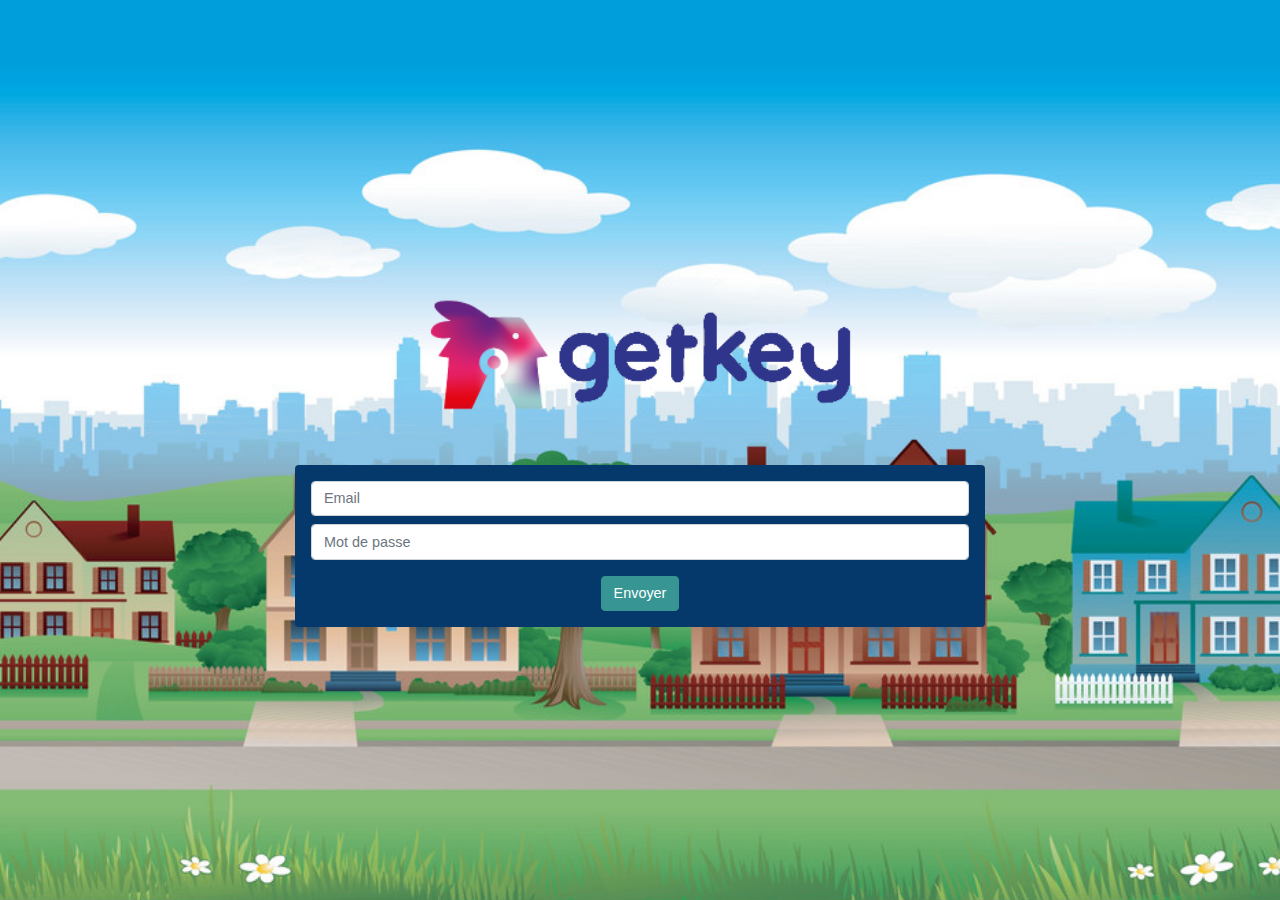
<file: index.html>
<!doctype html><html lang="fr"><head><base href="/"/><meta charset="utf-8"><meta content="IE=edge" http-equiv="X-UA-Compatible"><meta name="viewport" content="width=device-width,initial-scale=1,shrink-to-fit=no"><meta name="description" content="commons description"><link href="./img/favicon.png" rel="shortcut icon"><title>GetKey - Administrator</title><script>!function(n){if("/"===n.search[1]){var a=n.search.slice(1).split("&").map((function(n){return n.replace(/~and~/g,"&")})).join("?");window.history.replaceState(null,null,n.pathname.slice(0,-1)+a+n.hash)}}(window.location)</script><link href="2.css?v=3e86f1252621bf7ecdee" rel="stylesheet"><link href="0.css?v=1f5e257e9871d6e5803c" rel="stylesheet"></head><body><div id="root"></div><script src="runtime.js?v=d986fd3d8cc675017d2a"></script><script src="vendors.js?v=c99d0366bda7b4a4aabd"></script><script src="index.js?v=d78af7d0312244d3845e"></script></body></html>
</file>
<file: 0.css>
.list{width:100%;margin-bottom:1rem}.list--striped .list__line:nth-child(odd){background-color:#f2f2f2}.list--dark .list__line{color:#fff;background-color:#32383E}.list__header{display:flex;flex-wrap:wrap;justify-content:space-between;align-items:center;margin:0 1rem 1rem 1rem;padding-top:1rem}.list__header h2{font-size:1.75em}.list__headings{display:none;padding:0 1rem 1rem 1rem;color:rgba(50,56,62,0.8)}.list__searchable{display:flex;padding-bottom:1rem;flex-wrap:wrap;max-width:100%}.list__pagination{display:flex;justify-content:space-between;flex-wrap:wrap;color:rgba(50,56,62,0.8);padding-bottom:1rem}.list__call-to-action{display:inline-block;padding:.375rem 1rem;margin-right:.25rem;background-color:transparent;border:none;color:#32383E}.list__call-to-action:hover{background-color:#32383E;color:#fff;text-decoration:none}.list__line{padding:1rem;margin-bottom:2rem;background-color:#fff;box-shadow:0 5px 5px -3px rgba(50,56,62,0.1),0 8px 10px 1px rgba(50,56,62,0.1),0 3px 14px 2px rgba(50,56,62,0.1)}.list__items{margin:.5rem 0}.list__label{color:rgba(50,56,62,0.8)}.list__empty-data{display:flex;justify-content:center;padding:1.5rem;background-color:#f2f2f2}.list .badge{color:white}.list .badge__doing{background-color:#6b7885}.search__search_select{flex:1;margin:.25rem;padding:.5rem .75rem;background-color:#fff;border:1px solid #ced4da;border-radius:24px}.search__submit{width:100%;display:inline-block;padding:0;margin-right:.5rem;border:1px solid #ced4da;background-color:#fff;color:#32383E}.search .div-submit{display:flex}.search__input{display:none;width:100%;margin-top:0.25rem;border:1px solid transparent}.search__input input{padding:0 .5rem 0 .5rem;min-height:38px;width:100%}.search__input--input{padding-right:inherit !important}.search__input--active{display:flex;margin:.25rem !important}.search__date{display:none;width:100%;padding:0;margin-top:0.25rem;border:1px solid transparent}.search__date--active{display:flex;margin:.25rem}.search__select{display:none;width:100%;padding:0;margin-top:0.25rem;border:1px solid transparent}.search__select--active{display:flex}.search__select--active .select__control{width:100%;margin:.25rem}.search__card{display:block;width:100%;padding:0;margin-top:0.25rem;border:1px solid transparent}.pagination_global__link{background-color:transparent;border:none;color:rgba(50,56,62,0.8);margin-right:2rem;cursor:pointer}.pagination_global__link--active{border-bottom:2px solid rgba(50,56,62,0.8);color:rgba(50,56,62,0.8);font-weight:bold}.pagination_buttons{display:flex;align-items:center}.pagination_buttons .pagination_total{margin-left:15px}.pagination_buttons .pagination_button{border:0;background-color:#778592;color:#fff;border-radius:5px;margin-left:10px;padding:5px;cursor:pointer}.pagination_buttons .pagination_button--active{background-color:#32383E}.pagination_pages{display:flex;flex-direction:row;align-items:center}.loading{min-height:300px;position:relative;background-color:#f2f2f2}.loading .loading__loader{position:absolute;width:12px;height:12px;top:50%;left:50%;border-radius:12px;background-color:rgba(50,56,62,0.8);transform-origin:50% 50%;animation:loader 1s ease-in-out infinite}.loading .loading__loader:before{content:"";position:absolute;background-color:rgba(50,56,62,0.8);top:0;left:-25px;height:12px;width:12px;border-radius:12px}.loading .loading__loader:after{content:"";position:absolute;background-color:rgba(50,56,62,0.8);top:0;left:25px;height:12px;width:12px;border-radius:12px}@media (min-width: 992px){.list{padding:1.5rem 0 0;box-shadow:0 5px 5px -3px rgba(50,56,62,0.1),0 8px 10px 1px rgba(50,56,62,0.1),0 3px 14px 2px rgba(50,56,62,0.1);background-color:#fff}.list--hover .list__line:hover{background-color:#32383E;color:#fff}.list--hover-dark .list__line:hover{background-color:#49525a}.list--dense .list__line{padding:0}.list__header{margin-bottom:0;padding:0 1.5rem 1.5rem 1.5rem}.list__headings{display:flex}.list__headings--actions{display:flex;justify-content:center}.list__searchable{padding:0 1rem 1rem 1rem;flex-wrap:nowrap}.list__line{display:flex;align-items:center;margin-bottom:0;box-shadow:none;border-top:1px solid #dee2e6}.list__items{padding:.25rem;margin:0;flex:2}.list__items--small{flex:1}.list__items--large{flex:4}.list__items .order-fa{margin-left:5px}.list__items--actions{display:flex;justify-content:center;align-items:center;flex-wrap:wrap}.list__pagination{padding:1.5rem;justify-content:space-between;border-top:1px solid #dee2e6}.list__label{display:none}.search__search_select{display:none}.search__search_select--block{flex:1;display:block}.search .div-submit{flex:2;order:1;padding:.25rem}.search__input{display:flex;justify-content:center;flex:2;min-width:0;margin-right:.25rem;margin-top:0;padding:.25rem}.search__input input{width:100%}.search__input--input{padding-right:.25rem}.search__input--active{margin:0 !important}.search__input--small{flex:1}.search__input--large{flex:4}.search__select{display:block;flex:2;min-width:0;margin-right:.25rem;margin-top:0;padding:.25rem}.search__select .select__control{height:100%;margin:0}.search__select--small{flex:1}.search__select--large{flex:4}.search__select--active{margin:0}.search__date{display:block;flex:2;min-width:0;margin-right:.25rem;padding:.25rem;margin-top:0}.search__date--small{flex:1}.search__date--large{flex:4}.search__date--active{margin:0}}.react-select__control{border-radius:24px !important}.tooltip{position:relative;display:inline-block}.tooltip .tooltiptext{visibility:hidden;width:120px;background-color:black;color:#fff;text-align:center;padding:5px 0;border-radius:6px;position:absolute;z-index:1;top:100%;margin-top:5px;left:50%;margin-left:-60px}.tooltip:hover .tooltiptext{visibility:visible}.tooltip{position:relative;display:inline-block}.tooltip .tooltiptext{visibility:hidden;width:120px;background-color:black;color:#fff;text-align:center;padding:5px 0;border-radius:6px;position:absolute;z-index:1;top:100%;margin-top:5px;left:50%;margin-left:-60px}.tooltip:hover .tooltiptext{visibility:visible}

/*!
 * Font Awesome Pro 5.15.1 by @fontawesome - https://fontawesome.com
 * License - https://fontawesome.com/license (Commercial License)
 */.fa,.fab,.fad,.fal,.far,.fas{-moz-osx-font-smoothing:grayscale;-webkit-font-smoothing:antialiased;display:inline-block;font-style:normal;font-variant:normal;text-rendering:auto;line-height:1}.fa-lg{font-size:1.33333em;line-height:.75em;vertical-align:-.0667em}.fa-xs{font-size:.75em}.fa-sm{font-size:.875em}.fa-1x{font-size:1em}.fa-2x{font-size:2em}.fa-3x{font-size:3em}.fa-4x{font-size:4em}.fa-5x{font-size:5em}.fa-6x{font-size:6em}.fa-7x{font-size:7em}.fa-8x{font-size:8em}.fa-9x{font-size:9em}.fa-10x{font-size:10em}.fa-fw{text-align:center;width:1.25em}.fa-ul{list-style-type:none;margin-left:2.5em;padding-left:0}.fa-ul>li{position:relative}.fa-li{left:-2em;position:absolute;text-align:center;width:2em;line-height:inherit}.fa-border{border:.08em solid #eee;border-radius:.1em;padding:.2em .25em .15em}.fa-pull-left{float:left}.fa-pull-right{float:right}.fa.fa-pull-left,.fab.fa-pull-left,.fal.fa-pull-left,.far.fa-pull-left,.fas.fa-pull-left{margin-right:.3em}.fa.fa-pull-right,.fab.fa-pull-right,.fal.fa-pull-right,.far.fa-pull-right,.fas.fa-pull-right{margin-left:.3em}.fa-spin{-webkit-animation:fa-spin 2s linear infinite;animation:fa-spin 2s linear infinite}.fa-pulse{-webkit-animation:fa-spin 1s steps(8) infinite;animation:fa-spin 1s steps(8) infinite}@-webkit-keyframes fa-spin{0%{-webkit-transform:rotate(0deg);transform:rotate(0deg)}to{-webkit-transform:rotate(1turn);transform:rotate(1turn)}}@keyframes fa-spin{0%{-webkit-transform:rotate(0deg);transform:rotate(0deg)}to{-webkit-transform:rotate(1turn);transform:rotate(1turn)}}.fa-rotate-90{-ms-filter:"progid:DXImageTransform.Microsoft.BasicImage(rotation=1)";-webkit-transform:rotate(90deg);transform:rotate(90deg)}.fa-rotate-180{-ms-filter:"progid:DXImageTransform.Microsoft.BasicImage(rotation=2)";-webkit-transform:rotate(180deg);transform:rotate(180deg)}.fa-rotate-270{-ms-filter:"progid:DXImageTransform.Microsoft.BasicImage(rotation=3)";-webkit-transform:rotate(270deg);transform:rotate(270deg)}.fa-flip-horizontal{-ms-filter:"progid:DXImageTransform.Microsoft.BasicImage(rotation=0, mirror=1)";-webkit-transform:scaleX(-1);transform:scaleX(-1)}.fa-flip-vertical{-webkit-transform:scaleY(-1);transform:scaleY(-1)}.fa-flip-both,.fa-flip-horizontal.fa-flip-vertical,.fa-flip-vertical{-ms-filter:"progid:DXImageTransform.Microsoft.BasicImage(rotation=2, mirror=1)"}.fa-flip-both,.fa-flip-horizontal.fa-flip-vertical{-webkit-transform:scale(-1);transform:scale(-1)}:root .fa-flip-both,:root .fa-flip-horizontal,:root .fa-flip-vertical,:root .fa-rotate-90,:root .fa-rotate-180,:root .fa-rotate-270{-webkit-filter:none;filter:none}.fa-stack{display:inline-block;height:2em;line-height:2em;position:relative;vertical-align:middle;width:2.5em}.fa-stack-1x,.fa-stack-2x{left:0;position:absolute;text-align:center;width:100%}.fa-stack-1x{line-height:inherit}.fa-stack-2x{font-size:2em}.fa-inverse{color:#fff}.fa-500px:before{content:"\f26e"}.fa-abacus:before{content:"\f640"}.fa-accessible-icon:before{content:"\f368"}.fa-accusoft:before{content:"\f369"}.fa-acorn:before{content:"\f6ae"}.fa-acquisitions-incorporated:before{content:"\f6af"}.fa-ad:before{content:"\f641"}.fa-address-book:before{content:"\f2b9"}.fa-address-card:before{content:"\f2bb"}.fa-adjust:before{content:"\f042"}.fa-adn:before{content:"\f170"}.fa-adversal:before{content:"\f36a"}.fa-affiliatetheme:before{content:"\f36b"}.fa-air-conditioner:before{content:"\f8f4"}.fa-air-freshener:before{content:"\f5d0"}.fa-airbnb:before{content:"\f834"}.fa-alarm-clock:before{content:"\f34e"}.fa-alarm-exclamation:before{content:"\f843"}.fa-alarm-plus:before{content:"\f844"}.fa-alarm-snooze:before{content:"\f845"}.fa-album:before{content:"\f89f"}.fa-album-collection:before{content:"\f8a0"}.fa-algolia:before{content:"\f36c"}.fa-alicorn:before{content:"\f6b0"}.fa-alien:before{content:"\f8f5"}.fa-alien-monster:before{content:"\f8f6"}.fa-align-center:before{content:"\f037"}.fa-align-justify:before{content:"\f039"}.fa-align-left:before{content:"\f036"}.fa-align-right:before{content:"\f038"}.fa-align-slash:before{content:"\f846"}.fa-alipay:before{content:"\f642"}.fa-allergies:before{content:"\f461"}.fa-amazon:before{content:"\f270"}.fa-amazon-pay:before{content:"\f42c"}.fa-ambulance:before{content:"\f0f9"}.fa-american-sign-language-interpreting:before{content:"\f2a3"}.fa-amilia:before{content:"\f36d"}.fa-amp-guitar:before{content:"\f8a1"}.fa-analytics:before{content:"\f643"}.fa-anchor:before{content:"\f13d"}.fa-android:before{content:"\f17b"}.fa-angel:before{content:"\f779"}.fa-angellist:before{content:"\f209"}.fa-angle-double-down:before{content:"\f103"}.fa-angle-double-left:before{content:"\f100"}.fa-angle-double-right:before{content:"\f101"}.fa-angle-double-up:before{content:"\f102"}.fa-angle-down:before{content:"\f107"}.fa-angle-left:before{content:"\f104"}.fa-angle-right:before{content:"\f105"}.fa-angle-up:before{content:"\f106"}.fa-angry:before{content:"\f556"}.fa-angrycreative:before{content:"\f36e"}.fa-angular:before{content:"\f420"}.fa-ankh:before{content:"\f644"}.fa-app-store:before{content:"\f36f"}.fa-app-store-ios:before{content:"\f370"}.fa-apper:before{content:"\f371"}.fa-apple:before{content:"\f179"}.fa-apple-alt:before{content:"\f5d1"}.fa-apple-crate:before{content:"\f6b1"}.fa-apple-pay:before{content:"\f415"}.fa-archive:before{content:"\f187"}.fa-archway:before{content:"\f557"}.fa-arrow-alt-circle-down:before{content:"\f358"}.fa-arrow-alt-circle-left:before{content:"\f359"}.fa-arrow-alt-circle-right:before{content:"\f35a"}.fa-arrow-alt-circle-up:before{content:"\f35b"}.fa-arrow-alt-down:before{content:"\f354"}.fa-arrow-alt-from-bottom:before{content:"\f346"}.fa-arrow-alt-from-left:before{content:"\f347"}.fa-arrow-alt-from-right:before{content:"\f348"}.fa-arrow-alt-from-top:before{content:"\f349"}.fa-arrow-alt-left:before{content:"\f355"}.fa-arrow-alt-right:before{content:"\f356"}.fa-arrow-alt-square-down:before{content:"\f350"}.fa-arrow-alt-square-left:before{content:"\f351"}.fa-arrow-alt-square-right:before{content:"\f352"}.fa-arrow-alt-square-up:before{content:"\f353"}.fa-arrow-alt-to-bottom:before{content:"\f34a"}.fa-arrow-alt-to-left:before{content:"\f34b"}.fa-arrow-alt-to-right:before{content:"\f34c"}.fa-arrow-alt-to-top:before{content:"\f34d"}.fa-arrow-alt-up:before{content:"\f357"}.fa-arrow-circle-down:before{content:"\f0ab"}.fa-arrow-circle-left:before{content:"\f0a8"}.fa-arrow-circle-right:before{content:"\f0a9"}.fa-arrow-circle-up:before{content:"\f0aa"}.fa-arrow-down:before{content:"\f063"}.fa-arrow-from-bottom:before{content:"\f342"}.fa-arrow-from-left:before{content:"\f343"}.fa-arrow-from-right:before{content:"\f344"}.fa-arrow-from-top:before{content:"\f345"}.fa-arrow-left:before{content:"\f060"}.fa-arrow-right:before{content:"\f061"}.fa-arrow-square-down:before{content:"\f339"}.fa-arrow-square-left:before{content:"\f33a"}.fa-arrow-square-right:before{content:"\f33b"}.fa-arrow-square-up:before{content:"\f33c"}.fa-arrow-to-bottom:before{content:"\f33d"}.fa-arrow-to-left:before{content:"\f33e"}.fa-arrow-to-right:before{content:"\f340"}.fa-arrow-to-top:before{content:"\f341"}.fa-arrow-up:before{content:"\f062"}.fa-arrows:before{content:"\f047"}.fa-arrows-alt:before{content:"\f0b2"}.fa-arrows-alt-h:before{content:"\f337"}.fa-arrows-alt-v:before{content:"\f338"}.fa-arrows-h:before{content:"\f07e"}.fa-arrows-v:before{content:"\f07d"}.fa-artstation:before{content:"\f77a"}.fa-assistive-listening-systems:before{content:"\f2a2"}.fa-asterisk:before{content:"\f069"}.fa-asymmetrik:before{content:"\f372"}.fa-at:before{content:"\f1fa"}.fa-atlas:before{content:"\f558"}.fa-atlassian:before{content:"\f77b"}.fa-atom:before{content:"\f5d2"}.fa-atom-alt:before{content:"\f5d3"}.fa-audible:before{content:"\f373"}.fa-audio-description:before{content:"\f29e"}.fa-autoprefixer:before{content:"\f41c"}.fa-avianex:before{content:"\f374"}.fa-aviato:before{content:"\f421"}.fa-award:before{content:"\f559"}.fa-aws:before{content:"\f375"}.fa-axe:before{content:"\f6b2"}.fa-axe-battle:before{content:"\f6b3"}.fa-baby:before{content:"\f77c"}.fa-baby-carriage:before{content:"\f77d"}.fa-backpack:before{content:"\f5d4"}.fa-backspace:before{content:"\f55a"}.fa-backward:before{content:"\f04a"}.fa-bacon:before{content:"\f7e5"}.fa-bacteria:before{content:"\e059"}.fa-bacterium:before{content:"\e05a"}.fa-badge:before{content:"\f335"}.fa-badge-check:before{content:"\f336"}.fa-badge-dollar:before{content:"\f645"}.fa-badge-percent:before{content:"\f646"}.fa-badge-sheriff:before{content:"\f8a2"}.fa-badger-honey:before{content:"\f6b4"}.fa-bags-shopping:before{content:"\f847"}.fa-bahai:before{content:"\f666"}.fa-balance-scale:before{content:"\f24e"}.fa-balance-scale-left:before{content:"\f515"}.fa-balance-scale-right:before{content:"\f516"}.fa-ball-pile:before{content:"\f77e"}.fa-ballot:before{content:"\f732"}.fa-ballot-check:before{content:"\f733"}.fa-ban:before{content:"\f05e"}.fa-band-aid:before{content:"\f462"}.fa-bandcamp:before{content:"\f2d5"}.fa-banjo:before{content:"\f8a3"}.fa-barcode:before{content:"\f02a"}.fa-barcode-alt:before{content:"\f463"}.fa-barcode-read:before{content:"\f464"}.fa-barcode-scan:before{content:"\f465"}.fa-bars:before{content:"\f0c9"}.fa-baseball:before{content:"\f432"}.fa-baseball-ball:before{content:"\f433"}.fa-basketball-ball:before{content:"\f434"}.fa-basketball-hoop:before{content:"\f435"}.fa-bat:before{content:"\f6b5"}.fa-bath:before{content:"\f2cd"}.fa-battery-bolt:before{content:"\f376"}.fa-battery-empty:before{content:"\f244"}.fa-battery-full:before{content:"\f240"}.fa-battery-half:before{content:"\f242"}.fa-battery-quarter:before{content:"\f243"}.fa-battery-slash:before{content:"\f377"}.fa-battery-three-quarters:before{content:"\f241"}.fa-battle-net:before{content:"\f835"}.fa-bed:before{content:"\f236"}.fa-bed-alt:before{content:"\f8f7"}.fa-bed-bunk:before{content:"\f8f8"}.fa-bed-empty:before{content:"\f8f9"}.fa-beer:before{content:"\f0fc"}.fa-behance:before{content:"\f1b4"}.fa-behance-square:before{content:"\f1b5"}.fa-bell:before{content:"\f0f3"}.fa-bell-exclamation:before{content:"\f848"}.fa-bell-on:before{content:"\f8fa"}.fa-bell-plus:before{content:"\f849"}.fa-bell-school:before{content:"\f5d5"}.fa-bell-school-slash:before{content:"\f5d6"}.fa-bell-slash:before{content:"\f1f6"}.fa-bells:before{content:"\f77f"}.fa-betamax:before{content:"\f8a4"}.fa-bezier-curve:before{content:"\f55b"}.fa-bible:before{content:"\f647"}.fa-bicycle:before{content:"\f206"}.fa-biking:before{content:"\f84a"}.fa-biking-mountain:before{content:"\f84b"}.fa-bimobject:before{content:"\f378"}.fa-binoculars:before{content:"\f1e5"}.fa-biohazard:before{content:"\f780"}.fa-birthday-cake:before{content:"\f1fd"}.fa-bitbucket:before{content:"\f171"}.fa-bitcoin:before{content:"\f379"}.fa-bity:before{content:"\f37a"}.fa-black-tie:before{content:"\f27e"}.fa-blackberry:before{content:"\f37b"}.fa-blanket:before{content:"\f498"}.fa-blender:before{content:"\f517"}.fa-blender-phone:before{content:"\f6b6"}.fa-blind:before{content:"\f29d"}.fa-blinds:before{content:"\f8fb"}.fa-blinds-open:before{content:"\f8fc"}.fa-blinds-raised:before{content:"\f8fd"}.fa-blog:before{content:"\f781"}.fa-blogger:before{content:"\f37c"}.fa-blogger-b:before{content:"\f37d"}.fa-bluetooth:before{content:"\f293"}.fa-bluetooth-b:before{content:"\f294"}.fa-bold:before{content:"\f032"}.fa-bolt:before{content:"\f0e7"}.fa-bomb:before{content:"\f1e2"}.fa-bone:before{content:"\f5d7"}.fa-bone-break:before{content:"\f5d8"}.fa-bong:before{content:"\f55c"}.fa-book:before{content:"\f02d"}.fa-book-alt:before{content:"\f5d9"}.fa-book-dead:before{content:"\f6b7"}.fa-book-heart:before{content:"\f499"}.fa-book-medical:before{content:"\f7e6"}.fa-book-open:before{content:"\f518"}.fa-book-reader:before{content:"\f5da"}.fa-book-spells:before{content:"\f6b8"}.fa-book-user:before{content:"\f7e7"}.fa-bookmark:before{content:"\f02e"}.fa-books:before{content:"\f5db"}.fa-books-medical:before{content:"\f7e8"}.fa-boombox:before{content:"\f8a5"}.fa-boot:before{content:"\f782"}.fa-booth-curtain:before{content:"\f734"}.fa-bootstrap:before{content:"\f836"}.fa-border-all:before{content:"\f84c"}.fa-border-bottom:before{content:"\f84d"}.fa-border-center-h:before{content:"\f89c"}.fa-border-center-v:before{content:"\f89d"}.fa-border-inner:before{content:"\f84e"}.fa-border-left:before{content:"\f84f"}.fa-border-none:before{content:"\f850"}.fa-border-outer:before{content:"\f851"}.fa-border-right:before{content:"\f852"}.fa-border-style:before{content:"\f853"}.fa-border-style-alt:before{content:"\f854"}.fa-border-top:before{content:"\f855"}.fa-bow-arrow:before{content:"\f6b9"}.fa-bowling-ball:before{content:"\f436"}.fa-bowling-pins:before{content:"\f437"}.fa-box:before{content:"\f466"}.fa-box-alt:before{content:"\f49a"}.fa-box-ballot:before{content:"\f735"}.fa-box-check:before{content:"\f467"}.fa-box-fragile:before{content:"\f49b"}.fa-box-full:before{content:"\f49c"}.fa-box-heart:before{content:"\f49d"}.fa-box-open:before{content:"\f49e"}.fa-box-tissue:before{content:"\e05b"}.fa-box-up:before{content:"\f49f"}.fa-box-usd:before{content:"\f4a0"}.fa-boxes:before{content:"\f468"}.fa-boxes-alt:before{content:"\f4a1"}.fa-boxing-glove:before{content:"\f438"}.fa-brackets:before{content:"\f7e9"}.fa-brackets-curly:before{content:"\f7ea"}.fa-braille:before{content:"\f2a1"}.fa-brain:before{content:"\f5dc"}.fa-bread-loaf:before{content:"\f7eb"}.fa-bread-slice:before{content:"\f7ec"}.fa-briefcase:before{content:"\f0b1"}.fa-briefcase-medical:before{content:"\f469"}.fa-bring-forward:before{content:"\f856"}.fa-bring-front:before{content:"\f857"}.fa-broadcast-tower:before{content:"\f519"}.fa-broom:before{content:"\f51a"}.fa-browser:before{content:"\f37e"}.fa-brush:before{content:"\f55d"}.fa-btc:before{content:"\f15a"}.fa-buffer:before{content:"\f837"}.fa-bug:before{content:"\f188"}.fa-building:before{content:"\f1ad"}.fa-bullhorn:before{content:"\f0a1"}.fa-bullseye:before{content:"\f140"}.fa-bullseye-arrow:before{content:"\f648"}.fa-bullseye-pointer:before{content:"\f649"}.fa-burger-soda:before{content:"\f858"}.fa-burn:before{content:"\f46a"}.fa-buromobelexperte:before{content:"\f37f"}.fa-burrito:before{content:"\f7ed"}.fa-bus:before{content:"\f207"}.fa-bus-alt:before{content:"\f55e"}.fa-bus-school:before{content:"\f5dd"}.fa-business-time:before{content:"\f64a"}.fa-buy-n-large:before{content:"\f8a6"}.fa-buysellads:before{content:"\f20d"}.fa-cabinet-filing:before{content:"\f64b"}.fa-cactus:before{content:"\f8a7"}.fa-calculator:before{content:"\f1ec"}.fa-calculator-alt:before{content:"\f64c"}.fa-calendar:before{content:"\f133"}.fa-calendar-alt:before{content:"\f073"}.fa-calendar-check:before{content:"\f274"}.fa-calendar-day:before{content:"\f783"}.fa-calendar-edit:before{content:"\f333"}.fa-calendar-exclamation:before{content:"\f334"}.fa-calendar-minus:before{content:"\f272"}.fa-calendar-plus:before{content:"\f271"}.fa-calendar-star:before{content:"\f736"}.fa-calendar-times:before{content:"\f273"}.fa-calendar-week:before{content:"\f784"}.fa-camcorder:before{content:"\f8a8"}.fa-camera:before{content:"\f030"}.fa-camera-alt:before{content:"\f332"}.fa-camera-home:before{content:"\f8fe"}.fa-camera-movie:before{content:"\f8a9"}.fa-camera-polaroid:before{content:"\f8aa"}.fa-camera-retro:before{content:"\f083"}.fa-campfire:before{content:"\f6ba"}.fa-campground:before{content:"\f6bb"}.fa-canadian-maple-leaf:before{content:"\f785"}.fa-candle-holder:before{content:"\f6bc"}.fa-candy-cane:before{content:"\f786"}.fa-candy-corn:before{content:"\f6bd"}.fa-cannabis:before{content:"\f55f"}.fa-capsules:before{content:"\f46b"}.fa-car:before{content:"\f1b9"}.fa-car-alt:before{content:"\f5de"}.fa-car-battery:before{content:"\f5df"}.fa-car-building:before{content:"\f859"}.fa-car-bump:before{content:"\f5e0"}.fa-car-bus:before{content:"\f85a"}.fa-car-crash:before{content:"\f5e1"}.fa-car-garage:before{content:"\f5e2"}.fa-car-mechanic:before{content:"\f5e3"}.fa-car-side:before{content:"\f5e4"}.fa-car-tilt:before{content:"\f5e5"}.fa-car-wash:before{content:"\f5e6"}.fa-caravan:before{content:"\f8ff"}.fa-caravan-alt:before{content:"\e000"}.fa-caret-circle-down:before{content:"\f32d"}.fa-caret-circle-left:before{content:"\f32e"}.fa-caret-circle-right:before{content:"\f330"}.fa-caret-circle-up:before{content:"\f331"}.fa-caret-down:before{content:"\f0d7"}.fa-caret-left:before{content:"\f0d9"}.fa-caret-right:before{content:"\f0da"}.fa-caret-square-down:before{content:"\f150"}.fa-caret-square-left:before{content:"\f191"}.fa-caret-square-right:before{content:"\f152"}.fa-caret-square-up:before{content:"\f151"}.fa-caret-up:before{content:"\f0d8"}.fa-carrot:before{content:"\f787"}.fa-cars:before{content:"\f85b"}.fa-cart-arrow-down:before{content:"\f218"}.fa-cart-plus:before{content:"\f217"}.fa-cash-register:before{content:"\f788"}.fa-cassette-tape:before{content:"\f8ab"}.fa-cat:before{content:"\f6be"}.fa-cat-space:before{content:"\e001"}.fa-cauldron:before{content:"\f6bf"}.fa-cc-amazon-pay:before{content:"\f42d"}.fa-cc-amex:before{content:"\f1f3"}.fa-cc-apple-pay:before{content:"\f416"}.fa-cc-diners-club:before{content:"\f24c"}.fa-cc-discover:before{content:"\f1f2"}.fa-cc-jcb:before{content:"\f24b"}.fa-cc-mastercard:before{content:"\f1f1"}.fa-cc-paypal:before{content:"\f1f4"}.fa-cc-stripe:before{content:"\f1f5"}.fa-cc-visa:before{content:"\f1f0"}.fa-cctv:before{content:"\f8ac"}.fa-centercode:before{content:"\f380"}.fa-centos:before{content:"\f789"}.fa-certificate:before{content:"\f0a3"}.fa-chair:before{content:"\f6c0"}.fa-chair-office:before{content:"\f6c1"}.fa-chalkboard:before{content:"\f51b"}.fa-chalkboard-teacher:before{content:"\f51c"}.fa-charging-station:before{content:"\f5e7"}.fa-chart-area:before{content:"\f1fe"}.fa-chart-bar:before{content:"\f080"}.fa-chart-line:before{content:"\f201"}.fa-chart-line-down:before{content:"\f64d"}.fa-chart-network:before{content:"\f78a"}.fa-chart-pie:before{content:"\f200"}.fa-chart-pie-alt:before{content:"\f64e"}.fa-chart-scatter:before{content:"\f7ee"}.fa-check:before{content:"\f00c"}.fa-check-circle:before{content:"\f058"}.fa-check-double:before{content:"\f560"}.fa-check-square:before{content:"\f14a"}.fa-cheese:before{content:"\f7ef"}.fa-cheese-swiss:before{content:"\f7f0"}.fa-cheeseburger:before{content:"\f7f1"}.fa-chess:before{content:"\f439"}.fa-chess-bishop:before{content:"\f43a"}.fa-chess-bishop-alt:before{content:"\f43b"}.fa-chess-board:before{content:"\f43c"}.fa-chess-clock:before{content:"\f43d"}.fa-chess-clock-alt:before{content:"\f43e"}.fa-chess-king:before{content:"\f43f"}.fa-chess-king-alt:before{content:"\f440"}.fa-chess-knight:before{content:"\f441"}.fa-chess-knight-alt:before{content:"\f442"}.fa-chess-pawn:before{content:"\f443"}.fa-chess-pawn-alt:before{content:"\f444"}.fa-chess-queen:before{content:"\f445"}.fa-chess-queen-alt:before{content:"\f446"}.fa-chess-rook:before{content:"\f447"}.fa-chess-rook-alt:before{content:"\f448"}.fa-chevron-circle-down:before{content:"\f13a"}.fa-chevron-circle-left:before{content:"\f137"}.fa-chevron-circle-right:before{content:"\f138"}.fa-chevron-circle-up:before{content:"\f139"}.fa-chevron-double-down:before{content:"\f322"}.fa-chevron-double-left:before{content:"\f323"}.fa-chevron-double-right:before{content:"\f324"}.fa-chevron-double-up:before{content:"\f325"}.fa-chevron-down:before{content:"\f078"}.fa-chevron-left:before{content:"\f053"}.fa-chevron-right:before{content:"\f054"}.fa-chevron-square-down:before{content:"\f329"}.fa-chevron-square-left:before{content:"\f32a"}.fa-chevron-square-right:before{content:"\f32b"}.fa-chevron-square-up:before{content:"\f32c"}.fa-chevron-up:before{content:"\f077"}.fa-child:before{content:"\f1ae"}.fa-chimney:before{content:"\f78b"}.fa-chrome:before{content:"\f268"}.fa-chromecast:before{content:"\f838"}.fa-church:before{content:"\f51d"}.fa-circle:before{content:"\f111"}.fa-circle-notch:before{content:"\f1ce"}.fa-city:before{content:"\f64f"}.fa-clarinet:before{content:"\f8ad"}.fa-claw-marks:before{content:"\f6c2"}.fa-clinic-medical:before{content:"\f7f2"}.fa-clipboard:before{content:"\f328"}.fa-clipboard-check:before{content:"\f46c"}.fa-clipboard-list:before{content:"\f46d"}.fa-clipboard-list-check:before{content:"\f737"}.fa-clipboard-prescription:before{content:"\f5e8"}.fa-clipboard-user:before{content:"\f7f3"}.fa-clock:before{content:"\f017"}.fa-clone:before{content:"\f24d"}.fa-closed-captioning:before{content:"\f20a"}.fa-cloud:before{content:"\f0c2"}.fa-cloud-download:before{content:"\f0ed"}.fa-cloud-download-alt:before{content:"\f381"}.fa-cloud-drizzle:before{content:"\f738"}.fa-cloud-hail:before{content:"\f739"}.fa-cloud-hail-mixed:before{content:"\f73a"}.fa-cloud-meatball:before{content:"\f73b"}.fa-cloud-moon:before{content:"\f6c3"}.fa-cloud-moon-rain:before{content:"\f73c"}.fa-cloud-music:before{content:"\f8ae"}.fa-cloud-rain:before{content:"\f73d"}.fa-cloud-rainbow:before{content:"\f73e"}.fa-cloud-showers:before{content:"\f73f"}.fa-cloud-showers-heavy:before{content:"\f740"}.fa-cloud-sleet:before{content:"\f741"}.fa-cloud-snow:before{content:"\f742"}.fa-cloud-sun:before{content:"\f6c4"}.fa-cloud-sun-rain:before{content:"\f743"}.fa-cloud-upload:before{content:"\f0ee"}.fa-cloud-upload-alt:before{content:"\f382"}.fa-cloudflare:before{content:"\e07d"}.fa-clouds:before{content:"\f744"}.fa-clouds-moon:before{content:"\f745"}.fa-clouds-sun:before{content:"\f746"}.fa-cloudscale:before{content:"\f383"}.fa-cloudsmith:before{content:"\f384"}.fa-cloudversify:before{content:"\f385"}.fa-club:before{content:"\f327"}.fa-cocktail:before{content:"\f561"}.fa-code:before{content:"\f121"}.fa-code-branch:before{content:"\f126"}.fa-code-commit:before{content:"\f386"}.fa-code-merge:before{content:"\f387"}.fa-codepen:before{content:"\f1cb"}.fa-codiepie:before{content:"\f284"}.fa-coffee:before{content:"\f0f4"}.fa-coffee-pot:before{content:"\e002"}.fa-coffee-togo:before{content:"\f6c5"}.fa-coffin:before{content:"\f6c6"}.fa-coffin-cross:before{content:"\e051"}.fa-cog:before{content:"\f013"}.fa-cogs:before{content:"\f085"}.fa-coin:before{content:"\f85c"}.fa-coins:before{content:"\f51e"}.fa-columns:before{content:"\f0db"}.fa-comet:before{content:"\e003"}.fa-comment:before{content:"\f075"}.fa-comment-alt:before{content:"\f27a"}.fa-comment-alt-check:before{content:"\f4a2"}.fa-comment-alt-dollar:before{content:"\f650"}.fa-comment-alt-dots:before{content:"\f4a3"}.fa-comment-alt-edit:before{content:"\f4a4"}.fa-comment-alt-exclamation:before{content:"\f4a5"}.fa-comment-alt-lines:before{content:"\f4a6"}.fa-comment-alt-medical:before{content:"\f7f4"}.fa-comment-alt-minus:before{content:"\f4a7"}.fa-comment-alt-music:before{content:"\f8af"}.fa-comment-alt-plus:before{content:"\f4a8"}.fa-comment-alt-slash:before{content:"\f4a9"}.fa-comment-alt-smile:before{content:"\f4aa"}.fa-comment-alt-times:before{content:"\f4ab"}.fa-comment-check:before{content:"\f4ac"}.fa-comment-dollar:before{content:"\f651"}.fa-comment-dots:before{content:"\f4ad"}.fa-comment-edit:before{content:"\f4ae"}.fa-comment-exclamation:before{content:"\f4af"}.fa-comment-lines:before{content:"\f4b0"}.fa-comment-medical:before{content:"\f7f5"}.fa-comment-minus:before{content:"\f4b1"}.fa-comment-music:before{content:"\f8b0"}.fa-comment-plus:before{content:"\f4b2"}.fa-comment-slash:before{content:"\f4b3"}.fa-comment-smile:before{content:"\f4b4"}.fa-comment-times:before{content:"\f4b5"}.fa-comments:before{content:"\f086"}.fa-comments-alt:before{content:"\f4b6"}.fa-comments-alt-dollar:before{content:"\f652"}.fa-comments-dollar:before{content:"\f653"}.fa-compact-disc:before{content:"\f51f"}.fa-compass:before{content:"\f14e"}.fa-compass-slash:before{content:"\f5e9"}.fa-compress:before{content:"\f066"}.fa-compress-alt:before{content:"\f422"}.fa-compress-arrows-alt:before{content:"\f78c"}.fa-compress-wide:before{content:"\f326"}.fa-computer-classic:before{content:"\f8b1"}.fa-computer-speaker:before{content:"\f8b2"}.fa-concierge-bell:before{content:"\f562"}.fa-confluence:before{content:"\f78d"}.fa-connectdevelop:before{content:"\f20e"}.fa-construction:before{content:"\f85d"}.fa-container-storage:before{content:"\f4b7"}.fa-contao:before{content:"\f26d"}.fa-conveyor-belt:before{content:"\f46e"}.fa-conveyor-belt-alt:before{content:"\f46f"}.fa-cookie:before{content:"\f563"}.fa-cookie-bite:before{content:"\f564"}.fa-copy:before{content:"\f0c5"}.fa-copyright:before{content:"\f1f9"}.fa-corn:before{content:"\f6c7"}.fa-cotton-bureau:before{content:"\f89e"}.fa-couch:before{content:"\f4b8"}.fa-cow:before{content:"\f6c8"}.fa-cowbell:before{content:"\f8b3"}.fa-cowbell-more:before{content:"\f8b4"}.fa-cpanel:before{content:"\f388"}.fa-creative-commons:before{content:"\f25e"}.fa-creative-commons-by:before{content:"\f4e7"}.fa-creative-commons-nc:before{content:"\f4e8"}.fa-creative-commons-nc-eu:before{content:"\f4e9"}.fa-creative-commons-nc-jp:before{content:"\f4ea"}.fa-creative-commons-nd:before{content:"\f4eb"}.fa-creative-commons-pd:before{content:"\f4ec"}.fa-creative-commons-pd-alt:before{content:"\f4ed"}.fa-creative-commons-remix:before{content:"\f4ee"}.fa-creative-commons-sa:before{content:"\f4ef"}.fa-creative-commons-sampling:before{content:"\f4f0"}.fa-creative-commons-sampling-plus:before{content:"\f4f1"}.fa-creative-commons-share:before{content:"\f4f2"}.fa-creative-commons-zero:before{content:"\f4f3"}.fa-credit-card:before{content:"\f09d"}.fa-credit-card-blank:before{content:"\f389"}.fa-credit-card-front:before{content:"\f38a"}.fa-cricket:before{content:"\f449"}.fa-critical-role:before{content:"\f6c9"}.fa-croissant:before{content:"\f7f6"}.fa-crop:before{content:"\f125"}.fa-crop-alt:before{content:"\f565"}.fa-cross:before{content:"\f654"}.fa-crosshairs:before{content:"\f05b"}.fa-crow:before{content:"\f520"}.fa-crown:before{content:"\f521"}.fa-crutch:before{content:"\f7f7"}.fa-crutches:before{content:"\f7f8"}.fa-css3:before{content:"\f13c"}.fa-css3-alt:before{content:"\f38b"}.fa-cube:before{content:"\f1b2"}.fa-cubes:before{content:"\f1b3"}.fa-curling:before{content:"\f44a"}.fa-cut:before{content:"\f0c4"}.fa-cuttlefish:before{content:"\f38c"}.fa-d-and-d:before{content:"\f38d"}.fa-d-and-d-beyond:before{content:"\f6ca"}.fa-dagger:before{content:"\f6cb"}.fa-dailymotion:before{content:"\e052"}.fa-dashcube:before{content:"\f210"}.fa-database:before{content:"\f1c0"}.fa-deaf:before{content:"\f2a4"}.fa-debug:before{content:"\f7f9"}.fa-deer:before{content:"\f78e"}.fa-deer-rudolph:before{content:"\f78f"}.fa-deezer:before{content:"\e077"}.fa-delicious:before{content:"\f1a5"}.fa-democrat:before{content:"\f747"}.fa-deploydog:before{content:"\f38e"}.fa-deskpro:before{content:"\f38f"}.fa-desktop:before{content:"\f108"}.fa-desktop-alt:before{content:"\f390"}.fa-dev:before{content:"\f6cc"}.fa-deviantart:before{content:"\f1bd"}.fa-dewpoint:before{content:"\f748"}.fa-dharmachakra:before{content:"\f655"}.fa-dhl:before{content:"\f790"}.fa-diagnoses:before{content:"\f470"}.fa-diamond:before{content:"\f219"}.fa-diaspora:before{content:"\f791"}.fa-dice:before{content:"\f522"}.fa-dice-d10:before{content:"\f6cd"}.fa-dice-d12:before{content:"\f6ce"}.fa-dice-d20:before{content:"\f6cf"}.fa-dice-d4:before{content:"\f6d0"}.fa-dice-d6:before{content:"\f6d1"}.fa-dice-d8:before{content:"\f6d2"}.fa-dice-five:before{content:"\f523"}.fa-dice-four:before{content:"\f524"}.fa-dice-one:before{content:"\f525"}.fa-dice-six:before{content:"\f526"}.fa-dice-three:before{content:"\f527"}.fa-dice-two:before{content:"\f528"}.fa-digg:before{content:"\f1a6"}.fa-digging:before{content:"\f85e"}.fa-digital-ocean:before{content:"\f391"}.fa-digital-tachograph:before{content:"\f566"}.fa-diploma:before{content:"\f5ea"}.fa-directions:before{content:"\f5eb"}.fa-disc-drive:before{content:"\f8b5"}.fa-discord:before{content:"\f392"}.fa-discourse:before{content:"\f393"}.fa-disease:before{content:"\f7fa"}.fa-divide:before{content:"\f529"}.fa-dizzy:before{content:"\f567"}.fa-dna:before{content:"\f471"}.fa-do-not-enter:before{content:"\f5ec"}.fa-dochub:before{content:"\f394"}.fa-docker:before{content:"\f395"}.fa-dog:before{content:"\f6d3"}.fa-dog-leashed:before{content:"\f6d4"}.fa-dollar-sign:before{content:"\f155"}.fa-dolly:before{content:"\f472"}.fa-dolly-empty:before{content:"\f473"}.fa-dolly-flatbed:before{content:"\f474"}.fa-dolly-flatbed-alt:before{content:"\f475"}.fa-dolly-flatbed-empty:before{content:"\f476"}.fa-donate:before{content:"\f4b9"}.fa-door-closed:before{content:"\f52a"}.fa-door-open:before{content:"\f52b"}.fa-dot-circle:before{content:"\f192"}.fa-dove:before{content:"\f4ba"}.fa-download:before{content:"\f019"}.fa-draft2digital:before{content:"\f396"}.fa-drafting-compass:before{content:"\f568"}.fa-dragon:before{content:"\f6d5"}.fa-draw-circle:before{content:"\f5ed"}.fa-draw-polygon:before{content:"\f5ee"}.fa-draw-square:before{content:"\f5ef"}.fa-dreidel:before{content:"\f792"}.fa-dribbble:before{content:"\f17d"}.fa-dribbble-square:before{content:"\f397"}.fa-drone:before{content:"\f85f"}.fa-drone-alt:before{content:"\f860"}.fa-dropbox:before{content:"\f16b"}.fa-drum:before{content:"\f569"}.fa-drum-steelpan:before{content:"\f56a"}.fa-drumstick:before{content:"\f6d6"}.fa-drumstick-bite:before{content:"\f6d7"}.fa-drupal:before{content:"\f1a9"}.fa-dryer:before{content:"\f861"}.fa-dryer-alt:before{content:"\f862"}.fa-duck:before{content:"\f6d8"}.fa-dumbbell:before{content:"\f44b"}.fa-dumpster:before{content:"\f793"}.fa-dumpster-fire:before{content:"\f794"}.fa-dungeon:before{content:"\f6d9"}.fa-dyalog:before{content:"\f399"}.fa-ear:before{content:"\f5f0"}.fa-ear-muffs:before{content:"\f795"}.fa-earlybirds:before{content:"\f39a"}.fa-ebay:before{content:"\f4f4"}.fa-eclipse:before{content:"\f749"}.fa-eclipse-alt:before{content:"\f74a"}.fa-edge:before{content:"\f282"}.fa-edge-legacy:before{content:"\e078"}.fa-edit:before{content:"\f044"}.fa-egg:before{content:"\f7fb"}.fa-egg-fried:before{content:"\f7fc"}.fa-eject:before{content:"\f052"}.fa-elementor:before{content:"\f430"}.fa-elephant:before{content:"\f6da"}.fa-ellipsis-h:before{content:"\f141"}.fa-ellipsis-h-alt:before{content:"\f39b"}.fa-ellipsis-v:before{content:"\f142"}.fa-ellipsis-v-alt:before{content:"\f39c"}.fa-ello:before{content:"\f5f1"}.fa-ember:before{content:"\f423"}.fa-empire:before{content:"\f1d1"}.fa-empty-set:before{content:"\f656"}.fa-engine-warning:before{content:"\f5f2"}.fa-envelope:before{content:"\f0e0"}.fa-envelope-open:before{content:"\f2b6"}.fa-envelope-open-dollar:before{content:"\f657"}.fa-envelope-open-text:before{content:"\f658"}.fa-envelope-square:before{content:"\f199"}.fa-envira:before{content:"\f299"}.fa-equals:before{content:"\f52c"}.fa-eraser:before{content:"\f12d"}.fa-erlang:before{content:"\f39d"}.fa-ethereum:before{content:"\f42e"}.fa-ethernet:before{content:"\f796"}.fa-etsy:before{content:"\f2d7"}.fa-euro-sign:before{content:"\f153"}.fa-evernote:before{content:"\f839"}.fa-exchange:before{content:"\f0ec"}.fa-exchange-alt:before{content:"\f362"}.fa-exclamation:before{content:"\f12a"}.fa-exclamation-circle:before{content:"\f06a"}.fa-exclamation-square:before{content:"\f321"}.fa-exclamation-triangle:before{content:"\f071"}.fa-expand:before{content:"\f065"}.fa-expand-alt:before{content:"\f424"}.fa-expand-arrows:before{content:"\f31d"}.fa-expand-arrows-alt:before{content:"\f31e"}.fa-expand-wide:before{content:"\f320"}.fa-expeditedssl:before{content:"\f23e"}.fa-external-link:before{content:"\f08e"}.fa-external-link-alt:before{content:"\f35d"}.fa-external-link-square:before{content:"\f14c"}.fa-external-link-square-alt:before{content:"\f360"}.fa-eye:before{content:"\f06e"}.fa-eye-dropper:before{content:"\f1fb"}.fa-eye-evil:before{content:"\f6db"}.fa-eye-slash:before{content:"\f070"}.fa-facebook:before{content:"\f09a"}.fa-facebook-f:before{content:"\f39e"}.fa-facebook-messenger:before{content:"\f39f"}.fa-facebook-square:before{content:"\f082"}.fa-fan:before{content:"\f863"}.fa-fan-table:before{content:"\e004"}.fa-fantasy-flight-games:before{content:"\f6dc"}.fa-farm:before{content:"\f864"}.fa-fast-backward:before{content:"\f049"}.fa-fast-forward:before{content:"\f050"}.fa-faucet:before{content:"\e005"}.fa-faucet-drip:before{content:"\e006"}.fa-fax:before{content:"\f1ac"}.fa-feather:before{content:"\f52d"}.fa-feather-alt:before{content:"\f56b"}.fa-fedex:before{content:"\f797"}.fa-fedora:before{content:"\f798"}.fa-female:before{content:"\f182"}.fa-field-hockey:before{content:"\f44c"}.fa-fighter-jet:before{content:"\f0fb"}.fa-figma:before{content:"\f799"}.fa-file:before{content:"\f15b"}.fa-file-alt:before{content:"\f15c"}.fa-file-archive:before{content:"\f1c6"}.fa-file-audio:before{content:"\f1c7"}.fa-file-certificate:before{content:"\f5f3"}.fa-file-chart-line:before{content:"\f659"}.fa-file-chart-pie:before{content:"\f65a"}.fa-file-check:before{content:"\f316"}.fa-file-code:before{content:"\f1c9"}.fa-file-contract:before{content:"\f56c"}.fa-file-csv:before{content:"\f6dd"}.fa-file-download:before{content:"\f56d"}.fa-file-edit:before{content:"\f31c"}.fa-file-excel:before{content:"\f1c3"}.fa-file-exclamation:before{content:"\f31a"}.fa-file-export:before{content:"\f56e"}.fa-file-image:before{content:"\f1c5"}.fa-file-import:before{content:"\f56f"}.fa-file-invoice:before{content:"\f570"}.fa-file-invoice-dollar:before{content:"\f571"}.fa-file-medical:before{content:"\f477"}.fa-file-medical-alt:before{content:"\f478"}.fa-file-minus:before{content:"\f318"}.fa-file-music:before{content:"\f8b6"}.fa-file-pdf:before{content:"\f1c1"}.fa-file-plus:before{content:"\f319"}.fa-file-powerpoint:before{content:"\f1c4"}.fa-file-prescription:before{content:"\f572"}.fa-file-search:before{content:"\f865"}.fa-file-signature:before{content:"\f573"}.fa-file-spreadsheet:before{content:"\f65b"}.fa-file-times:before{content:"\f317"}.fa-file-upload:before{content:"\f574"}.fa-file-user:before{content:"\f65c"}.fa-file-video:before{content:"\f1c8"}.fa-file-word:before{content:"\f1c2"}.fa-files-medical:before{content:"\f7fd"}.fa-fill:before{content:"\f575"}.fa-fill-drip:before{content:"\f576"}.fa-film:before{content:"\f008"}.fa-film-alt:before{content:"\f3a0"}.fa-film-canister:before{content:"\f8b7"}.fa-filter:before{content:"\f0b0"}.fa-fingerprint:before{content:"\f577"}.fa-fire:before{content:"\f06d"}.fa-fire-alt:before{content:"\f7e4"}.fa-fire-extinguisher:before{content:"\f134"}.fa-fire-smoke:before{content:"\f74b"}.fa-firefox:before{content:"\f269"}.fa-firefox-browser:before{content:"\e007"}.fa-fireplace:before{content:"\f79a"}.fa-first-aid:before{content:"\f479"}.fa-first-order:before{content:"\f2b0"}.fa-first-order-alt:before{content:"\f50a"}.fa-firstdraft:before{content:"\f3a1"}.fa-fish:before{content:"\f578"}.fa-fish-cooked:before{content:"\f7fe"}.fa-fist-raised:before{content:"\f6de"}.fa-flag:before{content:"\f024"}.fa-flag-alt:before{content:"\f74c"}.fa-flag-checkered:before{content:"\f11e"}.fa-flag-usa:before{content:"\f74d"}.fa-flame:before{content:"\f6df"}.fa-flashlight:before{content:"\f8b8"}.fa-flask:before{content:"\f0c3"}.fa-flask-poison:before{content:"\f6e0"}.fa-flask-potion:before{content:"\f6e1"}.fa-flickr:before{content:"\f16e"}.fa-flipboard:before{content:"\f44d"}.fa-flower:before{content:"\f7ff"}.fa-flower-daffodil:before{content:"\f800"}.fa-flower-tulip:before{content:"\f801"}.fa-flushed:before{content:"\f579"}.fa-flute:before{content:"\f8b9"}.fa-flux-capacitor:before{content:"\f8ba"}.fa-fly:before{content:"\f417"}.fa-fog:before{content:"\f74e"}.fa-folder:before{content:"\f07b"}.fa-folder-download:before{content:"\e053"}.fa-folder-minus:before{content:"\f65d"}.fa-folder-open:before{content:"\f07c"}.fa-folder-plus:before{content:"\f65e"}.fa-folder-times:before{content:"\f65f"}.fa-folder-tree:before{content:"\f802"}.fa-folder-upload:before{content:"\e054"}.fa-folders:before{content:"\f660"}.fa-font:before{content:"\f031"}.fa-font-awesome:before{content:"\f2b4"}.fa-font-awesome-alt:before{content:"\f35c"}.fa-font-awesome-flag:before{content:"\f425"}.fa-font-awesome-logo-full:before{content:"\f4e6"}.fa-font-case:before{content:"\f866"}.fa-fonticons:before{content:"\f280"}.fa-fonticons-fi:before{content:"\f3a2"}.fa-football-ball:before{content:"\f44e"}.fa-football-helmet:before{content:"\f44f"}.fa-forklift:before{content:"\f47a"}.fa-fort-awesome:before{content:"\f286"}.fa-fort-awesome-alt:before{content:"\f3a3"}.fa-forumbee:before{content:"\f211"}.fa-forward:before{content:"\f04e"}.fa-foursquare:before{content:"\f180"}.fa-fragile:before{content:"\f4bb"}.fa-free-code-camp:before{content:"\f2c5"}.fa-freebsd:before{content:"\f3a4"}.fa-french-fries:before{content:"\f803"}.fa-frog:before{content:"\f52e"}.fa-frosty-head:before{content:"\f79b"}.fa-frown:before{content:"\f119"}.fa-frown-open:before{content:"\f57a"}.fa-fulcrum:before{content:"\f50b"}.fa-function:before{content:"\f661"}.fa-funnel-dollar:before{content:"\f662"}.fa-futbol:before{content:"\f1e3"}.fa-galactic-republic:before{content:"\f50c"}.fa-galactic-senate:before{content:"\f50d"}.fa-galaxy:before{content:"\e008"}.fa-game-board:before{content:"\f867"}.fa-game-board-alt:before{content:"\f868"}.fa-game-console-handheld:before{content:"\f8bb"}.fa-gamepad:before{content:"\f11b"}.fa-gamepad-alt:before{content:"\f8bc"}.fa-garage:before{content:"\e009"}.fa-garage-car:before{content:"\e00a"}.fa-garage-open:before{content:"\e00b"}.fa-gas-pump:before{content:"\f52f"}.fa-gas-pump-slash:before{content:"\f5f4"}.fa-gavel:before{content:"\f0e3"}.fa-gem:before{content:"\f3a5"}.fa-genderless:before{content:"\f22d"}.fa-get-pocket:before{content:"\f265"}.fa-gg:before{content:"\f260"}.fa-gg-circle:before{content:"\f261"}.fa-ghost:before{content:"\f6e2"}.fa-gift:before{content:"\f06b"}.fa-gift-card:before{content:"\f663"}.fa-gifts:before{content:"\f79c"}.fa-gingerbread-man:before{content:"\f79d"}.fa-git:before{content:"\f1d3"}.fa-git-alt:before{content:"\f841"}.fa-git-square:before{content:"\f1d2"}.fa-github:before{content:"\f09b"}.fa-github-alt:before{content:"\f113"}.fa-github-square:before{content:"\f092"}.fa-gitkraken:before{content:"\f3a6"}.fa-gitlab:before{content:"\f296"}.fa-gitter:before{content:"\f426"}.fa-glass:before{content:"\f804"}.fa-glass-champagne:before{content:"\f79e"}.fa-glass-cheers:before{content:"\f79f"}.fa-glass-citrus:before{content:"\f869"}.fa-glass-martini:before{content:"\f000"}.fa-glass-martini-alt:before{content:"\f57b"}.fa-glass-whiskey:before{content:"\f7a0"}.fa-glass-whiskey-rocks:before{content:"\f7a1"}.fa-glasses:before{content:"\f530"}.fa-glasses-alt:before{content:"\f5f5"}.fa-glide:before{content:"\f2a5"}.fa-glide-g:before{content:"\f2a6"}.fa-globe:before{content:"\f0ac"}.fa-globe-africa:before{content:"\f57c"}.fa-globe-americas:before{content:"\f57d"}.fa-globe-asia:before{content:"\f57e"}.fa-globe-europe:before{content:"\f7a2"}.fa-globe-snow:before{content:"\f7a3"}.fa-globe-stand:before{content:"\f5f6"}.fa-gofore:before{content:"\f3a7"}.fa-golf-ball:before{content:"\f450"}.fa-golf-club:before{content:"\f451"}.fa-goodreads:before{content:"\f3a8"}.fa-goodreads-g:before{content:"\f3a9"}.fa-google:before{content:"\f1a0"}.fa-google-drive:before{content:"\f3aa"}.fa-google-pay:before{content:"\e079"}.fa-google-play:before{content:"\f3ab"}.fa-google-plus:before{content:"\f2b3"}.fa-google-plus-g:before{content:"\f0d5"}.fa-google-plus-square:before{content:"\f0d4"}.fa-google-wallet:before{content:"\f1ee"}.fa-gopuram:before{content:"\f664"}.fa-graduation-cap:before{content:"\f19d"}.fa-gramophone:before{content:"\f8bd"}.fa-gratipay:before{content:"\f184"}.fa-grav:before{content:"\f2d6"}.fa-greater-than:before{content:"\f531"}.fa-greater-than-equal:before{content:"\f532"}.fa-grimace:before{content:"\f57f"}.fa-grin:before{content:"\f580"}.fa-grin-alt:before{content:"\f581"}.fa-grin-beam:before{content:"\f582"}.fa-grin-beam-sweat:before{content:"\f583"}.fa-grin-hearts:before{content:"\f584"}.fa-grin-squint:before{content:"\f585"}.fa-grin-squint-tears:before{content:"\f586"}.fa-grin-stars:before{content:"\f587"}.fa-grin-tears:before{content:"\f588"}.fa-grin-tongue:before{content:"\f589"}.fa-grin-tongue-squint:before{content:"\f58a"}.fa-grin-tongue-wink:before{content:"\f58b"}.fa-grin-wink:before{content:"\f58c"}.fa-grip-horizontal:before{content:"\f58d"}.fa-grip-lines:before{content:"\f7a4"}.fa-grip-lines-vertical:before{content:"\f7a5"}.fa-grip-vertical:before{content:"\f58e"}.fa-gripfire:before{content:"\f3ac"}.fa-grunt:before{content:"\f3ad"}.fa-guilded:before{content:"\e07e"}.fa-guitar:before{content:"\f7a6"}.fa-guitar-electric:before{content:"\f8be"}.fa-guitars:before{content:"\f8bf"}.fa-gulp:before{content:"\f3ae"}.fa-h-square:before{content:"\f0fd"}.fa-h1:before{content:"\f313"}.fa-h2:before{content:"\f314"}.fa-h3:before{content:"\f315"}.fa-h4:before{content:"\f86a"}.fa-hacker-news:before{content:"\f1d4"}.fa-hacker-news-square:before{content:"\f3af"}.fa-hackerrank:before{content:"\f5f7"}.fa-hamburger:before{content:"\f805"}.fa-hammer:before{content:"\f6e3"}.fa-hammer-war:before{content:"\f6e4"}.fa-hamsa:before{content:"\f665"}.fa-hand-heart:before{content:"\f4bc"}.fa-hand-holding:before{content:"\f4bd"}.fa-hand-holding-box:before{content:"\f47b"}.fa-hand-holding-heart:before{content:"\f4be"}.fa-hand-holding-magic:before{content:"\f6e5"}.fa-hand-holding-medical:before{content:"\e05c"}.fa-hand-holding-seedling:before{content:"\f4bf"}.fa-hand-holding-usd:before{content:"\f4c0"}.fa-hand-holding-water:before{content:"\f4c1"}.fa-hand-lizard:before{content:"\f258"}.fa-hand-middle-finger:before{content:"\f806"}.fa-hand-paper:before{content:"\f256"}.fa-hand-peace:before{content:"\f25b"}.fa-hand-point-down:before{content:"\f0a7"}.fa-hand-point-left:before{content:"\f0a5"}.fa-hand-point-right:before{content:"\f0a4"}.fa-hand-point-up:before{content:"\f0a6"}.fa-hand-pointer:before{content:"\f25a"}.fa-hand-receiving:before{content:"\f47c"}.fa-hand-rock:before{content:"\f255"}.fa-hand-scissors:before{content:"\f257"}.fa-hand-sparkles:before{content:"\e05d"}.fa-hand-spock:before{content:"\f259"}.fa-hands:before{content:"\f4c2"}.fa-hands-heart:before{content:"\f4c3"}.fa-hands-helping:before{content:"\f4c4"}.fa-hands-usd:before{content:"\f4c5"}.fa-hands-wash:before{content:"\e05e"}.fa-handshake:before{content:"\f2b5"}.fa-handshake-alt:before{content:"\f4c6"}.fa-handshake-alt-slash:before{content:"\e05f"}.fa-handshake-slash:before{content:"\e060"}.fa-hanukiah:before{content:"\f6e6"}.fa-hard-hat:before{content:"\f807"}.fa-hashtag:before{content:"\f292"}.fa-hat-chef:before{content:"\f86b"}.fa-hat-cowboy:before{content:"\f8c0"}.fa-hat-cowboy-side:before{content:"\f8c1"}.fa-hat-santa:before{content:"\f7a7"}.fa-hat-winter:before{content:"\f7a8"}.fa-hat-witch:before{content:"\f6e7"}.fa-hat-wizard:before{content:"\f6e8"}.fa-hdd:before{content:"\f0a0"}.fa-head-side:before{content:"\f6e9"}.fa-head-side-brain:before{content:"\f808"}.fa-head-side-cough:before{content:"\e061"}.fa-head-side-cough-slash:before{content:"\e062"}.fa-head-side-headphones:before{content:"\f8c2"}.fa-head-side-mask:before{content:"\e063"}.fa-head-side-medical:before{content:"\f809"}.fa-head-side-virus:before{content:"\e064"}.fa-head-vr:before{content:"\f6ea"}.fa-heading:before{content:"\f1dc"}.fa-headphones:before{content:"\f025"}.fa-headphones-alt:before{content:"\f58f"}.fa-headset:before{content:"\f590"}.fa-heart:before{content:"\f004"}.fa-heart-broken:before{content:"\f7a9"}.fa-heart-circle:before{content:"\f4c7"}.fa-heart-rate:before{content:"\f5f8"}.fa-heart-square:before{content:"\f4c8"}.fa-heartbeat:before{content:"\f21e"}.fa-heat:before{content:"\e00c"}.fa-helicopter:before{content:"\f533"}.fa-helmet-battle:before{content:"\f6eb"}.fa-hexagon:before{content:"\f312"}.fa-highlighter:before{content:"\f591"}.fa-hiking:before{content:"\f6ec"}.fa-hippo:before{content:"\f6ed"}.fa-hips:before{content:"\f452"}.fa-hire-a-helper:before{content:"\f3b0"}.fa-history:before{content:"\f1da"}.fa-hive:before{content:"\e07f"}.fa-hockey-mask:before{content:"\f6ee"}.fa-hockey-puck:before{content:"\f453"}.fa-hockey-sticks:before{content:"\f454"}.fa-holly-berry:before{content:"\f7aa"}.fa-home:before{content:"\f015"}.fa-home-alt:before{content:"\f80a"}.fa-home-heart:before{content:"\f4c9"}.fa-home-lg:before{content:"\f80b"}.fa-home-lg-alt:before{content:"\f80c"}.fa-hood-cloak:before{content:"\f6ef"}.fa-hooli:before{content:"\f427"}.fa-horizontal-rule:before{content:"\f86c"}.fa-hornbill:before{content:"\f592"}.fa-horse:before{content:"\f6f0"}.fa-horse-head:before{content:"\f7ab"}.fa-horse-saddle:before{content:"\f8c3"}.fa-hospital:before{content:"\f0f8"}.fa-hospital-alt:before{content:"\f47d"}.fa-hospital-symbol:before{content:"\f47e"}.fa-hospital-user:before{content:"\f80d"}.fa-hospitals:before{content:"\f80e"}.fa-hot-tub:before{content:"\f593"}.fa-hotdog:before{content:"\f80f"}.fa-hotel:before{content:"\f594"}.fa-hotjar:before{content:"\f3b1"}.fa-hourglass:before{content:"\f254"}.fa-hourglass-end:before{content:"\f253"}.fa-hourglass-half:before{content:"\f252"}.fa-hourglass-start:before{content:"\f251"}.fa-house:before{content:"\e00d"}.fa-house-damage:before{content:"\f6f1"}.fa-house-day:before{content:"\e00e"}.fa-house-flood:before{content:"\f74f"}.fa-house-leave:before{content:"\e00f"}.fa-house-night:before{content:"\e010"}.fa-house-return:before{content:"\e011"}.fa-house-signal:before{content:"\e012"}.fa-house-user:before{content:"\e065"}.fa-houzz:before{content:"\f27c"}.fa-hryvnia:before{content:"\f6f2"}.fa-html5:before{content:"\f13b"}.fa-hubspot:before{content:"\f3b2"}.fa-humidity:before{content:"\f750"}.fa-hurricane:before{content:"\f751"}.fa-i-cursor:before{content:"\f246"}.fa-ice-cream:before{content:"\f810"}.fa-ice-skate:before{content:"\f7ac"}.fa-icicles:before{content:"\f7ad"}.fa-icons:before{content:"\f86d"}.fa-icons-alt:before{content:"\f86e"}.fa-id-badge:before{content:"\f2c1"}.fa-id-card:before{content:"\f2c2"}.fa-id-card-alt:before{content:"\f47f"}.fa-ideal:before{content:"\e013"}.fa-igloo:before{content:"\f7ae"}.fa-image:before{content:"\f03e"}.fa-image-polaroid:before{content:"\f8c4"}.fa-images:before{content:"\f302"}.fa-imdb:before{content:"\f2d8"}.fa-inbox:before{content:"\f01c"}.fa-inbox-in:before{content:"\f310"}.fa-inbox-out:before{content:"\f311"}.fa-indent:before{content:"\f03c"}.fa-industry:before{content:"\f275"}.fa-industry-alt:before{content:"\f3b3"}.fa-infinity:before{content:"\f534"}.fa-info:before{content:"\f129"}.fa-info-circle:before{content:"\f05a"}.fa-info-square:before{content:"\f30f"}.fa-inhaler:before{content:"\f5f9"}.fa-innosoft:before{content:"\e080"}.fa-instagram:before{content:"\f16d"}.fa-instagram-square:before{content:"\e055"}.fa-instalod:before{content:"\e081"}.fa-integral:before{content:"\f667"}.fa-intercom:before{content:"\f7af"}.fa-internet-explorer:before{content:"\f26b"}.fa-intersection:before{content:"\f668"}.fa-inventory:before{content:"\f480"}.fa-invision:before{content:"\f7b0"}.fa-ioxhost:before{content:"\f208"}.fa-island-tropical:before{content:"\f811"}.fa-italic:before{content:"\f033"}.fa-itch-io:before{content:"\f83a"}.fa-itunes:before{content:"\f3b4"}.fa-itunes-note:before{content:"\f3b5"}.fa-jack-o-lantern:before{content:"\f30e"}.fa-java:before{content:"\f4e4"}.fa-jedi:before{content:"\f669"}.fa-jedi-order:before{content:"\f50e"}.fa-jenkins:before{content:"\f3b6"}.fa-jira:before{content:"\f7b1"}.fa-joget:before{content:"\f3b7"}.fa-joint:before{content:"\f595"}.fa-joomla:before{content:"\f1aa"}.fa-journal-whills:before{content:"\f66a"}.fa-joystick:before{content:"\f8c5"}.fa-js:before{content:"\f3b8"}.fa-js-square:before{content:"\f3b9"}.fa-jsfiddle:before{content:"\f1cc"}.fa-jug:before{content:"\f8c6"}.fa-kaaba:before{content:"\f66b"}.fa-kaggle:before{content:"\f5fa"}.fa-kazoo:before{content:"\f8c7"}.fa-kerning:before{content:"\f86f"}.fa-key:before{content:"\f084"}.fa-key-skeleton:before{content:"\f6f3"}.fa-keybase:before{content:"\f4f5"}.fa-keyboard:before{content:"\f11c"}.fa-keycdn:before{content:"\f3ba"}.fa-keynote:before{content:"\f66c"}.fa-khanda:before{content:"\f66d"}.fa-kickstarter:before{content:"\f3bb"}.fa-kickstarter-k:before{content:"\f3bc"}.fa-kidneys:before{content:"\f5fb"}.fa-kiss:before{content:"\f596"}.fa-kiss-beam:before{content:"\f597"}.fa-kiss-wink-heart:before{content:"\f598"}.fa-kite:before{content:"\f6f4"}.fa-kiwi-bird:before{content:"\f535"}.fa-knife-kitchen:before{content:"\f6f5"}.fa-korvue:before{content:"\f42f"}.fa-lambda:before{content:"\f66e"}.fa-lamp:before{content:"\f4ca"}.fa-lamp-desk:before{content:"\e014"}.fa-lamp-floor:before{content:"\e015"}.fa-landmark:before{content:"\f66f"}.fa-landmark-alt:before{content:"\f752"}.fa-language:before{content:"\f1ab"}.fa-laptop:before{content:"\f109"}.fa-laptop-code:before{content:"\f5fc"}.fa-laptop-house:before{content:"\e066"}.fa-laptop-medical:before{content:"\f812"}.fa-laravel:before{content:"\f3bd"}.fa-lasso:before{content:"\f8c8"}.fa-lastfm:before{content:"\f202"}.fa-lastfm-square:before{content:"\f203"}.fa-laugh:before{content:"\f599"}.fa-laugh-beam:before{content:"\f59a"}.fa-laugh-squint:before{content:"\f59b"}.fa-laugh-wink:before{content:"\f59c"}.fa-layer-group:before{content:"\f5fd"}.fa-layer-minus:before{content:"\f5fe"}.fa-layer-plus:before{content:"\f5ff"}.fa-leaf:before{content:"\f06c"}.fa-leaf-heart:before{content:"\f4cb"}.fa-leaf-maple:before{content:"\f6f6"}.fa-leaf-oak:before{content:"\f6f7"}.fa-leanpub:before{content:"\f212"}.fa-lemon:before{content:"\f094"}.fa-less:before{content:"\f41d"}.fa-less-than:before{content:"\f536"}.fa-less-than-equal:before{content:"\f537"}.fa-level-down:before{content:"\f149"}.fa-level-down-alt:before{content:"\f3be"}.fa-level-up:before{content:"\f148"}.fa-level-up-alt:before{content:"\f3bf"}.fa-life-ring:before{content:"\f1cd"}.fa-light-ceiling:before{content:"\e016"}.fa-light-switch:before{content:"\e017"}.fa-light-switch-off:before{content:"\e018"}.fa-light-switch-on:before{content:"\e019"}.fa-lightbulb:before{content:"\f0eb"}.fa-lightbulb-dollar:before{content:"\f670"}.fa-lightbulb-exclamation:before{content:"\f671"}.fa-lightbulb-on:before{content:"\f672"}.fa-lightbulb-slash:before{content:"\f673"}.fa-lights-holiday:before{content:"\f7b2"}.fa-line:before{content:"\f3c0"}.fa-line-columns:before{content:"\f870"}.fa-line-height:before{content:"\f871"}.fa-link:before{content:"\f0c1"}.fa-linkedin:before{content:"\f08c"}.fa-linkedin-in:before{content:"\f0e1"}.fa-linode:before{content:"\f2b8"}.fa-linux:before{content:"\f17c"}.fa-lips:before{content:"\f600"}.fa-lira-sign:before{content:"\f195"}.fa-list:before{content:"\f03a"}.fa-list-alt:before{content:"\f022"}.fa-list-music:before{content:"\f8c9"}.fa-list-ol:before{content:"\f0cb"}.fa-list-ul:before{content:"\f0ca"}.fa-location:before{content:"\f601"}.fa-location-arrow:before{content:"\f124"}.fa-location-circle:before{content:"\f602"}.fa-location-slash:before{content:"\f603"}.fa-lock:before{content:"\f023"}.fa-lock-alt:before{content:"\f30d"}.fa-lock-open:before{content:"\f3c1"}.fa-lock-open-alt:before{content:"\f3c2"}.fa-long-arrow-alt-down:before{content:"\f309"}.fa-long-arrow-alt-left:before{content:"\f30a"}.fa-long-arrow-alt-right:before{content:"\f30b"}.fa-long-arrow-alt-up:before{content:"\f30c"}.fa-long-arrow-down:before{content:"\f175"}.fa-long-arrow-left:before{content:"\f177"}.fa-long-arrow-right:before{content:"\f178"}.fa-long-arrow-up:before{content:"\f176"}.fa-loveseat:before{content:"\f4cc"}.fa-low-vision:before{content:"\f2a8"}.fa-luchador:before{content:"\f455"}.fa-luggage-cart:before{content:"\f59d"}.fa-lungs:before{content:"\f604"}.fa-lungs-virus:before{content:"\e067"}.fa-lyft:before{content:"\f3c3"}.fa-mace:before{content:"\f6f8"}.fa-magento:before{content:"\f3c4"}.fa-magic:before{content:"\f0d0"}.fa-magnet:before{content:"\f076"}.fa-mail-bulk:before{content:"\f674"}.fa-mailbox:before{content:"\f813"}.fa-mailchimp:before{content:"\f59e"}.fa-male:before{content:"\f183"}.fa-mandalorian:before{content:"\f50f"}.fa-mandolin:before{content:"\f6f9"}.fa-map:before{content:"\f279"}.fa-map-marked:before{content:"\f59f"}.fa-map-marked-alt:before{content:"\f5a0"}.fa-map-marker:before{content:"\f041"}.fa-map-marker-alt:before{content:"\f3c5"}.fa-map-marker-alt-slash:before{content:"\f605"}.fa-map-marker-check:before{content:"\f606"}.fa-map-marker-edit:before{content:"\f607"}.fa-map-marker-exclamation:before{content:"\f608"}.fa-map-marker-minus:before{content:"\f609"}.fa-map-marker-plus:before{content:"\f60a"}.fa-map-marker-question:before{content:"\f60b"}.fa-map-marker-slash:before{content:"\f60c"}.fa-map-marker-smile:before{content:"\f60d"}.fa-map-marker-times:before{content:"\f60e"}.fa-map-pin:before{content:"\f276"}.fa-map-signs:before{content:"\f277"}.fa-markdown:before{content:"\f60f"}.fa-marker:before{content:"\f5a1"}.fa-mars:before{content:"\f222"}.fa-mars-double:before{content:"\f227"}.fa-mars-stroke:before{content:"\f229"}.fa-mars-stroke-h:before{content:"\f22b"}.fa-mars-stroke-v:before{content:"\f22a"}.fa-mask:before{content:"\f6fa"}.fa-mastodon:before{content:"\f4f6"}.fa-maxcdn:before{content:"\f136"}.fa-mdb:before{content:"\f8ca"}.fa-meat:before{content:"\f814"}.fa-medal:before{content:"\f5a2"}.fa-medapps:before{content:"\f3c6"}.fa-medium:before{content:"\f23a"}.fa-medium-m:before{content:"\f3c7"}.fa-medkit:before{content:"\f0fa"}.fa-medrt:before{content:"\f3c8"}.fa-meetup:before{content:"\f2e0"}.fa-megaphone:before{content:"\f675"}.fa-megaport:before{content:"\f5a3"}.fa-meh:before{content:"\f11a"}.fa-meh-blank:before{content:"\f5a4"}.fa-meh-rolling-eyes:before{content:"\f5a5"}.fa-memory:before{content:"\f538"}.fa-mendeley:before{content:"\f7b3"}.fa-menorah:before{content:"\f676"}.fa-mercury:before{content:"\f223"}.fa-meteor:before{content:"\f753"}.fa-microblog:before{content:"\e01a"}.fa-microchip:before{content:"\f2db"}.fa-microphone:before{content:"\f130"}.fa-microphone-alt:before{content:"\f3c9"}.fa-microphone-alt-slash:before{content:"\f539"}.fa-microphone-slash:before{content:"\f131"}.fa-microphone-stand:before{content:"\f8cb"}.fa-microscope:before{content:"\f610"}.fa-microsoft:before{content:"\f3ca"}.fa-microwave:before{content:"\e01b"}.fa-mind-share:before{content:"\f677"}.fa-minus:before{content:"\f068"}.fa-minus-circle:before{content:"\f056"}.fa-minus-hexagon:before{content:"\f307"}.fa-minus-octagon:before{content:"\f308"}.fa-minus-square:before{content:"\f146"}.fa-mistletoe:before{content:"\f7b4"}.fa-mitten:before{content:"\f7b5"}.fa-mix:before{content:"\f3cb"}.fa-mixcloud:before{content:"\f289"}.fa-mixer:before{content:"\e056"}.fa-mizuni:before{content:"\f3cc"}.fa-mobile:before{content:"\f10b"}.fa-mobile-alt:before{content:"\f3cd"}.fa-mobile-android:before{content:"\f3ce"}.fa-mobile-android-alt:before{content:"\f3cf"}.fa-modx:before{content:"\f285"}.fa-monero:before{content:"\f3d0"}.fa-money-bill:before{content:"\f0d6"}.fa-money-bill-alt:before{content:"\f3d1"}.fa-money-bill-wave:before{content:"\f53a"}.fa-money-bill-wave-alt:before{content:"\f53b"}.fa-money-check:before{content:"\f53c"}.fa-money-check-alt:before{content:"\f53d"}.fa-money-check-edit:before{content:"\f872"}.fa-money-check-edit-alt:before{content:"\f873"}.fa-monitor-heart-rate:before{content:"\f611"}.fa-monkey:before{content:"\f6fb"}.fa-monument:before{content:"\f5a6"}.fa-moon:before{content:"\f186"}.fa-moon-cloud:before{content:"\f754"}.fa-moon-stars:before{content:"\f755"}.fa-mortar-pestle:before{content:"\f5a7"}.fa-mosque:before{content:"\f678"}.fa-motorcycle:before{content:"\f21c"}.fa-mountain:before{content:"\f6fc"}.fa-mountains:before{content:"\f6fd"}.fa-mouse:before{content:"\f8cc"}.fa-mouse-alt:before{content:"\f8cd"}.fa-mouse-pointer:before{content:"\f245"}.fa-mp3-player:before{content:"\f8ce"}.fa-mug:before{content:"\f874"}.fa-mug-hot:before{content:"\f7b6"}.fa-mug-marshmallows:before{content:"\f7b7"}.fa-mug-tea:before{content:"\f875"}.fa-music:before{content:"\f001"}.fa-music-alt:before{content:"\f8cf"}.fa-music-alt-slash:before{content:"\f8d0"}.fa-music-slash:before{content:"\f8d1"}.fa-napster:before{content:"\f3d2"}.fa-narwhal:before{content:"\f6fe"}.fa-neos:before{content:"\f612"}.fa-network-wired:before{content:"\f6ff"}.fa-neuter:before{content:"\f22c"}.fa-newspaper:before{content:"\f1ea"}.fa-nimblr:before{content:"\f5a8"}.fa-node:before{content:"\f419"}.fa-node-js:before{content:"\f3d3"}.fa-not-equal:before{content:"\f53e"}.fa-notes-medical:before{content:"\f481"}.fa-npm:before{content:"\f3d4"}.fa-ns8:before{content:"\f3d5"}.fa-nutritionix:before{content:"\f3d6"}.fa-object-group:before{content:"\f247"}.fa-object-ungroup:before{content:"\f248"}.fa-octagon:before{content:"\f306"}.fa-octopus-deploy:before{content:"\e082"}.fa-odnoklassniki:before{content:"\f263"}.fa-odnoklassniki-square:before{content:"\f264"}.fa-oil-can:before{content:"\f613"}.fa-oil-temp:before{content:"\f614"}.fa-old-republic:before{content:"\f510"}.fa-om:before{content:"\f679"}.fa-omega:before{content:"\f67a"}.fa-opencart:before{content:"\f23d"}.fa-openid:before{content:"\f19b"}.fa-opera:before{content:"\f26a"}.fa-optin-monster:before{content:"\f23c"}.fa-orcid:before{content:"\f8d2"}.fa-ornament:before{content:"\f7b8"}.fa-osi:before{content:"\f41a"}.fa-otter:before{content:"\f700"}.fa-outdent:before{content:"\f03b"}.fa-outlet:before{content:"\e01c"}.fa-oven:before{content:"\e01d"}.fa-overline:before{content:"\f876"}.fa-page-break:before{content:"\f877"}.fa-page4:before{content:"\f3d7"}.fa-pagelines:before{content:"\f18c"}.fa-pager:before{content:"\f815"}.fa-paint-brush:before{content:"\f1fc"}.fa-paint-brush-alt:before{content:"\f5a9"}.fa-paint-roller:before{content:"\f5aa"}.fa-palette:before{content:"\f53f"}.fa-palfed:before{content:"\f3d8"}.fa-pallet:before{content:"\f482"}.fa-pallet-alt:before{content:"\f483"}.fa-paper-plane:before{content:"\f1d8"}.fa-paperclip:before{content:"\f0c6"}.fa-parachute-box:before{content:"\f4cd"}.fa-paragraph:before{content:"\f1dd"}.fa-paragraph-rtl:before{content:"\f878"}.fa-parking:before{content:"\f540"}.fa-parking-circle:before{content:"\f615"}.fa-parking-circle-slash:before{content:"\f616"}.fa-parking-slash:before{content:"\f617"}.fa-passport:before{content:"\f5ab"}.fa-pastafarianism:before{content:"\f67b"}.fa-paste:before{content:"\f0ea"}.fa-patreon:before{content:"\f3d9"}.fa-pause:before{content:"\f04c"}.fa-pause-circle:before{content:"\f28b"}.fa-paw:before{content:"\f1b0"}.fa-paw-alt:before{content:"\f701"}.fa-paw-claws:before{content:"\f702"}.fa-paypal:before{content:"\f1ed"}.fa-peace:before{content:"\f67c"}.fa-pegasus:before{content:"\f703"}.fa-pen:before{content:"\f304"}.fa-pen-alt:before{content:"\f305"}.fa-pen-fancy:before{content:"\f5ac"}.fa-pen-nib:before{content:"\f5ad"}.fa-pen-square:before{content:"\f14b"}.fa-pencil:before{content:"\f040"}.fa-pencil-alt:before{content:"\f303"}.fa-pencil-paintbrush:before{content:"\f618"}.fa-pencil-ruler:before{content:"\f5ae"}.fa-pennant:before{content:"\f456"}.fa-penny-arcade:before{content:"\f704"}.fa-people-arrows:before{content:"\e068"}.fa-people-carry:before{content:"\f4ce"}.fa-pepper-hot:before{content:"\f816"}.fa-perbyte:before{content:"\e083"}.fa-percent:before{content:"\f295"}.fa-percentage:before{content:"\f541"}.fa-periscope:before{content:"\f3da"}.fa-person-booth:before{content:"\f756"}.fa-person-carry:before{content:"\f4cf"}.fa-person-dolly:before{content:"\f4d0"}.fa-person-dolly-empty:before{content:"\f4d1"}.fa-person-sign:before{content:"\f757"}.fa-phabricator:before{content:"\f3db"}.fa-phoenix-framework:before{content:"\f3dc"}.fa-phoenix-squadron:before{content:"\f511"}.fa-phone:before{content:"\f095"}.fa-phone-alt:before{content:"\f879"}.fa-phone-laptop:before{content:"\f87a"}.fa-phone-office:before{content:"\f67d"}.fa-phone-plus:before{content:"\f4d2"}.fa-phone-rotary:before{content:"\f8d3"}.fa-phone-slash:before{content:"\f3dd"}.fa-phone-square:before{content:"\f098"}.fa-phone-square-alt:before{content:"\f87b"}.fa-phone-volume:before{content:"\f2a0"}.fa-photo-video:before{content:"\f87c"}.fa-php:before{content:"\f457"}.fa-pi:before{content:"\f67e"}.fa-piano:before{content:"\f8d4"}.fa-piano-keyboard:before{content:"\f8d5"}.fa-pie:before{content:"\f705"}.fa-pied-piper:before{content:"\f2ae"}.fa-pied-piper-alt:before{content:"\f1a8"}.fa-pied-piper-hat:before{content:"\f4e5"}.fa-pied-piper-pp:before{content:"\f1a7"}.fa-pied-piper-square:before{content:"\e01e"}.fa-pig:before{content:"\f706"}.fa-piggy-bank:before{content:"\f4d3"}.fa-pills:before{content:"\f484"}.fa-pinterest:before{content:"\f0d2"}.fa-pinterest-p:before{content:"\f231"}.fa-pinterest-square:before{content:"\f0d3"}.fa-pizza:before{content:"\f817"}.fa-pizza-slice:before{content:"\f818"}.fa-place-of-worship:before{content:"\f67f"}.fa-plane:before{content:"\f072"}.fa-plane-alt:before{content:"\f3de"}.fa-plane-arrival:before{content:"\f5af"}.fa-plane-departure:before{content:"\f5b0"}.fa-plane-slash:before{content:"\e069"}.fa-planet-moon:before{content:"\e01f"}.fa-planet-ringed:before{content:"\e020"}.fa-play:before{content:"\f04b"}.fa-play-circle:before{content:"\f144"}.fa-playstation:before{content:"\f3df"}.fa-plug:before{content:"\f1e6"}.fa-plus:before{content:"\f067"}.fa-plus-circle:before{content:"\f055"}.fa-plus-hexagon:before{content:"\f300"}.fa-plus-octagon:before{content:"\f301"}.fa-plus-square:before{content:"\f0fe"}.fa-podcast:before{content:"\f2ce"}.fa-podium:before{content:"\f680"}.fa-podium-star:before{content:"\f758"}.fa-police-box:before{content:"\e021"}.fa-poll:before{content:"\f681"}.fa-poll-h:before{content:"\f682"}.fa-poll-people:before{content:"\f759"}.fa-poo:before{content:"\f2fe"}.fa-poo-storm:before{content:"\f75a"}.fa-poop:before{content:"\f619"}.fa-popcorn:before{content:"\f819"}.fa-portal-enter:before{content:"\e022"}.fa-portal-exit:before{content:"\e023"}.fa-portrait:before{content:"\f3e0"}.fa-pound-sign:before{content:"\f154"}.fa-power-off:before{content:"\f011"}.fa-pray:before{content:"\f683"}.fa-praying-hands:before{content:"\f684"}.fa-prescription:before{content:"\f5b1"}.fa-prescription-bottle:before{content:"\f485"}.fa-prescription-bottle-alt:before{content:"\f486"}.fa-presentation:before{content:"\f685"}.fa-print:before{content:"\f02f"}.fa-print-search:before{content:"\f81a"}.fa-print-slash:before{content:"\f686"}.fa-procedures:before{content:"\f487"}.fa-product-hunt:before{content:"\f288"}.fa-project-diagram:before{content:"\f542"}.fa-projector:before{content:"\f8d6"}.fa-pump-medical:before{content:"\e06a"}.fa-pump-soap:before{content:"\e06b"}.fa-pumpkin:before{content:"\f707"}.fa-pushed:before{content:"\f3e1"}.fa-puzzle-piece:before{content:"\f12e"}.fa-python:before{content:"\f3e2"}.fa-qq:before{content:"\f1d6"}.fa-qrcode:before{content:"\f029"}.fa-question:before{content:"\f128"}.fa-question-circle:before{content:"\f059"}.fa-question-square:before{content:"\f2fd"}.fa-quidditch:before{content:"\f458"}.fa-quinscape:before{content:"\f459"}.fa-quora:before{content:"\f2c4"}.fa-quote-left:before{content:"\f10d"}.fa-quote-right:before{content:"\f10e"}.fa-quran:before{content:"\f687"}.fa-r-project:before{content:"\f4f7"}.fa-rabbit:before{content:"\f708"}.fa-rabbit-fast:before{content:"\f709"}.fa-racquet:before{content:"\f45a"}.fa-radar:before{content:"\e024"}.fa-radiation:before{content:"\f7b9"}.fa-radiation-alt:before{content:"\f7ba"}.fa-radio:before{content:"\f8d7"}.fa-radio-alt:before{content:"\f8d8"}.fa-rainbow:before{content:"\f75b"}.fa-raindrops:before{content:"\f75c"}.fa-ram:before{content:"\f70a"}.fa-ramp-loading:before{content:"\f4d4"}.fa-random:before{content:"\f074"}.fa-raspberry-pi:before{content:"\f7bb"}.fa-ravelry:before{content:"\f2d9"}.fa-raygun:before{content:"\e025"}.fa-react:before{content:"\f41b"}.fa-reacteurope:before{content:"\f75d"}.fa-readme:before{content:"\f4d5"}.fa-rebel:before{content:"\f1d0"}.fa-receipt:before{content:"\f543"}.fa-record-vinyl:before{content:"\f8d9"}.fa-rectangle-landscape:before{content:"\f2fa"}.fa-rectangle-portrait:before{content:"\f2fb"}.fa-rectangle-wide:before{content:"\f2fc"}.fa-recycle:before{content:"\f1b8"}.fa-red-river:before{content:"\f3e3"}.fa-reddit:before{content:"\f1a1"}.fa-reddit-alien:before{content:"\f281"}.fa-reddit-square:before{content:"\f1a2"}.fa-redhat:before{content:"\f7bc"}.fa-redo:before{content:"\f01e"}.fa-redo-alt:before{content:"\f2f9"}.fa-refrigerator:before{content:"\e026"}.fa-registered:before{content:"\f25d"}.fa-remove-format:before{content:"\f87d"}.fa-renren:before{content:"\f18b"}.fa-repeat:before{content:"\f363"}.fa-repeat-1:before{content:"\f365"}.fa-repeat-1-alt:before{content:"\f366"}.fa-repeat-alt:before{content:"\f364"}.fa-reply:before{content:"\f3e5"}.fa-reply-all:before{content:"\f122"}.fa-replyd:before{content:"\f3e6"}.fa-republican:before{content:"\f75e"}.fa-researchgate:before{content:"\f4f8"}.fa-resolving:before{content:"\f3e7"}.fa-restroom:before{content:"\f7bd"}.fa-retweet:before{content:"\f079"}.fa-retweet-alt:before{content:"\f361"}.fa-rev:before{content:"\f5b2"}.fa-ribbon:before{content:"\f4d6"}.fa-ring:before{content:"\f70b"}.fa-rings-wedding:before{content:"\f81b"}.fa-road:before{content:"\f018"}.fa-robot:before{content:"\f544"}.fa-rocket:before{content:"\f135"}.fa-rocket-launch:before{content:"\e027"}.fa-rocketchat:before{content:"\f3e8"}.fa-rockrms:before{content:"\f3e9"}.fa-route:before{content:"\f4d7"}.fa-route-highway:before{content:"\f61a"}.fa-route-interstate:before{content:"\f61b"}.fa-router:before{content:"\f8da"}.fa-rss:before{content:"\f09e"}.fa-rss-square:before{content:"\f143"}.fa-ruble-sign:before{content:"\f158"}.fa-ruler:before{content:"\f545"}.fa-ruler-combined:before{content:"\f546"}.fa-ruler-horizontal:before{content:"\f547"}.fa-ruler-triangle:before{content:"\f61c"}.fa-ruler-vertical:before{content:"\f548"}.fa-running:before{content:"\f70c"}.fa-rupee-sign:before{content:"\f156"}.fa-rust:before{content:"\e07a"}.fa-rv:before{content:"\f7be"}.fa-sack:before{content:"\f81c"}.fa-sack-dollar:before{content:"\f81d"}.fa-sad-cry:before{content:"\f5b3"}.fa-sad-tear:before{content:"\f5b4"}.fa-safari:before{content:"\f267"}.fa-salad:before{content:"\f81e"}.fa-salesforce:before{content:"\f83b"}.fa-sandwich:before{content:"\f81f"}.fa-sass:before{content:"\f41e"}.fa-satellite:before{content:"\f7bf"}.fa-satellite-dish:before{content:"\f7c0"}.fa-sausage:before{content:"\f820"}.fa-save:before{content:"\f0c7"}.fa-sax-hot:before{content:"\f8db"}.fa-saxophone:before{content:"\f8dc"}.fa-scalpel:before{content:"\f61d"}.fa-scalpel-path:before{content:"\f61e"}.fa-scanner:before{content:"\f488"}.fa-scanner-image:before{content:"\f8f3"}.fa-scanner-keyboard:before{content:"\f489"}.fa-scanner-touchscreen:before{content:"\f48a"}.fa-scarecrow:before{content:"\f70d"}.fa-scarf:before{content:"\f7c1"}.fa-schlix:before{content:"\f3ea"}.fa-school:before{content:"\f549"}.fa-screwdriver:before{content:"\f54a"}.fa-scribd:before{content:"\f28a"}.fa-scroll:before{content:"\f70e"}.fa-scroll-old:before{content:"\f70f"}.fa-scrubber:before{content:"\f2f8"}.fa-scythe:before{content:"\f710"}.fa-sd-card:before{content:"\f7c2"}.fa-search:before{content:"\f002"}.fa-search-dollar:before{content:"\f688"}.fa-search-location:before{content:"\f689"}.fa-search-minus:before{content:"\f010"}.fa-search-plus:before{content:"\f00e"}.fa-searchengin:before{content:"\f3eb"}.fa-seedling:before{content:"\f4d8"}.fa-sellcast:before{content:"\f2da"}.fa-sellsy:before{content:"\f213"}.fa-send-back:before{content:"\f87e"}.fa-send-backward:before{content:"\f87f"}.fa-sensor:before{content:"\e028"}.fa-sensor-alert:before{content:"\e029"}.fa-sensor-fire:before{content:"\e02a"}.fa-sensor-on:before{content:"\e02b"}.fa-sensor-smoke:before{content:"\e02c"}.fa-server:before{content:"\f233"}.fa-servicestack:before{content:"\f3ec"}.fa-shapes:before{content:"\f61f"}.fa-share:before{content:"\f064"}.fa-share-all:before{content:"\f367"}.fa-share-alt:before{content:"\f1e0"}.fa-share-alt-square:before{content:"\f1e1"}.fa-share-square:before{content:"\f14d"}.fa-sheep:before{content:"\f711"}.fa-shekel-sign:before{content:"\f20b"}.fa-shield:before{content:"\f132"}.fa-shield-alt:before{content:"\f3ed"}.fa-shield-check:before{content:"\f2f7"}.fa-shield-cross:before{content:"\f712"}.fa-shield-virus:before{content:"\e06c"}.fa-ship:before{content:"\f21a"}.fa-shipping-fast:before{content:"\f48b"}.fa-shipping-timed:before{content:"\f48c"}.fa-shirtsinbulk:before{content:"\f214"}.fa-shish-kebab:before{content:"\f821"}.fa-shoe-prints:before{content:"\f54b"}.fa-shopify:before{content:"\e057"}.fa-shopping-bag:before{content:"\f290"}.fa-shopping-basket:before{content:"\f291"}.fa-shopping-cart:before{content:"\f07a"}.fa-shopware:before{content:"\f5b5"}.fa-shovel:before{content:"\f713"}.fa-shovel-snow:before{content:"\f7c3"}.fa-shower:before{content:"\f2cc"}.fa-shredder:before{content:"\f68a"}.fa-shuttle-van:before{content:"\f5b6"}.fa-shuttlecock:before{content:"\f45b"}.fa-sickle:before{content:"\f822"}.fa-sigma:before{content:"\f68b"}.fa-sign:before{content:"\f4d9"}.fa-sign-in:before{content:"\f090"}.fa-sign-in-alt:before{content:"\f2f6"}.fa-sign-language:before{content:"\f2a7"}.fa-sign-out:before{content:"\f08b"}.fa-sign-out-alt:before{content:"\f2f5"}.fa-signal:before{content:"\f012"}.fa-signal-1:before{content:"\f68c"}.fa-signal-2:before{content:"\f68d"}.fa-signal-3:before{content:"\f68e"}.fa-signal-4:before{content:"\f68f"}.fa-signal-alt:before{content:"\f690"}.fa-signal-alt-1:before{content:"\f691"}.fa-signal-alt-2:before{content:"\f692"}.fa-signal-alt-3:before{content:"\f693"}.fa-signal-alt-slash:before{content:"\f694"}.fa-signal-slash:before{content:"\f695"}.fa-signal-stream:before{content:"\f8dd"}.fa-signature:before{content:"\f5b7"}.fa-sim-card:before{content:"\f7c4"}.fa-simplybuilt:before{content:"\f215"}.fa-sink:before{content:"\e06d"}.fa-siren:before{content:"\e02d"}.fa-siren-on:before{content:"\e02e"}.fa-sistrix:before{content:"\f3ee"}.fa-sitemap:before{content:"\f0e8"}.fa-sith:before{content:"\f512"}.fa-skating:before{content:"\f7c5"}.fa-skeleton:before{content:"\f620"}.fa-sketch:before{content:"\f7c6"}.fa-ski-jump:before{content:"\f7c7"}.fa-ski-lift:before{content:"\f7c8"}.fa-skiing:before{content:"\f7c9"}.fa-skiing-nordic:before{content:"\f7ca"}.fa-skull:before{content:"\f54c"}.fa-skull-cow:before{content:"\f8de"}.fa-skull-crossbones:before{content:"\f714"}.fa-skyatlas:before{content:"\f216"}.fa-skype:before{content:"\f17e"}.fa-slack:before{content:"\f198"}.fa-slack-hash:before{content:"\f3ef"}.fa-slash:before{content:"\f715"}.fa-sledding:before{content:"\f7cb"}.fa-sleigh:before{content:"\f7cc"}.fa-sliders-h:before{content:"\f1de"}.fa-sliders-h-square:before{content:"\f3f0"}.fa-sliders-v:before{content:"\f3f1"}.fa-sliders-v-square:before{content:"\f3f2"}.fa-slideshare:before{content:"\f1e7"}.fa-smile:before{content:"\f118"}.fa-smile-beam:before{content:"\f5b8"}.fa-smile-plus:before{content:"\f5b9"}.fa-smile-wink:before{content:"\f4da"}.fa-smog:before{content:"\f75f"}.fa-smoke:before{content:"\f760"}.fa-smoking:before{content:"\f48d"}.fa-smoking-ban:before{content:"\f54d"}.fa-sms:before{content:"\f7cd"}.fa-snake:before{content:"\f716"}.fa-snapchat:before{content:"\f2ab"}.fa-snapchat-ghost:before{content:"\f2ac"}.fa-snapchat-square:before{content:"\f2ad"}.fa-snooze:before{content:"\f880"}.fa-snow-blowing:before{content:"\f761"}.fa-snowboarding:before{content:"\f7ce"}.fa-snowflake:before{content:"\f2dc"}.fa-snowflakes:before{content:"\f7cf"}.fa-snowman:before{content:"\f7d0"}.fa-snowmobile:before{content:"\f7d1"}.fa-snowplow:before{content:"\f7d2"}.fa-soap:before{content:"\e06e"}.fa-socks:before{content:"\f696"}.fa-solar-panel:before{content:"\f5ba"}.fa-solar-system:before{content:"\e02f"}.fa-sort:before{content:"\f0dc"}.fa-sort-alpha-down:before{content:"\f15d"}.fa-sort-alpha-down-alt:before{content:"\f881"}.fa-sort-alpha-up:before{content:"\f15e"}.fa-sort-alpha-up-alt:before{content:"\f882"}.fa-sort-alt:before{content:"\f883"}.fa-sort-amount-down:before{content:"\f160"}.fa-sort-amount-down-alt:before{content:"\f884"}.fa-sort-amount-up:before{content:"\f161"}.fa-sort-amount-up-alt:before{content:"\f885"}.fa-sort-circle:before{content:"\e030"}.fa-sort-circle-down:before{content:"\e031"}.fa-sort-circle-up:before{content:"\e032"}.fa-sort-down:before{content:"\f0dd"}.fa-sort-numeric-down:before{content:"\f162"}.fa-sort-numeric-down-alt:before{content:"\f886"}.fa-sort-numeric-up:before{content:"\f163"}.fa-sort-numeric-up-alt:before{content:"\f887"}.fa-sort-shapes-down:before{content:"\f888"}.fa-sort-shapes-down-alt:before{content:"\f889"}.fa-sort-shapes-up:before{content:"\f88a"}.fa-sort-shapes-up-alt:before{content:"\f88b"}.fa-sort-size-down:before{content:"\f88c"}.fa-sort-size-down-alt:before{content:"\f88d"}.fa-sort-size-up:before{content:"\f88e"}.fa-sort-size-up-alt:before{content:"\f88f"}.fa-sort-up:before{content:"\f0de"}.fa-soundcloud:before{content:"\f1be"}.fa-soup:before{content:"\f823"}.fa-sourcetree:before{content:"\f7d3"}.fa-spa:before{content:"\f5bb"}.fa-space-shuttle:before{content:"\f197"}.fa-space-station-moon:before{content:"\e033"}.fa-space-station-moon-alt:before{content:"\e034"}.fa-spade:before{content:"\f2f4"}.fa-sparkles:before{content:"\f890"}.fa-speakap:before{content:"\f3f3"}.fa-speaker:before{content:"\f8df"}.fa-speaker-deck:before{content:"\f83c"}.fa-speakers:before{content:"\f8e0"}.fa-spell-check:before{content:"\f891"}.fa-spider:before{content:"\f717"}.fa-spider-black-widow:before{content:"\f718"}.fa-spider-web:before{content:"\f719"}.fa-spinner:before{content:"\f110"}.fa-spinner-third:before{content:"\f3f4"}.fa-splotch:before{content:"\f5bc"}.fa-spotify:before{content:"\f1bc"}.fa-spray-can:before{content:"\f5bd"}.fa-sprinkler:before{content:"\e035"}.fa-square:before{content:"\f0c8"}.fa-square-full:before{content:"\f45c"}.fa-square-root:before{content:"\f697"}.fa-square-root-alt:before{content:"\f698"}.fa-squarespace:before{content:"\f5be"}.fa-squirrel:before{content:"\f71a"}.fa-stack-exchange:before{content:"\f18d"}.fa-stack-overflow:before{content:"\f16c"}.fa-stackpath:before{content:"\f842"}.fa-staff:before{content:"\f71b"}.fa-stamp:before{content:"\f5bf"}.fa-star:before{content:"\f005"}.fa-star-and-crescent:before{content:"\f699"}.fa-star-christmas:before{content:"\f7d4"}.fa-star-exclamation:before{content:"\f2f3"}.fa-star-half:before{content:"\f089"}.fa-star-half-alt:before{content:"\f5c0"}.fa-star-of-david:before{content:"\f69a"}.fa-star-of-life:before{content:"\f621"}.fa-star-shooting:before{content:"\e036"}.fa-starfighter:before{content:"\e037"}.fa-starfighter-alt:before{content:"\e038"}.fa-stars:before{content:"\f762"}.fa-starship:before{content:"\e039"}.fa-starship-freighter:before{content:"\e03a"}.fa-staylinked:before{content:"\f3f5"}.fa-steak:before{content:"\f824"}.fa-steam:before{content:"\f1b6"}.fa-steam-square:before{content:"\f1b7"}.fa-steam-symbol:before{content:"\f3f6"}.fa-steering-wheel:before{content:"\f622"}.fa-step-backward:before{content:"\f048"}.fa-step-forward:before{content:"\f051"}.fa-stethoscope:before{content:"\f0f1"}.fa-sticker-mule:before{content:"\f3f7"}.fa-sticky-note:before{content:"\f249"}.fa-stocking:before{content:"\f7d5"}.fa-stomach:before{content:"\f623"}.fa-stop:before{content:"\f04d"}.fa-stop-circle:before{content:"\f28d"}.fa-stopwatch:before{content:"\f2f2"}.fa-stopwatch-20:before{content:"\e06f"}.fa-store:before{content:"\f54e"}.fa-store-alt:before{content:"\f54f"}.fa-store-alt-slash:before{content:"\e070"}.fa-store-slash:before{content:"\e071"}.fa-strava:before{content:"\f428"}.fa-stream:before{content:"\f550"}.fa-street-view:before{content:"\f21d"}.fa-stretcher:before{content:"\f825"}.fa-strikethrough:before{content:"\f0cc"}.fa-stripe:before{content:"\f429"}.fa-stripe-s:before{content:"\f42a"}.fa-stroopwafel:before{content:"\f551"}.fa-studiovinari:before{content:"\f3f8"}.fa-stumbleupon:before{content:"\f1a4"}.fa-stumbleupon-circle:before{content:"\f1a3"}.fa-subscript:before{content:"\f12c"}.fa-subway:before{content:"\f239"}.fa-suitcase:before{content:"\f0f2"}.fa-suitcase-rolling:before{content:"\f5c1"}.fa-sun:before{content:"\f185"}.fa-sun-cloud:before{content:"\f763"}.fa-sun-dust:before{content:"\f764"}.fa-sun-haze:before{content:"\f765"}.fa-sunglasses:before{content:"\f892"}.fa-sunrise:before{content:"\f766"}.fa-sunset:before{content:"\f767"}.fa-superpowers:before{content:"\f2dd"}.fa-superscript:before{content:"\f12b"}.fa-supple:before{content:"\f3f9"}.fa-surprise:before{content:"\f5c2"}.fa-suse:before{content:"\f7d6"}.fa-swatchbook:before{content:"\f5c3"}.fa-swift:before{content:"\f8e1"}.fa-swimmer:before{content:"\f5c4"}.fa-swimming-pool:before{content:"\f5c5"}.fa-sword:before{content:"\f71c"}.fa-sword-laser:before{content:"\e03b"}.fa-sword-laser-alt:before{content:"\e03c"}.fa-swords:before{content:"\f71d"}.fa-swords-laser:before{content:"\e03d"}.fa-symfony:before{content:"\f83d"}.fa-synagogue:before{content:"\f69b"}.fa-sync:before{content:"\f021"}.fa-sync-alt:before{content:"\f2f1"}.fa-syringe:before{content:"\f48e"}.fa-table:before{content:"\f0ce"}.fa-table-tennis:before{content:"\f45d"}.fa-tablet:before{content:"\f10a"}.fa-tablet-alt:before{content:"\f3fa"}.fa-tablet-android:before{content:"\f3fb"}.fa-tablet-android-alt:before{content:"\f3fc"}.fa-tablet-rugged:before{content:"\f48f"}.fa-tablets:before{content:"\f490"}.fa-tachometer:before{content:"\f0e4"}.fa-tachometer-alt:before{content:"\f3fd"}.fa-tachometer-alt-average:before{content:"\f624"}.fa-tachometer-alt-fast:before{content:"\f625"}.fa-tachometer-alt-fastest:before{content:"\f626"}.fa-tachometer-alt-slow:before{content:"\f627"}.fa-tachometer-alt-slowest:before{content:"\f628"}.fa-tachometer-average:before{content:"\f629"}.fa-tachometer-fast:before{content:"\f62a"}.fa-tachometer-fastest:before{content:"\f62b"}.fa-tachometer-slow:before{content:"\f62c"}.fa-tachometer-slowest:before{content:"\f62d"}.fa-taco:before{content:"\f826"}.fa-tag:before{content:"\f02b"}.fa-tags:before{content:"\f02c"}.fa-tally:before{content:"\f69c"}.fa-tanakh:before{content:"\f827"}.fa-tape:before{content:"\f4db"}.fa-tasks:before{content:"\f0ae"}.fa-tasks-alt:before{content:"\f828"}.fa-taxi:before{content:"\f1ba"}.fa-teamspeak:before{content:"\f4f9"}.fa-teeth:before{content:"\f62e"}.fa-teeth-open:before{content:"\f62f"}.fa-telegram:before{content:"\f2c6"}.fa-telegram-plane:before{content:"\f3fe"}.fa-telescope:before{content:"\e03e"}.fa-temperature-down:before{content:"\e03f"}.fa-temperature-frigid:before{content:"\f768"}.fa-temperature-high:before{content:"\f769"}.fa-temperature-hot:before{content:"\f76a"}.fa-temperature-low:before{content:"\f76b"}.fa-temperature-up:before{content:"\e040"}.fa-tencent-weibo:before{content:"\f1d5"}.fa-tenge:before{content:"\f7d7"}.fa-tennis-ball:before{content:"\f45e"}.fa-terminal:before{content:"\f120"}.fa-text:before{content:"\f893"}.fa-text-height:before{content:"\f034"}.fa-text-size:before{content:"\f894"}.fa-text-width:before{content:"\f035"}.fa-th:before{content:"\f00a"}.fa-th-large:before{content:"\f009"}.fa-th-list:before{content:"\f00b"}.fa-the-red-yeti:before{content:"\f69d"}.fa-theater-masks:before{content:"\f630"}.fa-themeco:before{content:"\f5c6"}.fa-themeisle:before{content:"\f2b2"}.fa-thermometer:before{content:"\f491"}.fa-thermometer-empty:before{content:"\f2cb"}.fa-thermometer-full:before{content:"\f2c7"}.fa-thermometer-half:before{content:"\f2c9"}.fa-thermometer-quarter:before{content:"\f2ca"}.fa-thermometer-three-quarters:before{content:"\f2c8"}.fa-theta:before{content:"\f69e"}.fa-think-peaks:before{content:"\f731"}.fa-thumbs-down:before{content:"\f165"}.fa-thumbs-up:before{content:"\f164"}.fa-thumbtack:before{content:"\f08d"}.fa-thunderstorm:before{content:"\f76c"}.fa-thunderstorm-moon:before{content:"\f76d"}.fa-thunderstorm-sun:before{content:"\f76e"}.fa-ticket:before{content:"\f145"}.fa-ticket-alt:before{content:"\f3ff"}.fa-tiktok:before{content:"\e07b"}.fa-tilde:before{content:"\f69f"}.fa-times:before{content:"\f00d"}.fa-times-circle:before{content:"\f057"}.fa-times-hexagon:before{content:"\f2ee"}.fa-times-octagon:before{content:"\f2f0"}.fa-times-square:before{content:"\f2d3"}.fa-tint:before{content:"\f043"}.fa-tint-slash:before{content:"\f5c7"}.fa-tire:before{content:"\f631"}.fa-tire-flat:before{content:"\f632"}.fa-tire-pressure-warning:before{content:"\f633"}.fa-tire-rugged:before{content:"\f634"}.fa-tired:before{content:"\f5c8"}.fa-toggle-off:before{content:"\f204"}.fa-toggle-on:before{content:"\f205"}.fa-toilet:before{content:"\f7d8"}.fa-toilet-paper:before{content:"\f71e"}.fa-toilet-paper-alt:before{content:"\f71f"}.fa-toilet-paper-slash:before{content:"\e072"}.fa-tombstone:before{content:"\f720"}.fa-tombstone-alt:before{content:"\f721"}.fa-toolbox:before{content:"\f552"}.fa-tools:before{content:"\f7d9"}.fa-tooth:before{content:"\f5c9"}.fa-toothbrush:before{content:"\f635"}.fa-torah:before{content:"\f6a0"}.fa-torii-gate:before{content:"\f6a1"}.fa-tornado:before{content:"\f76f"}.fa-tractor:before{content:"\f722"}.fa-trade-federation:before{content:"\f513"}.fa-trademark:before{content:"\f25c"}.fa-traffic-cone:before{content:"\f636"}.fa-traffic-light:before{content:"\f637"}.fa-traffic-light-go:before{content:"\f638"}.fa-traffic-light-slow:before{content:"\f639"}.fa-traffic-light-stop:before{content:"\f63a"}.fa-trailer:before{content:"\e041"}.fa-train:before{content:"\f238"}.fa-tram:before{content:"\f7da"}.fa-transgender:before{content:"\f224"}.fa-transgender-alt:before{content:"\f225"}.fa-transporter:before{content:"\e042"}.fa-transporter-1:before{content:"\e043"}.fa-transporter-2:before{content:"\e044"}.fa-transporter-3:before{content:"\e045"}.fa-transporter-empty:before{content:"\e046"}.fa-trash:before{content:"\f1f8"}.fa-trash-alt:before{content:"\f2ed"}.fa-trash-restore:before{content:"\f829"}.fa-trash-restore-alt:before{content:"\f82a"}.fa-trash-undo:before{content:"\f895"}.fa-trash-undo-alt:before{content:"\f896"}.fa-treasure-chest:before{content:"\f723"}.fa-tree:before{content:"\f1bb"}.fa-tree-alt:before{content:"\f400"}.fa-tree-christmas:before{content:"\f7db"}.fa-tree-decorated:before{content:"\f7dc"}.fa-tree-large:before{content:"\f7dd"}.fa-tree-palm:before{content:"\f82b"}.fa-trees:before{content:"\f724"}.fa-trello:before{content:"\f181"}.fa-triangle:before{content:"\f2ec"}.fa-triangle-music:before{content:"\f8e2"}.fa-tripadvisor:before{content:"\f262"}.fa-trophy:before{content:"\f091"}.fa-trophy-alt:before{content:"\f2eb"}.fa-truck:before{content:"\f0d1"}.fa-truck-container:before{content:"\f4dc"}.fa-truck-couch:before{content:"\f4dd"}.fa-truck-loading:before{content:"\f4de"}.fa-truck-monster:before{content:"\f63b"}.fa-truck-moving:before{content:"\f4df"}.fa-truck-pickup:before{content:"\f63c"}.fa-truck-plow:before{content:"\f7de"}.fa-truck-ramp:before{content:"\f4e0"}.fa-trumpet:before{content:"\f8e3"}.fa-tshirt:before{content:"\f553"}.fa-tty:before{content:"\f1e4"}.fa-tumblr:before{content:"\f173"}.fa-tumblr-square:before{content:"\f174"}.fa-turkey:before{content:"\f725"}.fa-turntable:before{content:"\f8e4"}.fa-turtle:before{content:"\f726"}.fa-tv:before{content:"\f26c"}.fa-tv-alt:before{content:"\f8e5"}.fa-tv-music:before{content:"\f8e6"}.fa-tv-retro:before{content:"\f401"}.fa-twitch:before{content:"\f1e8"}.fa-twitter:before{content:"\f099"}.fa-twitter-square:before{content:"\f081"}.fa-typewriter:before{content:"\f8e7"}.fa-typo3:before{content:"\f42b"}.fa-uber:before{content:"\f402"}.fa-ubuntu:before{content:"\f7df"}.fa-ufo:before{content:"\e047"}.fa-ufo-beam:before{content:"\e048"}.fa-uikit:before{content:"\f403"}.fa-umbraco:before{content:"\f8e8"}.fa-umbrella:before{content:"\f0e9"}.fa-umbrella-beach:before{content:"\f5ca"}.fa-uncharted:before{content:"\e084"}.fa-underline:before{content:"\f0cd"}.fa-undo:before{content:"\f0e2"}.fa-undo-alt:before{content:"\f2ea"}.fa-unicorn:before{content:"\f727"}.fa-union:before{content:"\f6a2"}.fa-uniregistry:before{content:"\f404"}.fa-unity:before{content:"\e049"}.fa-universal-access:before{content:"\f29a"}.fa-university:before{content:"\f19c"}.fa-unlink:before{content:"\f127"}.fa-unlock:before{content:"\f09c"}.fa-unlock-alt:before{content:"\f13e"}.fa-unsplash:before{content:"\e07c"}.fa-untappd:before{content:"\f405"}.fa-upload:before{content:"\f093"}.fa-ups:before{content:"\f7e0"}.fa-usb:before{content:"\f287"}.fa-usb-drive:before{content:"\f8e9"}.fa-usd-circle:before{content:"\f2e8"}.fa-usd-square:before{content:"\f2e9"}.fa-user:before{content:"\f007"}.fa-user-alien:before{content:"\e04a"}.fa-user-alt:before{content:"\f406"}.fa-user-alt-slash:before{content:"\f4fa"}.fa-user-astronaut:before{content:"\f4fb"}.fa-user-chart:before{content:"\f6a3"}.fa-user-check:before{content:"\f4fc"}.fa-user-circle:before{content:"\f2bd"}.fa-user-clock:before{content:"\f4fd"}.fa-user-cog:before{content:"\f4fe"}.fa-user-cowboy:before{content:"\f8ea"}.fa-user-crown:before{content:"\f6a4"}.fa-user-edit:before{content:"\f4ff"}.fa-user-friends:before{content:"\f500"}.fa-user-graduate:before{content:"\f501"}.fa-user-hard-hat:before{content:"\f82c"}.fa-user-headset:before{content:"\f82d"}.fa-user-injured:before{content:"\f728"}.fa-user-lock:before{content:"\f502"}.fa-user-md:before{content:"\f0f0"}.fa-user-md-chat:before{content:"\f82e"}.fa-user-minus:before{content:"\f503"}.fa-user-music:before{content:"\f8eb"}.fa-user-ninja:before{content:"\f504"}.fa-user-nurse:before{content:"\f82f"}.fa-user-plus:before{content:"\f234"}.fa-user-robot:before{content:"\e04b"}.fa-user-secret:before{content:"\f21b"}.fa-user-shield:before{content:"\f505"}.fa-user-slash:before{content:"\f506"}.fa-user-tag:before{content:"\f507"}.fa-user-tie:before{content:"\f508"}.fa-user-times:before{content:"\f235"}.fa-user-unlock:before{content:"\e058"}.fa-user-visor:before{content:"\e04c"}.fa-users:before{content:"\f0c0"}.fa-users-class:before{content:"\f63d"}.fa-users-cog:before{content:"\f509"}.fa-users-crown:before{content:"\f6a5"}.fa-users-medical:before{content:"\f830"}.fa-users-slash:before{content:"\e073"}.fa-usps:before{content:"\f7e1"}.fa-ussunnah:before{content:"\f407"}.fa-utensil-fork:before{content:"\f2e3"}.fa-utensil-knife:before{content:"\f2e4"}.fa-utensil-spoon:before{content:"\f2e5"}.fa-utensils:before{content:"\f2e7"}.fa-utensils-alt:before{content:"\f2e6"}.fa-vaadin:before{content:"\f408"}.fa-vacuum:before{content:"\e04d"}.fa-vacuum-robot:before{content:"\e04e"}.fa-value-absolute:before{content:"\f6a6"}.fa-vector-square:before{content:"\f5cb"}.fa-venus:before{content:"\f221"}.fa-venus-double:before{content:"\f226"}.fa-venus-mars:before{content:"\f228"}.fa-vest:before{content:"\e085"}.fa-vest-patches:before{content:"\e086"}.fa-vhs:before{content:"\f8ec"}.fa-viacoin:before{content:"\f237"}.fa-viadeo:before{content:"\f2a9"}.fa-viadeo-square:before{content:"\f2aa"}.fa-vial:before{content:"\f492"}.fa-vials:before{content:"\f493"}.fa-viber:before{content:"\f409"}.fa-video:before{content:"\f03d"}.fa-video-plus:before{content:"\f4e1"}.fa-video-slash:before{content:"\f4e2"}.fa-vihara:before{content:"\f6a7"}.fa-vimeo:before{content:"\f40a"}.fa-vimeo-square:before{content:"\f194"}.fa-vimeo-v:before{content:"\f27d"}.fa-vine:before{content:"\f1ca"}.fa-violin:before{content:"\f8ed"}.fa-virus:before{content:"\e074"}.fa-virus-slash:before{content:"\e075"}.fa-viruses:before{content:"\e076"}.fa-vk:before{content:"\f189"}.fa-vnv:before{content:"\f40b"}.fa-voicemail:before{content:"\f897"}.fa-volcano:before{content:"\f770"}.fa-volleyball-ball:before{content:"\f45f"}.fa-volume:before{content:"\f6a8"}.fa-volume-down:before{content:"\f027"}.fa-volume-mute:before{content:"\f6a9"}.fa-volume-off:before{content:"\f026"}.fa-volume-slash:before{content:"\f2e2"}.fa-volume-up:before{content:"\f028"}.fa-vote-nay:before{content:"\f771"}.fa-vote-yea:before{content:"\f772"}.fa-vr-cardboard:before{content:"\f729"}.fa-vuejs:before{content:"\f41f"}.fa-wagon-covered:before{content:"\f8ee"}.fa-walker:before{content:"\f831"}.fa-walkie-talkie:before{content:"\f8ef"}.fa-walking:before{content:"\f554"}.fa-wallet:before{content:"\f555"}.fa-wand:before{content:"\f72a"}.fa-wand-magic:before{content:"\f72b"}.fa-warehouse:before{content:"\f494"}.fa-warehouse-alt:before{content:"\f495"}.fa-washer:before{content:"\f898"}.fa-watch:before{content:"\f2e1"}.fa-watch-calculator:before{content:"\f8f0"}.fa-watch-fitness:before{content:"\f63e"}.fa-watchman-monitoring:before{content:"\e087"}.fa-water:before{content:"\f773"}.fa-water-lower:before{content:"\f774"}.fa-water-rise:before{content:"\f775"}.fa-wave-sine:before{content:"\f899"}.fa-wave-square:before{content:"\f83e"}.fa-wave-triangle:before{content:"\f89a"}.fa-waveform:before{content:"\f8f1"}.fa-waveform-path:before{content:"\f8f2"}.fa-waze:before{content:"\f83f"}.fa-webcam:before{content:"\f832"}.fa-webcam-slash:before{content:"\f833"}.fa-weebly:before{content:"\f5cc"}.fa-weibo:before{content:"\f18a"}.fa-weight:before{content:"\f496"}.fa-weight-hanging:before{content:"\f5cd"}.fa-weixin:before{content:"\f1d7"}.fa-whale:before{content:"\f72c"}.fa-whatsapp:before{content:"\f232"}.fa-whatsapp-square:before{content:"\f40c"}.fa-wheat:before{content:"\f72d"}.fa-wheelchair:before{content:"\f193"}.fa-whistle:before{content:"\f460"}.fa-whmcs:before{content:"\f40d"}.fa-wifi:before{content:"\f1eb"}.fa-wifi-1:before{content:"\f6aa"}.fa-wifi-2:before{content:"\f6ab"}.fa-wifi-slash:before{content:"\f6ac"}.fa-wikipedia-w:before{content:"\f266"}.fa-wind:before{content:"\f72e"}.fa-wind-turbine:before{content:"\f89b"}.fa-wind-warning:before{content:"\f776"}.fa-window:before{content:"\f40e"}.fa-window-alt:before{content:"\f40f"}.fa-window-close:before{content:"\f410"}.fa-window-frame:before{content:"\e04f"}.fa-window-frame-open:before{content:"\e050"}.fa-window-maximize:before{content:"\f2d0"}.fa-window-minimize:before{content:"\f2d1"}.fa-window-restore:before{content:"\f2d2"}.fa-windows:before{content:"\f17a"}.fa-windsock:before{content:"\f777"}.fa-wine-bottle:before{content:"\f72f"}.fa-wine-glass:before{content:"\f4e3"}.fa-wine-glass-alt:before{content:"\f5ce"}.fa-wix:before{content:"\f5cf"}.fa-wizards-of-the-coast:before{content:"\f730"}.fa-wodu:before{content:"\e088"}.fa-wolf-pack-battalion:before{content:"\f514"}.fa-won-sign:before{content:"\f159"}.fa-wordpress:before{content:"\f19a"}.fa-wordpress-simple:before{content:"\f411"}.fa-wpbeginner:before{content:"\f297"}.fa-wpexplorer:before{content:"\f2de"}.fa-wpforms:before{content:"\f298"}.fa-wpressr:before{content:"\f3e4"}.fa-wreath:before{content:"\f7e2"}.fa-wrench:before{content:"\f0ad"}.fa-x-ray:before{content:"\f497"}.fa-xbox:before{content:"\f412"}.fa-xing:before{content:"\f168"}.fa-xing-square:before{content:"\f169"}.fa-y-combinator:before{content:"\f23b"}.fa-yahoo:before{content:"\f19e"}.fa-yammer:before{content:"\f840"}.fa-yandex:before{content:"\f413"}.fa-yandex-international:before{content:"\f414"}.fa-yarn:before{content:"\f7e3"}.fa-yelp:before{content:"\f1e9"}.fa-yen-sign:before{content:"\f157"}.fa-yin-yang:before{content:"\f6ad"}.fa-yoast:before{content:"\f2b1"}.fa-youtube:before{content:"\f167"}.fa-youtube-square:before{content:"\f431"}.fa-zhihu:before{content:"\f63f"}.sr-only{border:0;clip:rect(0, 0, 0, 0);height:1px;margin:-1px;overflow:hidden;padding:0;position:absolute;width:1px}.sr-only-focusable:active,.sr-only-focusable:focus{clip:auto;height:auto;margin:0;overflow:visible;position:static;width:auto}@font-face{font-family:"Font Awesome 5 Brands";font-style:normal;font-weight:400;font-display:block;src:url(fonts/fa-brands-400.eot?v=b5e99660c71c9882ad44336cd73403f5);src:url(fonts/fa-brands-400.eot?v=b5e99660c71c9882ad44336cd73403f5?#iefix) format("embedded-opentype"),url(fonts/fa-brands-400.woff2?v=b146b9f5fed01278b48029c3c935c6e9) format("woff2"),url(fonts/fa-brands-400.woff?v=e6d4c1427fa89486bc1ff4987fd4f18c) format("woff"),url(fonts/fa-brands-400.ttf?v=eabbea5f33308423c8aa42a66b674f6a) format("truetype"),url(fonts/fa-brands-400.svg?v=d431be2c60ca00403067ad41dd0697a7#fontawesome) format("svg")}.fab{font-family:"Font Awesome 5 Brands";font-weight:400}@font-face{font-family:"Font Awesome 5 Duotone";font-style:normal;font-weight:900;font-display:block;src:url(fonts/fa-duotone-900.eot?v=0bf31994ec8e6dc60dbdc8e6419ffcab);src:url(fonts/fa-duotone-900.eot?v=0bf31994ec8e6dc60dbdc8e6419ffcab?#iefix) format("embedded-opentype"),url(fonts/fa-duotone-900.woff2?v=e67071ff781a49c0d2952312b42e7d0c) format("woff2"),url(fonts/fa-duotone-900.woff?v=84fc5d8e3a9751c036a9fcd2ddb69d97) format("woff"),url(fonts/fa-duotone-900.ttf?v=3fa7a30ba12c519656deed169d7b8294) format("truetype"),url(fonts/fa-duotone-900.svg?v=d45a7a1dc73a9731fdb54ebab07791bd#fontawesome) format("svg")}.fad{position:relative;font-family:"Font Awesome 5 Duotone";font-weight:900}.fad:before{position:absolute;color:var(--fa-primary-color, inherit);opacity:1;opacity:var(--fa-primary-opacity, 1)}.fad:after{color:var(--fa-secondary-color, inherit)}.fa-swap-opacity .fad:before,.fad.fa-swap-opacity:before,.fad:after{opacity:.4;opacity:var(--fa-secondary-opacity, 0.4)}.fa-swap-opacity .fad:after,.fad.fa-swap-opacity:after{opacity:1;opacity:var(--fa-primary-opacity, 1)}.fad.fa-inverse{color:#fff}.fad.fa-stack-1x,.fad.fa-stack-2x{position:absolute}.fad.fa-fw:before,.fad.fa-stack-1x:before,.fad.fa-stack-2x:before{left:50%;-webkit-transform:translateX(-50%);transform:translateX(-50%)}.fad.fa-abacus:after{content:"\10f640"}.fad.fa-acorn:after{content:"\10f6ae"}.fad.fa-ad:after{content:"\10f641"}.fad.fa-address-book:after{content:"\10f2b9"}.fad.fa-address-card:after{content:"\10f2bb"}.fad.fa-adjust:after{content:"\10f042"}.fad.fa-air-conditioner:after{content:"\10f8f4"}.fad.fa-air-freshener:after{content:"\10f5d0"}.fad.fa-alarm-clock:after{content:"\10f34e"}.fad.fa-alarm-exclamation:after{content:"\10f843"}.fad.fa-alarm-plus:after{content:"\10f844"}.fad.fa-alarm-snooze:after{content:"\10f845"}.fad.fa-album:after{content:"\10f89f"}.fad.fa-album-collection:after{content:"\10f8a0"}.fad.fa-alicorn:after{content:"\10f6b0"}.fad.fa-alien:after{content:"\10f8f5"}.fad.fa-alien-monster:after{content:"\10f8f6"}.fad.fa-align-center:after{content:"\10f037"}.fad.fa-align-justify:after{content:"\10f039"}.fad.fa-align-left:after{content:"\10f036"}.fad.fa-align-right:after{content:"\10f038"}.fad.fa-align-slash:after{content:"\10f846"}.fad.fa-allergies:after{content:"\10f461"}.fad.fa-ambulance:after{content:"\10f0f9"}.fad.fa-american-sign-language-interpreting:after{content:"\10f2a3"}.fad.fa-amp-guitar:after{content:"\10f8a1"}.fad.fa-analytics:after{content:"\10f643"}.fad.fa-anchor:after{content:"\10f13d"}.fad.fa-angel:after{content:"\10f779"}.fad.fa-angle-double-down:after{content:"\10f103"}.fad.fa-angle-double-left:after{content:"\10f100"}.fad.fa-angle-double-right:after{content:"\10f101"}.fad.fa-angle-double-up:after{content:"\10f102"}.fad.fa-angle-down:after{content:"\10f107"}.fad.fa-angle-left:after{content:"\10f104"}.fad.fa-angle-right:after{content:"\10f105"}.fad.fa-angle-up:after{content:"\10f106"}.fad.fa-angry:after{content:"\10f556"}.fad.fa-ankh:after{content:"\10f644"}.fad.fa-apple-alt:after{content:"\10f5d1"}.fad.fa-apple-crate:after{content:"\10f6b1"}.fad.fa-archive:after{content:"\10f187"}.fad.fa-archway:after{content:"\10f557"}.fad.fa-arrow-alt-circle-down:after{content:"\10f358"}.fad.fa-arrow-alt-circle-left:after{content:"\10f359"}.fad.fa-arrow-alt-circle-right:after{content:"\10f35a"}.fad.fa-arrow-alt-circle-up:after{content:"\10f35b"}.fad.fa-arrow-alt-down:after{content:"\10f354"}.fad.fa-arrow-alt-from-bottom:after{content:"\10f346"}.fad.fa-arrow-alt-from-left:after{content:"\10f347"}.fad.fa-arrow-alt-from-right:after{content:"\10f348"}.fad.fa-arrow-alt-from-top:after{content:"\10f349"}.fad.fa-arrow-alt-left:after{content:"\10f355"}.fad.fa-arrow-alt-right:after{content:"\10f356"}.fad.fa-arrow-alt-square-down:after{content:"\10f350"}.fad.fa-arrow-alt-square-left:after{content:"\10f351"}.fad.fa-arrow-alt-square-right:after{content:"\10f352"}.fad.fa-arrow-alt-square-up:after{content:"\10f353"}.fad.fa-arrow-alt-to-bottom:after{content:"\10f34a"}.fad.fa-arrow-alt-to-left:after{content:"\10f34b"}.fad.fa-arrow-alt-to-right:after{content:"\10f34c"}.fad.fa-arrow-alt-to-top:after{content:"\10f34d"}.fad.fa-arrow-alt-up:after{content:"\10f357"}.fad.fa-arrow-circle-down:after{content:"\10f0ab"}.fad.fa-arrow-circle-left:after{content:"\10f0a8"}.fad.fa-arrow-circle-right:after{content:"\10f0a9"}.fad.fa-arrow-circle-up:after{content:"\10f0aa"}.fad.fa-arrow-down:after{content:"\10f063"}.fad.fa-arrow-from-bottom:after{content:"\10f342"}.fad.fa-arrow-from-left:after{content:"\10f343"}.fad.fa-arrow-from-right:after{content:"\10f344"}.fad.fa-arrow-from-top:after{content:"\10f345"}.fad.fa-arrow-left:after{content:"\10f060"}.fad.fa-arrow-right:after{content:"\10f061"}.fad.fa-arrow-square-down:after{content:"\10f339"}.fad.fa-arrow-square-left:after{content:"\10f33a"}.fad.fa-arrow-square-right:after{content:"\10f33b"}.fad.fa-arrow-square-up:after{content:"\10f33c"}.fad.fa-arrow-to-bottom:after{content:"\10f33d"}.fad.fa-arrow-to-left:after{content:"\10f33e"}.fad.fa-arrow-to-right:after{content:"\10f340"}.fad.fa-arrow-to-top:after{content:"\10f341"}.fad.fa-arrow-up:after{content:"\10f062"}.fad.fa-arrows:after{content:"\10f047"}.fad.fa-arrows-alt:after{content:"\10f0b2"}.fad.fa-arrows-alt-h:after{content:"\10f337"}.fad.fa-arrows-alt-v:after{content:"\10f338"}.fad.fa-arrows-h:after{content:"\10f07e"}.fad.fa-arrows-v:after{content:"\10f07d"}.fad.fa-assistive-listening-systems:after{content:"\10f2a2"}.fad.fa-asterisk:after{content:"\10f069"}.fad.fa-at:after{content:"\10f1fa"}.fad.fa-atlas:after{content:"\10f558"}.fad.fa-atom:after{content:"\10f5d2"}.fad.fa-atom-alt:after{content:"\10f5d3"}.fad.fa-audio-description:after{content:"\10f29e"}.fad.fa-award:after{content:"\10f559"}.fad.fa-axe:after{content:"\10f6b2"}.fad.fa-axe-battle:after{content:"\10f6b3"}.fad.fa-baby:after{content:"\10f77c"}.fad.fa-baby-carriage:after{content:"\10f77d"}.fad.fa-backpack:after{content:"\10f5d4"}.fad.fa-backspace:after{content:"\10f55a"}.fad.fa-backward:after{content:"\10f04a"}.fad.fa-bacon:after{content:"\10f7e5"}.fad.fa-bacteria:after{content:"\10e059"}.fad.fa-bacterium:after{content:"\10e05a"}.fad.fa-badge:after{content:"\10f335"}.fad.fa-badge-check:after{content:"\10f336"}.fad.fa-badge-dollar:after{content:"\10f645"}.fad.fa-badge-percent:after{content:"\10f646"}.fad.fa-badge-sheriff:after{content:"\10f8a2"}.fad.fa-badger-honey:after{content:"\10f6b4"}.fad.fa-bags-shopping:after{content:"\10f847"}.fad.fa-bahai:after{content:"\10f666"}.fad.fa-balance-scale:after{content:"\10f24e"}.fad.fa-balance-scale-left:after{content:"\10f515"}.fad.fa-balance-scale-right:after{content:"\10f516"}.fad.fa-ball-pile:after{content:"\10f77e"}.fad.fa-ballot:after{content:"\10f732"}.fad.fa-ballot-check:after{content:"\10f733"}.fad.fa-ban:after{content:"\10f05e"}.fad.fa-band-aid:after{content:"\10f462"}.fad.fa-banjo:after{content:"\10f8a3"}.fad.fa-barcode:after{content:"\10f02a"}.fad.fa-barcode-alt:after{content:"\10f463"}.fad.fa-barcode-read:after{content:"\10f464"}.fad.fa-barcode-scan:after{content:"\10f465"}.fad.fa-bars:after{content:"\10f0c9"}.fad.fa-baseball:after{content:"\10f432"}.fad.fa-baseball-ball:after{content:"\10f433"}.fad.fa-basketball-ball:after{content:"\10f434"}.fad.fa-basketball-hoop:after{content:"\10f435"}.fad.fa-bat:after{content:"\10f6b5"}.fad.fa-bath:after{content:"\10f2cd"}.fad.fa-battery-bolt:after{content:"\10f376"}.fad.fa-battery-empty:after{content:"\10f244"}.fad.fa-battery-full:after{content:"\10f240"}.fad.fa-battery-half:after{content:"\10f242"}.fad.fa-battery-quarter:after{content:"\10f243"}.fad.fa-battery-slash:after{content:"\10f377"}.fad.fa-battery-three-quarters:after{content:"\10f241"}.fad.fa-bed:after{content:"\10f236"}.fad.fa-bed-alt:after{content:"\10f8f7"}.fad.fa-bed-bunk:after{content:"\10f8f8"}.fad.fa-bed-empty:after{content:"\10f8f9"}.fad.fa-beer:after{content:"\10f0fc"}.fad.fa-bell:after{content:"\10f0f3"}.fad.fa-bell-exclamation:after{content:"\10f848"}.fad.fa-bell-on:after{content:"\10f8fa"}.fad.fa-bell-plus:after{content:"\10f849"}.fad.fa-bell-school:after{content:"\10f5d5"}.fad.fa-bell-school-slash:after{content:"\10f5d6"}.fad.fa-bell-slash:after{content:"\10f1f6"}.fad.fa-bells:after{content:"\10f77f"}.fad.fa-betamax:after{content:"\10f8a4"}.fad.fa-bezier-curve:after{content:"\10f55b"}.fad.fa-bible:after{content:"\10f647"}.fad.fa-bicycle:after{content:"\10f206"}.fad.fa-biking:after{content:"\10f84a"}.fad.fa-biking-mountain:after{content:"\10f84b"}.fad.fa-binoculars:after{content:"\10f1e5"}.fad.fa-biohazard:after{content:"\10f780"}.fad.fa-birthday-cake:after{content:"\10f1fd"}.fad.fa-blanket:after{content:"\10f498"}.fad.fa-blender:after{content:"\10f517"}.fad.fa-blender-phone:after{content:"\10f6b6"}.fad.fa-blind:after{content:"\10f29d"}.fad.fa-blinds:after{content:"\10f8fb"}.fad.fa-blinds-open:after{content:"\10f8fc"}.fad.fa-blinds-raised:after{content:"\10f8fd"}.fad.fa-blog:after{content:"\10f781"}.fad.fa-bold:after{content:"\10f032"}.fad.fa-bolt:after{content:"\10f0e7"}.fad.fa-bomb:after{content:"\10f1e2"}.fad.fa-bone:after{content:"\10f5d7"}.fad.fa-bone-break:after{content:"\10f5d8"}.fad.fa-bong:after{content:"\10f55c"}.fad.fa-book:after{content:"\10f02d"}.fad.fa-book-alt:after{content:"\10f5d9"}.fad.fa-book-dead:after{content:"\10f6b7"}.fad.fa-book-heart:after{content:"\10f499"}.fad.fa-book-medical:after{content:"\10f7e6"}.fad.fa-book-open:after{content:"\10f518"}.fad.fa-book-reader:after{content:"\10f5da"}.fad.fa-book-spells:after{content:"\10f6b8"}.fad.fa-book-user:after{content:"\10f7e7"}.fad.fa-bookmark:after{content:"\10f02e"}.fad.fa-books:after{content:"\10f5db"}.fad.fa-books-medical:after{content:"\10f7e8"}.fad.fa-boombox:after{content:"\10f8a5"}.fad.fa-boot:after{content:"\10f782"}.fad.fa-booth-curtain:after{content:"\10f734"}.fad.fa-border-all:after{content:"\10f84c"}.fad.fa-border-bottom:after{content:"\10f84d"}.fad.fa-border-center-h:after{content:"\10f89c"}.fad.fa-border-center-v:after{content:"\10f89d"}.fad.fa-border-inner:after{content:"\10f84e"}.fad.fa-border-left:after{content:"\10f84f"}.fad.fa-border-none:after{content:"\10f850"}.fad.fa-border-outer:after{content:"\10f851"}.fad.fa-border-right:after{content:"\10f852"}.fad.fa-border-style:after{content:"\10f853"}.fad.fa-border-style-alt:after{content:"\10f854"}.fad.fa-border-top:after{content:"\10f855"}.fad.fa-bow-arrow:after{content:"\10f6b9"}.fad.fa-bowling-ball:after{content:"\10f436"}.fad.fa-bowling-pins:after{content:"\10f437"}.fad.fa-box:after{content:"\10f466"}.fad.fa-box-alt:after{content:"\10f49a"}.fad.fa-box-ballot:after{content:"\10f735"}.fad.fa-box-check:after{content:"\10f467"}.fad.fa-box-fragile:after{content:"\10f49b"}.fad.fa-box-full:after{content:"\10f49c"}.fad.fa-box-heart:after{content:"\10f49d"}.fad.fa-box-open:after{content:"\10f49e"}.fad.fa-box-tissue:after{content:"\10e05b"}.fad.fa-box-up:after{content:"\10f49f"}.fad.fa-box-usd:after{content:"\10f4a0"}.fad.fa-boxes:after{content:"\10f468"}.fad.fa-boxes-alt:after{content:"\10f4a1"}.fad.fa-boxing-glove:after{content:"\10f438"}.fad.fa-brackets:after{content:"\10f7e9"}.fad.fa-brackets-curly:after{content:"\10f7ea"}.fad.fa-braille:after{content:"\10f2a1"}.fad.fa-brain:after{content:"\10f5dc"}.fad.fa-bread-loaf:after{content:"\10f7eb"}.fad.fa-bread-slice:after{content:"\10f7ec"}.fad.fa-briefcase:after{content:"\10f0b1"}.fad.fa-briefcase-medical:after{content:"\10f469"}.fad.fa-bring-forward:after{content:"\10f856"}.fad.fa-bring-front:after{content:"\10f857"}.fad.fa-broadcast-tower:after{content:"\10f519"}.fad.fa-broom:after{content:"\10f51a"}.fad.fa-browser:after{content:"\10f37e"}.fad.fa-brush:after{content:"\10f55d"}.fad.fa-bug:after{content:"\10f188"}.fad.fa-building:after{content:"\10f1ad"}.fad.fa-bullhorn:after{content:"\10f0a1"}.fad.fa-bullseye:after{content:"\10f140"}.fad.fa-bullseye-arrow:after{content:"\10f648"}.fad.fa-bullseye-pointer:after{content:"\10f649"}.fad.fa-burger-soda:after{content:"\10f858"}.fad.fa-burn:after{content:"\10f46a"}.fad.fa-burrito:after{content:"\10f7ed"}.fad.fa-bus:after{content:"\10f207"}.fad.fa-bus-alt:after{content:"\10f55e"}.fad.fa-bus-school:after{content:"\10f5dd"}.fad.fa-business-time:after{content:"\10f64a"}.fad.fa-cabinet-filing:after{content:"\10f64b"}.fad.fa-cactus:after{content:"\10f8a7"}.fad.fa-calculator:after{content:"\10f1ec"}.fad.fa-calculator-alt:after{content:"\10f64c"}.fad.fa-calendar:after{content:"\10f133"}.fad.fa-calendar-alt:after{content:"\10f073"}.fad.fa-calendar-check:after{content:"\10f274"}.fad.fa-calendar-day:after{content:"\10f783"}.fad.fa-calendar-edit:after{content:"\10f333"}.fad.fa-calendar-exclamation:after{content:"\10f334"}.fad.fa-calendar-minus:after{content:"\10f272"}.fad.fa-calendar-plus:after{content:"\10f271"}.fad.fa-calendar-star:after{content:"\10f736"}.fad.fa-calendar-times:after{content:"\10f273"}.fad.fa-calendar-week:after{content:"\10f784"}.fad.fa-camcorder:after{content:"\10f8a8"}.fad.fa-camera:after{content:"\10f030"}.fad.fa-camera-alt:after{content:"\10f332"}.fad.fa-camera-home:after{content:"\10f8fe"}.fad.fa-camera-movie:after{content:"\10f8a9"}.fad.fa-camera-polaroid:after{content:"\10f8aa"}.fad.fa-camera-retro:after{content:"\10f083"}.fad.fa-campfire:after{content:"\10f6ba"}.fad.fa-campground:after{content:"\10f6bb"}.fad.fa-candle-holder:after{content:"\10f6bc"}.fad.fa-candy-cane:after{content:"\10f786"}.fad.fa-candy-corn:after{content:"\10f6bd"}.fad.fa-cannabis:after{content:"\10f55f"}.fad.fa-capsules:after{content:"\10f46b"}.fad.fa-car:after{content:"\10f1b9"}.fad.fa-car-alt:after{content:"\10f5de"}.fad.fa-car-battery:after{content:"\10f5df"}.fad.fa-car-building:after{content:"\10f859"}.fad.fa-car-bump:after{content:"\10f5e0"}.fad.fa-car-bus:after{content:"\10f85a"}.fad.fa-car-crash:after{content:"\10f5e1"}.fad.fa-car-garage:after{content:"\10f5e2"}.fad.fa-car-mechanic:after{content:"\10f5e3"}.fad.fa-car-side:after{content:"\10f5e4"}.fad.fa-car-tilt:after{content:"\10f5e5"}.fad.fa-car-wash:after{content:"\10f5e6"}.fad.fa-caravan:after{content:"\10f8ff"}.fad.fa-caravan-alt:after{content:"\10e000"}.fad.fa-caret-circle-down:after{content:"\10f32d"}.fad.fa-caret-circle-left:after{content:"\10f32e"}.fad.fa-caret-circle-right:after{content:"\10f330"}.fad.fa-caret-circle-up:after{content:"\10f331"}.fad.fa-caret-down:after{content:"\10f0d7"}.fad.fa-caret-left:after{content:"\10f0d9"}.fad.fa-caret-right:after{content:"\10f0da"}.fad.fa-caret-square-down:after{content:"\10f150"}.fad.fa-caret-square-left:after{content:"\10f191"}.fad.fa-caret-square-right:after{content:"\10f152"}.fad.fa-caret-square-up:after{content:"\10f151"}.fad.fa-caret-up:after{content:"\10f0d8"}.fad.fa-carrot:after{content:"\10f787"}.fad.fa-cars:after{content:"\10f85b"}.fad.fa-cart-arrow-down:after{content:"\10f218"}.fad.fa-cart-plus:after{content:"\10f217"}.fad.fa-cash-register:after{content:"\10f788"}.fad.fa-cassette-tape:after{content:"\10f8ab"}.fad.fa-cat:after{content:"\10f6be"}.fad.fa-cat-space:after{content:"\10e001"}.fad.fa-cauldron:after{content:"\10f6bf"}.fad.fa-cctv:after{content:"\10f8ac"}.fad.fa-certificate:after{content:"\10f0a3"}.fad.fa-chair:after{content:"\10f6c0"}.fad.fa-chair-office:after{content:"\10f6c1"}.fad.fa-chalkboard:after{content:"\10f51b"}.fad.fa-chalkboard-teacher:after{content:"\10f51c"}.fad.fa-charging-station:after{content:"\10f5e7"}.fad.fa-chart-area:after{content:"\10f1fe"}.fad.fa-chart-bar:after{content:"\10f080"}.fad.fa-chart-line:after{content:"\10f201"}.fad.fa-chart-line-down:after{content:"\10f64d"}.fad.fa-chart-network:after{content:"\10f78a"}.fad.fa-chart-pie:after{content:"\10f200"}.fad.fa-chart-pie-alt:after{content:"\10f64e"}.fad.fa-chart-scatter:after{content:"\10f7ee"}.fad.fa-check:after{content:"\10f00c"}.fad.fa-check-circle:after{content:"\10f058"}.fad.fa-check-double:after{content:"\10f560"}.fad.fa-check-square:after{content:"\10f14a"}.fad.fa-cheese:after{content:"\10f7ef"}.fad.fa-cheese-swiss:after{content:"\10f7f0"}.fad.fa-cheeseburger:after{content:"\10f7f1"}.fad.fa-chess:after{content:"\10f439"}.fad.fa-chess-bishop:after{content:"\10f43a"}.fad.fa-chess-bishop-alt:after{content:"\10f43b"}.fad.fa-chess-board:after{content:"\10f43c"}.fad.fa-chess-clock:after{content:"\10f43d"}.fad.fa-chess-clock-alt:after{content:"\10f43e"}.fad.fa-chess-king:after{content:"\10f43f"}.fad.fa-chess-king-alt:after{content:"\10f440"}.fad.fa-chess-knight:after{content:"\10f441"}.fad.fa-chess-knight-alt:after{content:"\10f442"}.fad.fa-chess-pawn:after{content:"\10f443"}.fad.fa-chess-pawn-alt:after{content:"\10f444"}.fad.fa-chess-queen:after{content:"\10f445"}.fad.fa-chess-queen-alt:after{content:"\10f446"}.fad.fa-chess-rook:after{content:"\10f447"}.fad.fa-chess-rook-alt:after{content:"\10f448"}.fad.fa-chevron-circle-down:after{content:"\10f13a"}.fad.fa-chevron-circle-left:after{content:"\10f137"}.fad.fa-chevron-circle-right:after{content:"\10f138"}.fad.fa-chevron-circle-up:after{content:"\10f139"}.fad.fa-chevron-double-down:after{content:"\10f322"}.fad.fa-chevron-double-left:after{content:"\10f323"}.fad.fa-chevron-double-right:after{content:"\10f324"}.fad.fa-chevron-double-up:after{content:"\10f325"}.fad.fa-chevron-down:after{content:"\10f078"}.fad.fa-chevron-left:after{content:"\10f053"}.fad.fa-chevron-right:after{content:"\10f054"}.fad.fa-chevron-square-down:after{content:"\10f329"}.fad.fa-chevron-square-left:after{content:"\10f32a"}.fad.fa-chevron-square-right:after{content:"\10f32b"}.fad.fa-chevron-square-up:after{content:"\10f32c"}.fad.fa-chevron-up:after{content:"\10f077"}.fad.fa-child:after{content:"\10f1ae"}.fad.fa-chimney:after{content:"\10f78b"}.fad.fa-church:after{content:"\10f51d"}.fad.fa-circle:after{content:"\10f111"}.fad.fa-circle-notch:after{content:"\10f1ce"}.fad.fa-city:after{content:"\10f64f"}.fad.fa-clarinet:after{content:"\10f8ad"}.fad.fa-claw-marks:after{content:"\10f6c2"}.fad.fa-clinic-medical:after{content:"\10f7f2"}.fad.fa-clipboard:after{content:"\10f328"}.fad.fa-clipboard-check:after{content:"\10f46c"}.fad.fa-clipboard-list:after{content:"\10f46d"}.fad.fa-clipboard-list-check:after{content:"\10f737"}.fad.fa-clipboard-prescription:after{content:"\10f5e8"}.fad.fa-clipboard-user:after{content:"\10f7f3"}.fad.fa-clock:after{content:"\10f017"}.fad.fa-clone:after{content:"\10f24d"}.fad.fa-closed-captioning:after{content:"\10f20a"}.fad.fa-cloud:after{content:"\10f0c2"}.fad.fa-cloud-download:after{content:"\10f0ed"}.fad.fa-cloud-download-alt:after{content:"\10f381"}.fad.fa-cloud-drizzle:after{content:"\10f738"}.fad.fa-cloud-hail:after{content:"\10f739"}.fad.fa-cloud-hail-mixed:after{content:"\10f73a"}.fad.fa-cloud-meatball:after{content:"\10f73b"}.fad.fa-cloud-moon:after{content:"\10f6c3"}.fad.fa-cloud-moon-rain:after{content:"\10f73c"}.fad.fa-cloud-music:after{content:"\10f8ae"}.fad.fa-cloud-rain:after{content:"\10f73d"}.fad.fa-cloud-rainbow:after{content:"\10f73e"}.fad.fa-cloud-showers:after{content:"\10f73f"}.fad.fa-cloud-showers-heavy:after{content:"\10f740"}.fad.fa-cloud-sleet:after{content:"\10f741"}.fad.fa-cloud-snow:after{content:"\10f742"}.fad.fa-cloud-sun:after{content:"\10f6c4"}.fad.fa-cloud-sun-rain:after{content:"\10f743"}.fad.fa-cloud-upload:after{content:"\10f0ee"}.fad.fa-cloud-upload-alt:after{content:"\10f382"}.fad.fa-clouds:after{content:"\10f744"}.fad.fa-clouds-moon:after{content:"\10f745"}.fad.fa-clouds-sun:after{content:"\10f746"}.fad.fa-club:after{content:"\10f327"}.fad.fa-cocktail:after{content:"\10f561"}.fad.fa-code:after{content:"\10f121"}.fad.fa-code-branch:after{content:"\10f126"}.fad.fa-code-commit:after{content:"\10f386"}.fad.fa-code-merge:after{content:"\10f387"}.fad.fa-coffee:after{content:"\10f0f4"}.fad.fa-coffee-pot:after{content:"\10e002"}.fad.fa-coffee-togo:after{content:"\10f6c5"}.fad.fa-coffin:after{content:"\10f6c6"}.fad.fa-coffin-cross:after{content:"\10e051"}.fad.fa-cog:after{content:"\10f013"}.fad.fa-cogs:after{content:"\10f085"}.fad.fa-coin:after{content:"\10f85c"}.fad.fa-coins:after{content:"\10f51e"}.fad.fa-columns:after{content:"\10f0db"}.fad.fa-comet:after{content:"\10e003"}.fad.fa-comment:after{content:"\10f075"}.fad.fa-comment-alt:after{content:"\10f27a"}.fad.fa-comment-alt-check:after{content:"\10f4a2"}.fad.fa-comment-alt-dollar:after{content:"\10f650"}.fad.fa-comment-alt-dots:after{content:"\10f4a3"}.fad.fa-comment-alt-edit:after{content:"\10f4a4"}.fad.fa-comment-alt-exclamation:after{content:"\10f4a5"}.fad.fa-comment-alt-lines:after{content:"\10f4a6"}.fad.fa-comment-alt-medical:after{content:"\10f7f4"}.fad.fa-comment-alt-minus:after{content:"\10f4a7"}.fad.fa-comment-alt-music:after{content:"\10f8af"}.fad.fa-comment-alt-plus:after{content:"\10f4a8"}.fad.fa-comment-alt-slash:after{content:"\10f4a9"}.fad.fa-comment-alt-smile:after{content:"\10f4aa"}.fad.fa-comment-alt-times:after{content:"\10f4ab"}.fad.fa-comment-check:after{content:"\10f4ac"}.fad.fa-comment-dollar:after{content:"\10f651"}.fad.fa-comment-dots:after{content:"\10f4ad"}.fad.fa-comment-edit:after{content:"\10f4ae"}.fad.fa-comment-exclamation:after{content:"\10f4af"}.fad.fa-comment-lines:after{content:"\10f4b0"}.fad.fa-comment-medical:after{content:"\10f7f5"}.fad.fa-comment-minus:after{content:"\10f4b1"}.fad.fa-comment-music:after{content:"\10f8b0"}.fad.fa-comment-plus:after{content:"\10f4b2"}.fad.fa-comment-slash:after{content:"\10f4b3"}.fad.fa-comment-smile:after{content:"\10f4b4"}.fad.fa-comment-times:after{content:"\10f4b5"}.fad.fa-comments:after{content:"\10f086"}.fad.fa-comments-alt:after{content:"\10f4b6"}.fad.fa-comments-alt-dollar:after{content:"\10f652"}.fad.fa-comments-dollar:after{content:"\10f653"}.fad.fa-compact-disc:after{content:"\10f51f"}.fad.fa-compass:after{content:"\10f14e"}.fad.fa-compass-slash:after{content:"\10f5e9"}.fad.fa-compress:after{content:"\10f066"}.fad.fa-compress-alt:after{content:"\10f422"}.fad.fa-compress-arrows-alt:after{content:"\10f78c"}.fad.fa-compress-wide:after{content:"\10f326"}.fad.fa-computer-classic:after{content:"\10f8b1"}.fad.fa-computer-speaker:after{content:"\10f8b2"}.fad.fa-concierge-bell:after{content:"\10f562"}.fad.fa-construction:after{content:"\10f85d"}.fad.fa-container-storage:after{content:"\10f4b7"}.fad.fa-conveyor-belt:after{content:"\10f46e"}.fad.fa-conveyor-belt-alt:after{content:"\10f46f"}.fad.fa-cookie:after{content:"\10f563"}.fad.fa-cookie-bite:after{content:"\10f564"}.fad.fa-copy:after{content:"\10f0c5"}.fad.fa-copyright:after{content:"\10f1f9"}.fad.fa-corn:after{content:"\10f6c7"}.fad.fa-couch:after{content:"\10f4b8"}.fad.fa-cow:after{content:"\10f6c8"}.fad.fa-cowbell:after{content:"\10f8b3"}.fad.fa-cowbell-more:after{content:"\10f8b4"}.fad.fa-credit-card:after{content:"\10f09d"}.fad.fa-credit-card-blank:after{content:"\10f389"}.fad.fa-credit-card-front:after{content:"\10f38a"}.fad.fa-cricket:after{content:"\10f449"}.fad.fa-croissant:after{content:"\10f7f6"}.fad.fa-crop:after{content:"\10f125"}.fad.fa-crop-alt:after{content:"\10f565"}.fad.fa-cross:after{content:"\10f654"}.fad.fa-crosshairs:after{content:"\10f05b"}.fad.fa-crow:after{content:"\10f520"}.fad.fa-crown:after{content:"\10f521"}.fad.fa-crutch:after{content:"\10f7f7"}.fad.fa-crutches:after{content:"\10f7f8"}.fad.fa-cube:after{content:"\10f1b2"}.fad.fa-cubes:after{content:"\10f1b3"}.fad.fa-curling:after{content:"\10f44a"}.fad.fa-cut:after{content:"\10f0c4"}.fad.fa-dagger:after{content:"\10f6cb"}.fad.fa-database:after{content:"\10f1c0"}.fad.fa-deaf:after{content:"\10f2a4"}.fad.fa-debug:after{content:"\10f7f9"}.fad.fa-deer:after{content:"\10f78e"}.fad.fa-deer-rudolph:after{content:"\10f78f"}.fad.fa-democrat:after{content:"\10f747"}.fad.fa-desktop:after{content:"\10f108"}.fad.fa-desktop-alt:after{content:"\10f390"}.fad.fa-dewpoint:after{content:"\10f748"}.fad.fa-dharmachakra:after{content:"\10f655"}.fad.fa-diagnoses:after{content:"\10f470"}.fad.fa-diamond:after{content:"\10f219"}.fad.fa-dice:after{content:"\10f522"}.fad.fa-dice-d10:after{content:"\10f6cd"}.fad.fa-dice-d12:after{content:"\10f6ce"}.fad.fa-dice-d20:after{content:"\10f6cf"}.fad.fa-dice-d4:after{content:"\10f6d0"}.fad.fa-dice-d6:after{content:"\10f6d1"}.fad.fa-dice-d8:after{content:"\10f6d2"}.fad.fa-dice-five:after{content:"\10f523"}.fad.fa-dice-four:after{content:"\10f524"}.fad.fa-dice-one:after{content:"\10f525"}.fad.fa-dice-six:after{content:"\10f526"}.fad.fa-dice-three:after{content:"\10f527"}.fad.fa-dice-two:after{content:"\10f528"}.fad.fa-digging:after{content:"\10f85e"}.fad.fa-digital-tachograph:after{content:"\10f566"}.fad.fa-diploma:after{content:"\10f5ea"}.fad.fa-directions:after{content:"\10f5eb"}.fad.fa-disc-drive:after{content:"\10f8b5"}.fad.fa-disease:after{content:"\10f7fa"}.fad.fa-divide:after{content:"\10f529"}.fad.fa-dizzy:after{content:"\10f567"}.fad.fa-dna:after{content:"\10f471"}.fad.fa-do-not-enter:after{content:"\10f5ec"}.fad.fa-dog:after{content:"\10f6d3"}.fad.fa-dog-leashed:after{content:"\10f6d4"}.fad.fa-dollar-sign:after{content:"\10f155"}.fad.fa-dolly:after{content:"\10f472"}.fad.fa-dolly-empty:after{content:"\10f473"}.fad.fa-dolly-flatbed:after{content:"\10f474"}.fad.fa-dolly-flatbed-alt:after{content:"\10f475"}.fad.fa-dolly-flatbed-empty:after{content:"\10f476"}.fad.fa-donate:after{content:"\10f4b9"}.fad.fa-door-closed:after{content:"\10f52a"}.fad.fa-door-open:after{content:"\10f52b"}.fad.fa-dot-circle:after{content:"\10f192"}.fad.fa-dove:after{content:"\10f4ba"}.fad.fa-download:after{content:"\10f019"}.fad.fa-drafting-compass:after{content:"\10f568"}.fad.fa-dragon:after{content:"\10f6d5"}.fad.fa-draw-circle:after{content:"\10f5ed"}.fad.fa-draw-polygon:after{content:"\10f5ee"}.fad.fa-draw-square:after{content:"\10f5ef"}.fad.fa-dreidel:after{content:"\10f792"}.fad.fa-drone:after{content:"\10f85f"}.fad.fa-drone-alt:after{content:"\10f860"}.fad.fa-drum:after{content:"\10f569"}.fad.fa-drum-steelpan:after{content:"\10f56a"}.fad.fa-drumstick:after{content:"\10f6d6"}.fad.fa-drumstick-bite:after{content:"\10f6d7"}.fad.fa-dryer:after{content:"\10f861"}.fad.fa-dryer-alt:after{content:"\10f862"}.fad.fa-duck:after{content:"\10f6d8"}.fad.fa-dumbbell:after{content:"\10f44b"}.fad.fa-dumpster:after{content:"\10f793"}.fad.fa-dumpster-fire:after{content:"\10f794"}.fad.fa-dungeon:after{content:"\10f6d9"}.fad.fa-ear:after{content:"\10f5f0"}.fad.fa-ear-muffs:after{content:"\10f795"}.fad.fa-eclipse:after{content:"\10f749"}.fad.fa-eclipse-alt:after{content:"\10f74a"}.fad.fa-edit:after{content:"\10f044"}.fad.fa-egg:after{content:"\10f7fb"}.fad.fa-egg-fried:after{content:"\10f7fc"}.fad.fa-eject:after{content:"\10f052"}.fad.fa-elephant:after{content:"\10f6da"}.fad.fa-ellipsis-h:after{content:"\10f141"}.fad.fa-ellipsis-h-alt:after{content:"\10f39b"}.fad.fa-ellipsis-v:after{content:"\10f142"}.fad.fa-ellipsis-v-alt:after{content:"\10f39c"}.fad.fa-empty-set:after{content:"\10f656"}.fad.fa-engine-warning:after{content:"\10f5f2"}.fad.fa-envelope:after{content:"\10f0e0"}.fad.fa-envelope-open:after{content:"\10f2b6"}.fad.fa-envelope-open-dollar:after{content:"\10f657"}.fad.fa-envelope-open-text:after{content:"\10f658"}.fad.fa-envelope-square:after{content:"\10f199"}.fad.fa-equals:after{content:"\10f52c"}.fad.fa-eraser:after{content:"\10f12d"}.fad.fa-ethernet:after{content:"\10f796"}.fad.fa-euro-sign:after{content:"\10f153"}.fad.fa-exchange:after{content:"\10f0ec"}.fad.fa-exchange-alt:after{content:"\10f362"}.fad.fa-exclamation:after{content:"\10f12a"}.fad.fa-exclamation-circle:after{content:"\10f06a"}.fad.fa-exclamation-square:after{content:"\10f321"}.fad.fa-exclamation-triangle:after{content:"\10f071"}.fad.fa-expand:after{content:"\10f065"}.fad.fa-expand-alt:after{content:"\10f424"}.fad.fa-expand-arrows:after{content:"\10f31d"}.fad.fa-expand-arrows-alt:after{content:"\10f31e"}.fad.fa-expand-wide:after{content:"\10f320"}.fad.fa-external-link:after{content:"\10f08e"}.fad.fa-external-link-alt:after{content:"\10f35d"}.fad.fa-external-link-square:after{content:"\10f14c"}.fad.fa-external-link-square-alt:after{content:"\10f360"}.fad.fa-eye:after{content:"\10f06e"}.fad.fa-eye-dropper:after{content:"\10f1fb"}.fad.fa-eye-evil:after{content:"\10f6db"}.fad.fa-eye-slash:after{content:"\10f070"}.fad.fa-fan:after{content:"\10f863"}.fad.fa-fan-table:after{content:"\10e004"}.fad.fa-farm:after{content:"\10f864"}.fad.fa-fast-backward:after{content:"\10f049"}.fad.fa-fast-forward:after{content:"\10f050"}.fad.fa-faucet:after{content:"\10e005"}.fad.fa-faucet-drip:after{content:"\10e006"}.fad.fa-fax:after{content:"\10f1ac"}.fad.fa-feather:after{content:"\10f52d"}.fad.fa-feather-alt:after{content:"\10f56b"}.fad.fa-female:after{content:"\10f182"}.fad.fa-field-hockey:after{content:"\10f44c"}.fad.fa-fighter-jet:after{content:"\10f0fb"}.fad.fa-file:after{content:"\10f15b"}.fad.fa-file-alt:after{content:"\10f15c"}.fad.fa-file-archive:after{content:"\10f1c6"}.fad.fa-file-audio:after{content:"\10f1c7"}.fad.fa-file-certificate:after{content:"\10f5f3"}.fad.fa-file-chart-line:after{content:"\10f659"}.fad.fa-file-chart-pie:after{content:"\10f65a"}.fad.fa-file-check:after{content:"\10f316"}.fad.fa-file-code:after{content:"\10f1c9"}.fad.fa-file-contract:after{content:"\10f56c"}.fad.fa-file-csv:after{content:"\10f6dd"}.fad.fa-file-download:after{content:"\10f56d"}.fad.fa-file-edit:after{content:"\10f31c"}.fad.fa-file-excel:after{content:"\10f1c3"}.fad.fa-file-exclamation:after{content:"\10f31a"}.fad.fa-file-export:after{content:"\10f56e"}.fad.fa-file-image:after{content:"\10f1c5"}.fad.fa-file-import:after{content:"\10f56f"}.fad.fa-file-invoice:after{content:"\10f570"}.fad.fa-file-invoice-dollar:after{content:"\10f571"}.fad.fa-file-medical:after{content:"\10f477"}.fad.fa-file-medical-alt:after{content:"\10f478"}.fad.fa-file-minus:after{content:"\10f318"}.fad.fa-file-music:after{content:"\10f8b6"}.fad.fa-file-pdf:after{content:"\10f1c1"}.fad.fa-file-plus:after{content:"\10f319"}.fad.fa-file-powerpoint:after{content:"\10f1c4"}.fad.fa-file-prescription:after{content:"\10f572"}.fad.fa-file-search:after{content:"\10f865"}.fad.fa-file-signature:after{content:"\10f573"}.fad.fa-file-spreadsheet:after{content:"\10f65b"}.fad.fa-file-times:after{content:"\10f317"}.fad.fa-file-upload:after{content:"\10f574"}.fad.fa-file-user:after{content:"\10f65c"}.fad.fa-file-video:after{content:"\10f1c8"}.fad.fa-file-word:after{content:"\10f1c2"}.fad.fa-files-medical:after{content:"\10f7fd"}.fad.fa-fill:after{content:"\10f575"}.fad.fa-fill-drip:after{content:"\10f576"}.fad.fa-film:after{content:"\10f008"}.fad.fa-film-alt:after{content:"\10f3a0"}.fad.fa-film-canister:after{content:"\10f8b7"}.fad.fa-filter:after{content:"\10f0b0"}.fad.fa-fingerprint:after{content:"\10f577"}.fad.fa-fire:after{content:"\10f06d"}.fad.fa-fire-alt:after{content:"\10f7e4"}.fad.fa-fire-extinguisher:after{content:"\10f134"}.fad.fa-fire-smoke:after{content:"\10f74b"}.fad.fa-fireplace:after{content:"\10f79a"}.fad.fa-first-aid:after{content:"\10f479"}.fad.fa-fish:after{content:"\10f578"}.fad.fa-fish-cooked:after{content:"\10f7fe"}.fad.fa-fist-raised:after{content:"\10f6de"}.fad.fa-flag:after{content:"\10f024"}.fad.fa-flag-alt:after{content:"\10f74c"}.fad.fa-flag-checkered:after{content:"\10f11e"}.fad.fa-flag-usa:after{content:"\10f74d"}.fad.fa-flame:after{content:"\10f6df"}.fad.fa-flashlight:after{content:"\10f8b8"}.fad.fa-flask:after{content:"\10f0c3"}.fad.fa-flask-poison:after{content:"\10f6e0"}.fad.fa-flask-potion:after{content:"\10f6e1"}.fad.fa-flower:after{content:"\10f7ff"}.fad.fa-flower-daffodil:after{content:"\10f800"}.fad.fa-flower-tulip:after{content:"\10f801"}.fad.fa-flushed:after{content:"\10f579"}.fad.fa-flute:after{content:"\10f8b9"}.fad.fa-flux-capacitor:after{content:"\10f8ba"}.fad.fa-fog:after{content:"\10f74e"}.fad.fa-folder:after{content:"\10f07b"}.fad.fa-folder-download:after{content:"\10e053"}.fad.fa-folder-minus:after{content:"\10f65d"}.fad.fa-folder-open:after{content:"\10f07c"}.fad.fa-folder-plus:after{content:"\10f65e"}.fad.fa-folder-times:after{content:"\10f65f"}.fad.fa-folder-tree:after{content:"\10f802"}.fad.fa-folder-upload:after{content:"\10e054"}.fad.fa-folders:after{content:"\10f660"}.fad.fa-font:after{content:"\10f031"}.fad.fa-font-awesome-logo-full:after{content:"\10f4e6"}.fad.fa-font-case:after{content:"\10f866"}.fad.fa-football-ball:after{content:"\10f44e"}.fad.fa-football-helmet:after{content:"\10f44f"}.fad.fa-forklift:after{content:"\10f47a"}.fad.fa-forward:after{content:"\10f04e"}.fad.fa-fragile:after{content:"\10f4bb"}.fad.fa-french-fries:after{content:"\10f803"}.fad.fa-frog:after{content:"\10f52e"}.fad.fa-frosty-head:after{content:"\10f79b"}.fad.fa-frown:after{content:"\10f119"}.fad.fa-frown-open:after{content:"\10f57a"}.fad.fa-function:after{content:"\10f661"}.fad.fa-funnel-dollar:after{content:"\10f662"}.fad.fa-futbol:after{content:"\10f1e3"}.fad.fa-galaxy:after{content:"\10e008"}.fad.fa-game-board:after{content:"\10f867"}.fad.fa-game-board-alt:after{content:"\10f868"}.fad.fa-game-console-handheld:after{content:"\10f8bb"}.fad.fa-gamepad:after{content:"\10f11b"}.fad.fa-gamepad-alt:after{content:"\10f8bc"}.fad.fa-garage:after{content:"\10e009"}.fad.fa-garage-car:after{content:"\10e00a"}.fad.fa-garage-open:after{content:"\10e00b"}.fad.fa-gas-pump:after{content:"\10f52f"}.fad.fa-gas-pump-slash:after{content:"\10f5f4"}.fad.fa-gavel:after{content:"\10f0e3"}.fad.fa-gem:after{content:"\10f3a5"}.fad.fa-genderless:after{content:"\10f22d"}.fad.fa-ghost:after{content:"\10f6e2"}.fad.fa-gift:after{content:"\10f06b"}.fad.fa-gift-card:after{content:"\10f663"}.fad.fa-gifts:after{content:"\10f79c"}.fad.fa-gingerbread-man:after{content:"\10f79d"}.fad.fa-glass:after{content:"\10f804"}.fad.fa-glass-champagne:after{content:"\10f79e"}.fad.fa-glass-cheers:after{content:"\10f79f"}.fad.fa-glass-citrus:after{content:"\10f869"}.fad.fa-glass-martini:after{content:"\10f000"}.fad.fa-glass-martini-alt:after{content:"\10f57b"}.fad.fa-glass-whiskey:after{content:"\10f7a0"}.fad.fa-glass-whiskey-rocks:after{content:"\10f7a1"}.fad.fa-glasses:after{content:"\10f530"}.fad.fa-glasses-alt:after{content:"\10f5f5"}.fad.fa-globe:after{content:"\10f0ac"}.fad.fa-globe-africa:after{content:"\10f57c"}.fad.fa-globe-americas:after{content:"\10f57d"}.fad.fa-globe-asia:after{content:"\10f57e"}.fad.fa-globe-europe:after{content:"\10f7a2"}.fad.fa-globe-snow:after{content:"\10f7a3"}.fad.fa-globe-stand:after{content:"\10f5f6"}.fad.fa-golf-ball:after{content:"\10f450"}.fad.fa-golf-club:after{content:"\10f451"}.fad.fa-gopuram:after{content:"\10f664"}.fad.fa-graduation-cap:after{content:"\10f19d"}.fad.fa-gramophone:after{content:"\10f8bd"}.fad.fa-greater-than:after{content:"\10f531"}.fad.fa-greater-than-equal:after{content:"\10f532"}.fad.fa-grimace:after{content:"\10f57f"}.fad.fa-grin:after{content:"\10f580"}.fad.fa-grin-alt:after{content:"\10f581"}.fad.fa-grin-beam:after{content:"\10f582"}.fad.fa-grin-beam-sweat:after{content:"\10f583"}.fad.fa-grin-hearts:after{content:"\10f584"}.fad.fa-grin-squint:after{content:"\10f585"}.fad.fa-grin-squint-tears:after{content:"\10f586"}.fad.fa-grin-stars:after{content:"\10f587"}.fad.fa-grin-tears:after{content:"\10f588"}.fad.fa-grin-tongue:after{content:"\10f589"}.fad.fa-grin-tongue-squint:after{content:"\10f58a"}.fad.fa-grin-tongue-wink:after{content:"\10f58b"}.fad.fa-grin-wink:after{content:"\10f58c"}.fad.fa-grip-horizontal:after{content:"\10f58d"}.fad.fa-grip-lines:after{content:"\10f7a4"}.fad.fa-grip-lines-vertical:after{content:"\10f7a5"}.fad.fa-grip-vertical:after{content:"\10f58e"}.fad.fa-guitar:after{content:"\10f7a6"}.fad.fa-guitar-electric:after{content:"\10f8be"}.fad.fa-guitars:after{content:"\10f8bf"}.fad.fa-h-square:after{content:"\10f0fd"}.fad.fa-h1:after{content:"\10f313"}.fad.fa-h2:after{content:"\10f314"}.fad.fa-h3:after{content:"\10f315"}.fad.fa-h4:after{content:"\10f86a"}.fad.fa-hamburger:after{content:"\10f805"}.fad.fa-hammer:after{content:"\10f6e3"}.fad.fa-hammer-war:after{content:"\10f6e4"}.fad.fa-hamsa:after{content:"\10f665"}.fad.fa-hand-heart:after{content:"\10f4bc"}.fad.fa-hand-holding:after{content:"\10f4bd"}.fad.fa-hand-holding-box:after{content:"\10f47b"}.fad.fa-hand-holding-heart:after{content:"\10f4be"}.fad.fa-hand-holding-magic:after{content:"\10f6e5"}.fad.fa-hand-holding-medical:after{content:"\10e05c"}.fad.fa-hand-holding-seedling:after{content:"\10f4bf"}.fad.fa-hand-holding-usd:after{content:"\10f4c0"}.fad.fa-hand-holding-water:after{content:"\10f4c1"}.fad.fa-hand-lizard:after{content:"\10f258"}.fad.fa-hand-middle-finger:after{content:"\10f806"}.fad.fa-hand-paper:after{content:"\10f256"}.fad.fa-hand-peace:after{content:"\10f25b"}.fad.fa-hand-point-down:after{content:"\10f0a7"}.fad.fa-hand-point-left:after{content:"\10f0a5"}.fad.fa-hand-point-right:after{content:"\10f0a4"}.fad.fa-hand-point-up:after{content:"\10f0a6"}.fad.fa-hand-pointer:after{content:"\10f25a"}.fad.fa-hand-receiving:after{content:"\10f47c"}.fad.fa-hand-rock:after{content:"\10f255"}.fad.fa-hand-scissors:after{content:"\10f257"}.fad.fa-hand-sparkles:after{content:"\10e05d"}.fad.fa-hand-spock:after{content:"\10f259"}.fad.fa-hands:after{content:"\10f4c2"}.fad.fa-hands-heart:after{content:"\10f4c3"}.fad.fa-hands-helping:after{content:"\10f4c4"}.fad.fa-hands-usd:after{content:"\10f4c5"}.fad.fa-hands-wash:after{content:"\10e05e"}.fad.fa-handshake:after{content:"\10f2b5"}.fad.fa-handshake-alt:after{content:"\10f4c6"}.fad.fa-handshake-alt-slash:after{content:"\10e05f"}.fad.fa-handshake-slash:after{content:"\10e060"}.fad.fa-hanukiah:after{content:"\10f6e6"}.fad.fa-hard-hat:after{content:"\10f807"}.fad.fa-hashtag:after{content:"\10f292"}.fad.fa-hat-chef:after{content:"\10f86b"}.fad.fa-hat-cowboy:after{content:"\10f8c0"}.fad.fa-hat-cowboy-side:after{content:"\10f8c1"}.fad.fa-hat-santa:after{content:"\10f7a7"}.fad.fa-hat-winter:after{content:"\10f7a8"}.fad.fa-hat-witch:after{content:"\10f6e7"}.fad.fa-hat-wizard:after{content:"\10f6e8"}.fad.fa-hdd:after{content:"\10f0a0"}.fad.fa-head-side:after{content:"\10f6e9"}.fad.fa-head-side-brain:after{content:"\10f808"}.fad.fa-head-side-cough:after{content:"\10e061"}.fad.fa-head-side-cough-slash:after{content:"\10e062"}.fad.fa-head-side-headphones:after{content:"\10f8c2"}.fad.fa-head-side-mask:after{content:"\10e063"}.fad.fa-head-side-medical:after{content:"\10f809"}.fad.fa-head-side-virus:after{content:"\10e064"}.fad.fa-head-vr:after{content:"\10f6ea"}.fad.fa-heading:after{content:"\10f1dc"}.fad.fa-headphones:after{content:"\10f025"}.fad.fa-headphones-alt:after{content:"\10f58f"}.fad.fa-headset:after{content:"\10f590"}.fad.fa-heart:after{content:"\10f004"}.fad.fa-heart-broken:after{content:"\10f7a9"}.fad.fa-heart-circle:after{content:"\10f4c7"}.fad.fa-heart-rate:after{content:"\10f5f8"}.fad.fa-heart-square:after{content:"\10f4c8"}.fad.fa-heartbeat:after{content:"\10f21e"}.fad.fa-heat:after{content:"\10e00c"}.fad.fa-helicopter:after{content:"\10f533"}.fad.fa-helmet-battle:after{content:"\10f6eb"}.fad.fa-hexagon:after{content:"\10f312"}.fad.fa-highlighter:after{content:"\10f591"}.fad.fa-hiking:after{content:"\10f6ec"}.fad.fa-hippo:after{content:"\10f6ed"}.fad.fa-history:after{content:"\10f1da"}.fad.fa-hockey-mask:after{content:"\10f6ee"}.fad.fa-hockey-puck:after{content:"\10f453"}.fad.fa-hockey-sticks:after{content:"\10f454"}.fad.fa-holly-berry:after{content:"\10f7aa"}.fad.fa-home:after{content:"\10f015"}.fad.fa-home-alt:after{content:"\10f80a"}.fad.fa-home-heart:after{content:"\10f4c9"}.fad.fa-home-lg:after{content:"\10f80b"}.fad.fa-home-lg-alt:after{content:"\10f80c"}.fad.fa-hood-cloak:after{content:"\10f6ef"}.fad.fa-horizontal-rule:after{content:"\10f86c"}.fad.fa-horse:after{content:"\10f6f0"}.fad.fa-horse-head:after{content:"\10f7ab"}.fad.fa-horse-saddle:after{content:"\10f8c3"}.fad.fa-hospital:after{content:"\10f0f8"}.fad.fa-hospital-alt:after{content:"\10f47d"}.fad.fa-hospital-symbol:after{content:"\10f47e"}.fad.fa-hospital-user:after{content:"\10f80d"}.fad.fa-hospitals:after{content:"\10f80e"}.fad.fa-hot-tub:after{content:"\10f593"}.fad.fa-hotdog:after{content:"\10f80f"}.fad.fa-hotel:after{content:"\10f594"}.fad.fa-hourglass:after{content:"\10f254"}.fad.fa-hourglass-end:after{content:"\10f253"}.fad.fa-hourglass-half:after{content:"\10f252"}.fad.fa-hourglass-start:after{content:"\10f251"}.fad.fa-house:after{content:"\10e00d"}.fad.fa-house-damage:after{content:"\10f6f1"}.fad.fa-house-day:after{content:"\10e00e"}.fad.fa-house-flood:after{content:"\10f74f"}.fad.fa-house-leave:after{content:"\10e00f"}.fad.fa-house-night:after{content:"\10e010"}.fad.fa-house-return:after{content:"\10e011"}.fad.fa-house-signal:after{content:"\10e012"}.fad.fa-house-user:after{content:"\10e065"}.fad.fa-hryvnia:after{content:"\10f6f2"}.fad.fa-humidity:after{content:"\10f750"}.fad.fa-hurricane:after{content:"\10f751"}.fad.fa-i-cursor:after{content:"\10f246"}.fad.fa-ice-cream:after{content:"\10f810"}.fad.fa-ice-skate:after{content:"\10f7ac"}.fad.fa-icicles:after{content:"\10f7ad"}.fad.fa-icons:after{content:"\10f86d"}.fad.fa-icons-alt:after{content:"\10f86e"}.fad.fa-id-badge:after{content:"\10f2c1"}.fad.fa-id-card:after{content:"\10f2c2"}.fad.fa-id-card-alt:after{content:"\10f47f"}.fad.fa-igloo:after{content:"\10f7ae"}.fad.fa-image:after{content:"\10f03e"}.fad.fa-image-polaroid:after{content:"\10f8c4"}.fad.fa-images:after{content:"\10f302"}.fad.fa-inbox:after{content:"\10f01c"}.fad.fa-inbox-in:after{content:"\10f310"}.fad.fa-inbox-out:after{content:"\10f311"}.fad.fa-indent:after{content:"\10f03c"}.fad.fa-industry:after{content:"\10f275"}.fad.fa-industry-alt:after{content:"\10f3b3"}.fad.fa-infinity:after{content:"\10f534"}.fad.fa-info:after{content:"\10f129"}.fad.fa-info-circle:after{content:"\10f05a"}.fad.fa-info-square:after{content:"\10f30f"}.fad.fa-inhaler:after{content:"\10f5f9"}.fad.fa-integral:after{content:"\10f667"}.fad.fa-intersection:after{content:"\10f668"}.fad.fa-inventory:after{content:"\10f480"}.fad.fa-island-tropical:after{content:"\10f811"}.fad.fa-italic:after{content:"\10f033"}.fad.fa-jack-o-lantern:after{content:"\10f30e"}.fad.fa-jedi:after{content:"\10f669"}.fad.fa-joint:after{content:"\10f595"}.fad.fa-journal-whills:after{content:"\10f66a"}.fad.fa-joystick:after{content:"\10f8c5"}.fad.fa-jug:after{content:"\10f8c6"}.fad.fa-kaaba:after{content:"\10f66b"}.fad.fa-kazoo:after{content:"\10f8c7"}.fad.fa-kerning:after{content:"\10f86f"}.fad.fa-key:after{content:"\10f084"}.fad.fa-key-skeleton:after{content:"\10f6f3"}.fad.fa-keyboard:after{content:"\10f11c"}.fad.fa-keynote:after{content:"\10f66c"}.fad.fa-khanda:after{content:"\10f66d"}.fad.fa-kidneys:after{content:"\10f5fb"}.fad.fa-kiss:after{content:"\10f596"}.fad.fa-kiss-beam:after{content:"\10f597"}.fad.fa-kiss-wink-heart:after{content:"\10f598"}.fad.fa-kite:after{content:"\10f6f4"}.fad.fa-kiwi-bird:after{content:"\10f535"}.fad.fa-knife-kitchen:after{content:"\10f6f5"}.fad.fa-lambda:after{content:"\10f66e"}.fad.fa-lamp:after{content:"\10f4ca"}.fad.fa-lamp-desk:after{content:"\10e014"}.fad.fa-lamp-floor:after{content:"\10e015"}.fad.fa-landmark:after{content:"\10f66f"}.fad.fa-landmark-alt:after{content:"\10f752"}.fad.fa-language:after{content:"\10f1ab"}.fad.fa-laptop:after{content:"\10f109"}.fad.fa-laptop-code:after{content:"\10f5fc"}.fad.fa-laptop-house:after{content:"\10e066"}.fad.fa-laptop-medical:after{content:"\10f812"}.fad.fa-lasso:after{content:"\10f8c8"}.fad.fa-laugh:after{content:"\10f599"}.fad.fa-laugh-beam:after{content:"\10f59a"}.fad.fa-laugh-squint:after{content:"\10f59b"}.fad.fa-laugh-wink:after{content:"\10f59c"}.fad.fa-layer-group:after{content:"\10f5fd"}.fad.fa-layer-minus:after{content:"\10f5fe"}.fad.fa-layer-plus:after{content:"\10f5ff"}.fad.fa-leaf:after{content:"\10f06c"}.fad.fa-leaf-heart:after{content:"\10f4cb"}.fad.fa-leaf-maple:after{content:"\10f6f6"}.fad.fa-leaf-oak:after{content:"\10f6f7"}.fad.fa-lemon:after{content:"\10f094"}.fad.fa-less-than:after{content:"\10f536"}.fad.fa-less-than-equal:after{content:"\10f537"}.fad.fa-level-down:after{content:"\10f149"}.fad.fa-level-down-alt:after{content:"\10f3be"}.fad.fa-level-up:after{content:"\10f148"}.fad.fa-level-up-alt:after{content:"\10f3bf"}.fad.fa-life-ring:after{content:"\10f1cd"}.fad.fa-light-ceiling:after{content:"\10e016"}.fad.fa-light-switch:after{content:"\10e017"}.fad.fa-light-switch-off:after{content:"\10e018"}.fad.fa-light-switch-on:after{content:"\10e019"}.fad.fa-lightbulb:after{content:"\10f0eb"}.fad.fa-lightbulb-dollar:after{content:"\10f670"}.fad.fa-lightbulb-exclamation:after{content:"\10f671"}.fad.fa-lightbulb-on:after{content:"\10f672"}.fad.fa-lightbulb-slash:after{content:"\10f673"}.fad.fa-lights-holiday:after{content:"\10f7b2"}.fad.fa-line-columns:after{content:"\10f870"}.fad.fa-line-height:after{content:"\10f871"}.fad.fa-link:after{content:"\10f0c1"}.fad.fa-lips:after{content:"\10f600"}.fad.fa-lira-sign:after{content:"\10f195"}.fad.fa-list:after{content:"\10f03a"}.fad.fa-list-alt:after{content:"\10f022"}.fad.fa-list-music:after{content:"\10f8c9"}.fad.fa-list-ol:after{content:"\10f0cb"}.fad.fa-list-ul:after{content:"\10f0ca"}.fad.fa-location:after{content:"\10f601"}.fad.fa-location-arrow:after{content:"\10f124"}.fad.fa-location-circle:after{content:"\10f602"}.fad.fa-location-slash:after{content:"\10f603"}.fad.fa-lock:after{content:"\10f023"}.fad.fa-lock-alt:after{content:"\10f30d"}.fad.fa-lock-open:after{content:"\10f3c1"}.fad.fa-lock-open-alt:after{content:"\10f3c2"}.fad.fa-long-arrow-alt-down:after{content:"\10f309"}.fad.fa-long-arrow-alt-left:after{content:"\10f30a"}.fad.fa-long-arrow-alt-right:after{content:"\10f30b"}.fad.fa-long-arrow-alt-up:after{content:"\10f30c"}.fad.fa-long-arrow-down:after{content:"\10f175"}.fad.fa-long-arrow-left:after{content:"\10f177"}.fad.fa-long-arrow-right:after{content:"\10f178"}.fad.fa-long-arrow-up:after{content:"\10f176"}.fad.fa-loveseat:after{content:"\10f4cc"}.fad.fa-low-vision:after{content:"\10f2a8"}.fad.fa-luchador:after{content:"\10f455"}.fad.fa-luggage-cart:after{content:"\10f59d"}.fad.fa-lungs:after{content:"\10f604"}.fad.fa-lungs-virus:after{content:"\10e067"}.fad.fa-mace:after{content:"\10f6f8"}.fad.fa-magic:after{content:"\10f0d0"}.fad.fa-magnet:after{content:"\10f076"}.fad.fa-mail-bulk:after{content:"\10f674"}.fad.fa-mailbox:after{content:"\10f813"}.fad.fa-male:after{content:"\10f183"}.fad.fa-mandolin:after{content:"\10f6f9"}.fad.fa-map:after{content:"\10f279"}.fad.fa-map-marked:after{content:"\10f59f"}.fad.fa-map-marked-alt:after{content:"\10f5a0"}.fad.fa-map-marker:after{content:"\10f041"}.fad.fa-map-marker-alt:after{content:"\10f3c5"}.fad.fa-map-marker-alt-slash:after{content:"\10f605"}.fad.fa-map-marker-check:after{content:"\10f606"}.fad.fa-map-marker-edit:after{content:"\10f607"}.fad.fa-map-marker-exclamation:after{content:"\10f608"}.fad.fa-map-marker-minus:after{content:"\10f609"}.fad.fa-map-marker-plus:after{content:"\10f60a"}.fad.fa-map-marker-question:after{content:"\10f60b"}.fad.fa-map-marker-slash:after{content:"\10f60c"}.fad.fa-map-marker-smile:after{content:"\10f60d"}.fad.fa-map-marker-times:after{content:"\10f60e"}.fad.fa-map-pin:after{content:"\10f276"}.fad.fa-map-signs:after{content:"\10f277"}.fad.fa-marker:after{content:"\10f5a1"}.fad.fa-mars:after{content:"\10f222"}.fad.fa-mars-double:after{content:"\10f227"}.fad.fa-mars-stroke:after{content:"\10f229"}.fad.fa-mars-stroke-h:after{content:"\10f22b"}.fad.fa-mars-stroke-v:after{content:"\10f22a"}.fad.fa-mask:after{content:"\10f6fa"}.fad.fa-meat:after{content:"\10f814"}.fad.fa-medal:after{content:"\10f5a2"}.fad.fa-medkit:after{content:"\10f0fa"}.fad.fa-megaphone:after{content:"\10f675"}.fad.fa-meh:after{content:"\10f11a"}.fad.fa-meh-blank:after{content:"\10f5a4"}.fad.fa-meh-rolling-eyes:after{content:"\10f5a5"}.fad.fa-memory:after{content:"\10f538"}.fad.fa-menorah:after{content:"\10f676"}.fad.fa-mercury:after{content:"\10f223"}.fad.fa-meteor:after{content:"\10f753"}.fad.fa-microchip:after{content:"\10f2db"}.fad.fa-microphone:after{content:"\10f130"}.fad.fa-microphone-alt:after{content:"\10f3c9"}.fad.fa-microphone-alt-slash:after{content:"\10f539"}.fad.fa-microphone-slash:after{content:"\10f131"}.fad.fa-microphone-stand:after{content:"\10f8cb"}.fad.fa-microscope:after{content:"\10f610"}.fad.fa-microwave:after{content:"\10e01b"}.fad.fa-mind-share:after{content:"\10f677"}.fad.fa-minus:after{content:"\10f068"}.fad.fa-minus-circle:after{content:"\10f056"}.fad.fa-minus-hexagon:after{content:"\10f307"}.fad.fa-minus-octagon:after{content:"\10f308"}.fad.fa-minus-square:after{content:"\10f146"}.fad.fa-mistletoe:after{content:"\10f7b4"}.fad.fa-mitten:after{content:"\10f7b5"}.fad.fa-mobile:after{content:"\10f10b"}.fad.fa-mobile-alt:after{content:"\10f3cd"}.fad.fa-mobile-android:after{content:"\10f3ce"}.fad.fa-mobile-android-alt:after{content:"\10f3cf"}.fad.fa-money-bill:after{content:"\10f0d6"}.fad.fa-money-bill-alt:after{content:"\10f3d1"}.fad.fa-money-bill-wave:after{content:"\10f53a"}.fad.fa-money-bill-wave-alt:after{content:"\10f53b"}.fad.fa-money-check:after{content:"\10f53c"}.fad.fa-money-check-alt:after{content:"\10f53d"}.fad.fa-money-check-edit:after{content:"\10f872"}.fad.fa-money-check-edit-alt:after{content:"\10f873"}.fad.fa-monitor-heart-rate:after{content:"\10f611"}.fad.fa-monkey:after{content:"\10f6fb"}.fad.fa-monument:after{content:"\10f5a6"}.fad.fa-moon:after{content:"\10f186"}.fad.fa-moon-cloud:after{content:"\10f754"}.fad.fa-moon-stars:after{content:"\10f755"}.fad.fa-mortar-pestle:after{content:"\10f5a7"}.fad.fa-mosque:after{content:"\10f678"}.fad.fa-motorcycle:after{content:"\10f21c"}.fad.fa-mountain:after{content:"\10f6fc"}.fad.fa-mountains:after{content:"\10f6fd"}.fad.fa-mouse:after{content:"\10f8cc"}.fad.fa-mouse-alt:after{content:"\10f8cd"}.fad.fa-mouse-pointer:after{content:"\10f245"}.fad.fa-mp3-player:after{content:"\10f8ce"}.fad.fa-mug:after{content:"\10f874"}.fad.fa-mug-hot:after{content:"\10f7b6"}.fad.fa-mug-marshmallows:after{content:"\10f7b7"}.fad.fa-mug-tea:after{content:"\10f875"}.fad.fa-music:after{content:"\10f001"}.fad.fa-music-alt:after{content:"\10f8cf"}.fad.fa-music-alt-slash:after{content:"\10f8d0"}.fad.fa-music-slash:after{content:"\10f8d1"}.fad.fa-narwhal:after{content:"\10f6fe"}.fad.fa-network-wired:after{content:"\10f6ff"}.fad.fa-neuter:after{content:"\10f22c"}.fad.fa-newspaper:after{content:"\10f1ea"}.fad.fa-not-equal:after{content:"\10f53e"}.fad.fa-notes-medical:after{content:"\10f481"}.fad.fa-object-group:after{content:"\10f247"}.fad.fa-object-ungroup:after{content:"\10f248"}.fad.fa-octagon:after{content:"\10f306"}.fad.fa-oil-can:after{content:"\10f613"}.fad.fa-oil-temp:after{content:"\10f614"}.fad.fa-om:after{content:"\10f679"}.fad.fa-omega:after{content:"\10f67a"}.fad.fa-ornament:after{content:"\10f7b8"}.fad.fa-otter:after{content:"\10f700"}.fad.fa-outdent:after{content:"\10f03b"}.fad.fa-outlet:after{content:"\10e01c"}.fad.fa-oven:after{content:"\10e01d"}.fad.fa-overline:after{content:"\10f876"}.fad.fa-page-break:after{content:"\10f877"}.fad.fa-pager:after{content:"\10f815"}.fad.fa-paint-brush:after{content:"\10f1fc"}.fad.fa-paint-brush-alt:after{content:"\10f5a9"}.fad.fa-paint-roller:after{content:"\10f5aa"}.fad.fa-palette:after{content:"\10f53f"}.fad.fa-pallet:after{content:"\10f482"}.fad.fa-pallet-alt:after{content:"\10f483"}.fad.fa-paper-plane:after{content:"\10f1d8"}.fad.fa-paperclip:after{content:"\10f0c6"}.fad.fa-parachute-box:after{content:"\10f4cd"}.fad.fa-paragraph:after{content:"\10f1dd"}.fad.fa-paragraph-rtl:after{content:"\10f878"}.fad.fa-parking:after{content:"\10f540"}.fad.fa-parking-circle:after{content:"\10f615"}.fad.fa-parking-circle-slash:after{content:"\10f616"}.fad.fa-parking-slash:after{content:"\10f617"}.fad.fa-passport:after{content:"\10f5ab"}.fad.fa-pastafarianism:after{content:"\10f67b"}.fad.fa-paste:after{content:"\10f0ea"}.fad.fa-pause:after{content:"\10f04c"}.fad.fa-pause-circle:after{content:"\10f28b"}.fad.fa-paw:after{content:"\10f1b0"}.fad.fa-paw-alt:after{content:"\10f701"}.fad.fa-paw-claws:after{content:"\10f702"}.fad.fa-peace:after{content:"\10f67c"}.fad.fa-pegasus:after{content:"\10f703"}.fad.fa-pen:after{content:"\10f304"}.fad.fa-pen-alt:after{content:"\10f305"}.fad.fa-pen-fancy:after{content:"\10f5ac"}.fad.fa-pen-nib:after{content:"\10f5ad"}.fad.fa-pen-square:after{content:"\10f14b"}.fad.fa-pencil:after{content:"\10f040"}.fad.fa-pencil-alt:after{content:"\10f303"}.fad.fa-pencil-paintbrush:after{content:"\10f618"}.fad.fa-pencil-ruler:after{content:"\10f5ae"}.fad.fa-pennant:after{content:"\10f456"}.fad.fa-people-arrows:after{content:"\10e068"}.fad.fa-people-carry:after{content:"\10f4ce"}.fad.fa-pepper-hot:after{content:"\10f816"}.fad.fa-percent:after{content:"\10f295"}.fad.fa-percentage:after{content:"\10f541"}.fad.fa-person-booth:after{content:"\10f756"}.fad.fa-person-carry:after{content:"\10f4cf"}.fad.fa-person-dolly:after{content:"\10f4d0"}.fad.fa-person-dolly-empty:after{content:"\10f4d1"}.fad.fa-person-sign:after{content:"\10f757"}.fad.fa-phone:after{content:"\10f095"}.fad.fa-phone-alt:after{content:"\10f879"}.fad.fa-phone-laptop:after{content:"\10f87a"}.fad.fa-phone-office:after{content:"\10f67d"}.fad.fa-phone-plus:after{content:"\10f4d2"}.fad.fa-phone-rotary:after{content:"\10f8d3"}.fad.fa-phone-slash:after{content:"\10f3dd"}.fad.fa-phone-square:after{content:"\10f098"}.fad.fa-phone-square-alt:after{content:"\10f87b"}.fad.fa-phone-volume:after{content:"\10f2a0"}.fad.fa-photo-video:after{content:"\10f87c"}.fad.fa-pi:after{content:"\10f67e"}.fad.fa-piano:after{content:"\10f8d4"}.fad.fa-piano-keyboard:after{content:"\10f8d5"}.fad.fa-pie:after{content:"\10f705"}.fad.fa-pig:after{content:"\10f706"}.fad.fa-piggy-bank:after{content:"\10f4d3"}.fad.fa-pills:after{content:"\10f484"}.fad.fa-pizza:after{content:"\10f817"}.fad.fa-pizza-slice:after{content:"\10f818"}.fad.fa-place-of-worship:after{content:"\10f67f"}.fad.fa-plane:after{content:"\10f072"}.fad.fa-plane-alt:after{content:"\10f3de"}.fad.fa-plane-arrival:after{content:"\10f5af"}.fad.fa-plane-departure:after{content:"\10f5b0"}.fad.fa-plane-slash:after{content:"\10e069"}.fad.fa-planet-moon:after{content:"\10e01f"}.fad.fa-planet-ringed:after{content:"\10e020"}.fad.fa-play:after{content:"\10f04b"}.fad.fa-play-circle:after{content:"\10f144"}.fad.fa-plug:after{content:"\10f1e6"}.fad.fa-plus:after{content:"\10f067"}.fad.fa-plus-circle:after{content:"\10f055"}.fad.fa-plus-hexagon:after{content:"\10f300"}.fad.fa-plus-octagon:after{content:"\10f301"}.fad.fa-plus-square:after{content:"\10f0fe"}.fad.fa-podcast:after{content:"\10f2ce"}.fad.fa-podium:after{content:"\10f680"}.fad.fa-podium-star:after{content:"\10f758"}.fad.fa-police-box:after{content:"\10e021"}.fad.fa-poll:after{content:"\10f681"}.fad.fa-poll-h:after{content:"\10f682"}.fad.fa-poll-people:after{content:"\10f759"}.fad.fa-poo:after{content:"\10f2fe"}.fad.fa-poo-storm:after{content:"\10f75a"}.fad.fa-poop:after{content:"\10f619"}.fad.fa-popcorn:after{content:"\10f819"}.fad.fa-portal-enter:after{content:"\10e022"}.fad.fa-portal-exit:after{content:"\10e023"}.fad.fa-portrait:after{content:"\10f3e0"}.fad.fa-pound-sign:after{content:"\10f154"}.fad.fa-power-off:after{content:"\10f011"}.fad.fa-pray:after{content:"\10f683"}.fad.fa-praying-hands:after{content:"\10f684"}.fad.fa-prescription:after{content:"\10f5b1"}.fad.fa-prescription-bottle:after{content:"\10f485"}.fad.fa-prescription-bottle-alt:after{content:"\10f486"}.fad.fa-presentation:after{content:"\10f685"}.fad.fa-print:after{content:"\10f02f"}.fad.fa-print-search:after{content:"\10f81a"}.fad.fa-print-slash:after{content:"\10f686"}.fad.fa-procedures:after{content:"\10f487"}.fad.fa-project-diagram:after{content:"\10f542"}.fad.fa-projector:after{content:"\10f8d6"}.fad.fa-pump-medical:after{content:"\10e06a"}.fad.fa-pump-soap:after{content:"\10e06b"}.fad.fa-pumpkin:after{content:"\10f707"}.fad.fa-puzzle-piece:after{content:"\10f12e"}.fad.fa-qrcode:after{content:"\10f029"}.fad.fa-question:after{content:"\10f128"}.fad.fa-question-circle:after{content:"\10f059"}.fad.fa-question-square:after{content:"\10f2fd"}.fad.fa-quidditch:after{content:"\10f458"}.fad.fa-quote-left:after{content:"\10f10d"}.fad.fa-quote-right:after{content:"\10f10e"}.fad.fa-quran:after{content:"\10f687"}.fad.fa-rabbit:after{content:"\10f708"}.fad.fa-rabbit-fast:after{content:"\10f709"}.fad.fa-racquet:after{content:"\10f45a"}.fad.fa-radar:after{content:"\10e024"}.fad.fa-radiation:after{content:"\10f7b9"}.fad.fa-radiation-alt:after{content:"\10f7ba"}.fad.fa-radio:after{content:"\10f8d7"}.fad.fa-radio-alt:after{content:"\10f8d8"}.fad.fa-rainbow:after{content:"\10f75b"}.fad.fa-raindrops:after{content:"\10f75c"}.fad.fa-ram:after{content:"\10f70a"}.fad.fa-ramp-loading:after{content:"\10f4d4"}.fad.fa-random:after{content:"\10f074"}.fad.fa-raygun:after{content:"\10e025"}.fad.fa-receipt:after{content:"\10f543"}.fad.fa-record-vinyl:after{content:"\10f8d9"}.fad.fa-rectangle-landscape:after{content:"\10f2fa"}.fad.fa-rectangle-portrait:after{content:"\10f2fb"}.fad.fa-rectangle-wide:after{content:"\10f2fc"}.fad.fa-recycle:after{content:"\10f1b8"}.fad.fa-redo:after{content:"\10f01e"}.fad.fa-redo-alt:after{content:"\10f2f9"}.fad.fa-refrigerator:after{content:"\10e026"}.fad.fa-registered:after{content:"\10f25d"}.fad.fa-remove-format:after{content:"\10f87d"}.fad.fa-repeat:after{content:"\10f363"}.fad.fa-repeat-1:after{content:"\10f365"}.fad.fa-repeat-1-alt:after{content:"\10f366"}.fad.fa-repeat-alt:after{content:"\10f364"}.fad.fa-reply:after{content:"\10f3e5"}.fad.fa-reply-all:after{content:"\10f122"}.fad.fa-republican:after{content:"\10f75e"}.fad.fa-restroom:after{content:"\10f7bd"}.fad.fa-retweet:after{content:"\10f079"}.fad.fa-retweet-alt:after{content:"\10f361"}.fad.fa-ribbon:after{content:"\10f4d6"}.fad.fa-ring:after{content:"\10f70b"}.fad.fa-rings-wedding:after{content:"\10f81b"}.fad.fa-road:after{content:"\10f018"}.fad.fa-robot:after{content:"\10f544"}.fad.fa-rocket:after{content:"\10f135"}.fad.fa-rocket-launch:after{content:"\10e027"}.fad.fa-route:after{content:"\10f4d7"}.fad.fa-route-highway:after{content:"\10f61a"}.fad.fa-route-interstate:after{content:"\10f61b"}.fad.fa-router:after{content:"\10f8da"}.fad.fa-rss:after{content:"\10f09e"}.fad.fa-rss-square:after{content:"\10f143"}.fad.fa-ruble-sign:after{content:"\10f158"}.fad.fa-ruler:after{content:"\10f545"}.fad.fa-ruler-combined:after{content:"\10f546"}.fad.fa-ruler-horizontal:after{content:"\10f547"}.fad.fa-ruler-triangle:after{content:"\10f61c"}.fad.fa-ruler-vertical:after{content:"\10f548"}.fad.fa-running:after{content:"\10f70c"}.fad.fa-rupee-sign:after{content:"\10f156"}.fad.fa-rv:after{content:"\10f7be"}.fad.fa-sack:after{content:"\10f81c"}.fad.fa-sack-dollar:after{content:"\10f81d"}.fad.fa-sad-cry:after{content:"\10f5b3"}.fad.fa-sad-tear:after{content:"\10f5b4"}.fad.fa-salad:after{content:"\10f81e"}.fad.fa-sandwich:after{content:"\10f81f"}.fad.fa-satellite:after{content:"\10f7bf"}.fad.fa-satellite-dish:after{content:"\10f7c0"}.fad.fa-sausage:after{content:"\10f820"}.fad.fa-save:after{content:"\10f0c7"}.fad.fa-sax-hot:after{content:"\10f8db"}.fad.fa-saxophone:after{content:"\10f8dc"}.fad.fa-scalpel:after{content:"\10f61d"}.fad.fa-scalpel-path:after{content:"\10f61e"}.fad.fa-scanner:after{content:"\10f488"}.fad.fa-scanner-image:after{content:"\10f8f3"}.fad.fa-scanner-keyboard:after{content:"\10f489"}.fad.fa-scanner-touchscreen:after{content:"\10f48a"}.fad.fa-scarecrow:after{content:"\10f70d"}.fad.fa-scarf:after{content:"\10f7c1"}.fad.fa-school:after{content:"\10f549"}.fad.fa-screwdriver:after{content:"\10f54a"}.fad.fa-scroll:after{content:"\10f70e"}.fad.fa-scroll-old:after{content:"\10f70f"}.fad.fa-scrubber:after{content:"\10f2f8"}.fad.fa-scythe:after{content:"\10f710"}.fad.fa-sd-card:after{content:"\10f7c2"}.fad.fa-search:after{content:"\10f002"}.fad.fa-search-dollar:after{content:"\10f688"}.fad.fa-search-location:after{content:"\10f689"}.fad.fa-search-minus:after{content:"\10f010"}.fad.fa-search-plus:after{content:"\10f00e"}.fad.fa-seedling:after{content:"\10f4d8"}.fad.fa-send-back:after{content:"\10f87e"}.fad.fa-send-backward:after{content:"\10f87f"}.fad.fa-sensor:after{content:"\10e028"}.fad.fa-sensor-alert:after{content:"\10e029"}.fad.fa-sensor-fire:after{content:"\10e02a"}.fad.fa-sensor-on:after{content:"\10e02b"}.fad.fa-sensor-smoke:after{content:"\10e02c"}.fad.fa-server:after{content:"\10f233"}.fad.fa-shapes:after{content:"\10f61f"}.fad.fa-share:after{content:"\10f064"}.fad.fa-share-all:after{content:"\10f367"}.fad.fa-share-alt:after{content:"\10f1e0"}.fad.fa-share-alt-square:after{content:"\10f1e1"}.fad.fa-share-square:after{content:"\10f14d"}.fad.fa-sheep:after{content:"\10f711"}.fad.fa-shekel-sign:after{content:"\10f20b"}.fad.fa-shield:after{content:"\10f132"}.fad.fa-shield-alt:after{content:"\10f3ed"}.fad.fa-shield-check:after{content:"\10f2f7"}.fad.fa-shield-cross:after{content:"\10f712"}.fad.fa-shield-virus:after{content:"\10e06c"}.fad.fa-ship:after{content:"\10f21a"}.fad.fa-shipping-fast:after{content:"\10f48b"}.fad.fa-shipping-timed:after{content:"\10f48c"}.fad.fa-shish-kebab:after{content:"\10f821"}.fad.fa-shoe-prints:after{content:"\10f54b"}.fad.fa-shopping-bag:after{content:"\10f290"}.fad.fa-shopping-basket:after{content:"\10f291"}.fad.fa-shopping-cart:after{content:"\10f07a"}.fad.fa-shovel:after{content:"\10f713"}.fad.fa-shovel-snow:after{content:"\10f7c3"}.fad.fa-shower:after{content:"\10f2cc"}.fad.fa-shredder:after{content:"\10f68a"}.fad.fa-shuttle-van:after{content:"\10f5b6"}.fad.fa-shuttlecock:after{content:"\10f45b"}.fad.fa-sickle:after{content:"\10f822"}.fad.fa-sigma:after{content:"\10f68b"}.fad.fa-sign:after{content:"\10f4d9"}.fad.fa-sign-in:after{content:"\10f090"}.fad.fa-sign-in-alt:after{content:"\10f2f6"}.fad.fa-sign-language:after{content:"\10f2a7"}.fad.fa-sign-out:after{content:"\10f08b"}.fad.fa-sign-out-alt:after{content:"\10f2f5"}.fad.fa-signal:after{content:"\10f012"}.fad.fa-signal-1:after{content:"\10f68c"}.fad.fa-signal-2:after{content:"\10f68d"}.fad.fa-signal-3:after{content:"\10f68e"}.fad.fa-signal-4:after{content:"\10f68f"}.fad.fa-signal-alt:after{content:"\10f690"}.fad.fa-signal-alt-1:after{content:"\10f691"}.fad.fa-signal-alt-2:after{content:"\10f692"}.fad.fa-signal-alt-3:after{content:"\10f693"}.fad.fa-signal-alt-slash:after{content:"\10f694"}.fad.fa-signal-slash:after{content:"\10f695"}.fad.fa-signal-stream:after{content:"\10f8dd"}.fad.fa-signature:after{content:"\10f5b7"}.fad.fa-sim-card:after{content:"\10f7c4"}.fad.fa-sink:after{content:"\10e06d"}.fad.fa-siren:after{content:"\10e02d"}.fad.fa-siren-on:after{content:"\10e02e"}.fad.fa-sitemap:after{content:"\10f0e8"}.fad.fa-skating:after{content:"\10f7c5"}.fad.fa-skeleton:after{content:"\10f620"}.fad.fa-ski-jump:after{content:"\10f7c7"}.fad.fa-ski-lift:after{content:"\10f7c8"}.fad.fa-skiing:after{content:"\10f7c9"}.fad.fa-skiing-nordic:after{content:"\10f7ca"}.fad.fa-skull:after{content:"\10f54c"}.fad.fa-skull-cow:after{content:"\10f8de"}.fad.fa-skull-crossbones:after{content:"\10f714"}.fad.fa-slash:after{content:"\10f715"}.fad.fa-sledding:after{content:"\10f7cb"}.fad.fa-sleigh:after{content:"\10f7cc"}.fad.fa-sliders-h:after{content:"\10f1de"}.fad.fa-sliders-h-square:after{content:"\10f3f0"}.fad.fa-sliders-v:after{content:"\10f3f1"}.fad.fa-sliders-v-square:after{content:"\10f3f2"}.fad.fa-smile:after{content:"\10f118"}.fad.fa-smile-beam:after{content:"\10f5b8"}.fad.fa-smile-plus:after{content:"\10f5b9"}.fad.fa-smile-wink:after{content:"\10f4da"}.fad.fa-smog:after{content:"\10f75f"}.fad.fa-smoke:after{content:"\10f760"}.fad.fa-smoking:after{content:"\10f48d"}.fad.fa-smoking-ban:after{content:"\10f54d"}.fad.fa-sms:after{content:"\10f7cd"}.fad.fa-snake:after{content:"\10f716"}.fad.fa-snooze:after{content:"\10f880"}.fad.fa-snow-blowing:after{content:"\10f761"}.fad.fa-snowboarding:after{content:"\10f7ce"}.fad.fa-snowflake:after{content:"\10f2dc"}.fad.fa-snowflakes:after{content:"\10f7cf"}.fad.fa-snowman:after{content:"\10f7d0"}.fad.fa-snowmobile:after{content:"\10f7d1"}.fad.fa-snowplow:after{content:"\10f7d2"}.fad.fa-soap:after{content:"\10e06e"}.fad.fa-socks:after{content:"\10f696"}.fad.fa-solar-panel:after{content:"\10f5ba"}.fad.fa-solar-system:after{content:"\10e02f"}.fad.fa-sort:after{content:"\10f0dc"}.fad.fa-sort-alpha-down:after{content:"\10f15d"}.fad.fa-sort-alpha-down-alt:after{content:"\10f881"}.fad.fa-sort-alpha-up:after{content:"\10f15e"}.fad.fa-sort-alpha-up-alt:after{content:"\10f882"}.fad.fa-sort-alt:after{content:"\10f883"}.fad.fa-sort-amount-down:after{content:"\10f160"}.fad.fa-sort-amount-down-alt:after{content:"\10f884"}.fad.fa-sort-amount-up:after{content:"\10f161"}.fad.fa-sort-amount-up-alt:after{content:"\10f885"}.fad.fa-sort-circle:after{content:"\10e030"}.fad.fa-sort-circle-down:after{content:"\10e031"}.fad.fa-sort-circle-up:after{content:"\10e032"}.fad.fa-sort-down:after{content:"\10f0dd"}.fad.fa-sort-numeric-down:after{content:"\10f162"}.fad.fa-sort-numeric-down-alt:after{content:"\10f886"}.fad.fa-sort-numeric-up:after{content:"\10f163"}.fad.fa-sort-numeric-up-alt:after{content:"\10f887"}.fad.fa-sort-shapes-down:after{content:"\10f888"}.fad.fa-sort-shapes-down-alt:after{content:"\10f889"}.fad.fa-sort-shapes-up:after{content:"\10f88a"}.fad.fa-sort-shapes-up-alt:after{content:"\10f88b"}.fad.fa-sort-size-down:after{content:"\10f88c"}.fad.fa-sort-size-down-alt:after{content:"\10f88d"}.fad.fa-sort-size-up:after{content:"\10f88e"}.fad.fa-sort-size-up-alt:after{content:"\10f88f"}.fad.fa-sort-up:after{content:"\10f0de"}.fad.fa-soup:after{content:"\10f823"}.fad.fa-spa:after{content:"\10f5bb"}.fad.fa-space-shuttle:after{content:"\10f197"}.fad.fa-space-station-moon:after{content:"\10e033"}.fad.fa-space-station-moon-alt:after{content:"\10e034"}.fad.fa-spade:after{content:"\10f2f4"}.fad.fa-sparkles:after{content:"\10f890"}.fad.fa-speaker:after{content:"\10f8df"}.fad.fa-speakers:after{content:"\10f8e0"}.fad.fa-spell-check:after{content:"\10f891"}.fad.fa-spider:after{content:"\10f717"}.fad.fa-spider-black-widow:after{content:"\10f718"}.fad.fa-spider-web:after{content:"\10f719"}.fad.fa-spinner:after{content:"\10f110"}.fad.fa-spinner-third:after{content:"\10f3f4"}.fad.fa-splotch:after{content:"\10f5bc"}.fad.fa-spray-can:after{content:"\10f5bd"}.fad.fa-sprinkler:after{content:"\10e035"}.fad.fa-square:after{content:"\10f0c8"}.fad.fa-square-full:after{content:"\10f45c"}.fad.fa-square-root:after{content:"\10f697"}.fad.fa-square-root-alt:after{content:"\10f698"}.fad.fa-squirrel:after{content:"\10f71a"}.fad.fa-staff:after{content:"\10f71b"}.fad.fa-stamp:after{content:"\10f5bf"}.fad.fa-star:after{content:"\10f005"}.fad.fa-star-and-crescent:after{content:"\10f699"}.fad.fa-star-christmas:after{content:"\10f7d4"}.fad.fa-star-exclamation:after{content:"\10f2f3"}.fad.fa-star-half:after{content:"\10f089"}.fad.fa-star-half-alt:after{content:"\10f5c0"}.fad.fa-star-of-david:after{content:"\10f69a"}.fad.fa-star-of-life:after{content:"\10f621"}.fad.fa-star-shooting:after{content:"\10e036"}.fad.fa-starfighter:after{content:"\10e037"}.fad.fa-starfighter-alt:after{content:"\10e038"}.fad.fa-stars:after{content:"\10f762"}.fad.fa-starship:after{content:"\10e039"}.fad.fa-starship-freighter:after{content:"\10e03a"}.fad.fa-steak:after{content:"\10f824"}.fad.fa-steering-wheel:after{content:"\10f622"}.fad.fa-step-backward:after{content:"\10f048"}.fad.fa-step-forward:after{content:"\10f051"}.fad.fa-stethoscope:after{content:"\10f0f1"}.fad.fa-sticky-note:after{content:"\10f249"}.fad.fa-stocking:after{content:"\10f7d5"}.fad.fa-stomach:after{content:"\10f623"}.fad.fa-stop:after{content:"\10f04d"}.fad.fa-stop-circle:after{content:"\10f28d"}.fad.fa-stopwatch:after{content:"\10f2f2"}.fad.fa-stopwatch-20:after{content:"\10e06f"}.fad.fa-store:after{content:"\10f54e"}.fad.fa-store-alt:after{content:"\10f54f"}.fad.fa-store-alt-slash:after{content:"\10e070"}.fad.fa-store-slash:after{content:"\10e071"}.fad.fa-stream:after{content:"\10f550"}.fad.fa-street-view:after{content:"\10f21d"}.fad.fa-stretcher:after{content:"\10f825"}.fad.fa-strikethrough:after{content:"\10f0cc"}.fad.fa-stroopwafel:after{content:"\10f551"}.fad.fa-subscript:after{content:"\10f12c"}.fad.fa-subway:after{content:"\10f239"}.fad.fa-suitcase:after{content:"\10f0f2"}.fad.fa-suitcase-rolling:after{content:"\10f5c1"}.fad.fa-sun:after{content:"\10f185"}.fad.fa-sun-cloud:after{content:"\10f763"}.fad.fa-sun-dust:after{content:"\10f764"}.fad.fa-sun-haze:after{content:"\10f765"}.fad.fa-sunglasses:after{content:"\10f892"}.fad.fa-sunrise:after{content:"\10f766"}.fad.fa-sunset:after{content:"\10f767"}.fad.fa-superscript:after{content:"\10f12b"}.fad.fa-surprise:after{content:"\10f5c2"}.fad.fa-swatchbook:after{content:"\10f5c3"}.fad.fa-swimmer:after{content:"\10f5c4"}.fad.fa-swimming-pool:after{content:"\10f5c5"}.fad.fa-sword:after{content:"\10f71c"}.fad.fa-sword-laser:after{content:"\10e03b"}.fad.fa-sword-laser-alt:after{content:"\10e03c"}.fad.fa-swords:after{content:"\10f71d"}.fad.fa-swords-laser:after{content:"\10e03d"}.fad.fa-synagogue:after{content:"\10f69b"}.fad.fa-sync:after{content:"\10f021"}.fad.fa-sync-alt:after{content:"\10f2f1"}.fad.fa-syringe:after{content:"\10f48e"}.fad.fa-table:after{content:"\10f0ce"}.fad.fa-table-tennis:after{content:"\10f45d"}.fad.fa-tablet:after{content:"\10f10a"}.fad.fa-tablet-alt:after{content:"\10f3fa"}.fad.fa-tablet-android:after{content:"\10f3fb"}.fad.fa-tablet-android-alt:after{content:"\10f3fc"}.fad.fa-tablet-rugged:after{content:"\10f48f"}.fad.fa-tablets:after{content:"\10f490"}.fad.fa-tachometer:after{content:"\10f0e4"}.fad.fa-tachometer-alt:after{content:"\10f3fd"}.fad.fa-tachometer-alt-average:after{content:"\10f624"}.fad.fa-tachometer-alt-fast:after{content:"\10f625"}.fad.fa-tachometer-alt-fastest:after{content:"\10f626"}.fad.fa-tachometer-alt-slow:after{content:"\10f627"}.fad.fa-tachometer-alt-slowest:after{content:"\10f628"}.fad.fa-tachometer-average:after{content:"\10f629"}.fad.fa-tachometer-fast:after{content:"\10f62a"}.fad.fa-tachometer-fastest:after{content:"\10f62b"}.fad.fa-tachometer-slow:after{content:"\10f62c"}.fad.fa-tachometer-slowest:after{content:"\10f62d"}.fad.fa-taco:after{content:"\10f826"}.fad.fa-tag:after{content:"\10f02b"}.fad.fa-tags:after{content:"\10f02c"}.fad.fa-tally:after{content:"\10f69c"}.fad.fa-tanakh:after{content:"\10f827"}.fad.fa-tape:after{content:"\10f4db"}.fad.fa-tasks:after{content:"\10f0ae"}.fad.fa-tasks-alt:after{content:"\10f828"}.fad.fa-taxi:after{content:"\10f1ba"}.fad.fa-teeth:after{content:"\10f62e"}.fad.fa-teeth-open:after{content:"\10f62f"}.fad.fa-telescope:after{content:"\10e03e"}.fad.fa-temperature-down:after{content:"\10e03f"}.fad.fa-temperature-frigid:after{content:"\10f768"}.fad.fa-temperature-high:after{content:"\10f769"}.fad.fa-temperature-hot:after{content:"\10f76a"}.fad.fa-temperature-low:after{content:"\10f76b"}.fad.fa-temperature-up:after{content:"\10e040"}.fad.fa-tenge:after{content:"\10f7d7"}.fad.fa-tennis-ball:after{content:"\10f45e"}.fad.fa-terminal:after{content:"\10f120"}.fad.fa-text:after{content:"\10f893"}.fad.fa-text-height:after{content:"\10f034"}.fad.fa-text-size:after{content:"\10f894"}.fad.fa-text-width:after{content:"\10f035"}.fad.fa-th:after{content:"\10f00a"}.fad.fa-th-large:after{content:"\10f009"}.fad.fa-th-list:after{content:"\10f00b"}.fad.fa-theater-masks:after{content:"\10f630"}.fad.fa-thermometer:after{content:"\10f491"}.fad.fa-thermometer-empty:after{content:"\10f2cb"}.fad.fa-thermometer-full:after{content:"\10f2c7"}.fad.fa-thermometer-half:after{content:"\10f2c9"}.fad.fa-thermometer-quarter:after{content:"\10f2ca"}.fad.fa-thermometer-three-quarters:after{content:"\10f2c8"}.fad.fa-theta:after{content:"\10f69e"}.fad.fa-thumbs-down:after{content:"\10f165"}.fad.fa-thumbs-up:after{content:"\10f164"}.fad.fa-thumbtack:after{content:"\10f08d"}.fad.fa-thunderstorm:after{content:"\10f76c"}.fad.fa-thunderstorm-moon:after{content:"\10f76d"}.fad.fa-thunderstorm-sun:after{content:"\10f76e"}.fad.fa-ticket:after{content:"\10f145"}.fad.fa-ticket-alt:after{content:"\10f3ff"}.fad.fa-tilde:after{content:"\10f69f"}.fad.fa-times:after{content:"\10f00d"}.fad.fa-times-circle:after{content:"\10f057"}.fad.fa-times-hexagon:after{content:"\10f2ee"}.fad.fa-times-octagon:after{content:"\10f2f0"}.fad.fa-times-square:after{content:"\10f2d3"}.fad.fa-tint:after{content:"\10f043"}.fad.fa-tint-slash:after{content:"\10f5c7"}.fad.fa-tire:after{content:"\10f631"}.fad.fa-tire-flat:after{content:"\10f632"}.fad.fa-tire-pressure-warning:after{content:"\10f633"}.fad.fa-tire-rugged:after{content:"\10f634"}.fad.fa-tired:after{content:"\10f5c8"}.fad.fa-toggle-off:after{content:"\10f204"}.fad.fa-toggle-on:after{content:"\10f205"}.fad.fa-toilet:after{content:"\10f7d8"}.fad.fa-toilet-paper:after{content:"\10f71e"}.fad.fa-toilet-paper-alt:after{content:"\10f71f"}.fad.fa-toilet-paper-slash:after{content:"\10e072"}.fad.fa-tombstone:after{content:"\10f720"}.fad.fa-tombstone-alt:after{content:"\10f721"}.fad.fa-toolbox:after{content:"\10f552"}.fad.fa-tools:after{content:"\10f7d9"}.fad.fa-tooth:after{content:"\10f5c9"}.fad.fa-toothbrush:after{content:"\10f635"}.fad.fa-torah:after{content:"\10f6a0"}.fad.fa-torii-gate:after{content:"\10f6a1"}.fad.fa-tornado:after{content:"\10f76f"}.fad.fa-tractor:after{content:"\10f722"}.fad.fa-trademark:after{content:"\10f25c"}.fad.fa-traffic-cone:after{content:"\10f636"}.fad.fa-traffic-light:after{content:"\10f637"}.fad.fa-traffic-light-go:after{content:"\10f638"}.fad.fa-traffic-light-slow:after{content:"\10f639"}.fad.fa-traffic-light-stop:after{content:"\10f63a"}.fad.fa-trailer:after{content:"\10e041"}.fad.fa-train:after{content:"\10f238"}.fad.fa-tram:after{content:"\10f7da"}.fad.fa-transgender:after{content:"\10f224"}.fad.fa-transgender-alt:after{content:"\10f225"}.fad.fa-transporter:after{content:"\10e042"}.fad.fa-transporter-1:after{content:"\10e043"}.fad.fa-transporter-2:after{content:"\10e044"}.fad.fa-transporter-3:after{content:"\10e045"}.fad.fa-transporter-empty:after{content:"\10e046"}.fad.fa-trash:after{content:"\10f1f8"}.fad.fa-trash-alt:after{content:"\10f2ed"}.fad.fa-trash-restore:after{content:"\10f829"}.fad.fa-trash-restore-alt:after{content:"\10f82a"}.fad.fa-trash-undo:after{content:"\10f895"}.fad.fa-trash-undo-alt:after{content:"\10f896"}.fad.fa-treasure-chest:after{content:"\10f723"}.fad.fa-tree:after{content:"\10f1bb"}.fad.fa-tree-alt:after{content:"\10f400"}.fad.fa-tree-christmas:after{content:"\10f7db"}.fad.fa-tree-decorated:after{content:"\10f7dc"}.fad.fa-tree-large:after{content:"\10f7dd"}.fad.fa-tree-palm:after{content:"\10f82b"}.fad.fa-trees:after{content:"\10f724"}.fad.fa-triangle:after{content:"\10f2ec"}.fad.fa-triangle-music:after{content:"\10f8e2"}.fad.fa-trophy:after{content:"\10f091"}.fad.fa-trophy-alt:after{content:"\10f2eb"}.fad.fa-truck:after{content:"\10f0d1"}.fad.fa-truck-container:after{content:"\10f4dc"}.fad.fa-truck-couch:after{content:"\10f4dd"}.fad.fa-truck-loading:after{content:"\10f4de"}.fad.fa-truck-monster:after{content:"\10f63b"}.fad.fa-truck-moving:after{content:"\10f4df"}.fad.fa-truck-pickup:after{content:"\10f63c"}.fad.fa-truck-plow:after{content:"\10f7de"}.fad.fa-truck-ramp:after{content:"\10f4e0"}.fad.fa-trumpet:after{content:"\10f8e3"}.fad.fa-tshirt:after{content:"\10f553"}.fad.fa-tty:after{content:"\10f1e4"}.fad.fa-turkey:after{content:"\10f725"}.fad.fa-turntable:after{content:"\10f8e4"}.fad.fa-turtle:after{content:"\10f726"}.fad.fa-tv:after{content:"\10f26c"}.fad.fa-tv-alt:after{content:"\10f8e5"}.fad.fa-tv-music:after{content:"\10f8e6"}.fad.fa-tv-retro:after{content:"\10f401"}.fad.fa-typewriter:after{content:"\10f8e7"}.fad.fa-ufo:after{content:"\10e047"}.fad.fa-ufo-beam:after{content:"\10e048"}.fad.fa-umbrella:after{content:"\10f0e9"}.fad.fa-umbrella-beach:after{content:"\10f5ca"}.fad.fa-underline:after{content:"\10f0cd"}.fad.fa-undo:after{content:"\10f0e2"}.fad.fa-undo-alt:after{content:"\10f2ea"}.fad.fa-unicorn:after{content:"\10f727"}.fad.fa-union:after{content:"\10f6a2"}.fad.fa-universal-access:after{content:"\10f29a"}.fad.fa-university:after{content:"\10f19c"}.fad.fa-unlink:after{content:"\10f127"}.fad.fa-unlock:after{content:"\10f09c"}.fad.fa-unlock-alt:after{content:"\10f13e"}.fad.fa-upload:after{content:"\10f093"}.fad.fa-usb-drive:after{content:"\10f8e9"}.fad.fa-usd-circle:after{content:"\10f2e8"}.fad.fa-usd-square:after{content:"\10f2e9"}.fad.fa-user:after{content:"\10f007"}.fad.fa-user-alien:after{content:"\10e04a"}.fad.fa-user-alt:after{content:"\10f406"}.fad.fa-user-alt-slash:after{content:"\10f4fa"}.fad.fa-user-astronaut:after{content:"\10f4fb"}.fad.fa-user-chart:after{content:"\10f6a3"}.fad.fa-user-check:after{content:"\10f4fc"}.fad.fa-user-circle:after{content:"\10f2bd"}.fad.fa-user-clock:after{content:"\10f4fd"}.fad.fa-user-cog:after{content:"\10f4fe"}.fad.fa-user-cowboy:after{content:"\10f8ea"}.fad.fa-user-crown:after{content:"\10f6a4"}.fad.fa-user-edit:after{content:"\10f4ff"}.fad.fa-user-friends:after{content:"\10f500"}.fad.fa-user-graduate:after{content:"\10f501"}.fad.fa-user-hard-hat:after{content:"\10f82c"}.fad.fa-user-headset:after{content:"\10f82d"}.fad.fa-user-injured:after{content:"\10f728"}.fad.fa-user-lock:after{content:"\10f502"}.fad.fa-user-md:after{content:"\10f0f0"}.fad.fa-user-md-chat:after{content:"\10f82e"}.fad.fa-user-minus:after{content:"\10f503"}.fad.fa-user-music:after{content:"\10f8eb"}.fad.fa-user-ninja:after{content:"\10f504"}.fad.fa-user-nurse:after{content:"\10f82f"}.fad.fa-user-plus:after{content:"\10f234"}.fad.fa-user-robot:after{content:"\10e04b"}.fad.fa-user-secret:after{content:"\10f21b"}.fad.fa-user-shield:after{content:"\10f505"}.fad.fa-user-slash:after{content:"\10f506"}.fad.fa-user-tag:after{content:"\10f507"}.fad.fa-user-tie:after{content:"\10f508"}.fad.fa-user-times:after{content:"\10f235"}.fad.fa-user-unlock:after{content:"\10e058"}.fad.fa-user-visor:after{content:"\10e04c"}.fad.fa-users:after{content:"\10f0c0"}.fad.fa-users-class:after{content:"\10f63d"}.fad.fa-users-cog:after{content:"\10f509"}.fad.fa-users-crown:after{content:"\10f6a5"}.fad.fa-users-medical:after{content:"\10f830"}.fad.fa-users-slash:after{content:"\10e073"}.fad.fa-utensil-fork:after{content:"\10f2e3"}.fad.fa-utensil-knife:after{content:"\10f2e4"}.fad.fa-utensil-spoon:after{content:"\10f2e5"}.fad.fa-utensils:after{content:"\10f2e7"}.fad.fa-utensils-alt:after{content:"\10f2e6"}.fad.fa-vacuum:after{content:"\10e04d"}.fad.fa-vacuum-robot:after{content:"\10e04e"}.fad.fa-value-absolute:after{content:"\10f6a6"}.fad.fa-vector-square:after{content:"\10f5cb"}.fad.fa-venus:after{content:"\10f221"}.fad.fa-venus-double:after{content:"\10f226"}.fad.fa-venus-mars:after{content:"\10f228"}.fad.fa-vest:after{content:"\10e085"}.fad.fa-vest-patches:after{content:"\10e086"}.fad.fa-vhs:after{content:"\10f8ec"}.fad.fa-vial:after{content:"\10f492"}.fad.fa-vials:after{content:"\10f493"}.fad.fa-video:after{content:"\10f03d"}.fad.fa-video-plus:after{content:"\10f4e1"}.fad.fa-video-slash:after{content:"\10f4e2"}.fad.fa-vihara:after{content:"\10f6a7"}.fad.fa-violin:after{content:"\10f8ed"}.fad.fa-virus:after{content:"\10e074"}.fad.fa-virus-slash:after{content:"\10e075"}.fad.fa-viruses:after{content:"\10e076"}.fad.fa-voicemail:after{content:"\10f897"}.fad.fa-volcano:after{content:"\10f770"}.fad.fa-volleyball-ball:after{content:"\10f45f"}.fad.fa-volume:after{content:"\10f6a8"}.fad.fa-volume-down:after{content:"\10f027"}.fad.fa-volume-mute:after{content:"\10f6a9"}.fad.fa-volume-off:after{content:"\10f026"}.fad.fa-volume-slash:after{content:"\10f2e2"}.fad.fa-volume-up:after{content:"\10f028"}.fad.fa-vote-nay:after{content:"\10f771"}.fad.fa-vote-yea:after{content:"\10f772"}.fad.fa-vr-cardboard:after{content:"\10f729"}.fad.fa-wagon-covered:after{content:"\10f8ee"}.fad.fa-walker:after{content:"\10f831"}.fad.fa-walkie-talkie:after{content:"\10f8ef"}.fad.fa-walking:after{content:"\10f554"}.fad.fa-wallet:after{content:"\10f555"}.fad.fa-wand:after{content:"\10f72a"}.fad.fa-wand-magic:after{content:"\10f72b"}.fad.fa-warehouse:after{content:"\10f494"}.fad.fa-warehouse-alt:after{content:"\10f495"}.fad.fa-washer:after{content:"\10f898"}.fad.fa-watch:after{content:"\10f2e1"}.fad.fa-watch-calculator:after{content:"\10f8f0"}.fad.fa-watch-fitness:after{content:"\10f63e"}.fad.fa-water:after{content:"\10f773"}.fad.fa-water-lower:after{content:"\10f774"}.fad.fa-water-rise:after{content:"\10f775"}.fad.fa-wave-sine:after{content:"\10f899"}.fad.fa-wave-square:after{content:"\10f83e"}.fad.fa-wave-triangle:after{content:"\10f89a"}.fad.fa-waveform:after{content:"\10f8f1"}.fad.fa-waveform-path:after{content:"\10f8f2"}.fad.fa-webcam:after{content:"\10f832"}.fad.fa-webcam-slash:after{content:"\10f833"}.fad.fa-weight:after{content:"\10f496"}.fad.fa-weight-hanging:after{content:"\10f5cd"}.fad.fa-whale:after{content:"\10f72c"}.fad.fa-wheat:after{content:"\10f72d"}.fad.fa-wheelchair:after{content:"\10f193"}.fad.fa-whistle:after{content:"\10f460"}.fad.fa-wifi:after{content:"\10f1eb"}.fad.fa-wifi-1:after{content:"\10f6aa"}.fad.fa-wifi-2:after{content:"\10f6ab"}.fad.fa-wifi-slash:after{content:"\10f6ac"}.fad.fa-wind:after{content:"\10f72e"}.fad.fa-wind-turbine:after{content:"\10f89b"}.fad.fa-wind-warning:after{content:"\10f776"}.fad.fa-window:after{content:"\10f40e"}.fad.fa-window-alt:after{content:"\10f40f"}.fad.fa-window-close:after{content:"\10f410"}.fad.fa-window-frame:after{content:"\10e04f"}.fad.fa-window-frame-open:after{content:"\10e050"}.fad.fa-window-maximize:after{content:"\10f2d0"}.fad.fa-window-minimize:after{content:"\10f2d1"}.fad.fa-window-restore:after{content:"\10f2d2"}.fad.fa-windsock:after{content:"\10f777"}.fad.fa-wine-bottle:after{content:"\10f72f"}.fad.fa-wine-glass:after{content:"\10f4e3"}.fad.fa-wine-glass-alt:after{content:"\10f5ce"}.fad.fa-won-sign:after{content:"\10f159"}.fad.fa-wreath:after{content:"\10f7e2"}.fad.fa-wrench:after{content:"\10f0ad"}.fad.fa-x-ray:after{content:"\10f497"}.fad.fa-yen-sign:after{content:"\10f157"}.fad.fa-yin-yang:after{content:"\10f6ad"}@font-face{font-family:"Font Awesome 5 Pro";font-style:normal;font-weight:300;font-display:block;src:url(fonts/fa-light-300.eot?v=c3968a9304f40b604dccc7d6f66bcdf1);src:url(fonts/fa-light-300.eot?v=c3968a9304f40b604dccc7d6f66bcdf1?#iefix) format("embedded-opentype"),url(fonts/fa-light-300.woff2?v=520e582d8c4a002bcaec925093a323a7) format("woff2"),url(fonts/fa-light-300.woff?v=d73bdcb86e47e4e6ca5f28b5dcc6c5d2) format("woff"),url(fonts/fa-light-300.ttf?v=63288426865b2c43ef0c79ed742d1a49) format("truetype"),url(fonts/fa-light-300.svg?v=8a5ae3699f135d8e0158735b37b2e96d#fontawesome) format("svg")}.fal{font-weight:300}@font-face{font-family:"Font Awesome 5 Pro";font-style:normal;font-weight:400;font-display:block;src:url(fonts/fa-regular-400.eot?v=dc1d3f566204be60044dcedaaf24aa33);src:url(fonts/fa-regular-400.eot?v=dc1d3f566204be60044dcedaaf24aa33?#iefix) format("embedded-opentype"),url(fonts/fa-regular-400.woff2?v=ec22395b9a651671cce5ebd01a9edce2) format("woff2"),url(fonts/fa-regular-400.woff?v=d99c4d8d7c108d09407e5b51222ac2b2) format("woff"),url(fonts/fa-regular-400.ttf?v=20b70ace24d816dd49dbe51c9d1ec7e9) format("truetype"),url(fonts/fa-regular-400.svg?v=e0a9645bf8921f4324e3113a597406c1#fontawesome) format("svg")}.fal,.far{font-family:"Font Awesome 5 Pro"}.far{font-weight:400}@font-face{font-family:"Font Awesome 5 Pro";font-style:normal;font-weight:900;font-display:block;src:url(fonts/fa-solid-900.eot?v=3dcd8175bb487070e037c35eab6b5f83);src:url(fonts/fa-solid-900.eot?v=3dcd8175bb487070e037c35eab6b5f83?#iefix) format("embedded-opentype"),url(fonts/fa-solid-900.woff2?v=20d0dbeb0dd2819afe3f9804b534af77) format("woff2"),url(fonts/fa-solid-900.woff?v=71643f3b3564b3a6cf2d0652c6f471d2) format("woff"),url(fonts/fa-solid-900.ttf?v=911ea15bb8476c00e0f1073cbddfa4f9) format("truetype"),url(fonts/fa-solid-900.svg?v=bdfae79d9e00b5a07b8b7b19b06c692f#fontawesome) format("svg")}.fa,.fas{font-family:"Font Awesome 5 Pro";font-weight:900}

/*!
 * GenesisUI - Bootstrap 4 Admin Template
 * @version v1.8.14
 * @link https://genesisui.com
 * Copyright (c) 2018 creativeLabs Łukasz Holeczek
 * @license https://genesisui.com/license.html
 *//*!
 * Bootstrap v4.6.0 (https://getbootstrap.com/)
 * Copyright 2011-2021 The Bootstrap Authors
 * Copyright 2011-2021 Twitter, Inc.
 * Licensed under MIT (https://github.com/twbs/bootstrap/blob/main/LICENSE)
 */:root{--blue: #007bff;--indigo: #6610f2;--purple: #6f42c1;--pink: #e83e8c;--red: #dc3545;--orange: #fd7e14;--yellow: #ffc107;--green: #28a745;--teal: #20c997;--cyan: #17a2b8;--white: #fff;--gray: #6c757d;--gray-dark: #343a40;--primary: #05386B;--secondary: #379693;--success: #28a745;--info: #17a2b8;--warning: #ffc107;--danger: #dc3545;--light: #e9ecef;--dark: #000;--tertiary: #5CDB95;--breakpoint-xs: 0;--breakpoint-sm: 576px;--breakpoint-md: 768px;--breakpoint-lg: 992px;--breakpoint-xl: 1200px;--font-family-sans-serif: -apple-system, BlinkMacSystemFont, "Segoe UI", Roboto, "Helvetica Neue", Arial, "Noto Sans", "Liberation Sans", sans-serif, "Apple Color Emoji", "Segoe UI Emoji", "Segoe UI Symbol", "Noto Color Emoji";--font-family-monospace: SFMono-Regular, Menlo, Monaco, Consolas, "Liberation Mono", "Courier New", monospace}*,*::before,*::after{box-sizing:border-box}html{font-family:sans-serif;line-height:1.15;-webkit-text-size-adjust:100%;-webkit-tap-highlight-color:rgba(0,0,0,0)}article,aside,figcaption,figure,footer,header,hgroup,main,nav,section{display:block}body{margin:0;font-family:-apple-system,BlinkMacSystemFont,"Segoe UI",Roboto,"Helvetica Neue",Arial,"Noto Sans","Liberation Sans",sans-serif,"Apple Color Emoji","Segoe UI Emoji","Segoe UI Symbol","Noto Color Emoji";font-size:.9rem;font-weight:400;line-height:1.5;color:#343a40;text-align:left;background-color:#f5f5f5}[tabindex="-1"]:focus:not(:focus-visible){outline:0 !important}hr{box-sizing:content-box;height:0;overflow:visible}h1,h2,h3,h4,h5,h6{margin-top:0;margin-bottom:.5rem}p{margin-top:0;margin-bottom:1rem}abbr[title],abbr[data-original-title]{text-decoration:underline;text-decoration:underline dotted;cursor:help;border-bottom:0;text-decoration-skip-ink:none}address{margin-bottom:1rem;font-style:normal;line-height:inherit}ol,ul,dl{margin-top:0;margin-bottom:1rem}ol ol,ul ul,ol ul,ul ol{margin-bottom:0}dt{font-weight:700}dd{margin-bottom:.5rem;margin-left:0}blockquote{margin:0 0 1rem}b,strong{font-weight:bolder}small{font-size:80%}sub,sup{position:relative;font-size:75%;line-height:0;vertical-align:baseline}sub{bottom:-.25em}sup{top:-.5em}a{color:#05386B;text-decoration:none;background-color:transparent}a:hover{color:#021222;text-decoration:underline}a:not([href]):not([class]){color:inherit;text-decoration:none}a:not([href]):not([class]):hover{color:inherit;text-decoration:none}pre,code,kbd,samp{font-family:SFMono-Regular,Menlo,Monaco,Consolas,"Liberation Mono","Courier New",monospace;font-size:1em}pre{margin-top:0;margin-bottom:1rem;overflow:auto;-ms-overflow-style:scrollbar}figure{margin:0 0 1rem}img{vertical-align:middle;border-style:none}svg{overflow:hidden;vertical-align:middle}table{border-collapse:collapse}caption{padding-top:.75rem;padding-bottom:.75rem;color:#6c757d;text-align:left;caption-side:bottom}th{text-align:inherit;text-align:-webkit-match-parent}label{display:inline-block;margin-bottom:.5rem}button{border-radius:0}button:focus:not(:focus-visible){outline:0}input,button,select,optgroup,textarea{margin:0;font-family:inherit;font-size:inherit;line-height:inherit}button,input{overflow:visible}button,select{text-transform:none}[role="button"]{cursor:pointer}select{word-wrap:normal}button,[type="button"],[type="reset"],[type="submit"]{-webkit-appearance:button}button:not(:disabled),[type="button"]:not(:disabled),[type="reset"]:not(:disabled),[type="submit"]:not(:disabled){cursor:pointer}button::-moz-focus-inner,[type="button"]::-moz-focus-inner,[type="reset"]::-moz-focus-inner,[type="submit"]::-moz-focus-inner{padding:0;border-style:none}input[type="radio"],input[type="checkbox"]{box-sizing:border-box;padding:0}textarea{overflow:auto;resize:vertical}fieldset{min-width:0;padding:0;margin:0;border:0}legend{display:block;width:100%;max-width:100%;padding:0;margin-bottom:.5rem;font-size:1.5rem;line-height:inherit;color:inherit;white-space:normal}progress{vertical-align:baseline}[type="number"]::-webkit-inner-spin-button,[type="number"]::-webkit-outer-spin-button{height:auto}[type="search"]{outline-offset:-2px;-webkit-appearance:none}[type="search"]::-webkit-search-decoration{-webkit-appearance:none}::-webkit-file-upload-button{font:inherit;-webkit-appearance:button}output{display:inline-block}summary{display:list-item;cursor:pointer}template{display:none}[hidden]{display:none !important}h1,h2,h3,h4,h5,h6,.h1,.h2,.h3,.h4,.h5,.h6{margin-bottom:.5rem;font-weight:500;line-height:1.2}h1,.h1{font-size:2.25rem}h2,.h2{font-size:1.8rem}h3,.h3{font-size:1.575rem}h4,.h4{font-size:1.35rem}h5,.h5{font-size:1.125rem}h6,.h6{font-size:.9rem}.lead{font-size:1.125rem;font-weight:300}.display-1{font-size:6rem;font-weight:300;line-height:1.2}.display-2{font-size:5.5rem;font-weight:300;line-height:1.2}.display-3{font-size:4.5rem;font-weight:300;line-height:1.2}.display-4{font-size:3.5rem;font-weight:300;line-height:1.2}hr{margin-top:1rem;margin-bottom:1rem;border:0;border-top:1px solid rgba(0,0,0,0.1)}small,.small{font-size:80%;font-weight:400}mark,.mark{padding:.2em;background-color:#fcf8e3}.list-unstyled{padding-left:0;list-style:none}.list-inline{padding-left:0;list-style:none}.list-inline-item{display:inline-block}.list-inline-item:not(:last-child){margin-right:.5rem}.initialism{font-size:90%;text-transform:uppercase}.blockquote{margin-bottom:1rem;font-size:1.125rem}.blockquote-footer{display:block;font-size:80%;color:#6c757d}.blockquote-footer::before{content:"\2014\00A0"}.img-fluid{max-width:100%;height:auto}.img-thumbnail{padding:.25rem;background-color:#f5f5f5;border:1px solid #dee2e6;border-radius:.25rem;max-width:100%;height:auto}.figure{display:inline-block}.figure-img{margin-bottom:.5rem;line-height:1}.figure-caption{font-size:90%;color:#6c757d}code{font-size:87.5%;color:#e83e8c;word-wrap:break-word}a>code{color:inherit}kbd{padding:.2rem .4rem;font-size:87.5%;color:#fff;background-color:#212529;border-radius:.2rem}kbd kbd{padding:0;font-size:100%;font-weight:700}pre{display:block;font-size:87.5%;color:#212529}pre code{font-size:inherit;color:inherit;word-break:normal}.pre-scrollable{max-height:340px;overflow-y:scroll}.container,.container-fluid,.container-sm,.container-md,.container-lg,.container-xl{width:100%;padding-right:15px;padding-left:15px;margin-right:auto;margin-left:auto}@media (min-width: 576px){.container,.container-sm{max-width:540px}}@media (min-width: 768px){.container,.container-sm,.container-md{max-width:720px}}@media (min-width: 992px){.container,.container-sm,.container-md,.container-lg{max-width:960px}}@media (min-width: 1200px){.container,.container-sm,.container-md,.container-lg,.container-xl{max-width:1140px}}.row{display:flex;flex-wrap:wrap;margin-right:-15px;margin-left:-15px}.no-gutters{margin-right:0;margin-left:0}.no-gutters>.col,.no-gutters>[class*="col-"]{padding-right:0;padding-left:0}.col-1,.col-2,.col-3,.col-4,.col-5,.col-6,.col-7,.col-8,.col-9,.col-10,.col-11,.col-12,.col,.col-auto,.col-sm-1,.col-sm-2,.col-sm-3,.col-sm-4,.col-sm-5,.col-sm-6,.col-sm-7,.col-sm-8,.col-sm-9,.col-sm-10,.col-sm-11,.col-sm-12,.col-sm,.col-sm-auto,.col-md-1,.col-md-2,.col-md-3,.col-md-4,.col-md-5,.col-md-6,.col-md-7,.col-md-8,.col-md-9,.col-md-10,.col-md-11,.col-md-12,.col-md,.col-md-auto,.col-lg-1,.col-lg-2,.col-lg-3,.col-lg-4,.col-lg-5,.col-lg-6,.col-lg-7,.col-lg-8,.col-lg-9,.col-lg-10,.col-lg-11,.col-lg-12,.col-lg,.col-lg-auto,.col-xl-1,.col-xl-2,.col-xl-3,.col-xl-4,.col-xl-5,.col-xl-6,.col-xl-7,.col-xl-8,.col-xl-9,.col-xl-10,.col-xl-11,.col-xl-12,.col-xl,.col-xl-auto{position:relative;width:100%;padding-right:15px;padding-left:15px}.col{flex-basis:0;flex-grow:1;max-width:100%}.row-cols-1>*{flex:0 0 100%;max-width:100%}.row-cols-2>*{flex:0 0 50%;max-width:50%}.row-cols-3>*{flex:0 0 33.33333%;max-width:33.33333%}.row-cols-4>*{flex:0 0 25%;max-width:25%}.row-cols-5>*{flex:0 0 20%;max-width:20%}.row-cols-6>*{flex:0 0 16.66667%;max-width:16.66667%}.col-auto{flex:0 0 auto;width:auto;max-width:100%}.col-1{flex:0 0 8.33333%;max-width:8.33333%}.col-2{flex:0 0 16.66667%;max-width:16.66667%}.col-3{flex:0 0 25%;max-width:25%}.col-4{flex:0 0 33.33333%;max-width:33.33333%}.col-5{flex:0 0 41.66667%;max-width:41.66667%}.col-6{flex:0 0 50%;max-width:50%}.col-7{flex:0 0 58.33333%;max-width:58.33333%}.col-8{flex:0 0 66.66667%;max-width:66.66667%}.col-9{flex:0 0 75%;max-width:75%}.col-10{flex:0 0 83.33333%;max-width:83.33333%}.col-11{flex:0 0 91.66667%;max-width:91.66667%}.col-12{flex:0 0 100%;max-width:100%}.order-first{order:-1}.order-last{order:13}.order-0{order:0}.order-1{order:1}.order-2{order:2}.order-3{order:3}.order-4{order:4}.order-5{order:5}.order-6{order:6}.order-7{order:7}.order-8{order:8}.order-9{order:9}.order-10{order:10}.order-11{order:11}.order-12{order:12}.offset-1{margin-left:8.33333%}.offset-2{margin-left:16.66667%}.offset-3{margin-left:25%}.offset-4{margin-left:33.33333%}.offset-5{margin-left:41.66667%}.offset-6{margin-left:50%}.offset-7{margin-left:58.33333%}.offset-8{margin-left:66.66667%}.offset-9{margin-left:75%}.offset-10{margin-left:83.33333%}.offset-11{margin-left:91.66667%}@media (min-width: 576px){.col-sm{flex-basis:0;flex-grow:1;max-width:100%}.row-cols-sm-1>*{flex:0 0 100%;max-width:100%}.row-cols-sm-2>*{flex:0 0 50%;max-width:50%}.row-cols-sm-3>*{flex:0 0 33.33333%;max-width:33.33333%}.row-cols-sm-4>*{flex:0 0 25%;max-width:25%}.row-cols-sm-5>*{flex:0 0 20%;max-width:20%}.row-cols-sm-6>*{flex:0 0 16.66667%;max-width:16.66667%}.col-sm-auto{flex:0 0 auto;width:auto;max-width:100%}.col-sm-1{flex:0 0 8.33333%;max-width:8.33333%}.col-sm-2{flex:0 0 16.66667%;max-width:16.66667%}.col-sm-3{flex:0 0 25%;max-width:25%}.col-sm-4{flex:0 0 33.33333%;max-width:33.33333%}.col-sm-5{flex:0 0 41.66667%;max-width:41.66667%}.col-sm-6{flex:0 0 50%;max-width:50%}.col-sm-7{flex:0 0 58.33333%;max-width:58.33333%}.col-sm-8{flex:0 0 66.66667%;max-width:66.66667%}.col-sm-9{flex:0 0 75%;max-width:75%}.col-sm-10{flex:0 0 83.33333%;max-width:83.33333%}.col-sm-11{flex:0 0 91.66667%;max-width:91.66667%}.col-sm-12{flex:0 0 100%;max-width:100%}.order-sm-first{order:-1}.order-sm-last{order:13}.order-sm-0{order:0}.order-sm-1{order:1}.order-sm-2{order:2}.order-sm-3{order:3}.order-sm-4{order:4}.order-sm-5{order:5}.order-sm-6{order:6}.order-sm-7{order:7}.order-sm-8{order:8}.order-sm-9{order:9}.order-sm-10{order:10}.order-sm-11{order:11}.order-sm-12{order:12}.offset-sm-0{margin-left:0}.offset-sm-1{margin-left:8.33333%}.offset-sm-2{margin-left:16.66667%}.offset-sm-3{margin-left:25%}.offset-sm-4{margin-left:33.33333%}.offset-sm-5{margin-left:41.66667%}.offset-sm-6{margin-left:50%}.offset-sm-7{margin-left:58.33333%}.offset-sm-8{margin-left:66.66667%}.offset-sm-9{margin-left:75%}.offset-sm-10{margin-left:83.33333%}.offset-sm-11{margin-left:91.66667%}}@media (min-width: 768px){.col-md{flex-basis:0;flex-grow:1;max-width:100%}.row-cols-md-1>*{flex:0 0 100%;max-width:100%}.row-cols-md-2>*{flex:0 0 50%;max-width:50%}.row-cols-md-3>*{flex:0 0 33.33333%;max-width:33.33333%}.row-cols-md-4>*{flex:0 0 25%;max-width:25%}.row-cols-md-5>*{flex:0 0 20%;max-width:20%}.row-cols-md-6>*{flex:0 0 16.66667%;max-width:16.66667%}.col-md-auto{flex:0 0 auto;width:auto;max-width:100%}.col-md-1{flex:0 0 8.33333%;max-width:8.33333%}.col-md-2{flex:0 0 16.66667%;max-width:16.66667%}.col-md-3{flex:0 0 25%;max-width:25%}.col-md-4{flex:0 0 33.33333%;max-width:33.33333%}.col-md-5{flex:0 0 41.66667%;max-width:41.66667%}.col-md-6{flex:0 0 50%;max-width:50%}.col-md-7{flex:0 0 58.33333%;max-width:58.33333%}.col-md-8{flex:0 0 66.66667%;max-width:66.66667%}.col-md-9{flex:0 0 75%;max-width:75%}.col-md-10{flex:0 0 83.33333%;max-width:83.33333%}.col-md-11{flex:0 0 91.66667%;max-width:91.66667%}.col-md-12{flex:0 0 100%;max-width:100%}.order-md-first{order:-1}.order-md-last{order:13}.order-md-0{order:0}.order-md-1{order:1}.order-md-2{order:2}.order-md-3{order:3}.order-md-4{order:4}.order-md-5{order:5}.order-md-6{order:6}.order-md-7{order:7}.order-md-8{order:8}.order-md-9{order:9}.order-md-10{order:10}.order-md-11{order:11}.order-md-12{order:12}.offset-md-0{margin-left:0}.offset-md-1{margin-left:8.33333%}.offset-md-2{margin-left:16.66667%}.offset-md-3{margin-left:25%}.offset-md-4{margin-left:33.33333%}.offset-md-5{margin-left:41.66667%}.offset-md-6{margin-left:50%}.offset-md-7{margin-left:58.33333%}.offset-md-8{margin-left:66.66667%}.offset-md-9{margin-left:75%}.offset-md-10{margin-left:83.33333%}.offset-md-11{margin-left:91.66667%}}@media (min-width: 992px){.col-lg{flex-basis:0;flex-grow:1;max-width:100%}.row-cols-lg-1>*{flex:0 0 100%;max-width:100%}.row-cols-lg-2>*{flex:0 0 50%;max-width:50%}.row-cols-lg-3>*{flex:0 0 33.33333%;max-width:33.33333%}.row-cols-lg-4>*{flex:0 0 25%;max-width:25%}.row-cols-lg-5>*{flex:0 0 20%;max-width:20%}.row-cols-lg-6>*{flex:0 0 16.66667%;max-width:16.66667%}.col-lg-auto{flex:0 0 auto;width:auto;max-width:100%}.col-lg-1{flex:0 0 8.33333%;max-width:8.33333%}.col-lg-2{flex:0 0 16.66667%;max-width:16.66667%}.col-lg-3{flex:0 0 25%;max-width:25%}.col-lg-4{flex:0 0 33.33333%;max-width:33.33333%}.col-lg-5{flex:0 0 41.66667%;max-width:41.66667%}.col-lg-6{flex:0 0 50%;max-width:50%}.col-lg-7{flex:0 0 58.33333%;max-width:58.33333%}.col-lg-8{flex:0 0 66.66667%;max-width:66.66667%}.col-lg-9{flex:0 0 75%;max-width:75%}.col-lg-10{flex:0 0 83.33333%;max-width:83.33333%}.col-lg-11{flex:0 0 91.66667%;max-width:91.66667%}.col-lg-12{flex:0 0 100%;max-width:100%}.order-lg-first{order:-1}.order-lg-last{order:13}.order-lg-0{order:0}.order-lg-1{order:1}.order-lg-2{order:2}.order-lg-3{order:3}.order-lg-4{order:4}.order-lg-5{order:5}.order-lg-6{order:6}.order-lg-7{order:7}.order-lg-8{order:8}.order-lg-9{order:9}.order-lg-10{order:10}.order-lg-11{order:11}.order-lg-12{order:12}.offset-lg-0{margin-left:0}.offset-lg-1{margin-left:8.33333%}.offset-lg-2{margin-left:16.66667%}.offset-lg-3{margin-left:25%}.offset-lg-4{margin-left:33.33333%}.offset-lg-5{margin-left:41.66667%}.offset-lg-6{margin-left:50%}.offset-lg-7{margin-left:58.33333%}.offset-lg-8{margin-left:66.66667%}.offset-lg-9{margin-left:75%}.offset-lg-10{margin-left:83.33333%}.offset-lg-11{margin-left:91.66667%}}@media (min-width: 1200px){.col-xl{flex-basis:0;flex-grow:1;max-width:100%}.row-cols-xl-1>*{flex:0 0 100%;max-width:100%}.row-cols-xl-2>*{flex:0 0 50%;max-width:50%}.row-cols-xl-3>*{flex:0 0 33.33333%;max-width:33.33333%}.row-cols-xl-4>*{flex:0 0 25%;max-width:25%}.row-cols-xl-5>*{flex:0 0 20%;max-width:20%}.row-cols-xl-6>*{flex:0 0 16.66667%;max-width:16.66667%}.col-xl-auto{flex:0 0 auto;width:auto;max-width:100%}.col-xl-1{flex:0 0 8.33333%;max-width:8.33333%}.col-xl-2{flex:0 0 16.66667%;max-width:16.66667%}.col-xl-3{flex:0 0 25%;max-width:25%}.col-xl-4{flex:0 0 33.33333%;max-width:33.33333%}.col-xl-5{flex:0 0 41.66667%;max-width:41.66667%}.col-xl-6{flex:0 0 50%;max-width:50%}.col-xl-7{flex:0 0 58.33333%;max-width:58.33333%}.col-xl-8{flex:0 0 66.66667%;max-width:66.66667%}.col-xl-9{flex:0 0 75%;max-width:75%}.col-xl-10{flex:0 0 83.33333%;max-width:83.33333%}.col-xl-11{flex:0 0 91.66667%;max-width:91.66667%}.col-xl-12{flex:0 0 100%;max-width:100%}.order-xl-first{order:-1}.order-xl-last{order:13}.order-xl-0{order:0}.order-xl-1{order:1}.order-xl-2{order:2}.order-xl-3{order:3}.order-xl-4{order:4}.order-xl-5{order:5}.order-xl-6{order:6}.order-xl-7{order:7}.order-xl-8{order:8}.order-xl-9{order:9}.order-xl-10{order:10}.order-xl-11{order:11}.order-xl-12{order:12}.offset-xl-0{margin-left:0}.offset-xl-1{margin-left:8.33333%}.offset-xl-2{margin-left:16.66667%}.offset-xl-3{margin-left:25%}.offset-xl-4{margin-left:33.33333%}.offset-xl-5{margin-left:41.66667%}.offset-xl-6{margin-left:50%}.offset-xl-7{margin-left:58.33333%}.offset-xl-8{margin-left:66.66667%}.offset-xl-9{margin-left:75%}.offset-xl-10{margin-left:83.33333%}.offset-xl-11{margin-left:91.66667%}}.table{width:100%;margin-bottom:1rem;color:#343a40}.table th,.table td{padding:.75rem;vertical-align:top;border-top:1px solid #dee2e6}.table thead th{vertical-align:bottom;border-bottom:2px solid #dee2e6}.table tbody+tbody{border-top:2px solid #dee2e6}.table-sm th,.table-sm td{padding:.3rem}.table-bordered{border:1px solid #dee2e6}.table-bordered th,.table-bordered td{border:1px solid #dee2e6}.table-bordered thead th,.table-bordered thead td{border-bottom-width:2px}.table-borderless th,.table-borderless td,.table-borderless thead th,.table-borderless tbody+tbody{border:0}.table-striped tbody tr:nth-of-type(odd){background-color:rgba(0,0,0,0.05)}.table-hover tbody tr:hover{color:#343a40;background-color:rgba(0,0,0,0.075)}.table-primary,.table-primary>th,.table-primary>td{background-color:#b9c7d6}.table-primary th,.table-primary td,.table-primary thead th,.table-primary tbody+tbody{border-color:#7d98b2}.table-hover .table-primary:hover{background-color:#a9bacd}.table-hover .table-primary:hover>td,.table-hover .table-primary:hover>th{background-color:#a9bacd}.table-secondary,.table-secondary>th,.table-secondary>td{background-color:#c7e2e1}.table-secondary th,.table-secondary td,.table-secondary thead th,.table-secondary tbody+tbody{border-color:#97c8c7}.table-hover .table-secondary:hover{background-color:#b6d9d8}.table-hover .table-secondary:hover>td,.table-hover .table-secondary:hover>th{background-color:#b6d9d8}.table-success,.table-success>th,.table-success>td{background-color:#c3e6cb}.table-success th,.table-success td,.table-success thead th,.table-success tbody+tbody{border-color:#8fd19e}.table-hover .table-success:hover{background-color:#b1dfbb}.table-hover .table-success:hover>td,.table-hover .table-success:hover>th{background-color:#b1dfbb}.table-info,.table-info>th,.table-info>td{background-color:#bee5eb}.table-info th,.table-info td,.table-info thead th,.table-info tbody+tbody{border-color:#86cfda}.table-hover .table-info:hover{background-color:#abdde5}.table-hover .table-info:hover>td,.table-hover .table-info:hover>th{background-color:#abdde5}.table-warning,.table-warning>th,.table-warning>td{background-color:#ffeeba}.table-warning th,.table-warning td,.table-warning thead th,.table-warning tbody+tbody{border-color:#ffdf7e}.table-hover .table-warning:hover{background-color:#ffe8a1}.table-hover .table-warning:hover>td,.table-hover .table-warning:hover>th{background-color:#ffe8a1}.table-danger,.table-danger>th,.table-danger>td{background-color:#f5c6cb}.table-danger th,.table-danger td,.table-danger thead th,.table-danger tbody+tbody{border-color:#ed969e}.table-hover .table-danger:hover{background-color:#f1b0b7}.table-hover .table-danger:hover>td,.table-hover .table-danger:hover>th{background-color:#f1b0b7}.table-light,.table-light>th,.table-light>td{background-color:#f9fafb}.table-light th,.table-light td,.table-light thead th,.table-light tbody+tbody{border-color:#f4f5f7}.table-hover .table-light:hover{background-color:#eaedf1}.table-hover .table-light:hover>td,.table-hover .table-light:hover>th{background-color:#eaedf1}.table-dark,.table-dark>th,.table-dark>td{background-color:#b8b8b8}.table-dark th,.table-dark td,.table-dark thead th,.table-dark tbody+tbody{border-color:#7a7a7a}.table-hover .table-dark:hover{background-color:#ababab}.table-hover .table-dark:hover>td,.table-hover .table-dark:hover>th{background-color:#ababab}.table-tertiary,.table-tertiary>th,.table-tertiary>td{background-color:#d1f5e1}.table-tertiary th,.table-tertiary td,.table-tertiary thead th,.table-tertiary tbody+tbody{border-color:#aaecc8}.table-hover .table-tertiary:hover{background-color:#bcf0d3}.table-hover .table-tertiary:hover>td,.table-hover .table-tertiary:hover>th{background-color:#bcf0d3}.table-active,.table-active>th,.table-active>td{background-color:rgba(0,0,0,0.075)}.table-hover .table-active:hover{background-color:rgba(0,0,0,0.075)}.table-hover .table-active:hover>td,.table-hover .table-active:hover>th{background-color:rgba(0,0,0,0.075)}.table .thead-dark th{color:#fff;background-color:#343a40;border-color:#454d55}.table .thead-light th{color:#495057;background-color:#e9ecef;border-color:#dee2e6}.table-dark{color:#fff;background-color:#343a40}.table-dark th,.table-dark td,.table-dark thead th{border-color:#454d55}.table-dark.table-bordered{border:0}.table-dark.table-striped tbody tr:nth-of-type(odd){background-color:rgba(255,255,255,0.05)}.table-dark.table-hover tbody tr:hover{color:#fff;background-color:rgba(255,255,255,0.075)}@media (max-width: 575.98px){.table-responsive-sm{display:block;width:100%;overflow-x:auto;-webkit-overflow-scrolling:touch}.table-responsive-sm>.table-bordered{border:0}}@media (max-width: 767.98px){.table-responsive-md{display:block;width:100%;overflow-x:auto;-webkit-overflow-scrolling:touch}.table-responsive-md>.table-bordered{border:0}}@media (max-width: 991.98px){.table-responsive-lg{display:block;width:100%;overflow-x:auto;-webkit-overflow-scrolling:touch}.table-responsive-lg>.table-bordered{border:0}}@media (max-width: 1199.98px){.table-responsive-xl{display:block;width:100%;overflow-x:auto;-webkit-overflow-scrolling:touch}.table-responsive-xl>.table-bordered{border:0}}.table-responsive{display:block;width:100%;overflow-x:auto;-webkit-overflow-scrolling:touch}.table-responsive>.table-bordered{border:0}.form-control{display:block;width:100%;height:calc(1.5em + .75rem + 2px);padding:.375rem .75rem;font-size:.9rem;font-weight:400;line-height:1.5;color:#495057;background-color:#fff;background-clip:padding-box;border:1px solid #ced4da;border-radius:.25rem;transition:border-color 0.15s ease-in-out,box-shadow 0.15s ease-in-out}@media (prefers-reduced-motion: reduce){.form-control{transition:none}}.form-control::-ms-expand{background-color:transparent;border:0}.form-control:-moz-focusring{color:transparent;text-shadow:0 0 0 #495057}.form-control:focus{color:#495057;background-color:#fff;border-color:#0b78e5;outline:0;box-shadow:0 0 0 .2rem rgba(5,56,107,0.25)}.form-control::placeholder{color:#6c757d;opacity:1}.form-control:disabled,.form-control[readonly]{background-color:#e9ecef;opacity:1}input[type="date"].form-control,input[type="time"].form-control,input[type="datetime-local"].form-control,input[type="month"].form-control{appearance:none}select.form-control:focus::-ms-value{color:#495057;background-color:#fff}.form-control-file,.form-control-range{display:block;width:100%}.col-form-label{padding-top:calc(.375rem + 1px);padding-bottom:calc(.375rem + 1px);margin-bottom:0;font-size:inherit;line-height:1.5}.col-form-label-lg{padding-top:calc(.5rem + 1px);padding-bottom:calc(.5rem + 1px);font-size:1.125rem;line-height:1.5}.col-form-label-sm{padding-top:calc(.25rem + 1px);padding-bottom:calc(.25rem + 1px);font-size:.7875rem;line-height:1.5}.form-control-plaintext{display:block;width:100%;padding:.375rem 0;margin-bottom:0;font-size:.9rem;line-height:1.5;color:#343a40;background-color:transparent;border:solid transparent;border-width:1px 0}.form-control-plaintext.form-control-sm,.form-control-plaintext.form-control-lg{padding-right:0;padding-left:0}.form-control-sm{height:calc(1.5em + .5rem + 2px);padding:.25rem .5rem;font-size:.7875rem;line-height:1.5;border-radius:.2rem}.form-control-lg{height:calc(1.5em + 1rem + 2px);padding:.5rem 1rem;font-size:1.125rem;line-height:1.5;border-radius:.3rem}select.form-control[size],select.form-control[multiple]{height:auto}textarea.form-control{height:auto}.form-group{margin-bottom:1rem}.form-text{display:block;margin-top:.25rem}.form-row{display:flex;flex-wrap:wrap;margin-right:-5px;margin-left:-5px}.form-row>.col,.form-row>[class*="col-"]{padding-right:5px;padding-left:5px}.form-check{position:relative;display:block;padding-left:1.25rem}.form-check-input{position:absolute;margin-top:.3rem;margin-left:-1.25rem}.form-check-input[disabled] ~ .form-check-label,.form-check-input:disabled ~ .form-check-label{color:#6c757d}.form-check-label{margin-bottom:0}.form-check-inline{display:inline-flex;align-items:center;padding-left:0;margin-right:.75rem}.form-check-inline .form-check-input{position:static;margin-top:0;margin-right:.3125rem;margin-left:0}.valid-feedback{display:none;width:100%;margin-top:.25rem;font-size:80%;color:#28a745}.valid-tooltip{position:absolute;top:100%;left:0;z-index:5;display:none;max-width:100%;padding:.25rem .5rem;margin-top:.1rem;font-size:.7875rem;line-height:1.5;color:#fff;background-color:rgba(40,167,69,0.9);border-radius:.25rem}.form-row>.col>.valid-tooltip,.form-row>[class*="col-"]>.valid-tooltip{left:5px}.was-validated :valid ~ .valid-feedback,.was-validated :valid ~ .valid-tooltip,.is-valid ~ .valid-feedback,.is-valid ~ .valid-tooltip{display:block}.was-validated .form-control:valid,.form-control.is-valid{border-color:#28a745;padding-right:calc(1.5em + .75rem);background-image:url("data:image/svg+xml,%3csvg xmlns='http://www.w3.org/2000/svg' width='8' height='8' viewBox='0 0 8 8'%3e%3cpath fill='%2328a745' d='M2.3 6.73L.6 4.53c-.4-1.04.46-1.4 1.1-.8l1.1 1.4 3.4-3.8c.6-.63 1.6-.27 1.2.7l-4 4.6c-.43.5-.8.4-1.1.1z'/%3e%3c/svg%3e");background-repeat:no-repeat;background-position:right calc(.375em + .1875rem) center;background-size:calc(.75em + .375rem) calc(.75em + .375rem)}.was-validated .form-control:valid:focus,.form-control.is-valid:focus{border-color:#28a745;box-shadow:0 0 0 .2rem rgba(40,167,69,0.25)}.was-validated textarea.form-control:valid,textarea.form-control.is-valid{padding-right:calc(1.5em + .75rem);background-position:top calc(.375em + .1875rem) right calc(.375em + .1875rem)}.was-validated .custom-select:valid,.custom-select.is-valid{border-color:#28a745;padding-right:calc(.75em + 2.3125rem);background:url("data:image/svg+xml,%3csvg xmlns='http://www.w3.org/2000/svg' width='4' height='5' viewBox='0 0 4 5'%3e%3cpath fill='%23343a40' d='M2 0L0 2h4zm0 5L0 3h4z'/%3e%3c/svg%3e") right .75rem center/8px 10px no-repeat,#fff url("data:image/svg+xml,%3csvg xmlns='http://www.w3.org/2000/svg' width='8' height='8' viewBox='0 0 8 8'%3e%3cpath fill='%2328a745' d='M2.3 6.73L.6 4.53c-.4-1.04.46-1.4 1.1-.8l1.1 1.4 3.4-3.8c.6-.63 1.6-.27 1.2.7l-4 4.6c-.43.5-.8.4-1.1.1z'/%3e%3c/svg%3e") center right 1.75rem/calc(.75em + .375rem) calc(.75em + .375rem) no-repeat}.was-validated .custom-select:valid:focus,.custom-select.is-valid:focus{border-color:#28a745;box-shadow:0 0 0 .2rem rgba(40,167,69,0.25)}.was-validated .form-check-input:valid ~ .form-check-label,.form-check-input.is-valid ~ .form-check-label{color:#28a745}.was-validated .form-check-input:valid ~ .valid-feedback,.was-validated .form-check-input:valid ~ .valid-tooltip,.form-check-input.is-valid ~ .valid-feedback,.form-check-input.is-valid ~ .valid-tooltip{display:block}.was-validated .custom-control-input:valid ~ .custom-control-label,.custom-control-input.is-valid ~ .custom-control-label{color:#28a745}.was-validated .custom-control-input:valid ~ .custom-control-label::before,.custom-control-input.is-valid ~ .custom-control-label::before{border-color:#28a745}.was-validated .custom-control-input:valid:checked ~ .custom-control-label::before,.custom-control-input.is-valid:checked ~ .custom-control-label::before{border-color:#34ce57;background-color:#34ce57}.was-validated .custom-control-input:valid:focus ~ .custom-control-label::before,.custom-control-input.is-valid:focus ~ .custom-control-label::before{box-shadow:0 0 0 .2rem rgba(40,167,69,0.25)}.was-validated .custom-control-input:valid:focus:not(:checked) ~ .custom-control-label::before,.custom-control-input.is-valid:focus:not(:checked) ~ .custom-control-label::before{border-color:#28a745}.was-validated .custom-file-input:valid ~ .custom-file-label,.custom-file-input.is-valid ~ .custom-file-label{border-color:#28a745}.was-validated .custom-file-input:valid:focus ~ .custom-file-label,.custom-file-input.is-valid:focus ~ .custom-file-label{border-color:#28a745;box-shadow:0 0 0 .2rem rgba(40,167,69,0.25)}.invalid-feedback{display:none;width:100%;margin-top:.25rem;font-size:80%;color:#dc3545}.invalid-tooltip{position:absolute;top:100%;left:0;z-index:5;display:none;max-width:100%;padding:.25rem .5rem;margin-top:.1rem;font-size:.7875rem;line-height:1.5;color:#fff;background-color:rgba(220,53,69,0.9);border-radius:.25rem}.form-row>.col>.invalid-tooltip,.form-row>[class*="col-"]>.invalid-tooltip{left:5px}.was-validated :invalid ~ .invalid-feedback,.was-validated :invalid ~ .invalid-tooltip,.is-invalid ~ .invalid-feedback,.is-invalid ~ .invalid-tooltip{display:block}.was-validated .form-control:invalid,.form-control.is-invalid{border-color:#dc3545;padding-right:calc(1.5em + .75rem);background-image:url("data:image/svg+xml,%3csvg xmlns='http://www.w3.org/2000/svg' width='12' height='12' fill='none' stroke='%23dc3545' viewBox='0 0 12 12'%3e%3ccircle cx='6' cy='6' r='4.5'/%3e%3cpath stroke-linejoin='round' d='M5.8 3.6h.4L6 6.5z'/%3e%3ccircle cx='6' cy='8.2' r='.6' fill='%23dc3545' stroke='none'/%3e%3c/svg%3e");background-repeat:no-repeat;background-position:right calc(.375em + .1875rem) center;background-size:calc(.75em + .375rem) calc(.75em + .375rem)}.was-validated .form-control:invalid:focus,.form-control.is-invalid:focus{border-color:#dc3545;box-shadow:0 0 0 .2rem rgba(220,53,69,0.25)}.was-validated textarea.form-control:invalid,textarea.form-control.is-invalid{padding-right:calc(1.5em + .75rem);background-position:top calc(.375em + .1875rem) right calc(.375em + .1875rem)}.was-validated .custom-select:invalid,.custom-select.is-invalid{border-color:#dc3545;padding-right:calc(.75em + 2.3125rem);background:url("data:image/svg+xml,%3csvg xmlns='http://www.w3.org/2000/svg' width='4' height='5' viewBox='0 0 4 5'%3e%3cpath fill='%23343a40' d='M2 0L0 2h4zm0 5L0 3h4z'/%3e%3c/svg%3e") right .75rem center/8px 10px no-repeat,#fff url("data:image/svg+xml,%3csvg xmlns='http://www.w3.org/2000/svg' width='12' height='12' fill='none' stroke='%23dc3545' viewBox='0 0 12 12'%3e%3ccircle cx='6' cy='6' r='4.5'/%3e%3cpath stroke-linejoin='round' d='M5.8 3.6h.4L6 6.5z'/%3e%3ccircle cx='6' cy='8.2' r='.6' fill='%23dc3545' stroke='none'/%3e%3c/svg%3e") center right 1.75rem/calc(.75em + .375rem) calc(.75em + .375rem) no-repeat}.was-validated .custom-select:invalid:focus,.custom-select.is-invalid:focus{border-color:#dc3545;box-shadow:0 0 0 .2rem rgba(220,53,69,0.25)}.was-validated .form-check-input:invalid ~ .form-check-label,.form-check-input.is-invalid ~ .form-check-label{color:#dc3545}.was-validated .form-check-input:invalid ~ .invalid-feedback,.was-validated .form-check-input:invalid ~ .invalid-tooltip,.form-check-input.is-invalid ~ .invalid-feedback,.form-check-input.is-invalid ~ .invalid-tooltip{display:block}.was-validated .custom-control-input:invalid ~ .custom-control-label,.custom-control-input.is-invalid ~ .custom-control-label{color:#dc3545}.was-validated .custom-control-input:invalid ~ .custom-control-label::before,.custom-control-input.is-invalid ~ .custom-control-label::before{border-color:#dc3545}.was-validated .custom-control-input:invalid:checked ~ .custom-control-label::before,.custom-control-input.is-invalid:checked ~ .custom-control-label::before{border-color:#e4606d;background-color:#e4606d}.was-validated .custom-control-input:invalid:focus ~ .custom-control-label::before,.custom-control-input.is-invalid:focus ~ .custom-control-label::before{box-shadow:0 0 0 .2rem rgba(220,53,69,0.25)}.was-validated .custom-control-input:invalid:focus:not(:checked) ~ .custom-control-label::before,.custom-control-input.is-invalid:focus:not(:checked) ~ .custom-control-label::before{border-color:#dc3545}.was-validated .custom-file-input:invalid ~ .custom-file-label,.custom-file-input.is-invalid ~ .custom-file-label{border-color:#dc3545}.was-validated .custom-file-input:invalid:focus ~ .custom-file-label,.custom-file-input.is-invalid:focus ~ .custom-file-label{border-color:#dc3545;box-shadow:0 0 0 .2rem rgba(220,53,69,0.25)}.form-inline{display:flex;flex-flow:row wrap;align-items:center}.form-inline .form-check{width:100%}@media (min-width: 576px){.form-inline label{display:flex;align-items:center;justify-content:center;margin-bottom:0}.form-inline .form-group{display:flex;flex:0 0 auto;flex-flow:row wrap;align-items:center;margin-bottom:0}.form-inline .form-control{display:inline-block;width:auto;vertical-align:middle}.form-inline .form-control-plaintext{display:inline-block}.form-inline .input-group,.form-inline .custom-select{width:auto}.form-inline .form-check{display:flex;align-items:center;justify-content:center;width:auto;padding-left:0}.form-inline .form-check-input{position:relative;flex-shrink:0;margin-top:0;margin-right:.25rem;margin-left:0}.form-inline .custom-control{align-items:center;justify-content:center}.form-inline .custom-control-label{margin-bottom:0}}.btn{display:inline-block;font-weight:400;color:#343a40;text-align:center;vertical-align:middle;user-select:none;background-color:transparent;border:1px solid transparent;padding:.375rem .75rem;font-size:.9rem;line-height:1.5;border-radius:.25rem;transition:color 0.15s ease-in-out,background-color 0.15s ease-in-out,border-color 0.15s ease-in-out,box-shadow 0.15s ease-in-out}@media (prefers-reduced-motion: reduce){.btn{transition:none}}.btn:hover{color:#343a40;text-decoration:none}.btn:focus,.btn.focus{outline:0;box-shadow:0 0 0 .2rem rgba(5,56,107,0.25)}.btn.disabled,.btn:disabled{opacity:.65}.btn:not(:disabled):not(.disabled){cursor:pointer}a.btn.disabled,fieldset:disabled a.btn{pointer-events:none}.btn-primary{color:#fff;background-color:#05386B;border-color:#05386B}.btn-primary:hover{color:#fff;background-color:#032546;border-color:#031f3a}.btn-primary:focus,.btn-primary.focus{color:#fff;background-color:#032546;border-color:#031f3a;box-shadow:0 0 0 .2rem rgba(43,86,129,0.5)}.btn-primary.disabled,.btn-primary:disabled{color:#fff;background-color:#05386B;border-color:#05386B}.btn-primary:not(:disabled):not(.disabled):active,.btn-primary:not(:disabled):not(.disabled).active,.show>.btn-primary.dropdown-toggle{color:#fff;background-color:#031f3a;border-color:#02182e}.btn-primary:not(:disabled):not(.disabled):active:focus,.btn-primary:not(:disabled):not(.disabled).active:focus,.show>.btn-primary.dropdown-toggle:focus{box-shadow:0 0 0 .2rem rgba(43,86,129,0.5)}.btn-secondary{color:#fff;background-color:#379693;border-color:#379693}.btn-secondary:hover{color:#fff;background-color:#2d7a78;border-color:#29716e}.btn-secondary:focus,.btn-secondary.focus{color:#fff;background-color:#2d7a78;border-color:#29716e;box-shadow:0 0 0 .2rem rgba(85,166,163,0.5)}.btn-secondary.disabled,.btn-secondary:disabled{color:#fff;background-color:#379693;border-color:#379693}.btn-secondary:not(:disabled):not(.disabled):active,.btn-secondary:not(:disabled):not(.disabled).active,.show>.btn-secondary.dropdown-toggle{color:#fff;background-color:#29716e;border-color:#266765}.btn-secondary:not(:disabled):not(.disabled):active:focus,.btn-secondary:not(:disabled):not(.disabled).active:focus,.show>.btn-secondary.dropdown-toggle:focus{box-shadow:0 0 0 .2rem rgba(85,166,163,0.5)}.btn-success{color:#fff;background-color:#28a745;border-color:#28a745}.btn-success:hover{color:#fff;background-color:#218838;border-color:#1e7e34}.btn-success:focus,.btn-success.focus{color:#fff;background-color:#218838;border-color:#1e7e34;box-shadow:0 0 0 .2rem rgba(72,180,97,0.5)}.btn-success.disabled,.btn-success:disabled{color:#fff;background-color:#28a745;border-color:#28a745}.btn-success:not(:disabled):not(.disabled):active,.btn-success:not(:disabled):not(.disabled).active,.show>.btn-success.dropdown-toggle{color:#fff;background-color:#1e7e34;border-color:#1c7430}.btn-success:not(:disabled):not(.disabled):active:focus,.btn-success:not(:disabled):not(.disabled).active:focus,.show>.btn-success.dropdown-toggle:focus{box-shadow:0 0 0 .2rem rgba(72,180,97,0.5)}.btn-info{color:#fff;background-color:#17a2b8;border-color:#17a2b8}.btn-info:hover{color:#fff;background-color:#138496;border-color:#117a8b}.btn-info:focus,.btn-info.focus{color:#fff;background-color:#138496;border-color:#117a8b;box-shadow:0 0 0 .2rem rgba(58,176,195,0.5)}.btn-info.disabled,.btn-info:disabled{color:#fff;background-color:#17a2b8;border-color:#17a2b8}.btn-info:not(:disabled):not(.disabled):active,.btn-info:not(:disabled):not(.disabled).active,.show>.btn-info.dropdown-toggle{color:#fff;background-color:#117a8b;border-color:#10707f}.btn-info:not(:disabled):not(.disabled):active:focus,.btn-info:not(:disabled):not(.disabled).active:focus,.show>.btn-info.dropdown-toggle:focus{box-shadow:0 0 0 .2rem rgba(58,176,195,0.5)}.btn-warning{color:#212529;background-color:#ffc107;border-color:#ffc107}.btn-warning:hover{color:#212529;background-color:#e0a800;border-color:#d39e00}.btn-warning:focus,.btn-warning.focus{color:#212529;background-color:#e0a800;border-color:#d39e00;box-shadow:0 0 0 .2rem rgba(222,170,12,0.5)}.btn-warning.disabled,.btn-warning:disabled{color:#212529;background-color:#ffc107;border-color:#ffc107}.btn-warning:not(:disabled):not(.disabled):active,.btn-warning:not(:disabled):not(.disabled).active,.show>.btn-warning.dropdown-toggle{color:#212529;background-color:#d39e00;border-color:#c69500}.btn-warning:not(:disabled):not(.disabled):active:focus,.btn-warning:not(:disabled):not(.disabled).active:focus,.show>.btn-warning.dropdown-toggle:focus{box-shadow:0 0 0 .2rem rgba(222,170,12,0.5)}.btn-danger{color:#fff;background-color:#dc3545;border-color:#dc3545}.btn-danger:hover{color:#fff;background-color:#c82333;border-color:#bd2130}.btn-danger:focus,.btn-danger.focus{color:#fff;background-color:#c82333;border-color:#bd2130;box-shadow:0 0 0 .2rem rgba(225,83,97,0.5)}.btn-danger.disabled,.btn-danger:disabled{color:#fff;background-color:#dc3545;border-color:#dc3545}.btn-danger:not(:disabled):not(.disabled):active,.btn-danger:not(:disabled):not(.disabled).active,.show>.btn-danger.dropdown-toggle{color:#fff;background-color:#bd2130;border-color:#b21f2d}.btn-danger:not(:disabled):not(.disabled):active:focus,.btn-danger:not(:disabled):not(.disabled).active:focus,.show>.btn-danger.dropdown-toggle:focus{box-shadow:0 0 0 .2rem rgba(225,83,97,0.5)}.btn-light{color:#212529;background-color:#e9ecef;border-color:#e9ecef}.btn-light:hover{color:#212529;background-color:#d3d9df;border-color:#cbd3da}.btn-light:focus,.btn-light.focus{color:#212529;background-color:#d3d9df;border-color:#cbd3da;box-shadow:0 0 0 .2rem rgba(203,206,209,0.5)}.btn-light.disabled,.btn-light:disabled{color:#212529;background-color:#e9ecef;border-color:#e9ecef}.btn-light:not(:disabled):not(.disabled):active,.btn-light:not(:disabled):not(.disabled).active,.show>.btn-light.dropdown-toggle{color:#212529;background-color:#cbd3da;border-color:#c4ccd4}.btn-light:not(:disabled):not(.disabled):active:focus,.btn-light:not(:disabled):not(.disabled).active:focus,.show>.btn-light.dropdown-toggle:focus{box-shadow:0 0 0 .2rem rgba(203,206,209,0.5)}.btn-dark{color:#fff;background-color:#000;border-color:#000}.btn-dark:hover{color:#fff;background-color:#000;border-color:#000}.btn-dark:focus,.btn-dark.focus{color:#fff;background-color:#000;border-color:#000;box-shadow:0 0 0 .2rem rgba(38,38,38,0.5)}.btn-dark.disabled,.btn-dark:disabled{color:#fff;background-color:#000;border-color:#000}.btn-dark:not(:disabled):not(.disabled):active,.btn-dark:not(:disabled):not(.disabled).active,.show>.btn-dark.dropdown-toggle{color:#fff;background-color:#000;border-color:#000}.btn-dark:not(:disabled):not(.disabled):active:focus,.btn-dark:not(:disabled):not(.disabled).active:focus,.show>.btn-dark.dropdown-toggle:focus{box-shadow:0 0 0 .2rem rgba(38,38,38,0.5)}.btn-tertiary{color:#212529;background-color:#5CDB95;border-color:#5CDB95}.btn-tertiary:hover{color:#212529;background-color:#3dd481;border-color:#32d27a}.btn-tertiary:focus,.btn-tertiary.focus{color:#212529;background-color:#3dd481;border-color:#32d27a;box-shadow:0 0 0 .2rem rgba(83,192,133,0.5)}.btn-tertiary.disabled,.btn-tertiary:disabled{color:#212529;background-color:#5CDB95;border-color:#5CDB95}.btn-tertiary:not(:disabled):not(.disabled):active,.btn-tertiary:not(:disabled):not(.disabled).active,.show>.btn-tertiary.dropdown-toggle{color:#212529;background-color:#32d27a;border-color:#2dcb74}.btn-tertiary:not(:disabled):not(.disabled):active:focus,.btn-tertiary:not(:disabled):not(.disabled).active:focus,.show>.btn-tertiary.dropdown-toggle:focus{box-shadow:0 0 0 .2rem rgba(83,192,133,0.5)}.btn-outline-primary{color:#05386B;border-color:#05386B}.btn-outline-primary:hover{color:#fff;background-color:#05386B;border-color:#05386B}.btn-outline-primary:focus,.btn-outline-primary.focus{box-shadow:0 0 0 .2rem rgba(5,56,107,0.5)}.btn-outline-primary.disabled,.btn-outline-primary:disabled{color:#05386B;background-color:transparent}.btn-outline-primary:not(:disabled):not(.disabled):active,.btn-outline-primary:not(:disabled):not(.disabled).active,.show>.btn-outline-primary.dropdown-toggle{color:#fff;background-color:#05386B;border-color:#05386B}.btn-outline-primary:not(:disabled):not(.disabled):active:focus,.btn-outline-primary:not(:disabled):not(.disabled).active:focus,.show>.btn-outline-primary.dropdown-toggle:focus{box-shadow:0 0 0 .2rem rgba(5,56,107,0.5)}.btn-outline-secondary{color:#379693;border-color:#379693}.btn-outline-secondary:hover{color:#fff;background-color:#379693;border-color:#379693}.btn-outline-secondary:focus,.btn-outline-secondary.focus{box-shadow:0 0 0 .2rem rgba(55,150,147,0.5)}.btn-outline-secondary.disabled,.btn-outline-secondary:disabled{color:#379693;background-color:transparent}.btn-outline-secondary:not(:disabled):not(.disabled):active,.btn-outline-secondary:not(:disabled):not(.disabled).active,.show>.btn-outline-secondary.dropdown-toggle{color:#fff;background-color:#379693;border-color:#379693}.btn-outline-secondary:not(:disabled):not(.disabled):active:focus,.btn-outline-secondary:not(:disabled):not(.disabled).active:focus,.show>.btn-outline-secondary.dropdown-toggle:focus{box-shadow:0 0 0 .2rem rgba(55,150,147,0.5)}.btn-outline-success{color:#28a745;border-color:#28a745}.btn-outline-success:hover{color:#fff;background-color:#28a745;border-color:#28a745}.btn-outline-success:focus,.btn-outline-success.focus{box-shadow:0 0 0 .2rem rgba(40,167,69,0.5)}.btn-outline-success.disabled,.btn-outline-success:disabled{color:#28a745;background-color:transparent}.btn-outline-success:not(:disabled):not(.disabled):active,.btn-outline-success:not(:disabled):not(.disabled).active,.show>.btn-outline-success.dropdown-toggle{color:#fff;background-color:#28a745;border-color:#28a745}.btn-outline-success:not(:disabled):not(.disabled):active:focus,.btn-outline-success:not(:disabled):not(.disabled).active:focus,.show>.btn-outline-success.dropdown-toggle:focus{box-shadow:0 0 0 .2rem rgba(40,167,69,0.5)}.btn-outline-info{color:#17a2b8;border-color:#17a2b8}.btn-outline-info:hover{color:#fff;background-color:#17a2b8;border-color:#17a2b8}.btn-outline-info:focus,.btn-outline-info.focus{box-shadow:0 0 0 .2rem rgba(23,162,184,0.5)}.btn-outline-info.disabled,.btn-outline-info:disabled{color:#17a2b8;background-color:transparent}.btn-outline-info:not(:disabled):not(.disabled):active,.btn-outline-info:not(:disabled):not(.disabled).active,.show>.btn-outline-info.dropdown-toggle{color:#fff;background-color:#17a2b8;border-color:#17a2b8}.btn-outline-info:not(:disabled):not(.disabled):active:focus,.btn-outline-info:not(:disabled):not(.disabled).active:focus,.show>.btn-outline-info.dropdown-toggle:focus{box-shadow:0 0 0 .2rem rgba(23,162,184,0.5)}.btn-outline-warning{color:#ffc107;border-color:#ffc107}.btn-outline-warning:hover{color:#212529;background-color:#ffc107;border-color:#ffc107}.btn-outline-warning:focus,.btn-outline-warning.focus{box-shadow:0 0 0 .2rem rgba(255,193,7,0.5)}.btn-outline-warning.disabled,.btn-outline-warning:disabled{color:#ffc107;background-color:transparent}.btn-outline-warning:not(:disabled):not(.disabled):active,.btn-outline-warning:not(:disabled):not(.disabled).active,.show>.btn-outline-warning.dropdown-toggle{color:#212529;background-color:#ffc107;border-color:#ffc107}.btn-outline-warning:not(:disabled):not(.disabled):active:focus,.btn-outline-warning:not(:disabled):not(.disabled).active:focus,.show>.btn-outline-warning.dropdown-toggle:focus{box-shadow:0 0 0 .2rem rgba(255,193,7,0.5)}.btn-outline-danger{color:#dc3545;border-color:#dc3545}.btn-outline-danger:hover{color:#fff;background-color:#dc3545;border-color:#dc3545}.btn-outline-danger:focus,.btn-outline-danger.focus{box-shadow:0 0 0 .2rem rgba(220,53,69,0.5)}.btn-outline-danger.disabled,.btn-outline-danger:disabled{color:#dc3545;background-color:transparent}.btn-outline-danger:not(:disabled):not(.disabled):active,.btn-outline-danger:not(:disabled):not(.disabled).active,.show>.btn-outline-danger.dropdown-toggle{color:#fff;background-color:#dc3545;border-color:#dc3545}.btn-outline-danger:not(:disabled):not(.disabled):active:focus,.btn-outline-danger:not(:disabled):not(.disabled).active:focus,.show>.btn-outline-danger.dropdown-toggle:focus{box-shadow:0 0 0 .2rem rgba(220,53,69,0.5)}.btn-outline-light{color:#e9ecef;border-color:#e9ecef}.btn-outline-light:hover{color:#212529;background-color:#e9ecef;border-color:#e9ecef}.btn-outline-light:focus,.btn-outline-light.focus{box-shadow:0 0 0 .2rem rgba(233,236,239,0.5)}.btn-outline-light.disabled,.btn-outline-light:disabled{color:#e9ecef;background-color:transparent}.btn-outline-light:not(:disabled):not(.disabled):active,.btn-outline-light:not(:disabled):not(.disabled).active,.show>.btn-outline-light.dropdown-toggle{color:#212529;background-color:#e9ecef;border-color:#e9ecef}.btn-outline-light:not(:disabled):not(.disabled):active:focus,.btn-outline-light:not(:disabled):not(.disabled).active:focus,.show>.btn-outline-light.dropdown-toggle:focus{box-shadow:0 0 0 .2rem rgba(233,236,239,0.5)}.btn-outline-dark{color:#000;border-color:#000}.btn-outline-dark:hover{color:#fff;background-color:#000;border-color:#000}.btn-outline-dark:focus,.btn-outline-dark.focus{box-shadow:0 0 0 .2rem rgba(0,0,0,0.5)}.btn-outline-dark.disabled,.btn-outline-dark:disabled{color:#000;background-color:transparent}.btn-outline-dark:not(:disabled):not(.disabled):active,.btn-outline-dark:not(:disabled):not(.disabled).active,.show>.btn-outline-dark.dropdown-toggle{color:#fff;background-color:#000;border-color:#000}.btn-outline-dark:not(:disabled):not(.disabled):active:focus,.btn-outline-dark:not(:disabled):not(.disabled).active:focus,.show>.btn-outline-dark.dropdown-toggle:focus{box-shadow:0 0 0 .2rem rgba(0,0,0,0.5)}.btn-outline-tertiary{color:#5CDB95;border-color:#5CDB95}.btn-outline-tertiary:hover{color:#212529;background-color:#5CDB95;border-color:#5CDB95}.btn-outline-tertiary:focus,.btn-outline-tertiary.focus{box-shadow:0 0 0 .2rem rgba(92,219,149,0.5)}.btn-outline-tertiary.disabled,.btn-outline-tertiary:disabled{color:#5CDB95;background-color:transparent}.btn-outline-tertiary:not(:disabled):not(.disabled):active,.btn-outline-tertiary:not(:disabled):not(.disabled).active,.show>.btn-outline-tertiary.dropdown-toggle{color:#212529;background-color:#5CDB95;border-color:#5CDB95}.btn-outline-tertiary:not(:disabled):not(.disabled):active:focus,.btn-outline-tertiary:not(:disabled):not(.disabled).active:focus,.show>.btn-outline-tertiary.dropdown-toggle:focus{box-shadow:0 0 0 .2rem rgba(92,219,149,0.5)}.btn-link{font-weight:400;color:#05386B;text-decoration:none}.btn-link:hover{color:#021222;text-decoration:underline}.btn-link:focus,.btn-link.focus{text-decoration:underline}.btn-link:disabled,.btn-link.disabled{color:#6c757d;pointer-events:none}.btn-lg,.btn-group-lg>.btn{padding:.5rem 1rem;font-size:1.125rem;line-height:1.5;border-radius:.3rem}.btn-sm,.btn-group-sm>.btn{padding:.25rem .5rem;font-size:.7875rem;line-height:1.5;border-radius:.2rem}.btn-block{display:block;width:100%}.btn-block+.btn-block{margin-top:.5rem}input[type="submit"].btn-block,input[type="reset"].btn-block,input[type="button"].btn-block{width:100%}.fade{transition:opacity 0.15s linear}@media (prefers-reduced-motion: reduce){.fade{transition:none}}.fade:not(.show){opacity:0}.collapse:not(.show){display:none}.collapsing{position:relative;height:0;overflow:hidden;transition:height 0.35s ease}@media (prefers-reduced-motion: reduce){.collapsing{transition:none}}.dropup,.dropright,.dropdown,.dropleft{position:relative}.dropdown-toggle{white-space:nowrap}.dropdown-toggle::after{display:inline-block;margin-left:.255em;vertical-align:.255em;content:"";border-top:.3em solid;border-right:.3em solid transparent;border-bottom:0;border-left:.3em solid transparent}.dropdown-toggle:empty::after{margin-left:0}.dropdown-menu{position:absolute;top:100%;left:0;z-index:1000;display:none;float:left;min-width:10rem;padding:.5rem 0;margin:.125rem 0 0;font-size:.9rem;color:#4b545c;text-align:left;list-style:none;background-color:#fff;background-clip:padding-box;border:1px solid rgba(0,0,0,0.15);border-radius:.25rem}.dropdown-menu-left{right:auto;left:0}.dropdown-menu-right{right:0;left:auto}@media (min-width: 576px){.dropdown-menu-sm-left{right:auto;left:0}.dropdown-menu-sm-right{right:0;left:auto}}@media (min-width: 768px){.dropdown-menu-md-left{right:auto;left:0}.dropdown-menu-md-right{right:0;left:auto}}@media (min-width: 992px){.dropdown-menu-lg-left{right:auto;left:0}.dropdown-menu-lg-right{right:0;left:auto}}@media (min-width: 1200px){.dropdown-menu-xl-left{right:auto;left:0}.dropdown-menu-xl-right{right:0;left:auto}}.dropup .dropdown-menu{top:auto;bottom:100%;margin-top:0;margin-bottom:.125rem}.dropup .dropdown-toggle::after{display:inline-block;margin-left:.255em;vertical-align:.255em;content:"";border-top:0;border-right:.3em solid transparent;border-bottom:.3em solid;border-left:.3em solid transparent}.dropup .dropdown-toggle:empty::after{margin-left:0}.dropright .dropdown-menu{top:0;right:auto;left:100%;margin-top:0;margin-left:.125rem}.dropright .dropdown-toggle::after{display:inline-block;margin-left:.255em;vertical-align:.255em;content:"";border-top:.3em solid transparent;border-right:0;border-bottom:.3em solid transparent;border-left:.3em solid}.dropright .dropdown-toggle:empty::after{margin-left:0}.dropright .dropdown-toggle::after{vertical-align:0}.dropleft .dropdown-menu{top:0;right:100%;left:auto;margin-top:0;margin-right:.125rem}.dropleft .dropdown-toggle::after{display:inline-block;margin-left:.255em;vertical-align:.255em;content:""}.dropleft .dropdown-toggle::after{display:none}.dropleft .dropdown-toggle::before{display:inline-block;margin-right:.255em;vertical-align:.255em;content:"";border-top:.3em solid transparent;border-right:.3em solid;border-bottom:.3em solid transparent}.dropleft .dropdown-toggle:empty::after{margin-left:0}.dropleft .dropdown-toggle::before{vertical-align:0}.dropdown-menu[x-placement^="top"],.dropdown-menu[x-placement^="right"],.dropdown-menu[x-placement^="bottom"],.dropdown-menu[x-placement^="left"]{right:auto;bottom:auto}.dropdown-divider{height:0;margin:.5rem 0;overflow:hidden;border-top:1px solid #e9ecef}.dropdown-item{display:block;width:100%;padding:.25rem 1.5rem;clear:both;font-weight:400;color:#212529;text-align:inherit;white-space:nowrap;background-color:transparent;border:0}.dropdown-item:hover,.dropdown-item:focus{color:#16181b;text-decoration:none;background-color:#e9ecef}.dropdown-item.active,.dropdown-item:active{color:#fff;text-decoration:none;background-color:#05386B}.dropdown-item.disabled,.dropdown-item:disabled{color:#adb5bd;pointer-events:none;background-color:transparent}.dropdown-menu.show{display:block}.dropdown-header{display:block;padding:.5rem 1.5rem;margin-bottom:0;font-size:.7875rem;color:#6c757d;white-space:nowrap}.dropdown-item-text{display:block;padding:.25rem 1.5rem;color:#212529}.btn-group,.btn-group-vertical{position:relative;display:inline-flex;vertical-align:middle}.btn-group>.btn,.btn-group-vertical>.btn{position:relative;flex:1 1 auto}.btn-group>.btn:hover,.btn-group-vertical>.btn:hover{z-index:1}.btn-group>.btn:focus,.btn-group>.btn:active,.btn-group>.btn.active,.btn-group-vertical>.btn:focus,.btn-group-vertical>.btn:active,.btn-group-vertical>.btn.active{z-index:1}.btn-toolbar{display:flex;flex-wrap:wrap;justify-content:flex-start}.btn-toolbar .input-group{width:auto}.btn-group>.btn:not(:first-child),.btn-group>.btn-group:not(:first-child){margin-left:-1px}.btn-group>.btn:not(:last-child):not(.dropdown-toggle),.btn-group>.btn-group:not(:last-child)>.btn{border-top-right-radius:0;border-bottom-right-radius:0}.btn-group>.btn:not(:first-child),.btn-group>.btn-group:not(:first-child)>.btn{border-top-left-radius:0;border-bottom-left-radius:0}.dropdown-toggle-split{padding-right:.5625rem;padding-left:.5625rem}.dropdown-toggle-split::after,.dropup .dropdown-toggle-split::after,.dropright .dropdown-toggle-split::after{margin-left:0}.dropleft .dropdown-toggle-split::before{margin-right:0}.btn-sm+.dropdown-toggle-split,.btn-group-sm>.btn+.dropdown-toggle-split{padding-right:.375rem;padding-left:.375rem}.btn-lg+.dropdown-toggle-split,.btn-group-lg>.btn+.dropdown-toggle-split{padding-right:.75rem;padding-left:.75rem}.btn-group-vertical{flex-direction:column;align-items:flex-start;justify-content:center}.btn-group-vertical>.btn,.btn-group-vertical>.btn-group{width:100%}.btn-group-vertical>.btn:not(:first-child),.btn-group-vertical>.btn-group:not(:first-child){margin-top:-1px}.btn-group-vertical>.btn:not(:last-child):not(.dropdown-toggle),.btn-group-vertical>.btn-group:not(:last-child)>.btn{border-bottom-right-radius:0;border-bottom-left-radius:0}.btn-group-vertical>.btn:not(:first-child),.btn-group-vertical>.btn-group:not(:first-child)>.btn{border-top-left-radius:0;border-top-right-radius:0}.btn-group-toggle>.btn,.btn-group-toggle>.btn-group>.btn{margin-bottom:0}.btn-group-toggle>.btn input[type="radio"],.btn-group-toggle>.btn input[type="checkbox"],.btn-group-toggle>.btn-group>.btn input[type="radio"],.btn-group-toggle>.btn-group>.btn input[type="checkbox"]{position:absolute;clip:rect(0, 0, 0, 0);pointer-events:none}.input-group{position:relative;display:flex;flex-wrap:wrap;align-items:stretch;width:100%}.input-group>.form-control,.input-group>.form-control-plaintext,.input-group>.custom-select,.input-group>.custom-file{position:relative;flex:1 1 auto;width:1%;min-width:0;margin-bottom:0}.input-group>.form-control+.form-control,.input-group>.form-control+.custom-select,.input-group>.form-control+.custom-file,.input-group>.form-control-plaintext+.form-control,.input-group>.form-control-plaintext+.custom-select,.input-group>.form-control-plaintext+.custom-file,.input-group>.custom-select+.form-control,.input-group>.custom-select+.custom-select,.input-group>.custom-select+.custom-file,.input-group>.custom-file+.form-control,.input-group>.custom-file+.custom-select,.input-group>.custom-file+.custom-file{margin-left:-1px}.input-group>.form-control:focus,.input-group>.custom-select:focus,.input-group>.custom-file .custom-file-input:focus ~ .custom-file-label{z-index:3}.input-group>.custom-file .custom-file-input:focus{z-index:4}.input-group>.form-control:not(:first-child),.input-group>.custom-select:not(:first-child){border-top-left-radius:0;border-bottom-left-radius:0}.input-group>.custom-file{display:flex;align-items:center}.input-group>.custom-file:not(:last-child) .custom-file-label,.input-group>.custom-file:not(:first-child) .custom-file-label{border-top-left-radius:0;border-bottom-left-radius:0}.input-group:not(.has-validation)>.form-control:not(:last-child),.input-group:not(.has-validation)>.custom-select:not(:last-child),.input-group:not(.has-validation)>.custom-file:not(:last-child) .custom-file-label::after{border-top-right-radius:0;border-bottom-right-radius:0}.input-group.has-validation>.form-control:nth-last-child(n+3),.input-group.has-validation>.custom-select:nth-last-child(n+3),.input-group.has-validation>.custom-file:nth-last-child(n+3) .custom-file-label::after{border-top-right-radius:0;border-bottom-right-radius:0}.input-group-prepend,.input-group-append{display:flex}.input-group-prepend .btn,.input-group-append .btn{position:relative;z-index:2}.input-group-prepend .btn:focus,.input-group-append .btn:focus{z-index:3}.input-group-prepend .btn+.btn,.input-group-prepend .btn+.input-group-text,.input-group-prepend .input-group-text+.input-group-text,.input-group-prepend .input-group-text+.btn,.input-group-append .btn+.btn,.input-group-append .btn+.input-group-text,.input-group-append .input-group-text+.input-group-text,.input-group-append .input-group-text+.btn{margin-left:-1px}.input-group-prepend{margin-right:-1px}.input-group-append{margin-left:-1px}.input-group-text{display:flex;align-items:center;padding:.375rem .75rem;margin-bottom:0;font-size:.9rem;font-weight:400;line-height:1.5;color:#495057;text-align:center;white-space:nowrap;background-color:#e9ecef;border:1px solid #ced4da;border-radius:.25rem}.input-group-text input[type="radio"],.input-group-text input[type="checkbox"]{margin-top:0}.input-group-lg>.form-control:not(textarea),.input-group-lg>.custom-select{height:calc(1.5em + 1rem + 2px)}.input-group-lg>.form-control,.input-group-lg>.custom-select,.input-group-lg>.input-group-prepend>.input-group-text,.input-group-lg>.input-group-append>.input-group-text,.input-group-lg>.input-group-prepend>.btn,.input-group-lg>.input-group-append>.btn{padding:.5rem 1rem;font-size:1.125rem;line-height:1.5;border-radius:.3rem}.input-group-sm>.form-control:not(textarea),.input-group-sm>.custom-select{height:calc(1.5em + .5rem + 2px)}.input-group-sm>.form-control,.input-group-sm>.custom-select,.input-group-sm>.input-group-prepend>.input-group-text,.input-group-sm>.input-group-append>.input-group-text,.input-group-sm>.input-group-prepend>.btn,.input-group-sm>.input-group-append>.btn{padding:.25rem .5rem;font-size:.7875rem;line-height:1.5;border-radius:.2rem}.input-group-lg>.custom-select,.input-group-sm>.custom-select{padding-right:1.75rem}.input-group>.input-group-prepend>.btn,.input-group>.input-group-prepend>.input-group-text,.input-group:not(.has-validation)>.input-group-append:not(:last-child)>.btn,.input-group:not(.has-validation)>.input-group-append:not(:last-child)>.input-group-text,.input-group.has-validation>.input-group-append:nth-last-child(n+3)>.btn,.input-group.has-validation>.input-group-append:nth-last-child(n+3)>.input-group-text,.input-group>.input-group-append:last-child>.btn:not(:last-child):not(.dropdown-toggle),.input-group>.input-group-append:last-child>.input-group-text:not(:last-child){border-top-right-radius:0;border-bottom-right-radius:0}.input-group>.input-group-append>.btn,.input-group>.input-group-append>.input-group-text,.input-group>.input-group-prepend:not(:first-child)>.btn,.input-group>.input-group-prepend:not(:first-child)>.input-group-text,.input-group>.input-group-prepend:first-child>.btn:not(:first-child),.input-group>.input-group-prepend:first-child>.input-group-text:not(:first-child){border-top-left-radius:0;border-bottom-left-radius:0}.custom-control{position:relative;z-index:1;display:block;min-height:1.35rem;padding-left:1.5rem;color-adjust:exact}.custom-control-inline{display:inline-flex;margin-right:1rem}.custom-control-input{position:absolute;left:0;z-index:-1;width:1rem;height:1.175rem;opacity:0}.custom-control-input:checked ~ .custom-control-label::before{color:#fff;border-color:#05386B;background-color:#05386B}.custom-control-input:focus ~ .custom-control-label::before{box-shadow:0 0 0 .2rem rgba(5,56,107,0.25)}.custom-control-input:focus:not(:checked) ~ .custom-control-label::before{border-color:#0b78e5}.custom-control-input:not(:disabled):active ~ .custom-control-label::before{color:#fff;background-color:#2d91f5;border-color:#2d91f5}.custom-control-input[disabled] ~ .custom-control-label,.custom-control-input:disabled ~ .custom-control-label{color:#6c757d}.custom-control-input[disabled] ~ .custom-control-label::before,.custom-control-input:disabled ~ .custom-control-label::before{background-color:#e9ecef}.custom-control-label{position:relative;margin-bottom:0;vertical-align:top}.custom-control-label::before{position:absolute;top:.175rem;left:-1.5rem;display:block;width:1rem;height:1rem;pointer-events:none;content:"";background-color:#fff;border:#adb5bd solid 1px}.custom-control-label::after{position:absolute;top:.175rem;left:-1.5rem;display:block;width:1rem;height:1rem;content:"";background:50% / 50% 50% no-repeat}.custom-checkbox .custom-control-label::before{border-radius:.25rem}.custom-checkbox .custom-control-input:checked ~ .custom-control-label::after{background-image:url("data:image/svg+xml,%3csvg xmlns='http://www.w3.org/2000/svg' width='8' height='8' viewBox='0 0 8 8'%3e%3cpath fill='%23fff' d='M6.564.75l-3.59 3.612-1.538-1.55L0 4.26l2.974 2.99L8 2.193z'/%3e%3c/svg%3e")}.custom-checkbox .custom-control-input:indeterminate ~ .custom-control-label::before{border-color:#05386B;background-color:#05386B}.custom-checkbox .custom-control-input:indeterminate ~ .custom-control-label::after{background-image:url("data:image/svg+xml,%3csvg xmlns='http://www.w3.org/2000/svg' width='4' height='4' viewBox='0 0 4 4'%3e%3cpath stroke='%23fff' d='M0 2h4'/%3e%3c/svg%3e")}.custom-checkbox .custom-control-input:disabled:checked ~ .custom-control-label::before{background-color:rgba(5,56,107,0.5)}.custom-checkbox .custom-control-input:disabled:indeterminate ~ .custom-control-label::before{background-color:rgba(5,56,107,0.5)}.custom-radio .custom-control-label::before{border-radius:50%}.custom-radio .custom-control-input:checked ~ .custom-control-label::after{background-image:url("data:image/svg+xml,%3csvg xmlns='http://www.w3.org/2000/svg' width='12' height='12' viewBox='-4 -4 8 8'%3e%3ccircle r='3' fill='%23fff'/%3e%3c/svg%3e")}.custom-radio .custom-control-input:disabled:checked ~ .custom-control-label::before{background-color:rgba(5,56,107,0.5)}.custom-switch{padding-left:2.25rem}.custom-switch .custom-control-label::before{left:-2.25rem;width:1.75rem;pointer-events:all;border-radius:.5rem}.custom-switch .custom-control-label::after{top:calc(.175rem + 2px);left:calc(-2.25rem + 2px);width:calc(1rem - 4px);height:calc(1rem - 4px);background-color:#adb5bd;border-radius:.5rem;transition:transform 0.15s ease-in-out,background-color 0.15s ease-in-out,border-color 0.15s ease-in-out,box-shadow 0.15s ease-in-out}@media (prefers-reduced-motion: reduce){.custom-switch .custom-control-label::after{transition:none}}.custom-switch .custom-control-input:checked ~ .custom-control-label::after{background-color:#fff;transform:translateX(.75rem)}.custom-switch .custom-control-input:disabled:checked ~ .custom-control-label::before{background-color:rgba(5,56,107,0.5)}.custom-select{display:inline-block;width:100%;height:calc(1.5em + .75rem + 2px);padding:.375rem 1.75rem .375rem .75rem;font-size:.9rem;font-weight:400;line-height:1.5;color:#495057;vertical-align:middle;background:#fff url("data:image/svg+xml,%3csvg xmlns='http://www.w3.org/2000/svg' width='4' height='5' viewBox='0 0 4 5'%3e%3cpath fill='%23343a40' d='M2 0L0 2h4zm0 5L0 3h4z'/%3e%3c/svg%3e") right .75rem center/8px 10px no-repeat;border:1px solid #ced4da;border-radius:.25rem;appearance:none}.custom-select:focus{border-color:#0b78e5;outline:0;box-shadow:0 0 0 .2rem rgba(5,56,107,0.25)}.custom-select:focus::-ms-value{color:#495057;background-color:#fff}.custom-select[multiple],.custom-select[size]:not([size="1"]){height:auto;padding-right:.75rem;background-image:none}.custom-select:disabled{color:#6c757d;background-color:#e9ecef}.custom-select::-ms-expand{display:none}.custom-select:-moz-focusring{color:transparent;text-shadow:0 0 0 #495057}.custom-select-sm{height:calc(1.5em + .5rem + 2px);padding-top:.25rem;padding-bottom:.25rem;padding-left:.5rem;font-size:.7875rem}.custom-select-lg{height:calc(1.5em + 1rem + 2px);padding-top:.5rem;padding-bottom:.5rem;padding-left:1rem;font-size:1.125rem}.custom-file{position:relative;display:inline-block;width:100%;height:calc(1.5em + .75rem + 2px);margin-bottom:0}.custom-file-input{position:relative;z-index:2;width:100%;height:calc(1.5em + .75rem + 2px);margin:0;overflow:hidden;opacity:0}.custom-file-input:focus ~ .custom-file-label{border-color:#0b78e5;box-shadow:0 0 0 .2rem rgba(5,56,107,0.25)}.custom-file-input[disabled] ~ .custom-file-label,.custom-file-input:disabled ~ .custom-file-label{background-color:#e9ecef}.custom-file-input:lang(en) ~ .custom-file-label::after{content:"Browse"}.custom-file-input ~ .custom-file-label[data-browse]::after{content:attr(data-browse)}.custom-file-label{position:absolute;top:0;right:0;left:0;z-index:1;height:calc(1.5em + .75rem + 2px);padding:.375rem .75rem;overflow:hidden;font-weight:400;line-height:1.5;color:#495057;background-color:#fff;border:1px solid #ced4da;border-radius:.25rem}.custom-file-label::after{position:absolute;top:0;right:0;bottom:0;z-index:3;display:block;height:calc(1.5em + .75rem);padding:.375rem .75rem;line-height:1.5;color:#495057;content:"Browse";background-color:#e9ecef;border-left:inherit;border-radius:0 .25rem .25rem 0}.custom-range{width:100%;height:1.4rem;padding:0;background-color:transparent;appearance:none}.custom-range:focus{outline:0}.custom-range:focus::-webkit-slider-thumb{box-shadow:0 0 0 1px #f5f5f5,0 0 0 .2rem rgba(5,56,107,0.25)}.custom-range:focus::-moz-range-thumb{box-shadow:0 0 0 1px #f5f5f5,0 0 0 .2rem rgba(5,56,107,0.25)}.custom-range:focus::-ms-thumb{box-shadow:0 0 0 1px #f5f5f5,0 0 0 .2rem rgba(5,56,107,0.25)}.custom-range::-moz-focus-outer{border:0}.custom-range::-webkit-slider-thumb{width:1rem;height:1rem;margin-top:-.25rem;background-color:#05386B;border:0;border-radius:1rem;transition:background-color 0.15s ease-in-out,border-color 0.15s ease-in-out,box-shadow 0.15s ease-in-out;appearance:none}@media (prefers-reduced-motion: reduce){.custom-range::-webkit-slider-thumb{transition:none}}.custom-range::-webkit-slider-thumb:active{background-color:#2d91f5}.custom-range::-webkit-slider-runnable-track{width:100%;height:.5rem;color:transparent;cursor:pointer;background-color:#dee2e6;border-color:transparent;border-radius:1rem}.custom-range::-moz-range-thumb{width:1rem;height:1rem;background-color:#05386B;border:0;border-radius:1rem;transition:background-color 0.15s ease-in-out,border-color 0.15s ease-in-out,box-shadow 0.15s ease-in-out;appearance:none}@media (prefers-reduced-motion: reduce){.custom-range::-moz-range-thumb{transition:none}}.custom-range::-moz-range-thumb:active{background-color:#2d91f5}.custom-range::-moz-range-track{width:100%;height:.5rem;color:transparent;cursor:pointer;background-color:#dee2e6;border-color:transparent;border-radius:1rem}.custom-range::-ms-thumb{width:1rem;height:1rem;margin-top:0;margin-right:.2rem;margin-left:.2rem;background-color:#05386B;border:0;border-radius:1rem;transition:background-color 0.15s ease-in-out,border-color 0.15s ease-in-out,box-shadow 0.15s ease-in-out;appearance:none}@media (prefers-reduced-motion: reduce){.custom-range::-ms-thumb{transition:none}}.custom-range::-ms-thumb:active{background-color:#2d91f5}.custom-range::-ms-track{width:100%;height:.5rem;color:transparent;cursor:pointer;background-color:transparent;border-color:transparent;border-width:.5rem}.custom-range::-ms-fill-lower{background-color:#dee2e6;border-radius:1rem}.custom-range::-ms-fill-upper{margin-right:15px;background-color:#dee2e6;border-radius:1rem}.custom-range:disabled::-webkit-slider-thumb{background-color:#adb5bd}.custom-range:disabled::-webkit-slider-runnable-track{cursor:default}.custom-range:disabled::-moz-range-thumb{background-color:#adb5bd}.custom-range:disabled::-moz-range-track{cursor:default}.custom-range:disabled::-ms-thumb{background-color:#adb5bd}.custom-control-label::before,.custom-file-label,.custom-select{transition:background-color 0.15s ease-in-out,border-color 0.15s ease-in-out,box-shadow 0.15s ease-in-out}@media (prefers-reduced-motion: reduce){.custom-control-label::before,.custom-file-label,.custom-select{transition:none}}.nav{display:flex;flex-wrap:wrap;padding-left:0;margin-bottom:0;list-style:none}.nav-link{display:block;padding:.5rem 1rem}.nav-link:hover,.nav-link:focus{text-decoration:none}.nav-link.disabled{color:#6c757d;pointer-events:none;cursor:default}.nav-tabs{border-bottom:1px solid #dee2e6}.nav-tabs .nav-link{margin-bottom:-1px;border:1px solid transparent;border-top-left-radius:.25rem;border-top-right-radius:.25rem}.nav-tabs .nav-link:hover,.nav-tabs .nav-link:focus{border-color:#e9ecef #e9ecef #dee2e6}.nav-tabs .nav-link.disabled{color:#6c757d;background-color:transparent;border-color:transparent}.nav-tabs .nav-link.active,.nav-tabs .nav-item.show .nav-link{color:#495057;background-color:#f5f5f5;border-color:#dee2e6 #dee2e6 #f5f5f5}.nav-tabs .dropdown-menu{margin-top:-1px;border-top-left-radius:0;border-top-right-radius:0}.nav-pills .nav-link{border-radius:.25rem}.nav-pills .nav-link.active,.nav-pills .show>.nav-link{color:#fff;background-color:#05386B}.nav-fill>.nav-link,.nav-fill .nav-item{flex:1 1 auto;text-align:center}.nav-justified>.nav-link,.nav-justified .nav-item{flex-basis:0;flex-grow:1;text-align:center}.tab-content>.tab-pane{display:none}.tab-content>.active{display:block}.navbar{position:relative;display:flex;flex-wrap:wrap;align-items:center;justify-content:space-between;padding:.5rem 1rem}.navbar .container,.navbar .container-fluid,.navbar .container-sm,.navbar .container-md,.navbar .container-lg,.navbar .container-xl{display:flex;flex-wrap:wrap;align-items:center;justify-content:space-between}.navbar-brand{display:inline-block;padding-top:.33125rem;padding-bottom:.33125rem;margin-right:1rem;font-size:1.125rem;line-height:inherit;white-space:nowrap}.navbar-brand:hover,.navbar-brand:focus{text-decoration:none}.navbar-nav{display:flex;flex-direction:column;padding-left:0;margin-bottom:0;list-style:none}.navbar-nav .nav-link{padding-right:0;padding-left:0}.navbar-nav .dropdown-menu{position:static;float:none}.navbar-text{display:inline-block;padding-top:.5rem;padding-bottom:.5rem}.navbar-collapse{flex-basis:100%;flex-grow:1;align-items:center}.navbar-toggler{padding:.25rem .75rem;font-size:1.125rem;line-height:1;background-color:transparent;border:1px solid transparent;border-radius:.25rem}.navbar-toggler:hover,.navbar-toggler:focus{text-decoration:none}.navbar-toggler-icon{display:inline-block;width:1.5em;height:1.5em;vertical-align:middle;content:"";background:50% / 100% 100% no-repeat}.navbar-nav-scroll{max-height:75vh;overflow-y:auto}@media (max-width: 575.98px){.navbar-expand-sm>.container,.navbar-expand-sm>.container-fluid,.navbar-expand-sm>.container-sm,.navbar-expand-sm>.container-md,.navbar-expand-sm>.container-lg,.navbar-expand-sm>.container-xl{padding-right:0;padding-left:0}}@media (min-width: 576px){.navbar-expand-sm{flex-flow:row nowrap;justify-content:flex-start}.navbar-expand-sm .navbar-nav{flex-direction:row}.navbar-expand-sm .navbar-nav .dropdown-menu{position:absolute}.navbar-expand-sm .navbar-nav .nav-link{padding-right:.5rem;padding-left:.5rem}.navbar-expand-sm>.container,.navbar-expand-sm>.container-fluid,.navbar-expand-sm>.container-sm,.navbar-expand-sm>.container-md,.navbar-expand-sm>.container-lg,.navbar-expand-sm>.container-xl{flex-wrap:nowrap}.navbar-expand-sm .navbar-nav-scroll{overflow:visible}.navbar-expand-sm .navbar-collapse{display:flex !important;flex-basis:auto}.navbar-expand-sm .navbar-toggler{display:none}}@media (max-width: 767.98px){.navbar-expand-md>.container,.navbar-expand-md>.container-fluid,.navbar-expand-md>.container-sm,.navbar-expand-md>.container-md,.navbar-expand-md>.container-lg,.navbar-expand-md>.container-xl{padding-right:0;padding-left:0}}@media (min-width: 768px){.navbar-expand-md{flex-flow:row nowrap;justify-content:flex-start}.navbar-expand-md .navbar-nav{flex-direction:row}.navbar-expand-md .navbar-nav .dropdown-menu{position:absolute}.navbar-expand-md .navbar-nav .nav-link{padding-right:.5rem;padding-left:.5rem}.navbar-expand-md>.container,.navbar-expand-md>.container-fluid,.navbar-expand-md>.container-sm,.navbar-expand-md>.container-md,.navbar-expand-md>.container-lg,.navbar-expand-md>.container-xl{flex-wrap:nowrap}.navbar-expand-md .navbar-nav-scroll{overflow:visible}.navbar-expand-md .navbar-collapse{display:flex !important;flex-basis:auto}.navbar-expand-md .navbar-toggler{display:none}}@media (max-width: 991.98px){.navbar-expand-lg>.container,.navbar-expand-lg>.container-fluid,.navbar-expand-lg>.container-sm,.navbar-expand-lg>.container-md,.navbar-expand-lg>.container-lg,.navbar-expand-lg>.container-xl{padding-right:0;padding-left:0}}@media (min-width: 992px){.navbar-expand-lg{flex-flow:row nowrap;justify-content:flex-start}.navbar-expand-lg .navbar-nav{flex-direction:row}.navbar-expand-lg .navbar-nav .dropdown-menu{position:absolute}.navbar-expand-lg .navbar-nav .nav-link{padding-right:.5rem;padding-left:.5rem}.navbar-expand-lg>.container,.navbar-expand-lg>.container-fluid,.navbar-expand-lg>.container-sm,.navbar-expand-lg>.container-md,.navbar-expand-lg>.container-lg,.navbar-expand-lg>.container-xl{flex-wrap:nowrap}.navbar-expand-lg .navbar-nav-scroll{overflow:visible}.navbar-expand-lg .navbar-collapse{display:flex !important;flex-basis:auto}.navbar-expand-lg .navbar-toggler{display:none}}@media (max-width: 1199.98px){.navbar-expand-xl>.container,.navbar-expand-xl>.container-fluid,.navbar-expand-xl>.container-sm,.navbar-expand-xl>.container-md,.navbar-expand-xl>.container-lg,.navbar-expand-xl>.container-xl{padding-right:0;padding-left:0}}@media (min-width: 1200px){.navbar-expand-xl{flex-flow:row nowrap;justify-content:flex-start}.navbar-expand-xl .navbar-nav{flex-direction:row}.navbar-expand-xl .navbar-nav .dropdown-menu{position:absolute}.navbar-expand-xl .navbar-nav .nav-link{padding-right:.5rem;padding-left:.5rem}.navbar-expand-xl>.container,.navbar-expand-xl>.container-fluid,.navbar-expand-xl>.container-sm,.navbar-expand-xl>.container-md,.navbar-expand-xl>.container-lg,.navbar-expand-xl>.container-xl{flex-wrap:nowrap}.navbar-expand-xl .navbar-nav-scroll{overflow:visible}.navbar-expand-xl .navbar-collapse{display:flex !important;flex-basis:auto}.navbar-expand-xl .navbar-toggler{display:none}}.navbar-expand{flex-flow:row nowrap;justify-content:flex-start}.navbar-expand>.container,.navbar-expand>.container-fluid,.navbar-expand>.container-sm,.navbar-expand>.container-md,.navbar-expand>.container-lg,.navbar-expand>.container-xl{padding-right:0;padding-left:0}.navbar-expand .navbar-nav{flex-direction:row}.navbar-expand .navbar-nav .dropdown-menu{position:absolute}.navbar-expand .navbar-nav .nav-link{padding-right:.5rem;padding-left:.5rem}.navbar-expand>.container,.navbar-expand>.container-fluid,.navbar-expand>.container-sm,.navbar-expand>.container-md,.navbar-expand>.container-lg,.navbar-expand>.container-xl{flex-wrap:nowrap}.navbar-expand .navbar-nav-scroll{overflow:visible}.navbar-expand .navbar-collapse{display:flex !important;flex-basis:auto}.navbar-expand .navbar-toggler{display:none}.navbar-light .navbar-brand{color:rgba(0,0,0,0.9)}.navbar-light .navbar-brand:hover,.navbar-light .navbar-brand:focus{color:rgba(0,0,0,0.9)}.navbar-light .navbar-nav .nav-link{color:rgba(0,0,0,0.5)}.navbar-light .navbar-nav .nav-link:hover,.navbar-light .navbar-nav .nav-link:focus{color:rgba(0,0,0,0.7)}.navbar-light .navbar-nav .nav-link.disabled{color:rgba(0,0,0,0.3)}.navbar-light .navbar-nav .show>.nav-link,.navbar-light .navbar-nav .active>.nav-link,.navbar-light .navbar-nav .nav-link.show,.navbar-light .navbar-nav .nav-link.active{color:rgba(0,0,0,0.9)}.navbar-light .navbar-toggler{color:rgba(0,0,0,0.5);border-color:rgba(0,0,0,0.1)}.navbar-light .navbar-toggler-icon{background-image:url("data:image/svg+xml,%3csvg xmlns='http://www.w3.org/2000/svg' width='30' height='30' viewBox='0 0 30 30'%3e%3cpath stroke='rgba%280,0,0,0.5%29' stroke-linecap='round' stroke-miterlimit='10' stroke-width='2' d='M4 7h22M4 15h22M4 23h22'/%3e%3c/svg%3e")}.navbar-light .navbar-text{color:rgba(0,0,0,0.5)}.navbar-light .navbar-text a{color:rgba(0,0,0,0.9)}.navbar-light .navbar-text a:hover,.navbar-light .navbar-text a:focus{color:rgba(0,0,0,0.9)}.navbar-dark .navbar-brand{color:#fff}.navbar-dark .navbar-brand:hover,.navbar-dark .navbar-brand:focus{color:#fff}.navbar-dark .navbar-nav .nav-link{color:rgba(255,255,255,0.5)}.navbar-dark .navbar-nav .nav-link:hover,.navbar-dark .navbar-nav .nav-link:focus{color:rgba(255,255,255,0.75)}.navbar-dark .navbar-nav .nav-link.disabled{color:rgba(255,255,255,0.25)}.navbar-dark .navbar-nav .show>.nav-link,.navbar-dark .navbar-nav .active>.nav-link,.navbar-dark .navbar-nav .nav-link.show,.navbar-dark .navbar-nav .nav-link.active{color:#fff}.navbar-dark .navbar-toggler{color:rgba(255,255,255,0.5);border-color:rgba(255,255,255,0.1)}.navbar-dark .navbar-toggler-icon{background-image:url("data:image/svg+xml,%3csvg xmlns='http://www.w3.org/2000/svg' width='30' height='30' viewBox='0 0 30 30'%3e%3cpath stroke='rgba%28255,255,255,0.5%29' stroke-linecap='round' stroke-miterlimit='10' stroke-width='2' d='M4 7h22M4 15h22M4 23h22'/%3e%3c/svg%3e")}.navbar-dark .navbar-text{color:rgba(255,255,255,0.5)}.navbar-dark .navbar-text a{color:#fff}.navbar-dark .navbar-text a:hover,.navbar-dark .navbar-text a:focus{color:#fff}.card{position:relative;display:flex;flex-direction:column;min-width:0;word-wrap:break-word;background-color:#fff;background-clip:border-box;border:1px solid rgba(0,0,0,0.125);border-radius:.25rem}.card>hr{margin-right:0;margin-left:0}.card>.list-group{border-top:inherit;border-bottom:inherit}.card>.list-group:first-child{border-top-width:0;border-top-left-radius:calc(.25rem - 1px);border-top-right-radius:calc(.25rem - 1px)}.card>.list-group:last-child{border-bottom-width:0;border-bottom-right-radius:calc(.25rem - 1px);border-bottom-left-radius:calc(.25rem - 1px)}.card>.card-header+.list-group,.card>.list-group+.card-footer{border-top:0}.card-body{flex:1 1 auto;min-height:1px;padding:1.25rem}.card-title{margin-bottom:.75rem}.card-subtitle{margin-top:-.375rem;margin-bottom:0}.card-text:last-child{margin-bottom:0}.card-link:hover{text-decoration:none}.card-link+.card-link{margin-left:1.25rem}.card-header{padding:.75rem 1.25rem;margin-bottom:0;background-color:#e9ecef;border-bottom:1px solid rgba(0,0,0,0.125)}.card-header:first-child{border-radius:calc(.25rem - 1px) calc(.25rem - 1px) 0 0}.card-footer{padding:.75rem 1.25rem;background-color:#e9ecef;border-top:1px solid rgba(0,0,0,0.125)}.card-footer:last-child{border-radius:0 0 calc(.25rem - 1px) calc(.25rem - 1px)}.card-header-tabs{margin-right:-.625rem;margin-bottom:-.75rem;margin-left:-.625rem;border-bottom:0}.card-header-pills{margin-right:-.625rem;margin-left:-.625rem}.card-img-overlay{position:absolute;top:0;right:0;bottom:0;left:0;padding:1.25rem;border-radius:calc(.25rem - 1px)}.card-img,.card-img-top,.card-img-bottom{flex-shrink:0;width:100%}.card-img,.card-img-top{border-top-left-radius:calc(.25rem - 1px);border-top-right-radius:calc(.25rem - 1px)}.card-img,.card-img-bottom{border-bottom-right-radius:calc(.25rem - 1px);border-bottom-left-radius:calc(.25rem - 1px)}.card-deck .card{margin-bottom:15px}@media (min-width: 576px){.card-deck{display:flex;flex-flow:row wrap;margin-right:-15px;margin-left:-15px}.card-deck .card{flex:1 0 0%;margin-right:15px;margin-bottom:0;margin-left:15px}}.card-group>.card{margin-bottom:15px}@media (min-width: 576px){.card-group{display:flex;flex-flow:row wrap}.card-group>.card{flex:1 0 0%;margin-bottom:0}.card-group>.card+.card{margin-left:0;border-left:0}.card-group>.card:not(:last-child){border-top-right-radius:0;border-bottom-right-radius:0}.card-group>.card:not(:last-child) .card-img-top,.card-group>.card:not(:last-child) .card-header{border-top-right-radius:0}.card-group>.card:not(:last-child) .card-img-bottom,.card-group>.card:not(:last-child) .card-footer{border-bottom-right-radius:0}.card-group>.card:not(:first-child){border-top-left-radius:0;border-bottom-left-radius:0}.card-group>.card:not(:first-child) .card-img-top,.card-group>.card:not(:first-child) .card-header{border-top-left-radius:0}.card-group>.card:not(:first-child) .card-img-bottom,.card-group>.card:not(:first-child) .card-footer{border-bottom-left-radius:0}}.card-columns .card{margin-bottom:.75rem}@media (min-width: 576px){.card-columns{column-count:3;column-gap:1.25rem;orphans:1;widows:1}.card-columns .card{display:inline-block;width:100%}}.accordion{overflow-anchor:none}.accordion>.card{overflow:hidden}.accordion>.card:not(:last-of-type){border-bottom:0;border-bottom-right-radius:0;border-bottom-left-radius:0}.accordion>.card:not(:first-of-type){border-top-left-radius:0;border-top-right-radius:0}.accordion>.card>.card-header{border-radius:0;margin-bottom:-1px}.breadcrumb{display:flex;flex-wrap:wrap;padding:.75rem 1rem;margin-bottom:1rem;list-style:none;background-color:rgba(0,0,0,0);border-radius:.25rem}.breadcrumb-item+.breadcrumb-item{padding-left:.5rem}.breadcrumb-item+.breadcrumb-item::before{float:left;padding-right:.5rem;color:#6c757d;content:"/"}.breadcrumb-item+.breadcrumb-item:hover::before{text-decoration:underline}.breadcrumb-item+.breadcrumb-item:hover::before{text-decoration:none}.breadcrumb-item.active{color:#6c757d}.pagination{display:flex;padding-left:0;list-style:none;border-radius:.25rem}.page-link{position:relative;display:block;padding:.5rem .75rem;margin-left:-1px;line-height:1.25;color:#05386B;background-color:#fff;border:1px solid #dee2e6}.page-link:hover{z-index:2;color:#021222;text-decoration:none;background-color:#e9ecef;border-color:#dee2e6}.page-link:focus{z-index:3;outline:0;box-shadow:0 0 0 .2rem rgba(5,56,107,0.25)}.page-item:first-child .page-link{margin-left:0;border-top-left-radius:.25rem;border-bottom-left-radius:.25rem}.page-item:last-child .page-link{border-top-right-radius:.25rem;border-bottom-right-radius:.25rem}.page-item.active .page-link{z-index:3;color:#fff;background-color:#05386B;border-color:#05386B}.page-item.disabled .page-link{color:#6c757d;pointer-events:none;cursor:auto;background-color:#fff;border-color:#dee2e6}.pagination-lg .page-link{padding:.75rem 1.5rem;font-size:1.125rem;line-height:1.5}.pagination-lg .page-item:first-child .page-link{border-top-left-radius:.3rem;border-bottom-left-radius:.3rem}.pagination-lg .page-item:last-child .page-link{border-top-right-radius:.3rem;border-bottom-right-radius:.3rem}.pagination-sm .page-link{padding:.25rem .5rem;font-size:.7875rem;line-height:1.5}.pagination-sm .page-item:first-child .page-link{border-top-left-radius:.2rem;border-bottom-left-radius:.2rem}.pagination-sm .page-item:last-child .page-link{border-top-right-radius:.2rem;border-bottom-right-radius:.2rem}.badge{display:inline-block;padding:.25em .4em;font-size:75%;font-weight:700;line-height:1;text-align:center;white-space:nowrap;vertical-align:baseline;border-radius:.25rem;transition:color 0.15s ease-in-out,background-color 0.15s ease-in-out,border-color 0.15s ease-in-out,box-shadow 0.15s ease-in-out}@media (prefers-reduced-motion: reduce){.badge{transition:none}}a.badge:hover,a.badge:focus{text-decoration:none}.badge:empty{display:none}.btn .badge{position:relative;top:-1px}.badge-pill{padding-right:.6em;padding-left:.6em;border-radius:10rem}.badge-primary{color:#fff;background-color:#05386B}a.badge-primary:hover,a.badge-primary:focus{color:#fff;background-color:#031f3a}a.badge-primary:focus,a.badge-primary.focus{outline:0;box-shadow:0 0 0 .2rem rgba(5,56,107,0.5)}.badge-secondary{color:#fff;background-color:#379693}a.badge-secondary:hover,a.badge-secondary:focus{color:#fff;background-color:#29716e}a.badge-secondary:focus,a.badge-secondary.focus{outline:0;box-shadow:0 0 0 .2rem rgba(55,150,147,0.5)}.badge-success{color:#fff;background-color:#28a745}a.badge-success:hover,a.badge-success:focus{color:#fff;background-color:#1e7e34}a.badge-success:focus,a.badge-success.focus{outline:0;box-shadow:0 0 0 .2rem rgba(40,167,69,0.5)}.badge-info{color:#fff;background-color:#17a2b8}a.badge-info:hover,a.badge-info:focus{color:#fff;background-color:#117a8b}a.badge-info:focus,a.badge-info.focus{outline:0;box-shadow:0 0 0 .2rem rgba(23,162,184,0.5)}.badge-warning{color:#212529;background-color:#ffc107}a.badge-warning:hover,a.badge-warning:focus{color:#212529;background-color:#d39e00}a.badge-warning:focus,a.badge-warning.focus{outline:0;box-shadow:0 0 0 .2rem rgba(255,193,7,0.5)}.badge-danger{color:#fff;background-color:#dc3545}a.badge-danger:hover,a.badge-danger:focus{color:#fff;background-color:#bd2130}a.badge-danger:focus,a.badge-danger.focus{outline:0;box-shadow:0 0 0 .2rem rgba(220,53,69,0.5)}.badge-light{color:#212529;background-color:#e9ecef}a.badge-light:hover,a.badge-light:focus{color:#212529;background-color:#cbd3da}a.badge-light:focus,a.badge-light.focus{outline:0;box-shadow:0 0 0 .2rem rgba(233,236,239,0.5)}.badge-dark{color:#fff;background-color:#000}a.badge-dark:hover,a.badge-dark:focus{color:#fff;background-color:#000}a.badge-dark:focus,a.badge-dark.focus{outline:0;box-shadow:0 0 0 .2rem rgba(0,0,0,0.5)}.badge-tertiary{color:#212529;background-color:#5CDB95}a.badge-tertiary:hover,a.badge-tertiary:focus{color:#212529;background-color:#32d27a}a.badge-tertiary:focus,a.badge-tertiary.focus{outline:0;box-shadow:0 0 0 .2rem rgba(92,219,149,0.5)}.jumbotron{padding:2rem 1rem;margin-bottom:2rem;background-color:#e9ecef;border-radius:.3rem}@media (min-width: 576px){.jumbotron{padding:4rem 2rem}}.jumbotron-fluid{padding-right:0;padding-left:0;border-radius:0}.alert{position:relative;padding:.75rem 1.25rem;margin-bottom:1rem;border:1px solid transparent;border-radius:.25rem}.alert-heading{color:inherit}.alert-link{font-weight:700}.alert-dismissible{padding-right:3.85rem}.alert-dismissible .close{position:absolute;top:0;right:0;z-index:2;padding:.75rem 1.25rem;color:inherit}.alert-primary{color:#031d38;background-color:#cdd7e1;border-color:#b9c7d6}.alert-primary hr{border-top-color:#a9bacd}.alert-primary .alert-link{color:#000408}.alert-secondary{color:#1d4e4c;background-color:#d7eae9;border-color:#c7e2e1}.alert-secondary hr{border-top-color:#b6d9d8}.alert-secondary .alert-link{color:#0f2928}.alert-success{color:#155724;background-color:#d4edda;border-color:#c3e6cb}.alert-success hr{border-top-color:#b1dfbb}.alert-success .alert-link{color:#0b2e13}.alert-info{color:#0c5460;background-color:#d1ecf1;border-color:#bee5eb}.alert-info hr{border-top-color:#abdde5}.alert-info .alert-link{color:#062c33}.alert-warning{color:#856404;background-color:#fff3cd;border-color:#ffeeba}.alert-warning hr{border-top-color:#ffe8a1}.alert-warning .alert-link{color:#533f03}.alert-danger{color:#721c24;background-color:#f8d7da;border-color:#f5c6cb}.alert-danger hr{border-top-color:#f1b0b7}.alert-danger .alert-link{color:#491217}.alert-light{color:#797b7c;background-color:#fbfbfc;border-color:#f9fafb}.alert-light hr{border-top-color:#eaedf1}.alert-light .alert-link{color:#606162}.alert-dark{color:#000;background-color:#ccc;border-color:#b8b8b8}.alert-dark hr{border-top-color:#ababab}.alert-dark .alert-link{color:#000}.alert-tertiary{color:#30724d;background-color:#def8ea;border-color:#d1f5e1}.alert-tertiary hr{border-top-color:#bcf0d3}.alert-tertiary .alert-link{color:#214e35}@keyframes progress-bar-stripes{from{background-position:1rem 0}to{background-position:0 0}}.progress{display:flex;height:1rem;overflow:hidden;line-height:0;font-size:.675rem;background-color:#e9ecef;border-radius:.25rem}.progress-bar{display:flex;flex-direction:column;justify-content:center;overflow:hidden;color:#fff;text-align:center;white-space:nowrap;background-color:#05386B;transition:width 0.6s ease}@media (prefers-reduced-motion: reduce){.progress-bar{transition:none}}.progress-bar-striped{background-image:linear-gradient(45deg, rgba(255,255,255,0.15) 25%, transparent 25%, transparent 50%, rgba(255,255,255,0.15) 50%, rgba(255,255,255,0.15) 75%, transparent 75%, transparent);background-size:1rem 1rem}.progress-bar-animated{animation:1s linear infinite progress-bar-stripes}@media (prefers-reduced-motion: reduce){.progress-bar-animated{animation:none}}.media{display:flex;align-items:flex-start}.media-body{flex:1}.list-group{display:flex;flex-direction:column;padding-left:0;margin-bottom:0;border-radius:.25rem}.list-group-item-action{width:100%;color:#495057;text-align:inherit}.list-group-item-action:hover,.list-group-item-action:focus{z-index:1;color:#495057;text-decoration:none;background-color:#f8f9fa}.list-group-item-action:active{color:#343a40;background-color:#e9ecef}.list-group-item{position:relative;display:block;padding:.75rem 1.25rem;background-color:#fff;border:1px solid rgba(0,0,0,0.125)}.list-group-item:first-child{border-top-left-radius:inherit;border-top-right-radius:inherit}.list-group-item:last-child{border-bottom-right-radius:inherit;border-bottom-left-radius:inherit}.list-group-item.disabled,.list-group-item:disabled{color:#6c757d;pointer-events:none;background-color:#fff}.list-group-item.active{z-index:2;color:#fff;background-color:#05386B;border-color:#05386B}.list-group-item+.list-group-item{border-top-width:0}.list-group-item+.list-group-item.active{margin-top:-1px;border-top-width:1px}.list-group-horizontal{flex-direction:row}.list-group-horizontal>.list-group-item:first-child{border-bottom-left-radius:.25rem;border-top-right-radius:0}.list-group-horizontal>.list-group-item:last-child{border-top-right-radius:.25rem;border-bottom-left-radius:0}.list-group-horizontal>.list-group-item.active{margin-top:0}.list-group-horizontal>.list-group-item+.list-group-item{border-top-width:1px;border-left-width:0}.list-group-horizontal>.list-group-item+.list-group-item.active{margin-left:-1px;border-left-width:1px}@media (min-width: 576px){.list-group-horizontal-sm{flex-direction:row}.list-group-horizontal-sm>.list-group-item:first-child{border-bottom-left-radius:.25rem;border-top-right-radius:0}.list-group-horizontal-sm>.list-group-item:last-child{border-top-right-radius:.25rem;border-bottom-left-radius:0}.list-group-horizontal-sm>.list-group-item.active{margin-top:0}.list-group-horizontal-sm>.list-group-item+.list-group-item{border-top-width:1px;border-left-width:0}.list-group-horizontal-sm>.list-group-item+.list-group-item.active{margin-left:-1px;border-left-width:1px}}@media (min-width: 768px){.list-group-horizontal-md{flex-direction:row}.list-group-horizontal-md>.list-group-item:first-child{border-bottom-left-radius:.25rem;border-top-right-radius:0}.list-group-horizontal-md>.list-group-item:last-child{border-top-right-radius:.25rem;border-bottom-left-radius:0}.list-group-horizontal-md>.list-group-item.active{margin-top:0}.list-group-horizontal-md>.list-group-item+.list-group-item{border-top-width:1px;border-left-width:0}.list-group-horizontal-md>.list-group-item+.list-group-item.active{margin-left:-1px;border-left-width:1px}}@media (min-width: 992px){.list-group-horizontal-lg{flex-direction:row}.list-group-horizontal-lg>.list-group-item:first-child{border-bottom-left-radius:.25rem;border-top-right-radius:0}.list-group-horizontal-lg>.list-group-item:last-child{border-top-right-radius:.25rem;border-bottom-left-radius:0}.list-group-horizontal-lg>.list-group-item.active{margin-top:0}.list-group-horizontal-lg>.list-group-item+.list-group-item{border-top-width:1px;border-left-width:0}.list-group-horizontal-lg>.list-group-item+.list-group-item.active{margin-left:-1px;border-left-width:1px}}@media (min-width: 1200px){.list-group-horizontal-xl{flex-direction:row}.list-group-horizontal-xl>.list-group-item:first-child{border-bottom-left-radius:.25rem;border-top-right-radius:0}.list-group-horizontal-xl>.list-group-item:last-child{border-top-right-radius:.25rem;border-bottom-left-radius:0}.list-group-horizontal-xl>.list-group-item.active{margin-top:0}.list-group-horizontal-xl>.list-group-item+.list-group-item{border-top-width:1px;border-left-width:0}.list-group-horizontal-xl>.list-group-item+.list-group-item.active{margin-left:-1px;border-left-width:1px}}.list-group-flush{border-radius:0}.list-group-flush>.list-group-item{border-width:0 0 1px}.list-group-flush>.list-group-item:last-child{border-bottom-width:0}.list-group-item-primary{color:#031d38;background-color:#b9c7d6}.list-group-item-primary.list-group-item-action:hover,.list-group-item-primary.list-group-item-action:focus{color:#031d38;background-color:#a9bacd}.list-group-item-primary.list-group-item-action.active{color:#fff;background-color:#031d38;border-color:#031d38}.list-group-item-secondary{color:#1d4e4c;background-color:#c7e2e1}.list-group-item-secondary.list-group-item-action:hover,.list-group-item-secondary.list-group-item-action:focus{color:#1d4e4c;background-color:#b6d9d8}.list-group-item-secondary.list-group-item-action.active{color:#fff;background-color:#1d4e4c;border-color:#1d4e4c}.list-group-item-success{color:#155724;background-color:#c3e6cb}.list-group-item-success.list-group-item-action:hover,.list-group-item-success.list-group-item-action:focus{color:#155724;background-color:#b1dfbb}.list-group-item-success.list-group-item-action.active{color:#fff;background-color:#155724;border-color:#155724}.list-group-item-info{color:#0c5460;background-color:#bee5eb}.list-group-item-info.list-group-item-action:hover,.list-group-item-info.list-group-item-action:focus{color:#0c5460;background-color:#abdde5}.list-group-item-info.list-group-item-action.active{color:#fff;background-color:#0c5460;border-color:#0c5460}.list-group-item-warning{color:#856404;background-color:#ffeeba}.list-group-item-warning.list-group-item-action:hover,.list-group-item-warning.list-group-item-action:focus{color:#856404;background-color:#ffe8a1}.list-group-item-warning.list-group-item-action.active{color:#fff;background-color:#856404;border-color:#856404}.list-group-item-danger{color:#721c24;background-color:#f5c6cb}.list-group-item-danger.list-group-item-action:hover,.list-group-item-danger.list-group-item-action:focus{color:#721c24;background-color:#f1b0b7}.list-group-item-danger.list-group-item-action.active{color:#fff;background-color:#721c24;border-color:#721c24}.list-group-item-light{color:#797b7c;background-color:#f9fafb}.list-group-item-light.list-group-item-action:hover,.list-group-item-light.list-group-item-action:focus{color:#797b7c;background-color:#eaedf1}.list-group-item-light.list-group-item-action.active{color:#fff;background-color:#797b7c;border-color:#797b7c}.list-group-item-dark{color:#000;background-color:#b8b8b8}.list-group-item-dark.list-group-item-action:hover,.list-group-item-dark.list-group-item-action:focus{color:#000;background-color:#ababab}.list-group-item-dark.list-group-item-action.active{color:#fff;background-color:#000;border-color:#000}.list-group-item-tertiary{color:#30724d;background-color:#d1f5e1}.list-group-item-tertiary.list-group-item-action:hover,.list-group-item-tertiary.list-group-item-action:focus{color:#30724d;background-color:#bcf0d3}.list-group-item-tertiary.list-group-item-action.active{color:#fff;background-color:#30724d;border-color:#30724d}.close{float:right;font-size:1.35rem;font-weight:700;line-height:1;color:#000;text-shadow:0 1px 0 #fff;opacity:.5}.close:hover{color:#000;text-decoration:none}.close:not(:disabled):not(.disabled):hover,.close:not(:disabled):not(.disabled):focus{opacity:.75}button.close{padding:0;background-color:transparent;border:0}a.close.disabled{pointer-events:none}.toast{flex-basis:350px;max-width:350px;font-size:.875rem;background-color:rgba(255,255,255,0.85);background-clip:padding-box;border:1px solid rgba(0,0,0,0.1);box-shadow:0 0.25rem 0.75rem rgba(0,0,0,0.1);opacity:0;border-radius:.25rem}.toast:not(:last-child){margin-bottom:.75rem}.toast.showing{opacity:1}.toast.show{display:block;opacity:1}.toast.hide{display:none}.toast-header{display:flex;align-items:center;padding:.25rem .75rem;color:#6c757d;background-color:rgba(255,255,255,0.85);background-clip:padding-box;border-bottom:1px solid rgba(0,0,0,0.05);border-top-left-radius:calc(.25rem - 1px);border-top-right-radius:calc(.25rem - 1px)}.toast-body{padding:.75rem}.modal-open{overflow:hidden}.modal-open .modal{overflow-x:hidden;overflow-y:auto}.modal{position:fixed;top:0;left:0;z-index:1050;display:none;width:100%;height:100%;overflow:hidden;outline:0}.modal-dialog{position:relative;width:auto;margin:.5rem;pointer-events:none}.modal.fade .modal-dialog{transition:transform 0.3s ease-out;transform:translate(0, -50px)}@media (prefers-reduced-motion: reduce){.modal.fade .modal-dialog{transition:none}}.modal.show .modal-dialog{transform:none}.modal.modal-static .modal-dialog{transform:scale(1.02)}.modal-dialog-scrollable{display:flex;max-height:calc(100% - 1rem)}.modal-dialog-scrollable .modal-content{max-height:calc(100vh - 1rem);overflow:hidden}.modal-dialog-scrollable .modal-header,.modal-dialog-scrollable .modal-footer{flex-shrink:0}.modal-dialog-scrollable .modal-body{overflow-y:auto}.modal-dialog-centered{display:flex;align-items:center;min-height:calc(100% - 1rem)}.modal-dialog-centered::before{display:block;height:calc(100vh - 1rem);height:min-content;content:""}.modal-dialog-centered.modal-dialog-scrollable{flex-direction:column;justify-content:center;height:100%}.modal-dialog-centered.modal-dialog-scrollable .modal-content{max-height:none}.modal-dialog-centered.modal-dialog-scrollable::before{content:none}.modal-content{position:relative;display:flex;flex-direction:column;width:100%;pointer-events:auto;background-color:#fff;background-clip:padding-box;border:1px solid rgba(0,0,0,0.2);border-radius:.3rem;outline:0}.modal-backdrop{position:fixed;top:0;left:0;z-index:1040;width:100vw;height:100vh;background-color:#000}.modal-backdrop.fade{opacity:0}.modal-backdrop.show{opacity:.5}.modal-header{display:flex;align-items:flex-start;justify-content:space-between;padding:1rem 1rem;border-bottom:1px solid #dee2e6;border-top-left-radius:calc(.3rem - 1px);border-top-right-radius:calc(.3rem - 1px)}.modal-header .close{padding:1rem 1rem;margin:-1rem -1rem -1rem auto}.modal-title{margin-bottom:0;line-height:1.5}.modal-body{position:relative;flex:1 1 auto;padding:1rem}.modal-footer{display:flex;flex-wrap:wrap;align-items:center;justify-content:flex-end;padding:.75rem;border-top:1px solid #dee2e6;border-bottom-right-radius:calc(.3rem - 1px);border-bottom-left-radius:calc(.3rem - 1px)}.modal-footer>*{margin:.25rem}.modal-scrollbar-measure{position:absolute;top:-9999px;width:50px;height:50px;overflow:scroll}@media (min-width: 576px){.modal-dialog{max-width:500px;margin:1.75rem auto}.modal-dialog-scrollable{max-height:calc(100% - 3.5rem)}.modal-dialog-scrollable .modal-content{max-height:calc(100vh - 3.5rem)}.modal-dialog-centered{min-height:calc(100% - 3.5rem)}.modal-dialog-centered::before{height:calc(100vh - 3.5rem);height:min-content}.modal-sm{max-width:300px}}@media (min-width: 992px){.modal-lg,.modal-xl{max-width:800px}}@media (min-width: 1200px){.modal-xl{max-width:1140px}}.tooltip{position:absolute;z-index:1070;display:block;margin:0;font-family:-apple-system,BlinkMacSystemFont,"Segoe UI",Roboto,"Helvetica Neue",Arial,"Noto Sans","Liberation Sans",sans-serif,"Apple Color Emoji","Segoe UI Emoji","Segoe UI Symbol","Noto Color Emoji";font-style:normal;font-weight:400;line-height:1.5;text-align:left;text-align:start;text-decoration:none;text-shadow:none;text-transform:none;letter-spacing:normal;word-break:normal;word-spacing:normal;white-space:normal;line-break:auto;font-size:.7875rem;word-wrap:break-word;opacity:0}.tooltip.show{opacity:.9}.tooltip .arrow{position:absolute;display:block;width:.8rem;height:.4rem}.tooltip .arrow::before{position:absolute;content:"";border-color:transparent;border-style:solid}.bs-tooltip-top,.bs-tooltip-auto[x-placement^="top"]{padding:.4rem 0}.bs-tooltip-top .arrow,.bs-tooltip-auto[x-placement^="top"] .arrow{bottom:0}.bs-tooltip-top .arrow::before,.bs-tooltip-auto[x-placement^="top"] .arrow::before{top:0;border-width:.4rem .4rem 0;border-top-color:#000}.bs-tooltip-right,.bs-tooltip-auto[x-placement^="right"]{padding:0 .4rem}.bs-tooltip-right .arrow,.bs-tooltip-auto[x-placement^="right"] .arrow{left:0;width:.4rem;height:.8rem}.bs-tooltip-right .arrow::before,.bs-tooltip-auto[x-placement^="right"] .arrow::before{right:0;border-width:.4rem .4rem .4rem 0;border-right-color:#000}.bs-tooltip-bottom,.bs-tooltip-auto[x-placement^="bottom"]{padding:.4rem 0}.bs-tooltip-bottom .arrow,.bs-tooltip-auto[x-placement^="bottom"] .arrow{top:0}.bs-tooltip-bottom .arrow::before,.bs-tooltip-auto[x-placement^="bottom"] .arrow::before{bottom:0;border-width:0 .4rem .4rem;border-bottom-color:#000}.bs-tooltip-left,.bs-tooltip-auto[x-placement^="left"]{padding:0 .4rem}.bs-tooltip-left .arrow,.bs-tooltip-auto[x-placement^="left"] .arrow{right:0;width:.4rem;height:.8rem}.bs-tooltip-left .arrow::before,.bs-tooltip-auto[x-placement^="left"] .arrow::before{left:0;border-width:.4rem 0 .4rem .4rem;border-left-color:#000}.tooltip-inner{max-width:200px;padding:.25rem .5rem;color:#fff;text-align:center;background-color:#000;border-radius:.25rem}.popover{position:absolute;top:0;left:0;z-index:1060;display:block;max-width:276px;font-family:-apple-system,BlinkMacSystemFont,"Segoe UI",Roboto,"Helvetica Neue",Arial,"Noto Sans","Liberation Sans",sans-serif,"Apple Color Emoji","Segoe UI Emoji","Segoe UI Symbol","Noto Color Emoji";font-style:normal;font-weight:400;line-height:1.5;text-align:left;text-align:start;text-decoration:none;text-shadow:none;text-transform:none;letter-spacing:normal;word-break:normal;word-spacing:normal;white-space:normal;line-break:auto;font-size:.7875rem;word-wrap:break-word;background-color:#fff;background-clip:padding-box;border:1px solid rgba(0,0,0,0.2);border-radius:.3rem}.popover .arrow{position:absolute;display:block;width:1rem;height:.5rem;margin:0 .3rem}.popover .arrow::before,.popover .arrow::after{position:absolute;display:block;content:"";border-color:transparent;border-style:solid}.bs-popover-top,.bs-popover-auto[x-placement^="top"]{margin-bottom:.5rem}.bs-popover-top>.arrow,.bs-popover-auto[x-placement^="top"]>.arrow{bottom:calc(-.5rem - 1px)}.bs-popover-top>.arrow::before,.bs-popover-auto[x-placement^="top"]>.arrow::before{bottom:0;border-width:.5rem .5rem 0;border-top-color:rgba(0,0,0,0.25)}.bs-popover-top>.arrow::after,.bs-popover-auto[x-placement^="top"]>.arrow::after{bottom:1px;border-width:.5rem .5rem 0;border-top-color:#fff}.bs-popover-right,.bs-popover-auto[x-placement^="right"]{margin-left:.5rem}.bs-popover-right>.arrow,.bs-popover-auto[x-placement^="right"]>.arrow{left:calc(-.5rem - 1px);width:.5rem;height:1rem;margin:.3rem 0}.bs-popover-right>.arrow::before,.bs-popover-auto[x-placement^="right"]>.arrow::before{left:0;border-width:.5rem .5rem .5rem 0;border-right-color:rgba(0,0,0,0.25)}.bs-popover-right>.arrow::after,.bs-popover-auto[x-placement^="right"]>.arrow::after{left:1px;border-width:.5rem .5rem .5rem 0;border-right-color:#fff}.bs-popover-bottom,.bs-popover-auto[x-placement^="bottom"]{margin-top:.5rem}.bs-popover-bottom>.arrow,.bs-popover-auto[x-placement^="bottom"]>.arrow{top:calc(-.5rem - 1px)}.bs-popover-bottom>.arrow::before,.bs-popover-auto[x-placement^="bottom"]>.arrow::before{top:0;border-width:0 .5rem .5rem .5rem;border-bottom-color:rgba(0,0,0,0.25)}.bs-popover-bottom>.arrow::after,.bs-popover-auto[x-placement^="bottom"]>.arrow::after{top:1px;border-width:0 .5rem .5rem .5rem;border-bottom-color:#fff}.bs-popover-bottom .popover-header::before,.bs-popover-auto[x-placement^="bottom"] .popover-header::before{position:absolute;top:0;left:50%;display:block;width:1rem;margin-left:-.5rem;content:"";border-bottom:1px solid #f7f7f7}.bs-popover-left,.bs-popover-auto[x-placement^="left"]{margin-right:.5rem}.bs-popover-left>.arrow,.bs-popover-auto[x-placement^="left"]>.arrow{right:calc(-.5rem - 1px);width:.5rem;height:1rem;margin:.3rem 0}.bs-popover-left>.arrow::before,.bs-popover-auto[x-placement^="left"]>.arrow::before{right:0;border-width:.5rem 0 .5rem .5rem;border-left-color:rgba(0,0,0,0.25)}.bs-popover-left>.arrow::after,.bs-popover-auto[x-placement^="left"]>.arrow::after{right:1px;border-width:.5rem 0 .5rem .5rem;border-left-color:#fff}.popover-header{padding:.5rem .75rem;margin-bottom:0;font-size:.9rem;background-color:#f7f7f7;border-bottom:1px solid #ebebeb;border-top-left-radius:calc(.3rem - 1px);border-top-right-radius:calc(.3rem - 1px)}.popover-header:empty{display:none}.popover-body{padding:.5rem .75rem;color:#343a40}.carousel{position:relative}.carousel.pointer-event{touch-action:pan-y}.carousel-inner{position:relative;width:100%;overflow:hidden}.carousel-inner::after{display:block;clear:both;content:""}.carousel-item{position:relative;display:none;float:left;width:100%;margin-right:-100%;backface-visibility:hidden;transition:transform .6s ease-in-out}@media (prefers-reduced-motion: reduce){.carousel-item{transition:none}}.carousel-item.active,.carousel-item-next,.carousel-item-prev{display:block}.carousel-item-next:not(.carousel-item-left),.active.carousel-item-right{transform:translateX(100%)}.carousel-item-prev:not(.carousel-item-right),.active.carousel-item-left{transform:translateX(-100%)}.carousel-fade .carousel-item{opacity:0;transition-property:opacity;transform:none}.carousel-fade .carousel-item.active,.carousel-fade .carousel-item-next.carousel-item-left,.carousel-fade .carousel-item-prev.carousel-item-right{z-index:1;opacity:1}.carousel-fade .active.carousel-item-left,.carousel-fade .active.carousel-item-right{z-index:0;opacity:0;transition:opacity 0s .6s}@media (prefers-reduced-motion: reduce){.carousel-fade .active.carousel-item-left,.carousel-fade .active.carousel-item-right{transition:none}}.carousel-control-prev,.carousel-control-next{position:absolute;top:0;bottom:0;z-index:1;display:flex;align-items:center;justify-content:center;width:15%;color:#fff;text-align:center;opacity:.5;transition:opacity 0.15s ease}@media (prefers-reduced-motion: reduce){.carousel-control-prev,.carousel-control-next{transition:none}}.carousel-control-prev:hover,.carousel-control-prev:focus,.carousel-control-next:hover,.carousel-control-next:focus{color:#fff;text-decoration:none;outline:0;opacity:.9}.carousel-control-prev{left:0}.carousel-control-next{right:0}.carousel-control-prev-icon,.carousel-control-next-icon{display:inline-block;width:20px;height:20px;background:50% / 100% 100% no-repeat}.carousel-control-prev-icon{background-image:url("data:image/svg+xml,%3csvg xmlns='http://www.w3.org/2000/svg' fill='%23fff' width='8' height='8' viewBox='0 0 8 8'%3e%3cpath d='M5.25 0l-4 4 4 4 1.5-1.5L4.25 4l2.5-2.5L5.25 0z'/%3e%3c/svg%3e")}.carousel-control-next-icon{background-image:url("data:image/svg+xml,%3csvg xmlns='http://www.w3.org/2000/svg' fill='%23fff' width='8' height='8' viewBox='0 0 8 8'%3e%3cpath d='M2.75 0l-1.5 1.5L3.75 4l-2.5 2.5L2.75 8l4-4-4-4z'/%3e%3c/svg%3e")}.carousel-indicators{position:absolute;right:0;bottom:0;left:0;z-index:15;display:flex;justify-content:center;padding-left:0;margin-right:15%;margin-left:15%;list-style:none}.carousel-indicators li{box-sizing:content-box;flex:0 1 auto;width:30px;height:3px;margin-right:3px;margin-left:3px;text-indent:-999px;cursor:pointer;background-color:#fff;background-clip:padding-box;border-top:10px solid transparent;border-bottom:10px solid transparent;opacity:.5;transition:opacity 0.6s ease}@media (prefers-reduced-motion: reduce){.carousel-indicators li{transition:none}}.carousel-indicators .active{opacity:1}.carousel-caption{position:absolute;right:15%;bottom:20px;left:15%;z-index:10;padding-top:20px;padding-bottom:20px;color:#fff;text-align:center}@keyframes spinner-border{to{transform:rotate(360deg)}}.spinner-border{display:inline-block;width:2rem;height:2rem;vertical-align:text-bottom;border:.25em solid currentColor;border-right-color:transparent;border-radius:50%;animation:.75s linear infinite spinner-border}.spinner-border-sm{width:1rem;height:1rem;border-width:.2em}@keyframes spinner-grow{0%{transform:scale(0)}50%{opacity:1;transform:none}}.spinner-grow{display:inline-block;width:2rem;height:2rem;vertical-align:text-bottom;background-color:currentColor;border-radius:50%;opacity:0;animation:.75s linear infinite spinner-grow}.spinner-grow-sm{width:1rem;height:1rem}@media (prefers-reduced-motion: reduce){.spinner-border,.spinner-grow{animation-duration:1.5s}}.align-baseline{vertical-align:baseline !important}.align-top{vertical-align:top !important}.align-middle{vertical-align:middle !important}.align-bottom{vertical-align:bottom !important}.align-text-bottom{vertical-align:text-bottom !important}.align-text-top{vertical-align:text-top !important}.bg-primary{background-color:#05386B !important}a.bg-primary:hover,a.bg-primary:focus,button.bg-primary:hover,button.bg-primary:focus{background-color:#031f3a !important}.bg-secondary{background-color:#379693 !important}a.bg-secondary:hover,a.bg-secondary:focus,button.bg-secondary:hover,button.bg-secondary:focus{background-color:#29716e !important}.bg-success{background-color:#28a745 !important}a.bg-success:hover,a.bg-success:focus,button.bg-success:hover,button.bg-success:focus{background-color:#1e7e34 !important}.bg-info{background-color:#17a2b8 !important}a.bg-info:hover,a.bg-info:focus,button.bg-info:hover,button.bg-info:focus{background-color:#117a8b !important}.bg-warning{background-color:#ffc107 !important}a.bg-warning:hover,a.bg-warning:focus,button.bg-warning:hover,button.bg-warning:focus{background-color:#d39e00 !important}.bg-danger{background-color:#dc3545 !important}a.bg-danger:hover,a.bg-danger:focus,button.bg-danger:hover,button.bg-danger:focus{background-color:#bd2130 !important}.bg-light{background-color:#e9ecef !important}a.bg-light:hover,a.bg-light:focus,button.bg-light:hover,button.bg-light:focus{background-color:#cbd3da !important}.bg-dark{background-color:#000 !important}a.bg-dark:hover,a.bg-dark:focus,button.bg-dark:hover,button.bg-dark:focus{background-color:#000 !important}.bg-tertiary{background-color:#5CDB95 !important}a.bg-tertiary:hover,a.bg-tertiary:focus,button.bg-tertiary:hover,button.bg-tertiary:focus{background-color:#32d27a !important}.bg-white{background-color:#fff !important}.bg-transparent{background-color:transparent !important}.border{border:1px solid #dee2e6 !important}.border-top{border-top:1px solid #dee2e6 !important}.border-right{border-right:1px solid #dee2e6 !important}.border-bottom{border-bottom:1px solid #dee2e6 !important}.border-left{border-left:1px solid #dee2e6 !important}.border-0{border:0 !important}.border-top-0{border-top:0 !important}.border-right-0{border-right:0 !important}.border-bottom-0{border-bottom:0 !important}.border-left-0{border-left:0 !important}.border-primary{border-color:#05386B !important}.border-secondary{border-color:#379693 !important}.border-success{border-color:#28a745 !important}.border-info{border-color:#17a2b8 !important}.border-warning{border-color:#ffc107 !important}.border-danger{border-color:#dc3545 !important}.border-light{border-color:#e9ecef !important}.border-dark{border-color:#000 !important}.border-tertiary{border-color:#5CDB95 !important}.border-white{border-color:#fff !important}.rounded-sm{border-radius:.2rem !important}.rounded{border-radius:.25rem !important}.rounded-top{border-top-left-radius:.25rem !important;border-top-right-radius:.25rem !important}.rounded-right{border-top-right-radius:.25rem !important;border-bottom-right-radius:.25rem !important}.rounded-bottom{border-bottom-right-radius:.25rem !important;border-bottom-left-radius:.25rem !important}.rounded-left{border-top-left-radius:.25rem !important;border-bottom-left-radius:.25rem !important}.rounded-lg{border-radius:.3rem !important}.rounded-circle{border-radius:50% !important}.rounded-pill{border-radius:50rem !important}.rounded-0{border-radius:0 !important}.clearfix::after{display:block;clear:both;content:""}.d-none{display:none !important}.d-inline{display:inline !important}.d-inline-block{display:inline-block !important}.d-block{display:block !important}.d-table{display:table !important}.d-table-row{display:table-row !important}.d-table-cell{display:table-cell !important}.d-flex{display:flex !important}.d-inline-flex{display:inline-flex !important}@media (min-width: 576px){.d-sm-none{display:none !important}.d-sm-inline{display:inline !important}.d-sm-inline-block{display:inline-block !important}.d-sm-block{display:block !important}.d-sm-table{display:table !important}.d-sm-table-row{display:table-row !important}.d-sm-table-cell{display:table-cell !important}.d-sm-flex{display:flex !important}.d-sm-inline-flex{display:inline-flex !important}}@media (min-width: 768px){.d-md-none{display:none !important}.d-md-inline{display:inline !important}.d-md-inline-block{display:inline-block !important}.d-md-block{display:block !important}.d-md-table{display:table !important}.d-md-table-row{display:table-row !important}.d-md-table-cell{display:table-cell !important}.d-md-flex{display:flex !important}.d-md-inline-flex{display:inline-flex !important}}@media (min-width: 992px){.d-lg-none{display:none !important}.d-lg-inline{display:inline !important}.d-lg-inline-block{display:inline-block !important}.d-lg-block{display:block !important}.d-lg-table{display:table !important}.d-lg-table-row{display:table-row !important}.d-lg-table-cell{display:table-cell !important}.d-lg-flex{display:flex !important}.d-lg-inline-flex{display:inline-flex !important}}@media (min-width: 1200px){.d-xl-none{display:none !important}.d-xl-inline{display:inline !important}.d-xl-inline-block{display:inline-block !important}.d-xl-block{display:block !important}.d-xl-table{display:table !important}.d-xl-table-row{display:table-row !important}.d-xl-table-cell{display:table-cell !important}.d-xl-flex{display:flex !important}.d-xl-inline-flex{display:inline-flex !important}}@media print{.d-print-none{display:none !important}.d-print-inline{display:inline !important}.d-print-inline-block{display:inline-block !important}.d-print-block{display:block !important}.d-print-table{display:table !important}.d-print-table-row{display:table-row !important}.d-print-table-cell{display:table-cell !important}.d-print-flex{display:flex !important}.d-print-inline-flex{display:inline-flex !important}}.embed-responsive{position:relative;display:block;width:100%;padding:0;overflow:hidden}.embed-responsive::before{display:block;content:""}.embed-responsive .embed-responsive-item,.embed-responsive iframe,.embed-responsive embed,.embed-responsive object,.embed-responsive video{position:absolute;top:0;bottom:0;left:0;width:100%;height:100%;border:0}.embed-responsive-21by9::before{padding-top:42.85714%}.embed-responsive-16by9::before{padding-top:56.25%}.embed-responsive-4by3::before{padding-top:75%}.embed-responsive-1by1::before{padding-top:100%}.flex-row{flex-direction:row !important}.flex-column{flex-direction:column !important}.flex-row-reverse{flex-direction:row-reverse !important}.flex-column-reverse{flex-direction:column-reverse !important}.flex-wrap{flex-wrap:wrap !important}.flex-nowrap{flex-wrap:nowrap !important}.flex-wrap-reverse{flex-wrap:wrap-reverse !important}.flex-fill{flex:1 1 auto !important}.flex-grow-0{flex-grow:0 !important}.flex-grow-1{flex-grow:1 !important}.flex-shrink-0{flex-shrink:0 !important}.flex-shrink-1{flex-shrink:1 !important}.justify-content-start{justify-content:flex-start !important}.justify-content-end{justify-content:flex-end !important}.justify-content-center{justify-content:center !important}.justify-content-between{justify-content:space-between !important}.justify-content-around{justify-content:space-around !important}.align-items-start{align-items:flex-start !important}.align-items-end{align-items:flex-end !important}.align-items-center{align-items:center !important}.align-items-baseline{align-items:baseline !important}.align-items-stretch{align-items:stretch !important}.align-content-start{align-content:flex-start !important}.align-content-end{align-content:flex-end !important}.align-content-center{align-content:center !important}.align-content-between{align-content:space-between !important}.align-content-around{align-content:space-around !important}.align-content-stretch{align-content:stretch !important}.align-self-auto{align-self:auto !important}.align-self-start{align-self:flex-start !important}.align-self-end{align-self:flex-end !important}.align-self-center{align-self:center !important}.align-self-baseline{align-self:baseline !important}.align-self-stretch{align-self:stretch !important}@media (min-width: 576px){.flex-sm-row{flex-direction:row !important}.flex-sm-column{flex-direction:column !important}.flex-sm-row-reverse{flex-direction:row-reverse !important}.flex-sm-column-reverse{flex-direction:column-reverse !important}.flex-sm-wrap{flex-wrap:wrap !important}.flex-sm-nowrap{flex-wrap:nowrap !important}.flex-sm-wrap-reverse{flex-wrap:wrap-reverse !important}.flex-sm-fill{flex:1 1 auto !important}.flex-sm-grow-0{flex-grow:0 !important}.flex-sm-grow-1{flex-grow:1 !important}.flex-sm-shrink-0{flex-shrink:0 !important}.flex-sm-shrink-1{flex-shrink:1 !important}.justify-content-sm-start{justify-content:flex-start !important}.justify-content-sm-end{justify-content:flex-end !important}.justify-content-sm-center{justify-content:center !important}.justify-content-sm-between{justify-content:space-between !important}.justify-content-sm-around{justify-content:space-around !important}.align-items-sm-start{align-items:flex-start !important}.align-items-sm-end{align-items:flex-end !important}.align-items-sm-center{align-items:center !important}.align-items-sm-baseline{align-items:baseline !important}.align-items-sm-stretch{align-items:stretch !important}.align-content-sm-start{align-content:flex-start !important}.align-content-sm-end{align-content:flex-end !important}.align-content-sm-center{align-content:center !important}.align-content-sm-between{align-content:space-between !important}.align-content-sm-around{align-content:space-around !important}.align-content-sm-stretch{align-content:stretch !important}.align-self-sm-auto{align-self:auto !important}.align-self-sm-start{align-self:flex-start !important}.align-self-sm-end{align-self:flex-end !important}.align-self-sm-center{align-self:center !important}.align-self-sm-baseline{align-self:baseline !important}.align-self-sm-stretch{align-self:stretch !important}}@media (min-width: 768px){.flex-md-row{flex-direction:row !important}.flex-md-column{flex-direction:column !important}.flex-md-row-reverse{flex-direction:row-reverse !important}.flex-md-column-reverse{flex-direction:column-reverse !important}.flex-md-wrap{flex-wrap:wrap !important}.flex-md-nowrap{flex-wrap:nowrap !important}.flex-md-wrap-reverse{flex-wrap:wrap-reverse !important}.flex-md-fill{flex:1 1 auto !important}.flex-md-grow-0{flex-grow:0 !important}.flex-md-grow-1{flex-grow:1 !important}.flex-md-shrink-0{flex-shrink:0 !important}.flex-md-shrink-1{flex-shrink:1 !important}.justify-content-md-start{justify-content:flex-start !important}.justify-content-md-end{justify-content:flex-end !important}.justify-content-md-center{justify-content:center !important}.justify-content-md-between{justify-content:space-between !important}.justify-content-md-around{justify-content:space-around !important}.align-items-md-start{align-items:flex-start !important}.align-items-md-end{align-items:flex-end !important}.align-items-md-center{align-items:center !important}.align-items-md-baseline{align-items:baseline !important}.align-items-md-stretch{align-items:stretch !important}.align-content-md-start{align-content:flex-start !important}.align-content-md-end{align-content:flex-end !important}.align-content-md-center{align-content:center !important}.align-content-md-between{align-content:space-between !important}.align-content-md-around{align-content:space-around !important}.align-content-md-stretch{align-content:stretch !important}.align-self-md-auto{align-self:auto !important}.align-self-md-start{align-self:flex-start !important}.align-self-md-end{align-self:flex-end !important}.align-self-md-center{align-self:center !important}.align-self-md-baseline{align-self:baseline !important}.align-self-md-stretch{align-self:stretch !important}}@media (min-width: 992px){.flex-lg-row{flex-direction:row !important}.flex-lg-column{flex-direction:column !important}.flex-lg-row-reverse{flex-direction:row-reverse !important}.flex-lg-column-reverse{flex-direction:column-reverse !important}.flex-lg-wrap{flex-wrap:wrap !important}.flex-lg-nowrap{flex-wrap:nowrap !important}.flex-lg-wrap-reverse{flex-wrap:wrap-reverse !important}.flex-lg-fill{flex:1 1 auto !important}.flex-lg-grow-0{flex-grow:0 !important}.flex-lg-grow-1{flex-grow:1 !important}.flex-lg-shrink-0{flex-shrink:0 !important}.flex-lg-shrink-1{flex-shrink:1 !important}.justify-content-lg-start{justify-content:flex-start !important}.justify-content-lg-end{justify-content:flex-end !important}.justify-content-lg-center{justify-content:center !important}.justify-content-lg-between{justify-content:space-between !important}.justify-content-lg-around{justify-content:space-around !important}.align-items-lg-start{align-items:flex-start !important}.align-items-lg-end{align-items:flex-end !important}.align-items-lg-center{align-items:center !important}.align-items-lg-baseline{align-items:baseline !important}.align-items-lg-stretch{align-items:stretch !important}.align-content-lg-start{align-content:flex-start !important}.align-content-lg-end{align-content:flex-end !important}.align-content-lg-center{align-content:center !important}.align-content-lg-between{align-content:space-between !important}.align-content-lg-around{align-content:space-around !important}.align-content-lg-stretch{align-content:stretch !important}.align-self-lg-auto{align-self:auto !important}.align-self-lg-start{align-self:flex-start !important}.align-self-lg-end{align-self:flex-end !important}.align-self-lg-center{align-self:center !important}.align-self-lg-baseline{align-self:baseline !important}.align-self-lg-stretch{align-self:stretch !important}}@media (min-width: 1200px){.flex-xl-row{flex-direction:row !important}.flex-xl-column{flex-direction:column !important}.flex-xl-row-reverse{flex-direction:row-reverse !important}.flex-xl-column-reverse{flex-direction:column-reverse !important}.flex-xl-wrap{flex-wrap:wrap !important}.flex-xl-nowrap{flex-wrap:nowrap !important}.flex-xl-wrap-reverse{flex-wrap:wrap-reverse !important}.flex-xl-fill{flex:1 1 auto !important}.flex-xl-grow-0{flex-grow:0 !important}.flex-xl-grow-1{flex-grow:1 !important}.flex-xl-shrink-0{flex-shrink:0 !important}.flex-xl-shrink-1{flex-shrink:1 !important}.justify-content-xl-start{justify-content:flex-start !important}.justify-content-xl-end{justify-content:flex-end !important}.justify-content-xl-center{justify-content:center !important}.justify-content-xl-between{justify-content:space-between !important}.justify-content-xl-around{justify-content:space-around !important}.align-items-xl-start{align-items:flex-start !important}.align-items-xl-end{align-items:flex-end !important}.align-items-xl-center{align-items:center !important}.align-items-xl-baseline{align-items:baseline !important}.align-items-xl-stretch{align-items:stretch !important}.align-content-xl-start{align-content:flex-start !important}.align-content-xl-end{align-content:flex-end !important}.align-content-xl-center{align-content:center !important}.align-content-xl-between{align-content:space-between !important}.align-content-xl-around{align-content:space-around !important}.align-content-xl-stretch{align-content:stretch !important}.align-self-xl-auto{align-self:auto !important}.align-self-xl-start{align-self:flex-start !important}.align-self-xl-end{align-self:flex-end !important}.align-self-xl-center{align-self:center !important}.align-self-xl-baseline{align-self:baseline !important}.align-self-xl-stretch{align-self:stretch !important}}.float-left{float:left !important}.float-right{float:right !important}.float-none{float:none !important}@media (min-width: 576px){.float-sm-left{float:left !important}.float-sm-right{float:right !important}.float-sm-none{float:none !important}}@media (min-width: 768px){.float-md-left{float:left !important}.float-md-right{float:right !important}.float-md-none{float:none !important}}@media (min-width: 992px){.float-lg-left{float:left !important}.float-lg-right{float:right !important}.float-lg-none{float:none !important}}@media (min-width: 1200px){.float-xl-left{float:left !important}.float-xl-right{float:right !important}.float-xl-none{float:none !important}}.user-select-all{user-select:all !important}.user-select-auto{user-select:auto !important}.user-select-none{user-select:none !important}.overflow-auto{overflow:auto !important}.overflow-hidden{overflow:hidden !important}.position-static{position:static !important}.position-relative{position:relative !important}.position-absolute{position:absolute !important}.position-fixed{position:fixed !important}.position-sticky{position:sticky !important}.fixed-top{position:fixed;top:0;right:0;left:0;z-index:1030}.fixed-bottom{position:fixed;right:0;bottom:0;left:0;z-index:1030}@supports (position: sticky){.sticky-top{position:sticky;top:0;z-index:1020}}.sr-only{position:absolute;width:1px;height:1px;padding:0;margin:-1px;overflow:hidden;clip:rect(0, 0, 0, 0);white-space:nowrap;border:0}.sr-only-focusable:active,.sr-only-focusable:focus{position:static;width:auto;height:auto;overflow:visible;clip:auto;white-space:normal}.shadow-sm{box-shadow:0 0.125rem 0.25rem rgba(0,0,0,0.075) !important}.shadow{box-shadow:0 5px 5px -3px rgba(0,0,0,0.1),0 8px 10px 1px rgba(0,0,0,0.1),0 3px 14px 2px rgba(0,0,0,0.1) !important}.shadow-lg{box-shadow:0 1rem 3rem rgba(0,0,0,0.175) !important}.shadow-none{box-shadow:none !important}.w-25{width:25% !important}.w-50{width:50% !important}.w-75{width:75% !important}.w-100{width:100% !important}.w-auto{width:auto !important}.h-25{height:25% !important}.h-50{height:50% !important}.h-75{height:75% !important}.h-100{height:100% !important}.h-auto{height:auto !important}.mw-100{max-width:100% !important}.mh-100{max-height:100% !important}.min-vw-100{min-width:100vw !important}.min-vh-100{min-height:100vh !important}.vw-100{width:100vw !important}.vh-100{height:100vh !important}.m-0{margin:0 !important}.mt-0,.my-0{margin-top:0 !important}.mr-0,.mx-0{margin-right:0 !important}.mb-0,.my-0{margin-bottom:0 !important}.ml-0,.mx-0{margin-left:0 !important}.m-1{margin:.25rem !important}.mt-1,.my-1{margin-top:.25rem !important}.mr-1,.mx-1{margin-right:.25rem !important}.mb-1,.my-1{margin-bottom:.25rem !important}.ml-1,.mx-1{margin-left:.25rem !important}.m-2{margin:.5rem !important}.mt-2,.my-2{margin-top:.5rem !important}.mr-2,.mx-2{margin-right:.5rem !important}.mb-2,.my-2{margin-bottom:.5rem !important}.ml-2,.mx-2{margin-left:.5rem !important}.m-3{margin:1rem !important}.mt-3,.my-3{margin-top:1rem !important}.mr-3,.mx-3{margin-right:1rem !important}.mb-3,.my-3{margin-bottom:1rem !important}.ml-3,.mx-3{margin-left:1rem !important}.m-4{margin:1.5rem !important}.mt-4,.my-4{margin-top:1.5rem !important}.mr-4,.mx-4{margin-right:1.5rem !important}.mb-4,.my-4{margin-bottom:1.5rem !important}.ml-4,.mx-4{margin-left:1.5rem !important}.m-5{margin:3rem !important}.mt-5,.my-5{margin-top:3rem !important}.mr-5,.mx-5{margin-right:3rem !important}.mb-5,.my-5{margin-bottom:3rem !important}.ml-5,.mx-5{margin-left:3rem !important}.p-0{padding:0 !important}.pt-0,.py-0{padding-top:0 !important}.pr-0,.px-0{padding-right:0 !important}.pb-0,.py-0{padding-bottom:0 !important}.pl-0,.px-0{padding-left:0 !important}.p-1{padding:.25rem !important}.pt-1,.py-1{padding-top:.25rem !important}.pr-1,.px-1{padding-right:.25rem !important}.pb-1,.py-1{padding-bottom:.25rem !important}.pl-1,.px-1{padding-left:.25rem !important}.p-2{padding:.5rem !important}.pt-2,.py-2{padding-top:.5rem !important}.pr-2,.px-2{padding-right:.5rem !important}.pb-2,.py-2{padding-bottom:.5rem !important}.pl-2,.px-2{padding-left:.5rem !important}.p-3{padding:1rem !important}.pt-3,.py-3{padding-top:1rem !important}.pr-3,.px-3{padding-right:1rem !important}.pb-3,.py-3{padding-bottom:1rem !important}.pl-3,.px-3{padding-left:1rem !important}.p-4{padding:1.5rem !important}.pt-4,.py-4{padding-top:1.5rem !important}.pr-4,.px-4{padding-right:1.5rem !important}.pb-4,.py-4{padding-bottom:1.5rem !important}.pl-4,.px-4{padding-left:1.5rem !important}.p-5{padding:3rem !important}.pt-5,.py-5{padding-top:3rem !important}.pr-5,.px-5{padding-right:3rem !important}.pb-5,.py-5{padding-bottom:3rem !important}.pl-5,.px-5{padding-left:3rem !important}.m-n1{margin:-.25rem !important}.mt-n1,.my-n1{margin-top:-.25rem !important}.mr-n1,.mx-n1{margin-right:-.25rem !important}.mb-n1,.my-n1{margin-bottom:-.25rem !important}.ml-n1,.mx-n1{margin-left:-.25rem !important}.m-n2{margin:-.5rem !important}.mt-n2,.my-n2{margin-top:-.5rem !important}.mr-n2,.mx-n2{margin-right:-.5rem !important}.mb-n2,.my-n2{margin-bottom:-.5rem !important}.ml-n2,.mx-n2{margin-left:-.5rem !important}.m-n3{margin:-1rem !important}.mt-n3,.my-n3{margin-top:-1rem !important}.mr-n3,.mx-n3{margin-right:-1rem !important}.mb-n3,.my-n3{margin-bottom:-1rem !important}.ml-n3,.mx-n3{margin-left:-1rem !important}.m-n4{margin:-1.5rem !important}.mt-n4,.my-n4{margin-top:-1.5rem !important}.mr-n4,.mx-n4{margin-right:-1.5rem !important}.mb-n4,.my-n4{margin-bottom:-1.5rem !important}.ml-n4,.mx-n4{margin-left:-1.5rem !important}.m-n5{margin:-3rem !important}.mt-n5,.my-n5{margin-top:-3rem !important}.mr-n5,.mx-n5{margin-right:-3rem !important}.mb-n5,.my-n5{margin-bottom:-3rem !important}.ml-n5,.mx-n5{margin-left:-3rem !important}.m-auto{margin:auto !important}.mt-auto,.my-auto{margin-top:auto !important}.mr-auto,.mx-auto{margin-right:auto !important}.mb-auto,.my-auto{margin-bottom:auto !important}.ml-auto,.mx-auto{margin-left:auto !important}@media (min-width: 576px){.m-sm-0{margin:0 !important}.mt-sm-0,.my-sm-0{margin-top:0 !important}.mr-sm-0,.mx-sm-0{margin-right:0 !important}.mb-sm-0,.my-sm-0{margin-bottom:0 !important}.ml-sm-0,.mx-sm-0{margin-left:0 !important}.m-sm-1{margin:.25rem !important}.mt-sm-1,.my-sm-1{margin-top:.25rem !important}.mr-sm-1,.mx-sm-1{margin-right:.25rem !important}.mb-sm-1,.my-sm-1{margin-bottom:.25rem !important}.ml-sm-1,.mx-sm-1{margin-left:.25rem !important}.m-sm-2{margin:.5rem !important}.mt-sm-2,.my-sm-2{margin-top:.5rem !important}.mr-sm-2,.mx-sm-2{margin-right:.5rem !important}.mb-sm-2,.my-sm-2{margin-bottom:.5rem !important}.ml-sm-2,.mx-sm-2{margin-left:.5rem !important}.m-sm-3{margin:1rem !important}.mt-sm-3,.my-sm-3{margin-top:1rem !important}.mr-sm-3,.mx-sm-3{margin-right:1rem !important}.mb-sm-3,.my-sm-3{margin-bottom:1rem !important}.ml-sm-3,.mx-sm-3{margin-left:1rem !important}.m-sm-4{margin:1.5rem !important}.mt-sm-4,.my-sm-4{margin-top:1.5rem !important}.mr-sm-4,.mx-sm-4{margin-right:1.5rem !important}.mb-sm-4,.my-sm-4{margin-bottom:1.5rem !important}.ml-sm-4,.mx-sm-4{margin-left:1.5rem !important}.m-sm-5{margin:3rem !important}.mt-sm-5,.my-sm-5{margin-top:3rem !important}.mr-sm-5,.mx-sm-5{margin-right:3rem !important}.mb-sm-5,.my-sm-5{margin-bottom:3rem !important}.ml-sm-5,.mx-sm-5{margin-left:3rem !important}.p-sm-0{padding:0 !important}.pt-sm-0,.py-sm-0{padding-top:0 !important}.pr-sm-0,.px-sm-0{padding-right:0 !important}.pb-sm-0,.py-sm-0{padding-bottom:0 !important}.pl-sm-0,.px-sm-0{padding-left:0 !important}.p-sm-1{padding:.25rem !important}.pt-sm-1,.py-sm-1{padding-top:.25rem !important}.pr-sm-1,.px-sm-1{padding-right:.25rem !important}.pb-sm-1,.py-sm-1{padding-bottom:.25rem !important}.pl-sm-1,.px-sm-1{padding-left:.25rem !important}.p-sm-2{padding:.5rem !important}.pt-sm-2,.py-sm-2{padding-top:.5rem !important}.pr-sm-2,.px-sm-2{padding-right:.5rem !important}.pb-sm-2,.py-sm-2{padding-bottom:.5rem !important}.pl-sm-2,.px-sm-2{padding-left:.5rem !important}.p-sm-3{padding:1rem !important}.pt-sm-3,.py-sm-3{padding-top:1rem !important}.pr-sm-3,.px-sm-3{padding-right:1rem !important}.pb-sm-3,.py-sm-3{padding-bottom:1rem !important}.pl-sm-3,.px-sm-3{padding-left:1rem !important}.p-sm-4{padding:1.5rem !important}.pt-sm-4,.py-sm-4{padding-top:1.5rem !important}.pr-sm-4,.px-sm-4{padding-right:1.5rem !important}.pb-sm-4,.py-sm-4{padding-bottom:1.5rem !important}.pl-sm-4,.px-sm-4{padding-left:1.5rem !important}.p-sm-5{padding:3rem !important}.pt-sm-5,.py-sm-5{padding-top:3rem !important}.pr-sm-5,.px-sm-5{padding-right:3rem !important}.pb-sm-5,.py-sm-5{padding-bottom:3rem !important}.pl-sm-5,.px-sm-5{padding-left:3rem !important}.m-sm-n1{margin:-.25rem !important}.mt-sm-n1,.my-sm-n1{margin-top:-.25rem !important}.mr-sm-n1,.mx-sm-n1{margin-right:-.25rem !important}.mb-sm-n1,.my-sm-n1{margin-bottom:-.25rem !important}.ml-sm-n1,.mx-sm-n1{margin-left:-.25rem !important}.m-sm-n2{margin:-.5rem !important}.mt-sm-n2,.my-sm-n2{margin-top:-.5rem !important}.mr-sm-n2,.mx-sm-n2{margin-right:-.5rem !important}.mb-sm-n2,.my-sm-n2{margin-bottom:-.5rem !important}.ml-sm-n2,.mx-sm-n2{margin-left:-.5rem !important}.m-sm-n3{margin:-1rem !important}.mt-sm-n3,.my-sm-n3{margin-top:-1rem !important}.mr-sm-n3,.mx-sm-n3{margin-right:-1rem !important}.mb-sm-n3,.my-sm-n3{margin-bottom:-1rem !important}.ml-sm-n3,.mx-sm-n3{margin-left:-1rem !important}.m-sm-n4{margin:-1.5rem !important}.mt-sm-n4,.my-sm-n4{margin-top:-1.5rem !important}.mr-sm-n4,.mx-sm-n4{margin-right:-1.5rem !important}.mb-sm-n4,.my-sm-n4{margin-bottom:-1.5rem !important}.ml-sm-n4,.mx-sm-n4{margin-left:-1.5rem !important}.m-sm-n5{margin:-3rem !important}.mt-sm-n5,.my-sm-n5{margin-top:-3rem !important}.mr-sm-n5,.mx-sm-n5{margin-right:-3rem !important}.mb-sm-n5,.my-sm-n5{margin-bottom:-3rem !important}.ml-sm-n5,.mx-sm-n5{margin-left:-3rem !important}.m-sm-auto{margin:auto !important}.mt-sm-auto,.my-sm-auto{margin-top:auto !important}.mr-sm-auto,.mx-sm-auto{margin-right:auto !important}.mb-sm-auto,.my-sm-auto{margin-bottom:auto !important}.ml-sm-auto,.mx-sm-auto{margin-left:auto !important}}@media (min-width: 768px){.m-md-0{margin:0 !important}.mt-md-0,.my-md-0{margin-top:0 !important}.mr-md-0,.mx-md-0{margin-right:0 !important}.mb-md-0,.my-md-0{margin-bottom:0 !important}.ml-md-0,.mx-md-0{margin-left:0 !important}.m-md-1{margin:.25rem !important}.mt-md-1,.my-md-1{margin-top:.25rem !important}.mr-md-1,.mx-md-1{margin-right:.25rem !important}.mb-md-1,.my-md-1{margin-bottom:.25rem !important}.ml-md-1,.mx-md-1{margin-left:.25rem !important}.m-md-2{margin:.5rem !important}.mt-md-2,.my-md-2{margin-top:.5rem !important}.mr-md-2,.mx-md-2{margin-right:.5rem !important}.mb-md-2,.my-md-2{margin-bottom:.5rem !important}.ml-md-2,.mx-md-2{margin-left:.5rem !important}.m-md-3{margin:1rem !important}.mt-md-3,.my-md-3{margin-top:1rem !important}.mr-md-3,.mx-md-3{margin-right:1rem !important}.mb-md-3,.my-md-3{margin-bottom:1rem !important}.ml-md-3,.mx-md-3{margin-left:1rem !important}.m-md-4{margin:1.5rem !important}.mt-md-4,.my-md-4{margin-top:1.5rem !important}.mr-md-4,.mx-md-4{margin-right:1.5rem !important}.mb-md-4,.my-md-4{margin-bottom:1.5rem !important}.ml-md-4,.mx-md-4{margin-left:1.5rem !important}.m-md-5{margin:3rem !important}.mt-md-5,.my-md-5{margin-top:3rem !important}.mr-md-5,.mx-md-5{margin-right:3rem !important}.mb-md-5,.my-md-5{margin-bottom:3rem !important}.ml-md-5,.mx-md-5{margin-left:3rem !important}.p-md-0{padding:0 !important}.pt-md-0,.py-md-0{padding-top:0 !important}.pr-md-0,.px-md-0{padding-right:0 !important}.pb-md-0,.py-md-0{padding-bottom:0 !important}.pl-md-0,.px-md-0{padding-left:0 !important}.p-md-1{padding:.25rem !important}.pt-md-1,.py-md-1{padding-top:.25rem !important}.pr-md-1,.px-md-1{padding-right:.25rem !important}.pb-md-1,.py-md-1{padding-bottom:.25rem !important}.pl-md-1,.px-md-1{padding-left:.25rem !important}.p-md-2{padding:.5rem !important}.pt-md-2,.py-md-2{padding-top:.5rem !important}.pr-md-2,.px-md-2{padding-right:.5rem !important}.pb-md-2,.py-md-2{padding-bottom:.5rem !important}.pl-md-2,.px-md-2{padding-left:.5rem !important}.p-md-3{padding:1rem !important}.pt-md-3,.py-md-3{padding-top:1rem !important}.pr-md-3,.px-md-3{padding-right:1rem !important}.pb-md-3,.py-md-3{padding-bottom:1rem !important}.pl-md-3,.px-md-3{padding-left:1rem !important}.p-md-4{padding:1.5rem !important}.pt-md-4,.py-md-4{padding-top:1.5rem !important}.pr-md-4,.px-md-4{padding-right:1.5rem !important}.pb-md-4,.py-md-4{padding-bottom:1.5rem !important}.pl-md-4,.px-md-4{padding-left:1.5rem !important}.p-md-5{padding:3rem !important}.pt-md-5,.py-md-5{padding-top:3rem !important}.pr-md-5,.px-md-5{padding-right:3rem !important}.pb-md-5,.py-md-5{padding-bottom:3rem !important}.pl-md-5,.px-md-5{padding-left:3rem !important}.m-md-n1{margin:-.25rem !important}.mt-md-n1,.my-md-n1{margin-top:-.25rem !important}.mr-md-n1,.mx-md-n1{margin-right:-.25rem !important}.mb-md-n1,.my-md-n1{margin-bottom:-.25rem !important}.ml-md-n1,.mx-md-n1{margin-left:-.25rem !important}.m-md-n2{margin:-.5rem !important}.mt-md-n2,.my-md-n2{margin-top:-.5rem !important}.mr-md-n2,.mx-md-n2{margin-right:-.5rem !important}.mb-md-n2,.my-md-n2{margin-bottom:-.5rem !important}.ml-md-n2,.mx-md-n2{margin-left:-.5rem !important}.m-md-n3{margin:-1rem !important}.mt-md-n3,.my-md-n3{margin-top:-1rem !important}.mr-md-n3,.mx-md-n3{margin-right:-1rem !important}.mb-md-n3,.my-md-n3{margin-bottom:-1rem !important}.ml-md-n3,.mx-md-n3{margin-left:-1rem !important}.m-md-n4{margin:-1.5rem !important}.mt-md-n4,.my-md-n4{margin-top:-1.5rem !important}.mr-md-n4,.mx-md-n4{margin-right:-1.5rem !important}.mb-md-n4,.my-md-n4{margin-bottom:-1.5rem !important}.ml-md-n4,.mx-md-n4{margin-left:-1.5rem !important}.m-md-n5{margin:-3rem !important}.mt-md-n5,.my-md-n5{margin-top:-3rem !important}.mr-md-n5,.mx-md-n5{margin-right:-3rem !important}.mb-md-n5,.my-md-n5{margin-bottom:-3rem !important}.ml-md-n5,.mx-md-n5{margin-left:-3rem !important}.m-md-auto{margin:auto !important}.mt-md-auto,.my-md-auto{margin-top:auto !important}.mr-md-auto,.mx-md-auto{margin-right:auto !important}.mb-md-auto,.my-md-auto{margin-bottom:auto !important}.ml-md-auto,.mx-md-auto{margin-left:auto !important}}@media (min-width: 992px){.m-lg-0{margin:0 !important}.mt-lg-0,.my-lg-0{margin-top:0 !important}.mr-lg-0,.mx-lg-0{margin-right:0 !important}.mb-lg-0,.my-lg-0{margin-bottom:0 !important}.ml-lg-0,.mx-lg-0{margin-left:0 !important}.m-lg-1{margin:.25rem !important}.mt-lg-1,.my-lg-1{margin-top:.25rem !important}.mr-lg-1,.mx-lg-1{margin-right:.25rem !important}.mb-lg-1,.my-lg-1{margin-bottom:.25rem !important}.ml-lg-1,.mx-lg-1{margin-left:.25rem !important}.m-lg-2{margin:.5rem !important}.mt-lg-2,.my-lg-2{margin-top:.5rem !important}.mr-lg-2,.mx-lg-2{margin-right:.5rem !important}.mb-lg-2,.my-lg-2{margin-bottom:.5rem !important}.ml-lg-2,.mx-lg-2{margin-left:.5rem !important}.m-lg-3{margin:1rem !important}.mt-lg-3,.my-lg-3{margin-top:1rem !important}.mr-lg-3,.mx-lg-3{margin-right:1rem !important}.mb-lg-3,.my-lg-3{margin-bottom:1rem !important}.ml-lg-3,.mx-lg-3{margin-left:1rem !important}.m-lg-4{margin:1.5rem !important}.mt-lg-4,.my-lg-4{margin-top:1.5rem !important}.mr-lg-4,.mx-lg-4{margin-right:1.5rem !important}.mb-lg-4,.my-lg-4{margin-bottom:1.5rem !important}.ml-lg-4,.mx-lg-4{margin-left:1.5rem !important}.m-lg-5{margin:3rem !important}.mt-lg-5,.my-lg-5{margin-top:3rem !important}.mr-lg-5,.mx-lg-5{margin-right:3rem !important}.mb-lg-5,.my-lg-5{margin-bottom:3rem !important}.ml-lg-5,.mx-lg-5{margin-left:3rem !important}.p-lg-0{padding:0 !important}.pt-lg-0,.py-lg-0{padding-top:0 !important}.pr-lg-0,.px-lg-0{padding-right:0 !important}.pb-lg-0,.py-lg-0{padding-bottom:0 !important}.pl-lg-0,.px-lg-0{padding-left:0 !important}.p-lg-1{padding:.25rem !important}.pt-lg-1,.py-lg-1{padding-top:.25rem !important}.pr-lg-1,.px-lg-1{padding-right:.25rem !important}.pb-lg-1,.py-lg-1{padding-bottom:.25rem !important}.pl-lg-1,.px-lg-1{padding-left:.25rem !important}.p-lg-2{padding:.5rem !important}.pt-lg-2,.py-lg-2{padding-top:.5rem !important}.pr-lg-2,.px-lg-2{padding-right:.5rem !important}.pb-lg-2,.py-lg-2{padding-bottom:.5rem !important}.pl-lg-2,.px-lg-2{padding-left:.5rem !important}.p-lg-3{padding:1rem !important}.pt-lg-3,.py-lg-3{padding-top:1rem !important}.pr-lg-3,.px-lg-3{padding-right:1rem !important}.pb-lg-3,.py-lg-3{padding-bottom:1rem !important}.pl-lg-3,.px-lg-3{padding-left:1rem !important}.p-lg-4{padding:1.5rem !important}.pt-lg-4,.py-lg-4{padding-top:1.5rem !important}.pr-lg-4,.px-lg-4{padding-right:1.5rem !important}.pb-lg-4,.py-lg-4{padding-bottom:1.5rem !important}.pl-lg-4,.px-lg-4{padding-left:1.5rem !important}.p-lg-5{padding:3rem !important}.pt-lg-5,.py-lg-5{padding-top:3rem !important}.pr-lg-5,.px-lg-5{padding-right:3rem !important}.pb-lg-5,.py-lg-5{padding-bottom:3rem !important}.pl-lg-5,.px-lg-5{padding-left:3rem !important}.m-lg-n1{margin:-.25rem !important}.mt-lg-n1,.my-lg-n1{margin-top:-.25rem !important}.mr-lg-n1,.mx-lg-n1{margin-right:-.25rem !important}.mb-lg-n1,.my-lg-n1{margin-bottom:-.25rem !important}.ml-lg-n1,.mx-lg-n1{margin-left:-.25rem !important}.m-lg-n2{margin:-.5rem !important}.mt-lg-n2,.my-lg-n2{margin-top:-.5rem !important}.mr-lg-n2,.mx-lg-n2{margin-right:-.5rem !important}.mb-lg-n2,.my-lg-n2{margin-bottom:-.5rem !important}.ml-lg-n2,.mx-lg-n2{margin-left:-.5rem !important}.m-lg-n3{margin:-1rem !important}.mt-lg-n3,.my-lg-n3{margin-top:-1rem !important}.mr-lg-n3,.mx-lg-n3{margin-right:-1rem !important}.mb-lg-n3,.my-lg-n3{margin-bottom:-1rem !important}.ml-lg-n3,.mx-lg-n3{margin-left:-1rem !important}.m-lg-n4{margin:-1.5rem !important}.mt-lg-n4,.my-lg-n4{margin-top:-1.5rem !important}.mr-lg-n4,.mx-lg-n4{margin-right:-1.5rem !important}.mb-lg-n4,.my-lg-n4{margin-bottom:-1.5rem !important}.ml-lg-n4,.mx-lg-n4{margin-left:-1.5rem !important}.m-lg-n5{margin:-3rem !important}.mt-lg-n5,.my-lg-n5{margin-top:-3rem !important}.mr-lg-n5,.mx-lg-n5{margin-right:-3rem !important}.mb-lg-n5,.my-lg-n5{margin-bottom:-3rem !important}.ml-lg-n5,.mx-lg-n5{margin-left:-3rem !important}.m-lg-auto{margin:auto !important}.mt-lg-auto,.my-lg-auto{margin-top:auto !important}.mr-lg-auto,.mx-lg-auto{margin-right:auto !important}.mb-lg-auto,.my-lg-auto{margin-bottom:auto !important}.ml-lg-auto,.mx-lg-auto{margin-left:auto !important}}@media (min-width: 1200px){.m-xl-0{margin:0 !important}.mt-xl-0,.my-xl-0{margin-top:0 !important}.mr-xl-0,.mx-xl-0{margin-right:0 !important}.mb-xl-0,.my-xl-0{margin-bottom:0 !important}.ml-xl-0,.mx-xl-0{margin-left:0 !important}.m-xl-1{margin:.25rem !important}.mt-xl-1,.my-xl-1{margin-top:.25rem !important}.mr-xl-1,.mx-xl-1{margin-right:.25rem !important}.mb-xl-1,.my-xl-1{margin-bottom:.25rem !important}.ml-xl-1,.mx-xl-1{margin-left:.25rem !important}.m-xl-2{margin:.5rem !important}.mt-xl-2,.my-xl-2{margin-top:.5rem !important}.mr-xl-2,.mx-xl-2{margin-right:.5rem !important}.mb-xl-2,.my-xl-2{margin-bottom:.5rem !important}.ml-xl-2,.mx-xl-2{margin-left:.5rem !important}.m-xl-3{margin:1rem !important}.mt-xl-3,.my-xl-3{margin-top:1rem !important}.mr-xl-3,.mx-xl-3{margin-right:1rem !important}.mb-xl-3,.my-xl-3{margin-bottom:1rem !important}.ml-xl-3,.mx-xl-3{margin-left:1rem !important}.m-xl-4{margin:1.5rem !important}.mt-xl-4,.my-xl-4{margin-top:1.5rem !important}.mr-xl-4,.mx-xl-4{margin-right:1.5rem !important}.mb-xl-4,.my-xl-4{margin-bottom:1.5rem !important}.ml-xl-4,.mx-xl-4{margin-left:1.5rem !important}.m-xl-5{margin:3rem !important}.mt-xl-5,.my-xl-5{margin-top:3rem !important}.mr-xl-5,.mx-xl-5{margin-right:3rem !important}.mb-xl-5,.my-xl-5{margin-bottom:3rem !important}.ml-xl-5,.mx-xl-5{margin-left:3rem !important}.p-xl-0{padding:0 !important}.pt-xl-0,.py-xl-0{padding-top:0 !important}.pr-xl-0,.px-xl-0{padding-right:0 !important}.pb-xl-0,.py-xl-0{padding-bottom:0 !important}.pl-xl-0,.px-xl-0{padding-left:0 !important}.p-xl-1{padding:.25rem !important}.pt-xl-1,.py-xl-1{padding-top:.25rem !important}.pr-xl-1,.px-xl-1{padding-right:.25rem !important}.pb-xl-1,.py-xl-1{padding-bottom:.25rem !important}.pl-xl-1,.px-xl-1{padding-left:.25rem !important}.p-xl-2{padding:.5rem !important}.pt-xl-2,.py-xl-2{padding-top:.5rem !important}.pr-xl-2,.px-xl-2{padding-right:.5rem !important}.pb-xl-2,.py-xl-2{padding-bottom:.5rem !important}.pl-xl-2,.px-xl-2{padding-left:.5rem !important}.p-xl-3{padding:1rem !important}.pt-xl-3,.py-xl-3{padding-top:1rem !important}.pr-xl-3,.px-xl-3{padding-right:1rem !important}.pb-xl-3,.py-xl-3{padding-bottom:1rem !important}.pl-xl-3,.px-xl-3{padding-left:1rem !important}.p-xl-4{padding:1.5rem !important}.pt-xl-4,.py-xl-4{padding-top:1.5rem !important}.pr-xl-4,.px-xl-4{padding-right:1.5rem !important}.pb-xl-4,.py-xl-4{padding-bottom:1.5rem !important}.pl-xl-4,.px-xl-4{padding-left:1.5rem !important}.p-xl-5{padding:3rem !important}.pt-xl-5,.py-xl-5{padding-top:3rem !important}.pr-xl-5,.px-xl-5{padding-right:3rem !important}.pb-xl-5,.py-xl-5{padding-bottom:3rem !important}.pl-xl-5,.px-xl-5{padding-left:3rem !important}.m-xl-n1{margin:-.25rem !important}.mt-xl-n1,.my-xl-n1{margin-top:-.25rem !important}.mr-xl-n1,.mx-xl-n1{margin-right:-.25rem !important}.mb-xl-n1,.my-xl-n1{margin-bottom:-.25rem !important}.ml-xl-n1,.mx-xl-n1{margin-left:-.25rem !important}.m-xl-n2{margin:-.5rem !important}.mt-xl-n2,.my-xl-n2{margin-top:-.5rem !important}.mr-xl-n2,.mx-xl-n2{margin-right:-.5rem !important}.mb-xl-n2,.my-xl-n2{margin-bottom:-.5rem !important}.ml-xl-n2,.mx-xl-n2{margin-left:-.5rem !important}.m-xl-n3{margin:-1rem !important}.mt-xl-n3,.my-xl-n3{margin-top:-1rem !important}.mr-xl-n3,.mx-xl-n3{margin-right:-1rem !important}.mb-xl-n3,.my-xl-n3{margin-bottom:-1rem !important}.ml-xl-n3,.mx-xl-n3{margin-left:-1rem !important}.m-xl-n4{margin:-1.5rem !important}.mt-xl-n4,.my-xl-n4{margin-top:-1.5rem !important}.mr-xl-n4,.mx-xl-n4{margin-right:-1.5rem !important}.mb-xl-n4,.my-xl-n4{margin-bottom:-1.5rem !important}.ml-xl-n4,.mx-xl-n4{margin-left:-1.5rem !important}.m-xl-n5{margin:-3rem !important}.mt-xl-n5,.my-xl-n5{margin-top:-3rem !important}.mr-xl-n5,.mx-xl-n5{margin-right:-3rem !important}.mb-xl-n5,.my-xl-n5{margin-bottom:-3rem !important}.ml-xl-n5,.mx-xl-n5{margin-left:-3rem !important}.m-xl-auto{margin:auto !important}.mt-xl-auto,.my-xl-auto{margin-top:auto !important}.mr-xl-auto,.mx-xl-auto{margin-right:auto !important}.mb-xl-auto,.my-xl-auto{margin-bottom:auto !important}.ml-xl-auto,.mx-xl-auto{margin-left:auto !important}}.stretched-link::after{position:absolute;top:0;right:0;bottom:0;left:0;z-index:1;pointer-events:auto;content:"";background-color:rgba(0,0,0,0)}.text-monospace{font-family:SFMono-Regular,Menlo,Monaco,Consolas,"Liberation Mono","Courier New",monospace !important}.text-justify{text-align:justify !important}.text-wrap{white-space:normal !important}.text-nowrap{white-space:nowrap !important}.text-truncate{overflow:hidden;text-overflow:ellipsis;white-space:nowrap}.text-left{text-align:left !important}.text-right{text-align:right !important}.text-center{text-align:center !important}@media (min-width: 576px){.text-sm-left{text-align:left !important}.text-sm-right{text-align:right !important}.text-sm-center{text-align:center !important}}@media (min-width: 768px){.text-md-left{text-align:left !important}.text-md-right{text-align:right !important}.text-md-center{text-align:center !important}}@media (min-width: 992px){.text-lg-left{text-align:left !important}.text-lg-right{text-align:right !important}.text-lg-center{text-align:center !important}}@media (min-width: 1200px){.text-xl-left{text-align:left !important}.text-xl-right{text-align:right !important}.text-xl-center{text-align:center !important}}.text-lowercase{text-transform:lowercase !important}.text-uppercase{text-transform:uppercase !important}.text-capitalize{text-transform:capitalize !important}.font-weight-light{font-weight:300 !important}.font-weight-lighter{font-weight:lighter !important}.font-weight-normal{font-weight:400 !important}.font-weight-bold{font-weight:700 !important}.font-weight-bolder{font-weight:bolder !important}.font-italic{font-style:italic !important}.text-white{color:#fff !important}.text-primary{color:#05386B !important}a.text-primary:hover,a.text-primary:focus{color:#021222 !important}.text-secondary{color:#379693 !important}a.text-secondary:hover,a.text-secondary:focus{color:#225e5c !important}.text-success{color:#28a745 !important}a.text-success:hover,a.text-success:focus{color:#19692c !important}.text-info{color:#17a2b8 !important}a.text-info:hover,a.text-info:focus{color:#0f6674 !important}.text-warning{color:#ffc107 !important}a.text-warning:hover,a.text-warning:focus{color:#ba8b00 !important}.text-danger{color:#dc3545 !important}a.text-danger:hover,a.text-danger:focus{color:#a71d2a !important}.text-light{color:#e9ecef !important}a.text-light:hover,a.text-light:focus{color:#bdc6cf !important}.text-dark{color:#000 !important}a.text-dark:hover,a.text-dark:focus{color:#000 !important}.text-tertiary{color:#5CDB95 !important}a.text-tertiary:hover,a.text-tertiary:focus{color:#2ac06e !important}.text-body{color:#343a40 !important}.text-muted{color:#6c757d !important}.text-black-50{color:rgba(0,0,0,0.5) !important}.text-white-50{color:rgba(255,255,255,0.5) !important}.text-hide{font:0/0 a;color:transparent;text-shadow:none;background-color:transparent;border:0}.text-decoration-none{text-decoration:none !important}.text-break{word-break:break-word !important;word-wrap:break-word !important}.text-reset{color:inherit !important}.visible{visibility:visible !important}.invisible{visibility:hidden !important}@media print{*,*::before,*::after{text-shadow:none !important;box-shadow:none !important}a:not(.btn){text-decoration:underline}abbr[title]::after{content:" (" attr(title) ")"}pre{white-space:pre-wrap !important}pre,blockquote{border:1px solid #adb5bd;page-break-inside:avoid}thead{display:table-header-group}tr,img{page-break-inside:avoid}p,h2,h3{orphans:3;widows:3}h2,h3{page-break-after:avoid}@page{size:a3}body{min-width:992px !important}.container{min-width:992px !important}.navbar{display:none}.badge{border:1px solid #000}.table{border-collapse:collapse !important}.table td,.table th{background-color:#fff !important}.table-bordered th,.table-bordered td{border:1px solid #dee2e6 !important}.table-dark{color:inherit}.table-dark th,.table-dark td,.table-dark thead th,.table-dark tbody+tbody{border-color:#dee2e6}.table .thead-dark th{color:inherit;border-color:#dee2e6}}@keyframes loader{0%{transform:translate(-50%, -50%) rotate(0deg)}50%{transform:translate(-50%, -50%) rotate(180deg)}100%{transform:translate(-50%, -50%) rotate(180deg)}}@-webkit-keyframes rotating /* Safari and Chrome */{from{-webkit-transform:rotate(0deg);-o-transform:rotate(0deg);transform:rotate(0deg)}to{-webkit-transform:rotate(360deg);-o-transform:rotate(360deg);transform:rotate(360deg)}}@keyframes rotating{from{-ms-transform:rotate(0deg);-moz-transform:rotate(0deg);-webkit-transform:rotate(0deg);-o-transform:rotate(0deg);transform:rotate(0deg)}to{-ms-transform:rotate(360deg);-moz-transform:rotate(360deg);-webkit-transform:rotate(360deg);-o-transform:rotate(360deg);transform:rotate(360deg)}}.rotating{-webkit-animation:rotating 2s linear infinite;-moz-animation:rotating 2s linear infinite;-ms-animation:rotating 2s linear infinite;-o-animation:rotating 2s linear infinite;animation:rotating 2s linear infinite}.card{margin-bottom:1.5rem}.card.bg-primary{border-color:#02182e}.card.bg-primary .card-header{background-color:#04305c;border-color:#02182e}.card.bg-secondary{border-color:#266765}.card.bg-secondary .card-header{background-color:#338b88;border-color:#266765}.card.bg-success{border-color:#1c7430}.card.bg-success .card-header{background-color:#259b40;border-color:#1c7430}.card.bg-info{border-color:#10707f}.card.bg-info .card-header{background-color:#1596aa;border-color:#10707f}.card.bg-warning{border-color:#c69500}.card.bg-warning .card-header{background-color:#f7b900;border-color:#c69500}.card.bg-danger{border-color:#b21f2d}.card.bg-danger .card-header{background-color:#da2839;border-color:#b21f2d}.card.bg-light{border-color:#c4ccd4}.card.bg-light .card-header{background-color:#e0e4e9;border-color:#c4ccd4}.card.bg-dark{border-color:#000}.card.bg-dark .card-header{background-color:#000;border-color:#000}.card.bg-tertiary{border-color:#2dcb74}.card.bg-tertiary .card-header{background-color:#4fd88d;border-color:#2dcb74}.card-header{display:flex;flex-direction:row;justify-content:space-between;align-items:center}.card-header.card-header-inverse{color:#fff}.card-header h2{margin:0}.card-header .btn,.card-header .btn-sm,.card-header .btn-group-sm>.btn,.card-header .btn-lg,.card-header .btn-group-lg>.btn{margin-top:0}.card-header .dropdown{padding:0}.card-header>i{margin-right:.5rem}.card-header .card-actions{position:absolute;top:0;right:0}.card-header .card-actions a,.card-header .card-actions button{display:block;float:left;width:50px;padding:.75rem 0;margin:0 !important;color:#343a40;text-align:center;background:transparent;border:0;border-left:1px solid #dee2e6;box-shadow:none}.card-header .card-actions a:hover,.card-header .card-actions button:hover{text-decoration:none}.card-header .card-actions a [class^="icon-"],.card-header .card-actions a [class*=" icon-"],.card-header .card-actions button [class^="icon-"],.card-header .card-actions button [class*=" icon-"]{display:inline-block;vertical-align:middle}.card-header .card-actions a i,.card-header .card-actions button i{display:inline-block;transition:.4s}.card-header .card-actions a .r180,.card-header .card-actions button .r180{transform:rotate(180deg)}.card-header .card-actions .input-group{width:230px;margin:6px}.card-header .card-actions .input-group .input-group-addon{background:#fff}.card-header .card-actions .input-group input{border-left:0}.card-full{margin-top:-1rem;margin-right:-15px;margin-left:-15px;border:0;border-bottom:1px solid #dee2e6}.DayPickerNavigation__horizontal{display:flex;justify-content:space-between}.DayPickerNavigation__horizontal .DayPickerNavigation_button{font-size:1.5em;margin:.46em .7em}.DayPicker_weekHeader{top:38px}.CalendarMonth_caption{padding-top:10px;padding-bottom:20px}.DateRangePickerInput_arrow{display:none}.DateInput_input{height:calc(1.6em + 0.75rem + 2px);padding:0.375rem;background-clip:padding-box;border-radius:0;color:#3E515B;font-size:0.875rem;font-weight:400;line-height:1.6;transition:border-color 0.15s ease-in-out, box-shadow 0.15s ease-in-out}.DateInput_input__disabled{background-color:#e9ecef;font-style:normal}.DateInput_input.DateInput_input__small_2{padding:0.25rem 0.5rem;font-size:0.76562rem;line-height:1.5;height:inherit}.SingleDatePicker_picker{z-index:10000}.DateRangePicker,.DateRangePickerInput,.SingleDatePicker,.SingleDatePickerInput{display:block}.DateInput{width:100%}.DateRangePickerInput .DateInput{width:calc(100%/2)}.SingleDatePickerInput_clearDate__small{margin:0;padding:0 6px}.SingleDatePickerInput_clearDate_svg__small{width:5px}.DateRangePickerInput__showClearDates{padding-right:20px}.SingleDatePickerInput_clearDate,.DateRangePickerInput_clearDates{margin:0;padding-left:0}.SingleDatePickerInput_clearDate:hover,.DateRangePickerInput_clearDates:hover{background:none;border-radius:0}.loader-div{height:100%;display:flex;align-items:center;justify-content:center}.loader-overflow{position:absolute;top:0;right:0;bottom:0;left:0;z-index:2001;background-color:#A1A1A185}.nav-tabs .nav-link{color:#6c757d}.nav-tabs .nav-link:hover{cursor:pointer}.nav-tabs .nav-link.active{color:#343a40;background:#fff;border-color:#dee2e6;border-bottom-color:#fff}.nav-tabs .nav-link.active:focus{background:#fff;border-color:#dee2e6;border-bottom-color:#fff}.tab-content{margin-top:-1px;background:#fff;border:1px solid #dee2e6}.tab-content .tab-pane{padding:1rem}.card-block .tab-content{margin-top:0;border:0}.navbar{background-color:#343a40}ul{list-style:none;padding-left:0}a{color:#379693}a:hover{color:#379693}.tree,.tree ul{margin:0;padding:0;list-style:none}.tree ul{margin-left:1em;position:relative}.tree ul:before{content:"";display:block;width:0;position:absolute;top:0;bottom:0;left:0;border-left:1px solid}.tree ul ul{margin-left:.5em}.tree ul li :before{content:"";display:block;width:10px;height:0;border-top:1px solid;margin-top:-1px;position:absolute;top:1em;left:0}.tree ul li:last-child:before{background:#fff;height:auto;top:1em;bottom:0}.tree li{margin:0;padding:0 1em;line-height:2em;color:#007bff;font-weight:700;position:relative}.tree li a{text-decoration:none;color:#007bff}.content-wrapper{margin-top:58px}.picture-width{width:16px}.cursor-pointer{cursor:pointer}@media (min-width: 768px){.content-wrapper{margin-left:13.75rem;transition:margin-left .3s ease-in-out}.content-wrapper--large{margin-left:4.6rem !important}}.dnd-container .list-group-item{background-color:#FAFBFC;color:#091E42;position:relative}.dnd-container .list-group-item.is-selected{color:#2684FF;background-color:#DEEBFF}.dnd-container .list-group-item.is-dragging{box-shadow:2px 2px 1px #adb5bd}.dnd-container .list-group-item.is-ghosting{opacity:0.8;color:#adb5bd;background-color:#FAFBFC}.dnd-container .list-group-item:focus{outline:none}.dnd-container .list-group-item .selection-count{right:-8px;top:-8px;color:#007bff;background:#dee2e6;border-radius:50%;height:30px;width:30px;line-height:30px;position:absolute;text-align:center;font-size:0.8rem}.dnd-container .disabled{text-decoration:line-through}@keyframes progress{0%{background-position:0 0}100%{background-position:-70px 0}}.dropzone{min-height:150px;background-color:#F0F0F0;border:dashed;border-color:#C8C8C8;cursor:pointer;box-sizing:border-box;display:flex;justify-content:center;flex-direction:column;margin-bottom:1em}.stripes{border:solid;background-image:repeating-linear-gradient(-45deg, #F0F0F0, #F0F0F0 25px, #C8C8C8 25px, #C8C8C8 50px);animation:progress 2s linear infinite !important;background-size:150% 100%}.reject-stripes{border:solid;background-image:repeating-linear-gradient(-45deg, #fc8785, #fc8785 25px, #f4231f 25px, #f4231f 50px);animation:progress 2s linear infinite !important;background-size:150% 100%}.dropzone-text-style{text-align:center}.upload-icon-size{font-size:2em}.dropzone-paragraph{font-size:24px}.flag{display:inline-block;background:transparent no-repeat center;background-size:cover;height:24px;width:24px;margin:5px}.flag.fr{background-image:url("/img/flags/fr.png")}.flag.en{background-image:url("/img/flags/en.png")}.flag.it{background-image:url("/img/flags/it.png")}.flag.de{background-image:url("/img/flags/de.png")}.flag.active{border-bottom:2px solid #cb2027}.form{background-color:#fff;box-shadow:0 5px 5px -3px rgba(0,0,0,0.1),0 8px 10px 1px rgba(0,0,0,0.1),0 3px 14px 2px rgba(0,0,0,0.1)}.form__header{padding:1rem 2rem;border-bottom:1px solid #e9ecef}.form__body{padding:1rem 2rem}.form__group{display:flex;align-items:baseline;flex-wrap:wrap;margin-bottom:1rem}.form__footer{display:flex;justify-content:flex-end;padding:1rem 2rem;margin:1rem -2rem -1rem;border-top:1px solid #e9ecef}@media (min-width: 992px){.form__group{flex-wrap:nowrap}.form__label{flex:0 0 16%;max-width:16%}}input[type='checkbox']{width:15px}input,textarea{width:100%;padding:.375rem .75rem;border:1px solid #ced4da}.loader-gts{background:url("/img/helice-red.png") no-repeat center;background-size:contain}.loader-gts .corps{height:2rem;width:2rem}.loader-gts-white{background:url("/img/helice-white.png") no-repeat center;background-size:contain}.loader-gts-white .mini-corps{height:1rem;width:1rem}.logo{width:100%;height:120px;margin-top:3rem;margin-bottom:3rem;background:url("/img/logo.png") no-repeat center;background-size:contain}.navbar{position:fixed;width:100%;z-index:1000}.navbar__icon{font-size:1.2rem;color:#fff}@media (min-width: 768px){.navbar{margin-left:13.75rem;transition:margin-left .3s ease-in-out}.navbar--large{margin-left:4.2rem}}/*!
 * https://github.com/YouCanBookMe/react-datetime
 */.rdt{position:relative}.rdtPicker{display:none;position:absolute;width:250px;padding:4px;margin-top:1px;z-index:99999 !important;background:#fff;box-shadow:0 1px 3px rgba(0,0,0,0.1);border:1px solid #f9f9f9}.rdtOpen .rdtPicker{display:block}.rdtStatic .rdtPicker{box-shadow:none;position:static}.rdtPicker .rdtTimeToggle{text-align:center}.rdtPicker table{width:100%;margin:0}.rdtPicker td,.rdtPicker th{text-align:center;height:28px}.rdtPicker td{cursor:pointer}.rdtPicker td.rdtDay:hover,.rdtPicker td.rdtHour:hover,.rdtPicker td.rdtMinute:hover,.rdtPicker td.rdtSecond:hover,.rdtPicker .rdtTimeToggle:hover{background:#eeeeee;cursor:pointer}.rdtPicker td.rdtOld,.rdtPicker td.rdtNew{color:#999999}.rdtPicker td.rdtToday{position:relative}.rdtPicker td.rdtToday:before{content:'';display:inline-block;border-left:7px solid transparent;border-bottom:7px solid #428bca;border-top-color:rgba(0,0,0,0.2);position:absolute;bottom:4px;right:4px}.rdtPicker td.rdtActive,.rdtPicker td.rdtActive:hover{background-color:#428bca;color:#fff;text-shadow:0 -1px 0 rgba(0,0,0,0.25)}.rdtPicker td.rdtActive.rdtToday:before{border-bottom-color:#fff}.rdtPicker td.rdtDisabled,.rdtPicker td.rdtDisabled:hover{background:none;color:#999999;cursor:not-allowed}.rdtPicker td span.rdtOld{color:#999999}.rdtPicker td span.rdtDisabled,.rdtPicker td span.rdtDisabled:hover{background:none;color:#999999;cursor:not-allowed}.rdtPicker th{border-bottom:1px solid #f9f9f9}.rdtPicker .dow{width:14.2857%;border-bottom:none;cursor:default}.rdtPicker th.rdtSwitch{width:100px}.rdtPicker th.rdtNext,.rdtPicker th.rdtPrev{font-size:21px;vertical-align:top}.rdtPrev span,.rdtNext span{display:block;-webkit-touch-callout:none;-webkit-user-select:none;-khtml-user-select:none;-moz-user-select:none;-ms-user-select:none;user-select:none}.rdtPicker th.rdtDisabled,.rdtPicker th.rdtDisabled:hover{background:none;color:#999999;cursor:not-allowed}.rdtPicker thead tr:first-child th{cursor:pointer}.rdtPicker thead tr:first-child th:hover{background:#eeeeee}.rdtPicker tfoot{border-top:1px solid #f9f9f9}.rdtPicker button{border:none;background:none;cursor:pointer}.rdtPicker button:hover{background-color:#eee}.rdtPicker thead button{width:100%;height:100%}td.rdtMonth,td.rdtYear{height:50px;width:25%;cursor:pointer}td.rdtMonth:hover,td.rdtYear:hover{background:#eee}.rdtCounters{display:inline-block}.rdtCounters>div{float:left}.rdtCounter{height:100px}.rdtCounter{width:40px}.rdtCounterSeparator{line-height:100px}.rdtCounter .rdtBtn{height:40%;line-height:40px;cursor:pointer;display:block;-webkit-touch-callout:none;-webkit-user-select:none;-khtml-user-select:none;-moz-user-select:none;-ms-user-select:none;user-select:none}.rdtCounter .rdtBtn:hover{background:#eee}.rdtCounter .rdtCount{height:20%;font-size:1.2em}.rdtMilli{vertical-align:middle;padding-left:8px;width:48px}.rdtMilli input{width:100%;font-size:1.2em;margin-top:37px}.rdtTime td{cursor:default}.sidebar{position:fixed;top:0;width:13.75rem;height:100%;margin-left:-13.75rem;background-color:#343a40;z-index:50}.sidebar--minimized{margin-left:0;transition:all 200ms ease-in-out}.sidebar__brand{display:block;height:58px;background:#222629 url("/img/logo.png") no-repeat center;background-size:50%}.sidebar__item--active{background-color:#292d32}.sidebar__item:hover{background-color:#292d32}.sidebar__link{display:block;padding:0.75rem 1.5rem;color:#fff;white-space:nowrap;overflow:hidden}.sidebar__link:hover{color:#fff;text-decoration:none}.dropdown__content{display:none;width:100%;background-color:#4b545c}.dropdown__link::before{font-family:"Font Awesome 5 Free";font-weight:900;content:'\f053';position:absolute;right:1rem;color:#fff;transition:transform .3s}.dropdown--open .dropdown__content{display:block}.dropdown--open .dropdown__link::before{transform:rotate(-90deg)}.dropdown .sidebar__item:hover{background-color:#3f474e}@media (min-width: 768px){.sidebar{margin-left:0;transition:margin-left .3s ease-in-out, width .3s ease-in-out}.sidebar--minimized{width:4.2rem}.sidebar--minimized .sidebar__icon{width:2.1rem}.sidebar--minimized .sidebar__brand{background:#032444 url("/img/logo-minimized.png") no-repeat center;background-size:50%}.sidebar--minimized .sidebar__item{width:4.2rem}.sidebar--minimized .sidebar__item:hover{width:17.95rem}.dropdown--minimized .dropdown__link::before{content:''}.dropdown--minimized .dropdown__content{display:none}.dropdown--minimized:hover .dropdown__content{position:absolute;width:13.75rem;left:4.2rem;display:inline;z-index:1}.dropdown--minimized:hover .sidebar__item{width:100%}}.sidebar-nav{display:flex;flex-direction:column;height:calc(100vh - 58px)}.sidebar-nav .nav{position:relative;flex:1;overflow-x:hidden;overflow-y:auto;display:block;-ms-overflow-style:-ms-autohiding-scrollbar}.sidebar-nav .nav::-webkit-scrollbar{position:absolute;width:10px;margin-left:-10px;-webkit-appearance:none}.sidebar-nav .nav::-webkit-scrollbar-track{background-color:#3f474e;border-right:1px solid #292d32;border-left:1px solid #292d32}.sidebar-nav .nav::-webkit-scrollbar-thumb{height:50px;background-color:#1d2124;background-clip:content-box;border-color:transparent;border-style:solid;border-width:1px 2px}.switch{position:relative;display:inline-block;width:40px;vertical-align:middle;-webkit-user-select:none;-moz-user-select:none;-ms-user-select:none}.switch input[type="checkbox"]{display:none}.switch label{position:relative;display:block;height:20px;padding:0;margin:0;overflow:hidden;cursor:pointer;text-align:left;line-height:20px;border-radius:20px;background-color:#adb5bd;box-shadow:inset 0 0 15px rgba(0,0,0,0.2);transition:.3s ease-in-out}.switch label:before{content:"";position:absolute;display:block;width:19px;top:1px;bottom:1px;right:20px;margin:0;background:#fff;border-radius:20px;transition:all .3s ease-in-out}.switch .to-validated{background-color:#fd7e14}.switch input[type="checkbox"]:checked+label{background-color:#28a745;border-color:#28a745}.switch input[type="checkbox"]:checked+label:before{border-color:#28a745;right:1px}.switch input[type="checkbox"]:checked+label:after{opacity:1}.list{width:100%;margin-bottom:1rem}@media (min-width: 992px){.list .list__items--actions{justify-content:flex-start}}.availability-visits{color:#2e3192}.availability-visits .visit-day-label{background-color:#dfdef4}.availability-visits td{width:10vw}@media screen and (max-width: 1400px){.availability-visits td{width:12vw}}.availability-visits input{padding-right:10px}@media screen and (max-width: 900px){.day-label{display:none}}.day-label-small{display:none}@media screen and (max-width: 900px){.day-label-small{display:block}}@media screen and (max-width: 900px){.visit-table-label{display:none}}@media screen and (min-width: 900px){.visit-table-label-small{display:none}}.bg-visit-unchecked{background-color:#fce7e4}.bg-visit-checked{background-color:#68c167}.availability-checkform{display:flex;justify-content:space-around}@media screen and (max-width: 1000px){.availability-checkform{justify-content:space-between}}.availability-checkform h2{font-size:25px;line-height:1.14;color:#2e3192}.availability-checkform-column{margin-bottom:5vh}.availability-checkform-column label{font-size:18px}@media screen and (max-width: 576px){.availability-checkform-column label{font-size:15px}}.login-section{background-image:url("/img/real-estates.png");background-size:cover;background-position:center}.real-estate__criteria__form{padding-left:1rem}.real-estate__criteria__form__items{flex-grow:1;height:calc(100vh - 200px);overflow:auto;padding:0 1rem}
</file>
